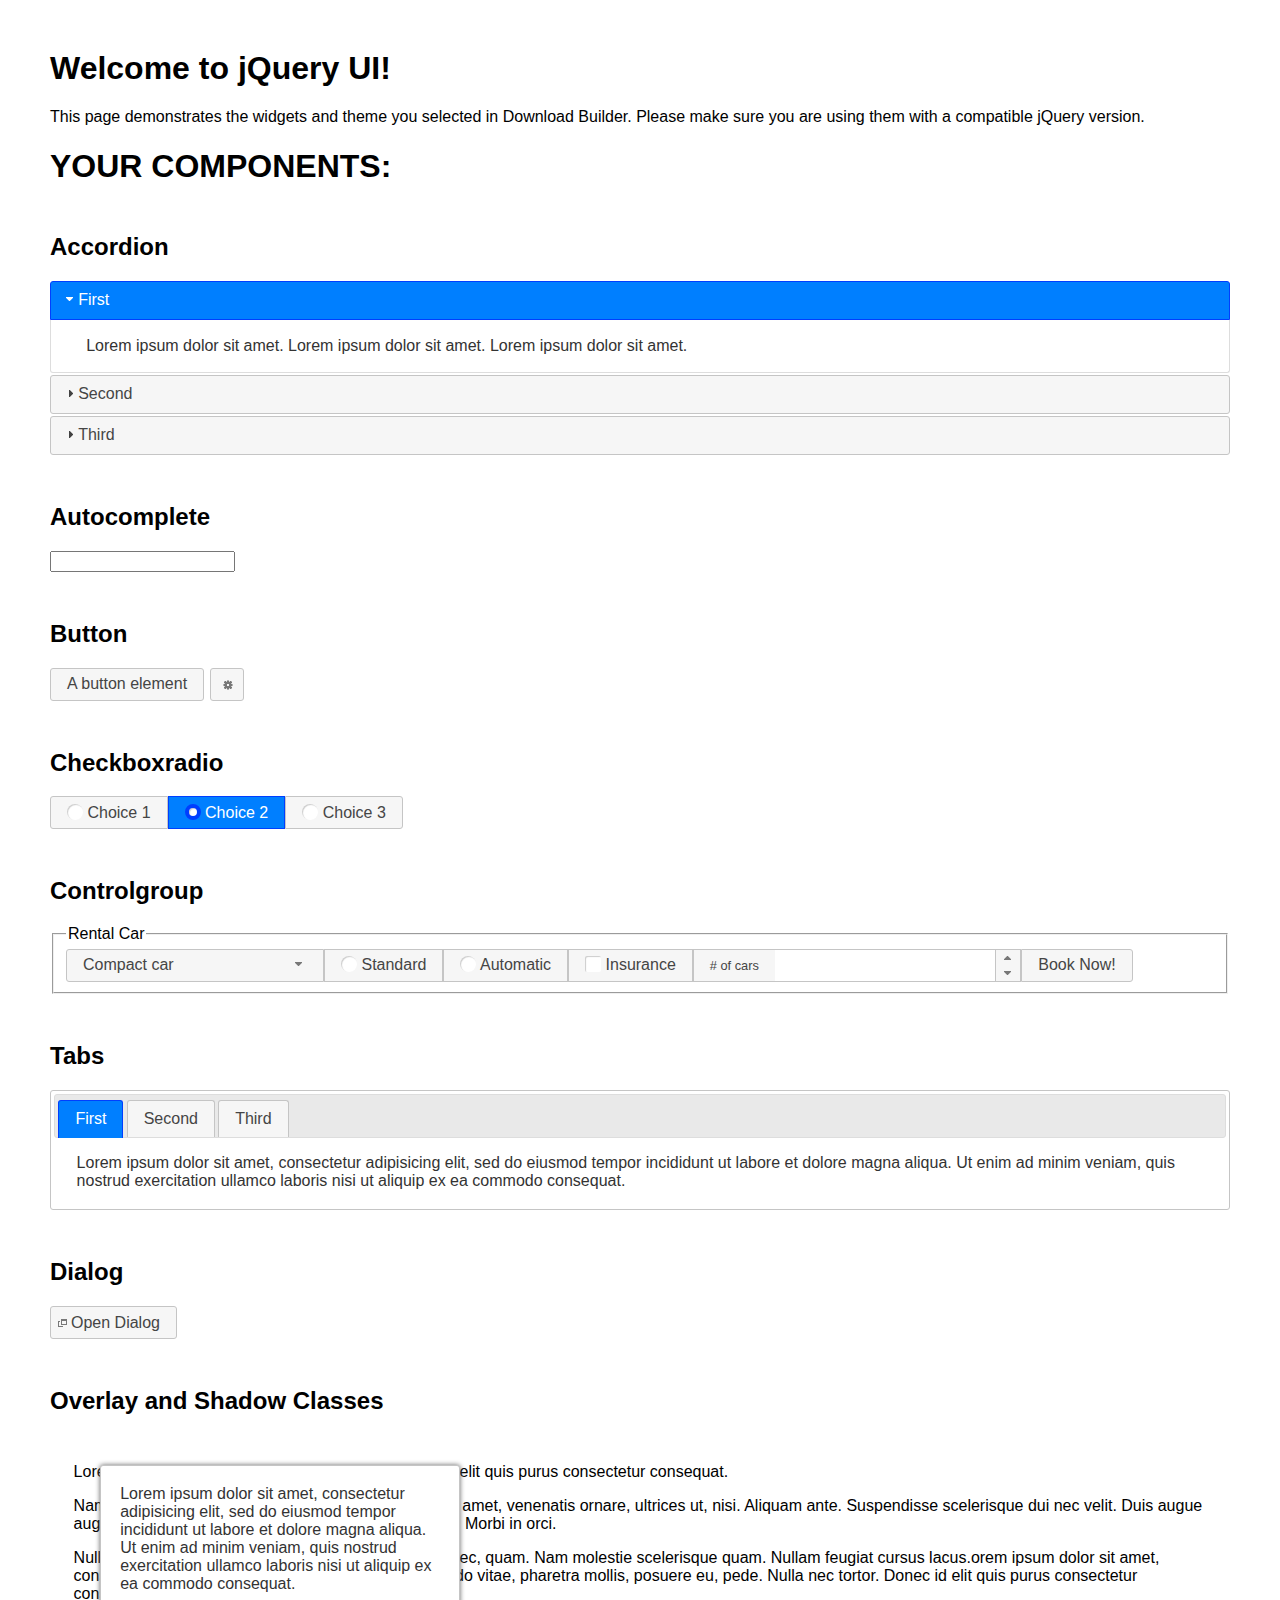
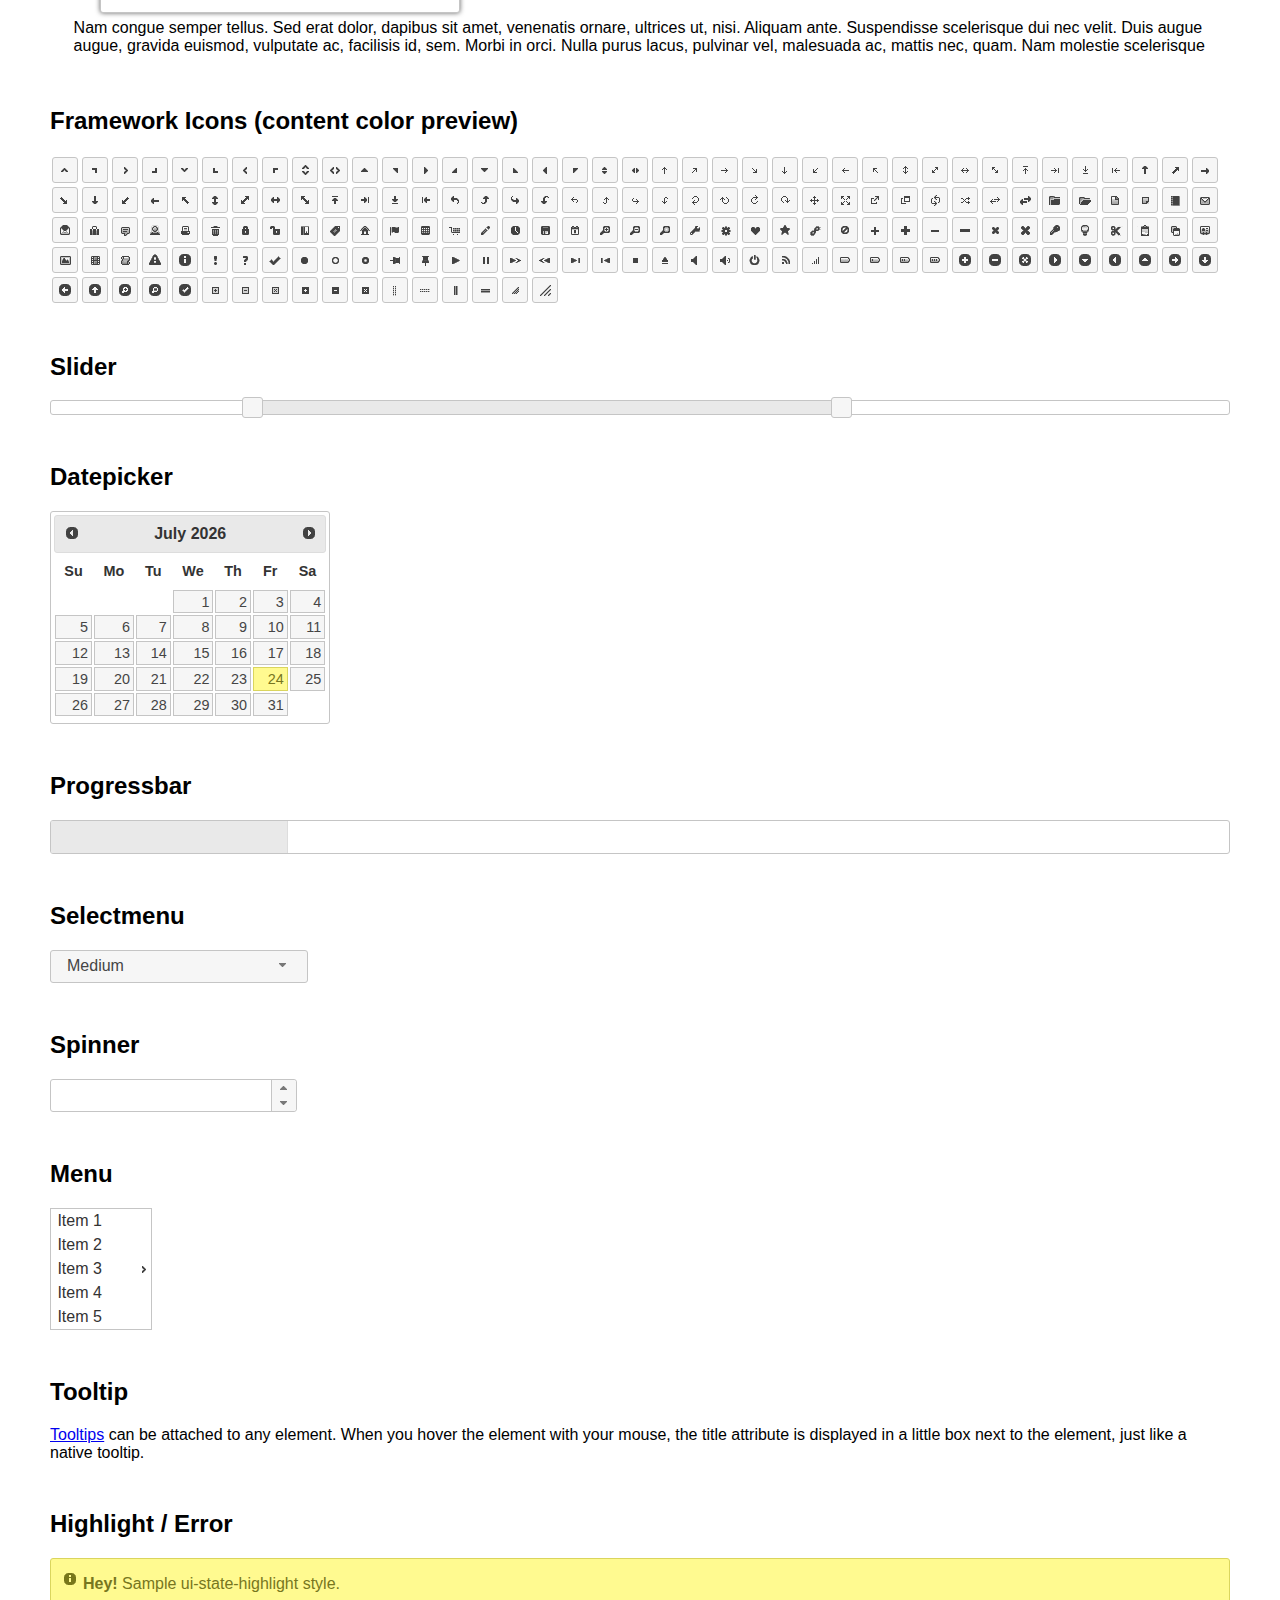
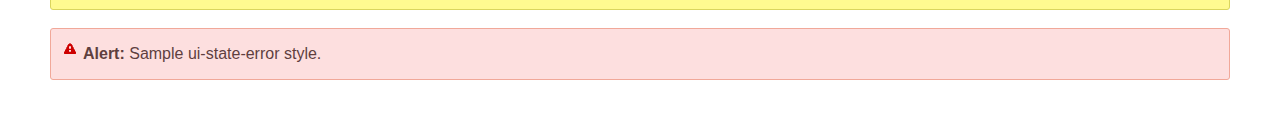
<file: assets/jquery-ui-1.13.2/index.html>
<!doctype html>
<html lang="us">
<head>
	<meta charset="utf-8">
	<title>jQuery UI Example Page</title>
	<link href="jquery-ui.css" rel="stylesheet">
	<style>
	body{
		font-family: "Trebuchet MS", sans-serif;
		margin: 50px;
	}
	.demoHeaders {
		margin-top: 2em;
	}
	#dialog-link {
		padding: .4em 1em .4em 20px;
		text-decoration: none;
		position: relative;
	}
	#dialog-link span.ui-icon {
		margin: 0 5px 0 0;
		position: absolute;
		left: .2em;
		top: 50%;
		margin-top: -8px;
	}
	#icons {
		margin: 0;
		padding: 0;
	}
	#icons li {
		margin: 2px;
		position: relative;
		padding: 4px 0;
		cursor: pointer;
		float: left;
		list-style: none;
	}
	#icons span.ui-icon {
		float: left;
		margin: 0 4px;
	}
	.fakewindowcontain .ui-widget-overlay {
		position: absolute;
	}
	select {
		width: 200px;
	}
	</style>
</head>
<body>

<h1>Welcome to jQuery UI!</h1>

<div class="ui-widget">
	<p>This page demonstrates the widgets and theme you selected in Download Builder. Please make sure you are using them with a compatible jQuery version.</p>
</div>

<h1>YOUR COMPONENTS:</h1>

<!-- Accordion -->
<h2 class="demoHeaders">Accordion</h2>
<div id="accordion">
	<h3>First</h3>
	<div>Lorem ipsum dolor sit amet. Lorem ipsum dolor sit amet. Lorem ipsum dolor sit amet.</div>
	<h3>Second</h3>
	<div>Phasellus mattis tincidunt nibh.</div>
	<h3>Third</h3>
	<div>Nam dui erat, auctor a, dignissim quis.</div>
</div>

<!-- Autocomplete -->
<h2 class="demoHeaders">Autocomplete</h2>
<div>
	<input id="autocomplete" title="type &quot;a&quot;">
</div>

<!-- Button -->
<h2 class="demoHeaders">Button</h2>
<button id="button">A button element</button>
<button id="button-icon">An icon-only button</button>

<!-- Checkboxradio -->
<h2 class="demoHeaders">Checkboxradio</h2>
<form style="margin-top: 1em;">
	<div id="radioset">
		<input type="radio" id="radio1" name="radio"><label for="radio1">Choice 1</label>
		<input type="radio" id="radio2" name="radio" checked="checked"><label for="radio2">Choice 2</label>
		<input type="radio" id="radio3" name="radio"><label for="radio3">Choice 3</label>
	</div>
</form>

<!-- Controlgroup -->
<h2 class="demoHeaders">Controlgroup</h2>
<fieldset>
	<legend>Rental Car</legend>
	<div id="controlgroup">
		<select id="car-type">
			<option>Compact car</option>
			<option>Midsize car</option>
			<option>Full size car</option>
			<option>SUV</option>
			<option>Luxury</option>
			<option>Truck</option>
			<option>Van</option>
		</select>
		<label for="transmission-standard">Standard</label>
		<input type="radio" name="transmission" id="transmission-standard">
		<label for="transmission-automatic">Automatic</label>
		<input type="radio" name="transmission" id="transmission-automatic">
		<label for="insurance">Insurance</label>
		<input type="checkbox" name="insurance" id="insurance">
		<label for="horizontal-spinner" class="ui-controlgroup-label"># of cars</label>
		<input id="horizontal-spinner" class="ui-spinner-input">
		<button>Book Now!</button>
	</div>
</fieldset>

<!-- Tabs -->
<h2 class="demoHeaders">Tabs</h2>
<div id="tabs">
	<ul>
		<li><a href="#tabs-1">First</a></li>
		<li><a href="#tabs-2">Second</a></li>
		<li><a href="#tabs-3">Third</a></li>
	</ul>
	<div id="tabs-1">Lorem ipsum dolor sit amet, consectetur adipisicing elit, sed do eiusmod tempor incididunt ut labore et dolore magna aliqua. Ut enim ad minim veniam, quis nostrud exercitation ullamco laboris nisi ut aliquip ex ea commodo consequat.</div>
	<div id="tabs-2">Phasellus mattis tincidunt nibh. Cras orci urna, blandit id, pretium vel, aliquet ornare, felis. Maecenas scelerisque sem non nisl. Fusce sed lorem in enim dictum bibendum.</div>
	<div id="tabs-3">Nam dui erat, auctor a, dignissim quis, sollicitudin eu, felis. Pellentesque nisi urna, interdum eget, sagittis et, consequat vestibulum, lacus. Mauris porttitor ullamcorper augue.</div>
</div>

<h2 class="demoHeaders">Dialog</h2>
<p>
	<button id="dialog-link" class="ui-button ui-corner-all ui-widget">
		<span class="ui-icon ui-icon-newwin"></span>Open Dialog
	</button>
</p>

<h2 class="demoHeaders">Overlay and Shadow Classes</h2>
<div style="position: relative; width: 96%; height: 200px; padding:1% 2%; overflow:hidden;" class="fakewindowcontain">
	<p>Lorem ipsum dolor sit amet,  Nulla nec tortor. Donec id elit quis purus consectetur consequat. </p><p>Nam congue semper tellus. Sed erat dolor, dapibus sit amet, venenatis ornare, ultrices ut, nisi. Aliquam ante. Suspendisse scelerisque dui nec velit. Duis augue augue, gravida euismod, vulputate ac, facilisis id, sem. Morbi in orci. </p><p>Nulla purus lacus, pulvinar vel, malesuada ac, mattis nec, quam. Nam molestie scelerisque quam. Nullam feugiat cursus lacus.orem ipsum dolor sit amet, consectetur adipiscing elit. Donec libero risus, commodo vitae, pharetra mollis, posuere eu, pede. Nulla nec tortor. Donec id elit quis purus consectetur consequat. </p><p>Nam congue semper tellus. Sed erat dolor, dapibus sit amet, venenatis ornare, ultrices ut, nisi. Aliquam ante. Suspendisse scelerisque dui nec velit. Duis augue augue, gravida euismod, vulputate ac, facilisis id, sem. Morbi in orci. Nulla purus lacus, pulvinar vel, malesuada ac, mattis nec, quam. Nam molestie scelerisque quam. </p><p>Nullam feugiat cursus lacus.orem ipsum dolor sit amet, consectetur adipiscing elit. Donec libero risus, commodo vitae, pharetra mollis, posuere eu, pede. Nulla nec tortor. Donec id elit quis purus consectetur consequat. Nam congue semper tellus. Sed erat dolor, dapibus sit amet, venenatis ornare, ultrices ut, nisi. Aliquam ante. </p><p>Suspendisse scelerisque dui nec velit. Duis augue augue, gravida euismod, vulputate ac, facilisis id, sem. Morbi in orci. Nulla purus lacus, pulvinar vel, malesuada ac, mattis nec, quam. Nam molestie scelerisque quam. Nullam feugiat cursus lacus.orem ipsum dolor sit amet, consectetur adipiscing elit. Donec libero risus, commodo vitae, pharetra mollis, posuere eu, pede. Nulla nec tortor. Donec id elit quis purus consectetur consequat. Nam congue semper tellus. Sed erat dolor, dapibus sit amet, venenatis ornare, ultrices ut, nisi. </p>

	<!-- ui-dialog -->
	<div class="ui-widget-overlay ui-front"></div>
	<div style="position: absolute; width: 320px; left: 50px; top: 30px; padding: 1.2em" class="ui-widget ui-front ui-widget-content ui-corner-all ui-widget-shadow">
		Lorem ipsum dolor sit amet, consectetur adipisicing elit, sed do eiusmod tempor incididunt ut labore et dolore magna aliqua. Ut enim ad minim veniam, quis nostrud exercitation ullamco laboris nisi ut aliquip ex ea commodo consequat.
	</div>

</div>

<!-- ui-dialog -->
<div id="dialog" title="Dialog Title">
	<p>Lorem ipsum dolor sit amet, consectetur adipisicing elit, sed do eiusmod tempor incididunt ut labore et dolore magna aliqua. Ut enim ad minim veniam, quis nostrud exercitation ullamco laboris nisi ut aliquip ex ea commodo consequat.</p>
</div>


<h2 class="demoHeaders">Framework Icons (content color preview)</h2>
<ul id="icons" class="ui-widget ui-helper-clearfix">
	<li class="ui-state-default ui-corner-all" title=".ui-icon-caret-1-n"><span class="ui-icon ui-icon-caret-1-n"></span></li>
	<li class="ui-state-default ui-corner-all" title=".ui-icon-caret-1-ne"><span class="ui-icon ui-icon-caret-1-ne"></span></li>
	<li class="ui-state-default ui-corner-all" title=".ui-icon-caret-1-e"><span class="ui-icon ui-icon-caret-1-e"></span></li>
	<li class="ui-state-default ui-corner-all" title=".ui-icon-caret-1-se"><span class="ui-icon ui-icon-caret-1-se"></span></li>
	<li class="ui-state-default ui-corner-all" title=".ui-icon-caret-1-s"><span class="ui-icon ui-icon-caret-1-s"></span></li>
	<li class="ui-state-default ui-corner-all" title=".ui-icon-caret-1-sw"><span class="ui-icon ui-icon-caret-1-sw"></span></li>
	<li class="ui-state-default ui-corner-all" title=".ui-icon-caret-1-w"><span class="ui-icon ui-icon-caret-1-w"></span></li>
	<li class="ui-state-default ui-corner-all" title=".ui-icon-caret-1-nw"><span class="ui-icon ui-icon-caret-1-nw"></span></li>
	<li class="ui-state-default ui-corner-all" title=".ui-icon-caret-2-n-s"><span class="ui-icon ui-icon-caret-2-n-s"></span></li>
	<li class="ui-state-default ui-corner-all" title=".ui-icon-caret-2-e-w"><span class="ui-icon ui-icon-caret-2-e-w"></span></li>
	<li class="ui-state-default ui-corner-all" title=".ui-icon-triangle-1-n"><span class="ui-icon ui-icon-triangle-1-n"></span></li>
	<li class="ui-state-default ui-corner-all" title=".ui-icon-triangle-1-ne"><span class="ui-icon ui-icon-triangle-1-ne"></span></li>
	<li class="ui-state-default ui-corner-all" title=".ui-icon-triangle-1-e"><span class="ui-icon ui-icon-triangle-1-e"></span></li>
	<li class="ui-state-default ui-corner-all" title=".ui-icon-triangle-1-se"><span class="ui-icon ui-icon-triangle-1-se"></span></li>
	<li class="ui-state-default ui-corner-all" title=".ui-icon-triangle-1-s"><span class="ui-icon ui-icon-triangle-1-s"></span></li>
	<li class="ui-state-default ui-corner-all" title=".ui-icon-triangle-1-sw"><span class="ui-icon ui-icon-triangle-1-sw"></span></li>
	<li class="ui-state-default ui-corner-all" title=".ui-icon-triangle-1-w"><span class="ui-icon ui-icon-triangle-1-w"></span></li>
	<li class="ui-state-default ui-corner-all" title=".ui-icon-triangle-1-nw"><span class="ui-icon ui-icon-triangle-1-nw"></span></li>
	<li class="ui-state-default ui-corner-all" title=".ui-icon-triangle-2-n-s"><span class="ui-icon ui-icon-triangle-2-n-s"></span></li>
	<li class="ui-state-default ui-corner-all" title=".ui-icon-triangle-2-e-w"><span class="ui-icon ui-icon-triangle-2-e-w"></span></li>
	<li class="ui-state-default ui-corner-all" title=".ui-icon-arrow-1-n"><span class="ui-icon ui-icon-arrow-1-n"></span></li>
	<li class="ui-state-default ui-corner-all" title=".ui-icon-arrow-1-ne"><span class="ui-icon ui-icon-arrow-1-ne"></span></li>
	<li class="ui-state-default ui-corner-all" title=".ui-icon-arrow-1-e"><span class="ui-icon ui-icon-arrow-1-e"></span></li>
	<li class="ui-state-default ui-corner-all" title=".ui-icon-arrow-1-se"><span class="ui-icon ui-icon-arrow-1-se"></span></li>
	<li class="ui-state-default ui-corner-all" title=".ui-icon-arrow-1-s"><span class="ui-icon ui-icon-arrow-1-s"></span></li>
	<li class="ui-state-default ui-corner-all" title=".ui-icon-arrow-1-sw"><span class="ui-icon ui-icon-arrow-1-sw"></span></li>
	<li class="ui-state-default ui-corner-all" title=".ui-icon-arrow-1-w"><span class="ui-icon ui-icon-arrow-1-w"></span></li>
	<li class="ui-state-default ui-corner-all" title=".ui-icon-arrow-1-nw"><span class="ui-icon ui-icon-arrow-1-nw"></span></li>
	<li class="ui-state-default ui-corner-all" title=".ui-icon-arrow-2-n-s"><span class="ui-icon ui-icon-arrow-2-n-s"></span></li>
	<li class="ui-state-default ui-corner-all" title=".ui-icon-arrow-2-ne-sw"><span class="ui-icon ui-icon-arrow-2-ne-sw"></span></li>
	<li class="ui-state-default ui-corner-all" title=".ui-icon-arrow-2-e-w"><span class="ui-icon ui-icon-arrow-2-e-w"></span></li>
	<li class="ui-state-default ui-corner-all" title=".ui-icon-arrow-2-se-nw"><span class="ui-icon ui-icon-arrow-2-se-nw"></span></li>
	<li class="ui-state-default ui-corner-all" title=".ui-icon-arrowstop-1-n"><span class="ui-icon ui-icon-arrowstop-1-n"></span></li>
	<li class="ui-state-default ui-corner-all" title=".ui-icon-arrowstop-1-e"><span class="ui-icon ui-icon-arrowstop-1-e"></span></li>
	<li class="ui-state-default ui-corner-all" title=".ui-icon-arrowstop-1-s"><span class="ui-icon ui-icon-arrowstop-1-s"></span></li>
	<li class="ui-state-default ui-corner-all" title=".ui-icon-arrowstop-1-w"><span class="ui-icon ui-icon-arrowstop-1-w"></span></li>
	<li class="ui-state-default ui-corner-all" title=".ui-icon-arrowthick-1-n"><span class="ui-icon ui-icon-arrowthick-1-n"></span></li>
	<li class="ui-state-default ui-corner-all" title=".ui-icon-arrowthick-1-ne"><span class="ui-icon ui-icon-arrowthick-1-ne"></span></li>
	<li class="ui-state-default ui-corner-all" title=".ui-icon-arrowthick-1-e"><span class="ui-icon ui-icon-arrowthick-1-e"></span></li>
	<li class="ui-state-default ui-corner-all" title=".ui-icon-arrowthick-1-se"><span class="ui-icon ui-icon-arrowthick-1-se"></span></li>
	<li class="ui-state-default ui-corner-all" title=".ui-icon-arrowthick-1-s"><span class="ui-icon ui-icon-arrowthick-1-s"></span></li>
	<li class="ui-state-default ui-corner-all" title=".ui-icon-arrowthick-1-sw"><span class="ui-icon ui-icon-arrowthick-1-sw"></span></li>
	<li class="ui-state-default ui-corner-all" title=".ui-icon-arrowthick-1-w"><span class="ui-icon ui-icon-arrowthick-1-w"></span></li>
	<li class="ui-state-default ui-corner-all" title=".ui-icon-arrowthick-1-nw"><span class="ui-icon ui-icon-arrowthick-1-nw"></span></li>
	<li class="ui-state-default ui-corner-all" title=".ui-icon-arrowthick-2-n-s"><span class="ui-icon ui-icon-arrowthick-2-n-s"></span></li>
	<li class="ui-state-default ui-corner-all" title=".ui-icon-arrowthick-2-ne-sw"><span class="ui-icon ui-icon-arrowthick-2-ne-sw"></span></li>
	<li class="ui-state-default ui-corner-all" title=".ui-icon-arrowthick-2-e-w"><span class="ui-icon ui-icon-arrowthick-2-e-w"></span></li>
	<li class="ui-state-default ui-corner-all" title=".ui-icon-arrowthick-2-se-nw"><span class="ui-icon ui-icon-arrowthick-2-se-nw"></span></li>
	<li class="ui-state-default ui-corner-all" title=".ui-icon-arrowthickstop-1-n"><span class="ui-icon ui-icon-arrowthickstop-1-n"></span></li>
	<li class="ui-state-default ui-corner-all" title=".ui-icon-arrowthickstop-1-e"><span class="ui-icon ui-icon-arrowthickstop-1-e"></span></li>
	<li class="ui-state-default ui-corner-all" title=".ui-icon-arrowthickstop-1-s"><span class="ui-icon ui-icon-arrowthickstop-1-s"></span></li>
	<li class="ui-state-default ui-corner-all" title=".ui-icon-arrowthickstop-1-w"><span class="ui-icon ui-icon-arrowthickstop-1-w"></span></li>
	<li class="ui-state-default ui-corner-all" title=".ui-icon-arrowreturnthick-1-w"><span class="ui-icon ui-icon-arrowreturnthick-1-w"></span></li>
	<li class="ui-state-default ui-corner-all" title=".ui-icon-arrowreturnthick-1-n"><span class="ui-icon ui-icon-arrowreturnthick-1-n"></span></li>
	<li class="ui-state-default ui-corner-all" title=".ui-icon-arrowreturnthick-1-e"><span class="ui-icon ui-icon-arrowreturnthick-1-e"></span></li>
	<li class="ui-state-default ui-corner-all" title=".ui-icon-arrowreturnthick-1-s"><span class="ui-icon ui-icon-arrowreturnthick-1-s"></span></li>
	<li class="ui-state-default ui-corner-all" title=".ui-icon-arrowreturn-1-w"><span class="ui-icon ui-icon-arrowreturn-1-w"></span></li>
	<li class="ui-state-default ui-corner-all" title=".ui-icon-arrowreturn-1-n"><span class="ui-icon ui-icon-arrowreturn-1-n"></span></li>
	<li class="ui-state-default ui-corner-all" title=".ui-icon-arrowreturn-1-e"><span class="ui-icon ui-icon-arrowreturn-1-e"></span></li>
	<li class="ui-state-default ui-corner-all" title=".ui-icon-arrowreturn-1-s"><span class="ui-icon ui-icon-arrowreturn-1-s"></span></li>
	<li class="ui-state-default ui-corner-all" title=".ui-icon-arrowrefresh-1-w"><span class="ui-icon ui-icon-arrowrefresh-1-w"></span></li>
	<li class="ui-state-default ui-corner-all" title=".ui-icon-arrowrefresh-1-n"><span class="ui-icon ui-icon-arrowrefresh-1-n"></span></li>
	<li class="ui-state-default ui-corner-all" title=".ui-icon-arrowrefresh-1-e"><span class="ui-icon ui-icon-arrowrefresh-1-e"></span></li>
	<li class="ui-state-default ui-corner-all" title=".ui-icon-arrowrefresh-1-s"><span class="ui-icon ui-icon-arrowrefresh-1-s"></span></li>
	<li class="ui-state-default ui-corner-all" title=".ui-icon-arrow-4"><span class="ui-icon ui-icon-arrow-4"></span></li>
	<li class="ui-state-default ui-corner-all" title=".ui-icon-arrow-4-diag"><span class="ui-icon ui-icon-arrow-4-diag"></span></li>
	<li class="ui-state-default ui-corner-all" title=".ui-icon-extlink"><span class="ui-icon ui-icon-extlink"></span></li>
	<li class="ui-state-default ui-corner-all" title=".ui-icon-newwin"><span class="ui-icon ui-icon-newwin"></span></li>
	<li class="ui-state-default ui-corner-all" title=".ui-icon-refresh"><span class="ui-icon ui-icon-refresh"></span></li>
	<li class="ui-state-default ui-corner-all" title=".ui-icon-shuffle"><span class="ui-icon ui-icon-shuffle"></span></li>
	<li class="ui-state-default ui-corner-all" title=".ui-icon-transfer-e-w"><span class="ui-icon ui-icon-transfer-e-w"></span></li>
	<li class="ui-state-default ui-corner-all" title=".ui-icon-transferthick-e-w"><span class="ui-icon ui-icon-transferthick-e-w"></span></li>
	<li class="ui-state-default ui-corner-all" title=".ui-icon-folder-collapsed"><span class="ui-icon ui-icon-folder-collapsed"></span></li>
	<li class="ui-state-default ui-corner-all" title=".ui-icon-folder-open"><span class="ui-icon ui-icon-folder-open"></span></li>
	<li class="ui-state-default ui-corner-all" title=".ui-icon-document"><span class="ui-icon ui-icon-document"></span></li>
	<li class="ui-state-default ui-corner-all" title=".ui-icon-document-b"><span class="ui-icon ui-icon-document-b"></span></li>
	<li class="ui-state-default ui-corner-all" title=".ui-icon-note"><span class="ui-icon ui-icon-note"></span></li>
	<li class="ui-state-default ui-corner-all" title=".ui-icon-mail-closed"><span class="ui-icon ui-icon-mail-closed"></span></li>
	<li class="ui-state-default ui-corner-all" title=".ui-icon-mail-open"><span class="ui-icon ui-icon-mail-open"></span></li>
	<li class="ui-state-default ui-corner-all" title=".ui-icon-suitcase"><span class="ui-icon ui-icon-suitcase"></span></li>
	<li class="ui-state-default ui-corner-all" title=".ui-icon-comment"><span class="ui-icon ui-icon-comment"></span></li>
	<li class="ui-state-default ui-corner-all" title=".ui-icon-person"><span class="ui-icon ui-icon-person"></span></li>
	<li class="ui-state-default ui-corner-all" title=".ui-icon-print"><span class="ui-icon ui-icon-print"></span></li>
	<li class="ui-state-default ui-corner-all" title=".ui-icon-trash"><span class="ui-icon ui-icon-trash"></span></li>
	<li class="ui-state-default ui-corner-all" title=".ui-icon-locked"><span class="ui-icon ui-icon-locked"></span></li>
	<li class="ui-state-default ui-corner-all" title=".ui-icon-unlocked"><span class="ui-icon ui-icon-unlocked"></span></li>
	<li class="ui-state-default ui-corner-all" title=".ui-icon-bookmark"><span class="ui-icon ui-icon-bookmark"></span></li>
	<li class="ui-state-default ui-corner-all" title=".ui-icon-tag"><span class="ui-icon ui-icon-tag"></span></li>
	<li class="ui-state-default ui-corner-all" title=".ui-icon-home"><span class="ui-icon ui-icon-home"></span></li>
	<li class="ui-state-default ui-corner-all" title=".ui-icon-flag"><span class="ui-icon ui-icon-flag"></span></li>
	<li class="ui-state-default ui-corner-all" title=".ui-icon-calculator"><span class="ui-icon ui-icon-calculator"></span></li>
	<li class="ui-state-default ui-corner-all" title=".ui-icon-cart"><span class="ui-icon ui-icon-cart"></span></li>
	<li class="ui-state-default ui-corner-all" title=".ui-icon-pencil"><span class="ui-icon ui-icon-pencil"></span></li>
	<li class="ui-state-default ui-corner-all" title=".ui-icon-clock"><span class="ui-icon ui-icon-clock"></span></li>
	<li class="ui-state-default ui-corner-all" title=".ui-icon-disk"><span class="ui-icon ui-icon-disk"></span></li>
	<li class="ui-state-default ui-corner-all" title=".ui-icon-calendar"><span class="ui-icon ui-icon-calendar"></span></li>
	<li class="ui-state-default ui-corner-all" title=".ui-icon-zoomin"><span class="ui-icon ui-icon-zoomin"></span></li>
	<li class="ui-state-default ui-corner-all" title=".ui-icon-zoomout"><span class="ui-icon ui-icon-zoomout"></span></li>
	<li class="ui-state-default ui-corner-all" title=".ui-icon-search"><span class="ui-icon ui-icon-search"></span></li>
	<li class="ui-state-default ui-corner-all" title=".ui-icon-wrench"><span class="ui-icon ui-icon-wrench"></span></li>
	<li class="ui-state-default ui-corner-all" title=".ui-icon-gear"><span class="ui-icon ui-icon-gear"></span></li>
	<li class="ui-state-default ui-corner-all" title=".ui-icon-heart"><span class="ui-icon ui-icon-heart"></span></li>
	<li class="ui-state-default ui-corner-all" title=".ui-icon-star"><span class="ui-icon ui-icon-star"></span></li>
	<li class="ui-state-default ui-corner-all" title=".ui-icon-link"><span class="ui-icon ui-icon-link"></span></li>
	<li class="ui-state-default ui-corner-all" title=".ui-icon-cancel"><span class="ui-icon ui-icon-cancel"></span></li>
	<li class="ui-state-default ui-corner-all" title=".ui-icon-plus"><span class="ui-icon ui-icon-plus"></span></li>
	<li class="ui-state-default ui-corner-all" title=".ui-icon-plusthick"><span class="ui-icon ui-icon-plusthick"></span></li>
	<li class="ui-state-default ui-corner-all" title=".ui-icon-minus"><span class="ui-icon ui-icon-minus"></span></li>
	<li class="ui-state-default ui-corner-all" title=".ui-icon-minusthick"><span class="ui-icon ui-icon-minusthick"></span></li>
	<li class="ui-state-default ui-corner-all" title=".ui-icon-close"><span class="ui-icon ui-icon-close"></span></li>
	<li class="ui-state-default ui-corner-all" title=".ui-icon-closethick"><span class="ui-icon ui-icon-closethick"></span></li>
	<li class="ui-state-default ui-corner-all" title=".ui-icon-key"><span class="ui-icon ui-icon-key"></span></li>
	<li class="ui-state-default ui-corner-all" title=".ui-icon-lightbulb"><span class="ui-icon ui-icon-lightbulb"></span></li>
	<li class="ui-state-default ui-corner-all" title=".ui-icon-scissors"><span class="ui-icon ui-icon-scissors"></span></li>
	<li class="ui-state-default ui-corner-all" title=".ui-icon-clipboard"><span class="ui-icon ui-icon-clipboard"></span></li>
	<li class="ui-state-default ui-corner-all" title=".ui-icon-copy"><span class="ui-icon ui-icon-copy"></span></li>
	<li class="ui-state-default ui-corner-all" title=".ui-icon-contact"><span class="ui-icon ui-icon-contact"></span></li>
	<li class="ui-state-default ui-corner-all" title=".ui-icon-image"><span class="ui-icon ui-icon-image"></span></li>
	<li class="ui-state-default ui-corner-all" title=".ui-icon-video"><span class="ui-icon ui-icon-video"></span></li>
	<li class="ui-state-default ui-corner-all" title=".ui-icon-script"><span class="ui-icon ui-icon-script"></span></li>
	<li class="ui-state-default ui-corner-all" title=".ui-icon-alert"><span class="ui-icon ui-icon-alert"></span></li>
	<li class="ui-state-default ui-corner-all" title=".ui-icon-info"><span class="ui-icon ui-icon-info"></span></li>
	<li class="ui-state-default ui-corner-all" title=".ui-icon-notice"><span class="ui-icon ui-icon-notice"></span></li>
	<li class="ui-state-default ui-corner-all" title=".ui-icon-help"><span class="ui-icon ui-icon-help"></span></li>
	<li class="ui-state-default ui-corner-all" title=".ui-icon-check"><span class="ui-icon ui-icon-check"></span></li>
	<li class="ui-state-default ui-corner-all" title=".ui-icon-bullet"><span class="ui-icon ui-icon-bullet"></span></li>
	<li class="ui-state-default ui-corner-all" title=".ui-icon-radio-off"><span class="ui-icon ui-icon-radio-off"></span></li>
	<li class="ui-state-default ui-corner-all" title=".ui-icon-radio-on"><span class="ui-icon ui-icon-radio-on"></span></li>
	<li class="ui-state-default ui-corner-all" title=".ui-icon-pin-w"><span class="ui-icon ui-icon-pin-w"></span></li>
	<li class="ui-state-default ui-corner-all" title=".ui-icon-pin-s"><span class="ui-icon ui-icon-pin-s"></span></li>
	<li class="ui-state-default ui-corner-all" title=".ui-icon-play"><span class="ui-icon ui-icon-play"></span></li>
	<li class="ui-state-default ui-corner-all" title=".ui-icon-pause"><span class="ui-icon ui-icon-pause"></span></li>
	<li class="ui-state-default ui-corner-all" title=".ui-icon-seek-next"><span class="ui-icon ui-icon-seek-next"></span></li>
	<li class="ui-state-default ui-corner-all" title=".ui-icon-seek-prev"><span class="ui-icon ui-icon-seek-prev"></span></li>
	<li class="ui-state-default ui-corner-all" title=".ui-icon-seek-end"><span class="ui-icon ui-icon-seek-end"></span></li>
	<li class="ui-state-default ui-corner-all" title=".ui-icon-seek-first"><span class="ui-icon ui-icon-seek-first"></span></li>
	<li class="ui-state-default ui-corner-all" title=".ui-icon-stop"><span class="ui-icon ui-icon-stop"></span></li>
	<li class="ui-state-default ui-corner-all" title=".ui-icon-eject"><span class="ui-icon ui-icon-eject"></span></li>
	<li class="ui-state-default ui-corner-all" title=".ui-icon-volume-off"><span class="ui-icon ui-icon-volume-off"></span></li>
	<li class="ui-state-default ui-corner-all" title=".ui-icon-volume-on"><span class="ui-icon ui-icon-volume-on"></span></li>
	<li class="ui-state-default ui-corner-all" title=".ui-icon-power"><span class="ui-icon ui-icon-power"></span></li>
	<li class="ui-state-default ui-corner-all" title=".ui-icon-signal-diag"><span class="ui-icon ui-icon-signal-diag"></span></li>
	<li class="ui-state-default ui-corner-all" title=".ui-icon-signal"><span class="ui-icon ui-icon-signal"></span></li>
	<li class="ui-state-default ui-corner-all" title=".ui-icon-battery-0"><span class="ui-icon ui-icon-battery-0"></span></li>
	<li class="ui-state-default ui-corner-all" title=".ui-icon-battery-1"><span class="ui-icon ui-icon-battery-1"></span></li>
	<li class="ui-state-default ui-corner-all" title=".ui-icon-battery-2"><span class="ui-icon ui-icon-battery-2"></span></li>
	<li class="ui-state-default ui-corner-all" title=".ui-icon-battery-3"><span class="ui-icon ui-icon-battery-3"></span></li>
	<li class="ui-state-default ui-corner-all" title=".ui-icon-circle-plus"><span class="ui-icon ui-icon-circle-plus"></span></li>
	<li class="ui-state-default ui-corner-all" title=".ui-icon-circle-minus"><span class="ui-icon ui-icon-circle-minus"></span></li>
	<li class="ui-state-default ui-corner-all" title=".ui-icon-circle-close"><span class="ui-icon ui-icon-circle-close"></span></li>
	<li class="ui-state-default ui-corner-all" title=".ui-icon-circle-triangle-e"><span class="ui-icon ui-icon-circle-triangle-e"></span></li>
	<li class="ui-state-default ui-corner-all" title=".ui-icon-circle-triangle-s"><span class="ui-icon ui-icon-circle-triangle-s"></span></li>
	<li class="ui-state-default ui-corner-all" title=".ui-icon-circle-triangle-w"><span class="ui-icon ui-icon-circle-triangle-w"></span></li>
	<li class="ui-state-default ui-corner-all" title=".ui-icon-circle-triangle-n"><span class="ui-icon ui-icon-circle-triangle-n"></span></li>
	<li class="ui-state-default ui-corner-all" title=".ui-icon-circle-arrow-e"><span class="ui-icon ui-icon-circle-arrow-e"></span></li>
	<li class="ui-state-default ui-corner-all" title=".ui-icon-circle-arrow-s"><span class="ui-icon ui-icon-circle-arrow-s"></span></li>
	<li class="ui-state-default ui-corner-all" title=".ui-icon-circle-arrow-w"><span class="ui-icon ui-icon-circle-arrow-w"></span></li>
	<li class="ui-state-default ui-corner-all" title=".ui-icon-circle-arrow-n"><span class="ui-icon ui-icon-circle-arrow-n"></span></li>
	<li class="ui-state-default ui-corner-all" title=".ui-icon-circle-zoomin"><span class="ui-icon ui-icon-circle-zoomin"></span></li>
	<li class="ui-state-default ui-corner-all" title=".ui-icon-circle-zoomout"><span class="ui-icon ui-icon-circle-zoomout"></span></li>
	<li class="ui-state-default ui-corner-all" title=".ui-icon-circle-check"><span class="ui-icon ui-icon-circle-check"></span></li>
	<li class="ui-state-default ui-corner-all" title=".ui-icon-circlesmall-plus"><span class="ui-icon ui-icon-circlesmall-plus"></span></li>
	<li class="ui-state-default ui-corner-all" title=".ui-icon-circlesmall-minus"><span class="ui-icon ui-icon-circlesmall-minus"></span></li>
	<li class="ui-state-default ui-corner-all" title=".ui-icon-circlesmall-close"><span class="ui-icon ui-icon-circlesmall-close"></span></li>
	<li class="ui-state-default ui-corner-all" title=".ui-icon-squaresmall-plus"><span class="ui-icon ui-icon-squaresmall-plus"></span></li>
	<li class="ui-state-default ui-corner-all" title=".ui-icon-squaresmall-minus"><span class="ui-icon ui-icon-squaresmall-minus"></span></li>
	<li class="ui-state-default ui-corner-all" title=".ui-icon-squaresmall-close"><span class="ui-icon ui-icon-squaresmall-close"></span></li>
	<li class="ui-state-default ui-corner-all" title=".ui-icon-grip-dotted-vertical"><span class="ui-icon ui-icon-grip-dotted-vertical"></span></li>
	<li class="ui-state-default ui-corner-all" title=".ui-icon-grip-dotted-horizontal"><span class="ui-icon ui-icon-grip-dotted-horizontal"></span></li>
	<li class="ui-state-default ui-corner-all" title=".ui-icon-grip-solid-vertical"><span class="ui-icon ui-icon-grip-solid-vertical"></span></li>
	<li class="ui-state-default ui-corner-all" title=".ui-icon-grip-solid-horizontal"><span class="ui-icon ui-icon-grip-solid-horizontal"></span></li>
	<li class="ui-state-default ui-corner-all" title=".ui-icon-gripsmall-diagonal-se"><span class="ui-icon ui-icon-gripsmall-diagonal-se"></span></li>
	<li class="ui-state-default ui-corner-all" title=".ui-icon-grip-diagonal-se"><span class="ui-icon ui-icon-grip-diagonal-se"></span></li>
</ul>

<!-- Slider -->
<h2 class="demoHeaders">Slider</h2>
<div id="slider"></div>

<!-- Datepicker -->
<h2 class="demoHeaders">Datepicker</h2>
<div id="datepicker"></div>

<!-- Progressbar -->
<h2 class="demoHeaders">Progressbar</h2>
<div id="progressbar"></div>

<!-- Progressbar -->
<h2 class="demoHeaders">Selectmenu</h2>
<select id="selectmenu">
	<option>Slower</option>
	<option>Slow</option>
	<option selected="selected">Medium</option>
	<option>Fast</option>
	<option>Faster</option>
</select>

<!-- Spinner -->
<h2 class="demoHeaders">Spinner</h2>
<input id="spinner">

<!-- Menu -->
<h2 class="demoHeaders">Menu</h2>
<ul style="width:100px;" id="menu">
	<li><div>Item 1</div></li>
	<li><div>Item 2</div></li>
	<li><div>Item 3</div>
		<ul>
			<li><div>Item 3-1</div></li>
			<li><div>Item 3-2</div></li>
			<li><div>Item 3-3</div></li>
			<li><div>Item 3-4</div></li>
			<li><div>Item 3-5</div></li>
		</ul>
	</li>
	<li><div>Item 4</div></li>
	<li><div>Item 5</div></li>
</ul>

<!-- Tooltip -->
<h2 class="demoHeaders">Tooltip</h2>
<p id="tooltip">
	<a href="#" title="That&apos;s what this widget is">Tooltips</a> can be attached to any element. When you hover
the element with your mouse, the title attribute is displayed in a little box next to the element, just like a native tooltip.
</p>

<!-- Highlight / Error -->
<h2 class="demoHeaders">Highlight / Error</h2>
<div class="ui-widget">
	<div class="ui-state-highlight ui-corner-all" style="margin-top: 20px; padding: 0 .7em;">
		<p><span class="ui-icon ui-icon-info" style="float: left; margin-right: .3em;"></span>
		<strong>Hey!</strong> Sample ui-state-highlight style.</p>
	</div>
</div>
<br>
<div class="ui-widget">
	<div class="ui-state-error ui-corner-all" style="padding: 0 .7em;">
		<p><span class="ui-icon ui-icon-alert" style="float: left; margin-right: .3em;"></span>
		<strong>Alert:</strong> Sample ui-state-error style.</p>
	</div>
</div>

<script src="external/jquery/jquery.js"></script>
<script src="jquery-ui.js"></script>
<script>
$( "#accordion" ).accordion();

var availableTags = [
	"ActionScript",
	"AppleScript",
	"Asp",
	"BASIC",
	"C",
	"C++",
	"Clojure",
	"COBOL",
	"ColdFusion",
	"Erlang",
	"Fortran",
	"Groovy",
	"Haskell",
	"Java",
	"JavaScript",
	"Lisp",
	"Perl",
	"PHP",
	"Python",
	"Ruby",
	"Scala",
	"Scheme"
];
$( "#autocomplete" ).autocomplete({
	source: availableTags
});

$( "#button" ).button();
$( "#button-icon" ).button({
	icon: "ui-icon-gear",
	showLabel: false
});

$( "#radioset" ).buttonset();

$( "#controlgroup" ).controlgroup();

$( "#tabs" ).tabs();

$( "#dialog" ).dialog({
	autoOpen: false,
	width: 400,
	buttons: [
		{
			text: "Ok",
			click: function() {
				$( this ).dialog( "close" );
			}
		},
		{
			text: "Cancel",
			click: function() {
				$( this ).dialog( "close" );
			}
		}
	]
});

// Link to open the dialog
$( "#dialog-link" ).click(function( event ) {
	$( "#dialog" ).dialog( "open" );
	event.preventDefault();
});

$( "#datepicker" ).datepicker({
	inline: true
});

$( "#slider" ).slider({
	range: true,
	values: [ 17, 67 ]
});

$( "#progressbar" ).progressbar({
	value: 20
});

$( "#spinner" ).spinner();

$( "#menu" ).menu();

$( "#tooltip" ).tooltip();

$( "#selectmenu" ).selectmenu();

// Hover states on the static widgets
$( "#dialog-link, #icons li" ).hover(
	function() {
		$( this ).addClass( "ui-state-hover" );
	},
	function() {
		$( this ).removeClass( "ui-state-hover" );
	}
);
</script>
</body>
</html>
</file>
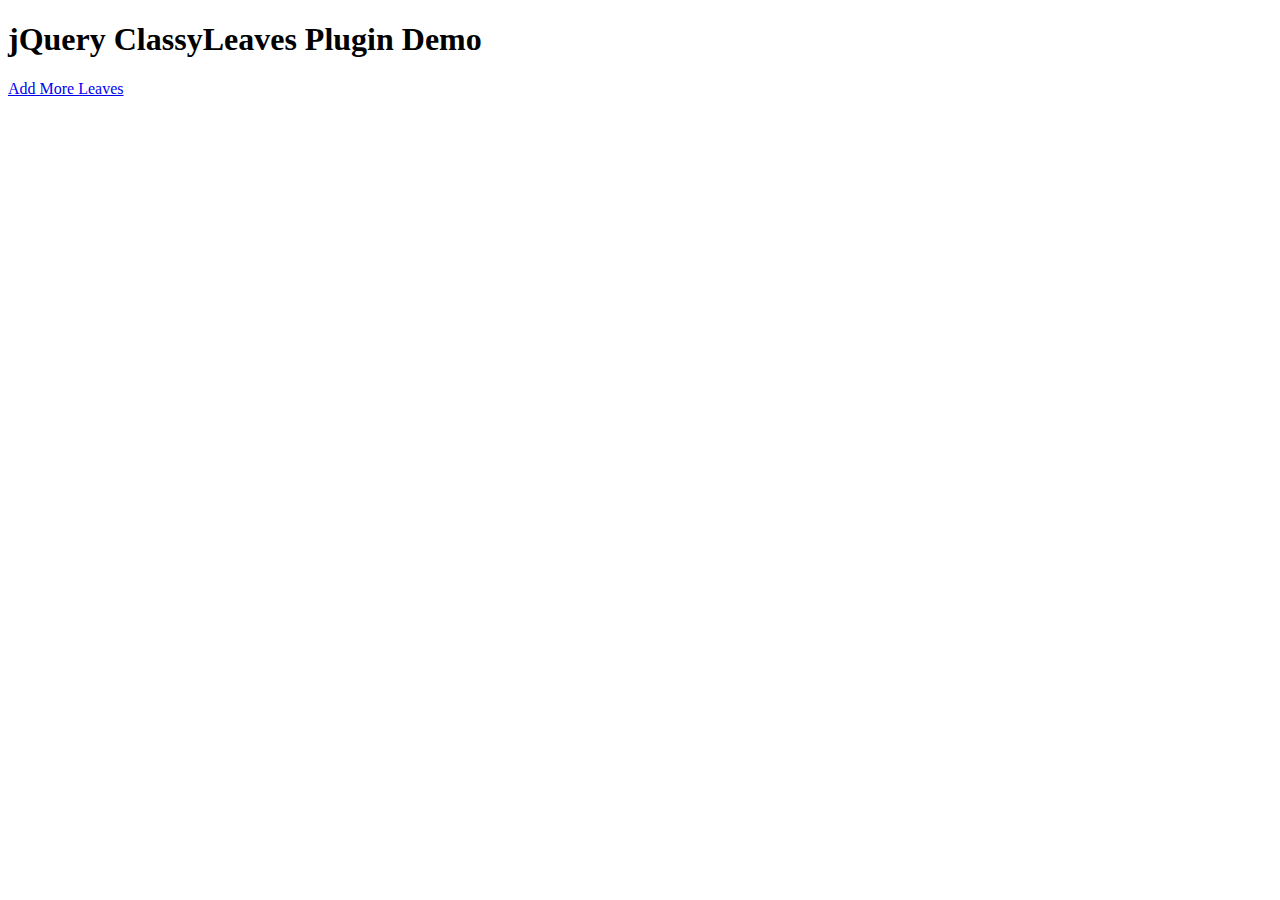
<file: assets/leaves/index.html>
<!DOCTYPE html>
<html>
<head>
<meta http-equiv="content-type" content="text/html; charset=UTF-8">
<meta charset="utf-8">
<title>jQuery ClassyLeaves Plugin Demo</title>
<script src="http://ajax.googleapis.com/ajax/libs/jquery/2.1.0/jquery.min.js"></script>
<script src="js/jquery.rotate.js"></script>
<script src="js/jquery.classyleaves.min.js"></script>
<link rel="stylesheet" href="css/jquery.classyleaves.min.css" />
</head>
<body>
<h1>jQuery ClassyLeaves Plugin Demo</h1>
<div class="jquery-script-ads"><script type="text/javascript"><!--
google_ad_client = "ca-pub-2783044520727903";
/* jQuery_demo */
google_ad_slot = "2780937993";
google_ad_width = 728;
google_ad_height = 90;
//-->
</script>
<script type="text/javascript"
src="http://pagead2.googlesyndication.com/pagead/show_ads.js">
</script></div>
<a href="#" class="addLeaf">Add More Leaves</a> 
 <script>
                                        $(document).ready(function() {
                                            var tree = new ClassyLeaves({
                                                leaves: 30,
                                                maxY: -10,
                                                multiplyOnClick: true,
                                                multiply: 2,
                                                infinite: true,
                                                speed: 4000
                                            });
                                            $('body').on('click', '.addLeaf', function() {
                                                console.log('8');
                                                tree.add(8);
                                                return false;
                                            });
                                        });
                                    </script>
                                    <script type="text/javascript">

  var _gaq = _gaq || [];
  _gaq.push(['_setAccount', 'UA-36251023-1']);
  _gaq.push(['_setDomainName', 'jqueryscript.net']);
  _gaq.push(['_trackPageview']);

  (function() {
    var ga = document.createElement('script'); ga.type = 'text/javascript'; ga.async = true;
    ga.src = ('https:' == document.location.protocol ? 'https://ssl' : 'http://www') + '.google-analytics.com/ga.js';
    var s = document.getElementsByTagName('script')[0]; s.parentNode.insertBefore(ga, s);
  })();

</script>


</body>
</html>
</file>
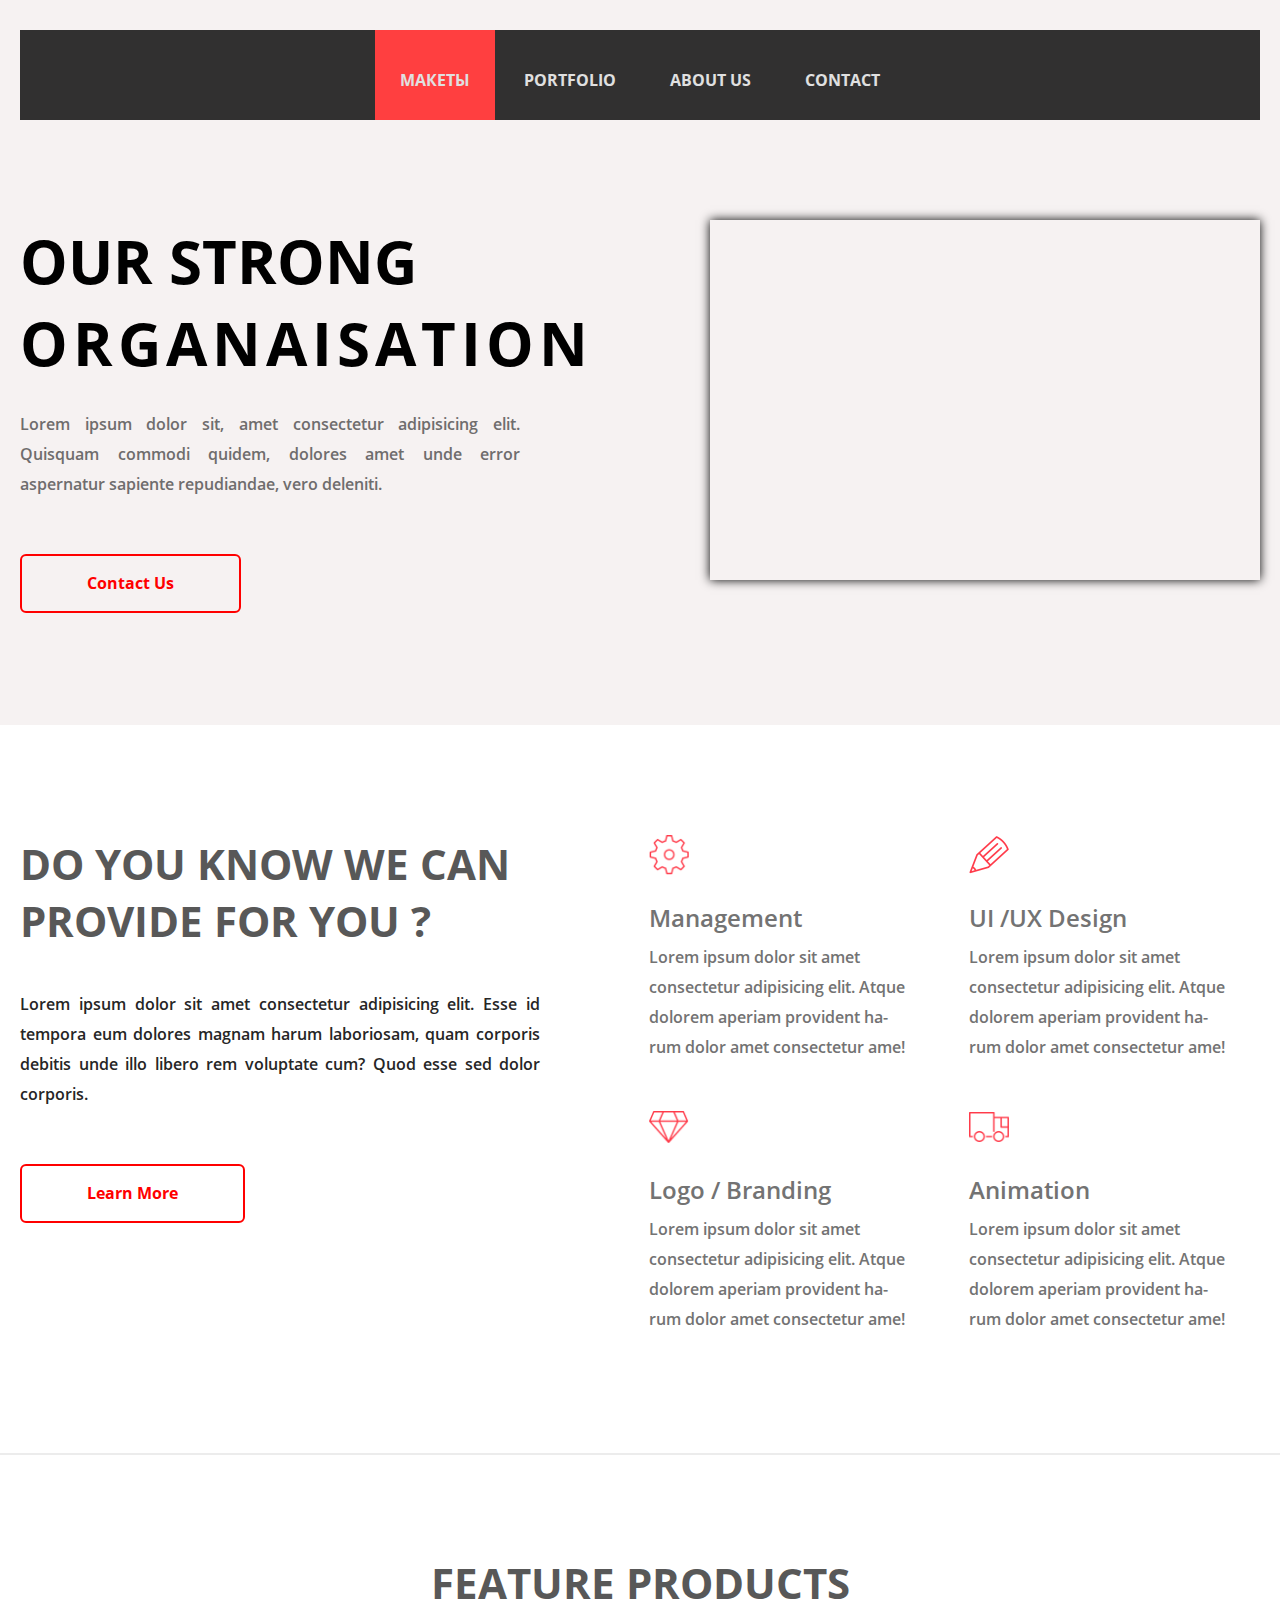
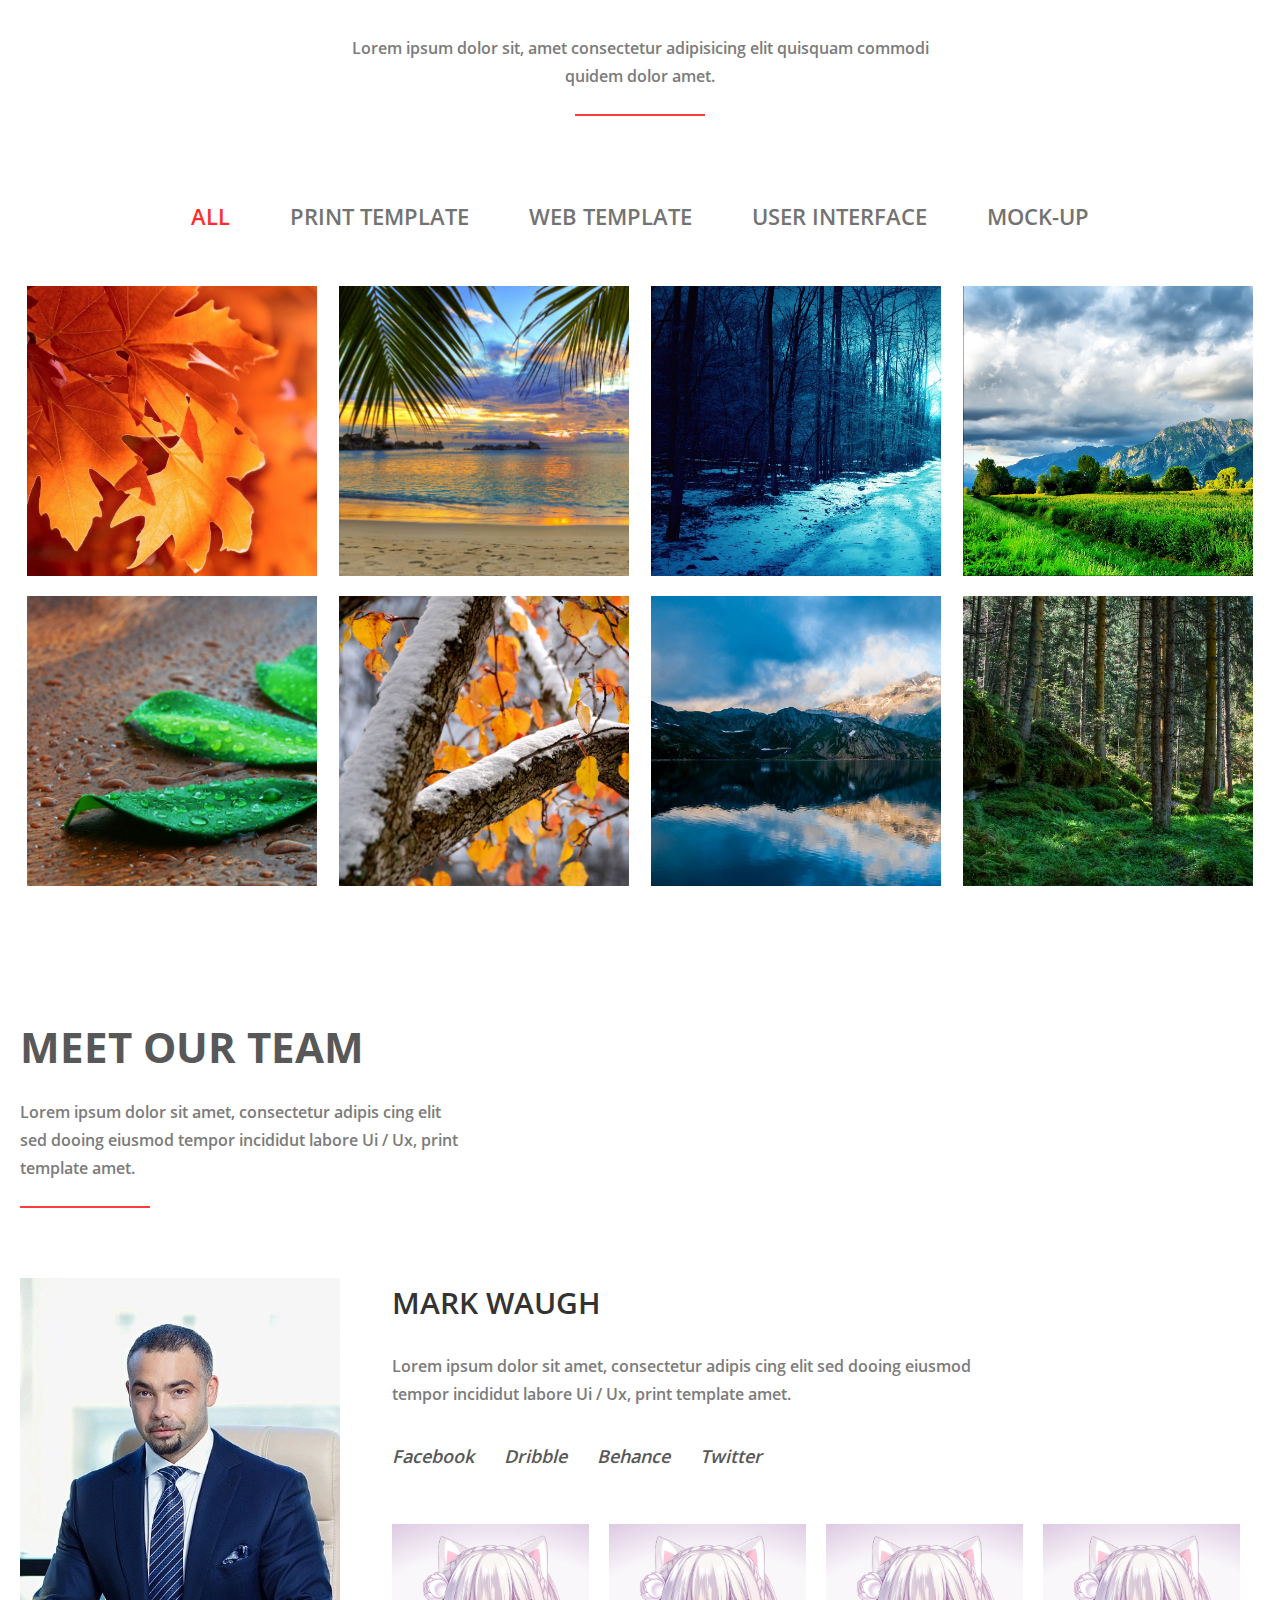
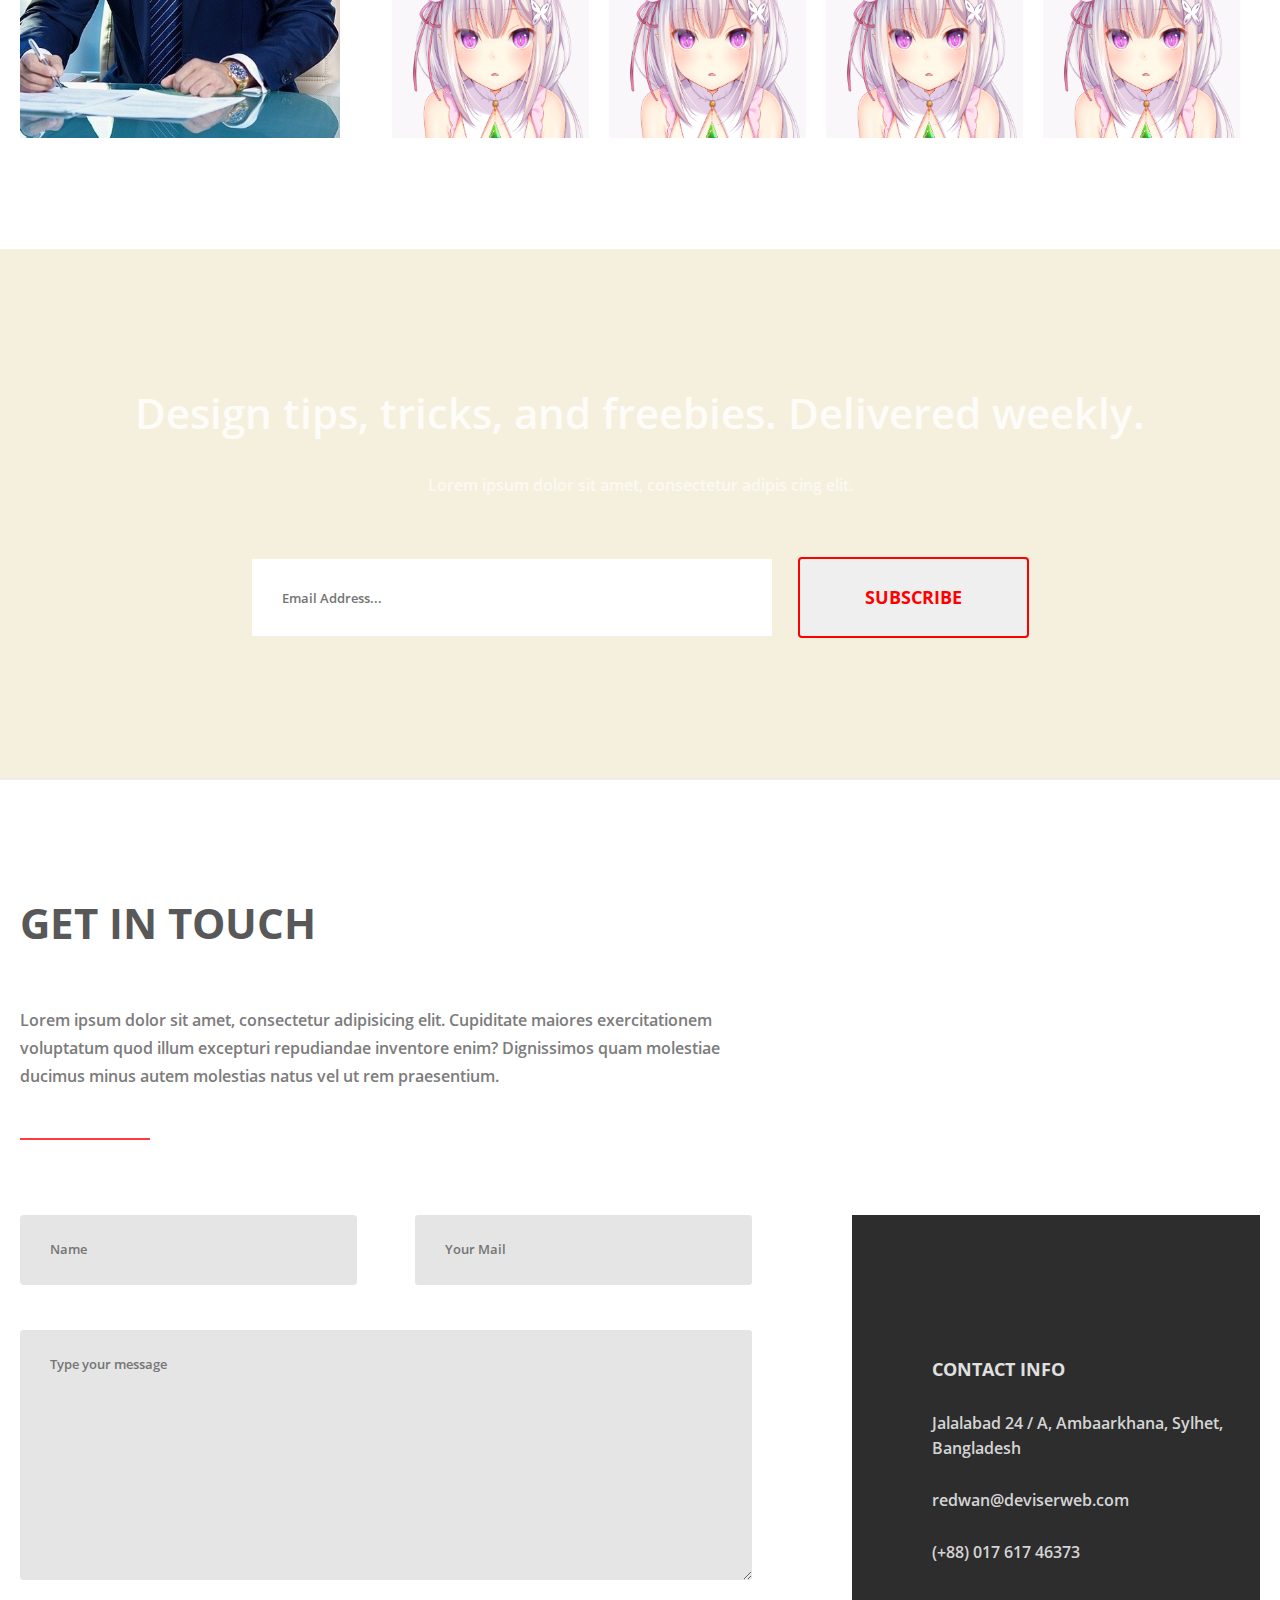
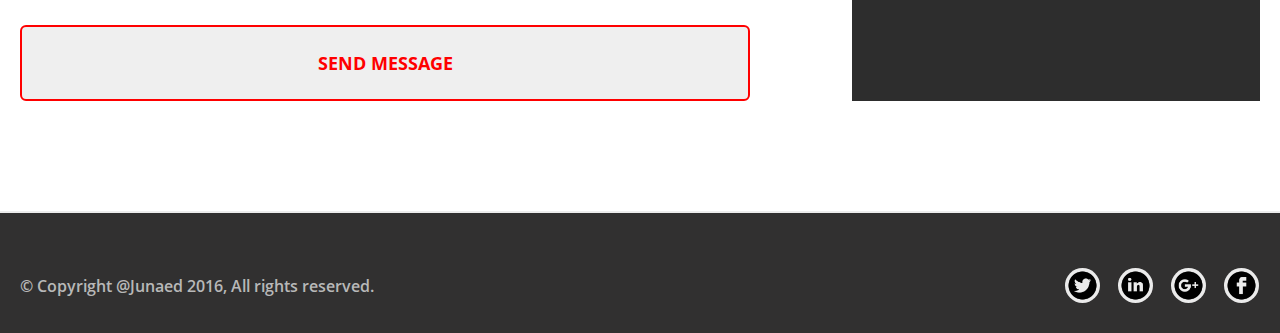
<file: Layouts/Layout 1/index.html>
<!DOCTYPE html>
<html lang="en">
<head>
    <meta charset="UTF-8">
    <meta http-equiv="X-UA-Compatible" content="IE=edge">
    <meta name="viewport" content="width=device-width, initial-scale=1.0">
    <title>Maket</title>
    <link rel="stylesheet" href="fots/open-sans/open_sans.css">
    <link rel="stylesheet" href="style.css">
</head>
<body>
    <form action="#" method="GET">
    <header>
        <div class="container">
            <nav>
                <a href="../Main/index.html" class="active">Макеты</a>
                <a href="#">Portfolio</a>
                <a href="#">About us</a>
                <a href="#">Contact</a>
            </nav>
            <div class="present">
                <div class="head">
                    <h1>Our strong</h1><h1 id="text">organaisation</h1>
                    <div class="description">
                        Lorem ipsum dolor sit, amet consectetur adipisicing elit. Quisquam commodi quidem, dolores amet 
                        unde error aspernatur sapiente repudiandae, vero deleniti.
                    </div>
                    <a href="#" class="button">Contact Us</a>
                </div>
                <div class="video">
                    <iframe class="video-content" src="https://www.youtube.com/embed/82GKpcV7h_U" frameborder="0" 
                    allow="accelerometer; autoplay; clipboard-write; encrypted-media; gyroscope; picture-in-picture" 
                    allowfullscreen></iframe>
                </div>
                <div class="last-line"></div>
            </div>
        </div>
    </header>
    <section class="services">
        <div class="container">
            <div class="present">
            <div class="part-left">
               <h2>Do you know we can provide for you ?</h2>
               <div class="description">
                   Lorem ipsum dolor sit amet consectetur adipisicing elit. Esse id tempora eum dolores magnam harum 
                   laboriosam, quam corporis debitis unde illo libero rem voluptate cum? Quod esse sed dolor corporis.
               </div>
               <a href="#" class="button">Learn More</a>
            </div>

            <div class="part-right">
                <div class="manag">
                    <div class="logo1"></div>
                        <div class="name1">
                            Management
                        </div>
                    <div class="info1">
                        Lorem ipsum dolor sit amet consectetur adipisicing elit. 
                        Atque dolorem aperiam provident ha-<br>
                        rum dolor amet consectetur ame!
                    </div>
                </div>

                <div class="design">
                    <div class="logo2"></div>
                        <div class="name2">
                            UI /UX Design
                        </div>
                    <div class="info2">
                        Lorem ipsum dolor sit amet consectetur adipisicing elit. 
                        Atque dolorem aperiam provident ha-<br>
                        rum dolor amet consectetur ame!
                    </div>
                </div>

                <div class="brand">
                    <div class="logo3"></div>
                        <div class="name3">
                            Logo / Branding
                        </div>
                    <div class="info3">
                        Lorem ipsum dolor sit amet consectetur adipisicing elit. 
                        Atque dolorem aperiam provident ha-<br>
                        rum dolor amet consectetur ame!
                    </div>
                </div>
                    
                <div class="anim">
                    <div class="logo4"></div>
                        <div class="name4">
                            Animation
                        </div>
                    <div class="info4">
                        Lorem ipsum dolor sit amet consectetur adipisicing elit. 
                        Atque dolorem aperiam provident ha-<br>
                        rum dolor amet consectetur ame!
                    </div>
                </div>
                <div class="last-line"></div>
            </div>
            </div>
        </div>
    </section>
    <section class="products">
        <div class="container">
            <div class="head">
                <h2>Feature products</h2>
                <div class="description">
                    Lorem ipsum dolor sit, amet consectetur adipisicing elit quisquam commodi quidem dolor amet.
                </div>
                <div class="border">
                </div>
            </div>
            <div class="links">
                <a href="#" class="first">All</a>
                <a href="#">Print Template</a>
                <a href="#">Web Template</a>
                <a href="#">User Interface</a>
                <a href="#">Mock-up</a>
            </div>

            <div class="galery"> 
                <div class="pic1"></div><div class="pic2"></div><div class="pic3"></div><div class="pic4"></div><div class="pic5"></div><div class="pic6"></div><div class="pic7"></div><div class="pic8"></div>
            </div>
            <div class="team">
                <h2>Meet our team</h2>
                <div class="team-description">
                    Lorem ipsum dolor sit amet, consectetur adipis cing elit sed dooing eiusmod tempor 
                    incididut labore Ui / Ux, print template amet.
                </div>
                <div class="team-border">
                </div>
            </div>

            <div class="staff">
                <div class="staff-left">
                    <div class="photo"></div>
                </div>

                <div class="staff-right">
                    <div class="name">
                        <h3>Mark Waugh</h3>
                    </div>
                    <div class="staff-description">
                        Lorem ipsum dolor sit amet, consectetur adipis cing elit sed dooing eiusmod tempor 
                        incididut labore Ui / Ux, print template amet.
                    </div>
                    <div class="staff-links">
                        <a href="#" class="space">Facebook</a>
                        <a href="#" class="space">Dribble</a>
                        <a href="#" class="space">Behance</a>
                        <a href="#">Twitter</a>
                    </div>
                    <div class="staff-photo">
                        <div class="uno"><div class="pht1"></div><div class="pht11">Lisa</div></div>
                        <div class="uno1"><div class="pht2"></div><div class="pht22">Anne</div></div>
                        <div class="uno2"><div class="pht3"></div><div class="pht33">Zoe</div></div>
                        <div class="uno3"><div class="pht4"></div><div class="pht44">Miho</div></div>
                    </div>
                </div>
            </div>
        </div>
    </section>
    <section class="mail">
        <div class="container">
            <div class="mail-name">
                <h2>Design tips, tricks, and freebies. Delivered weekly.</h2>
            </div>
            <div class="mail-description">
                Lorem ipsum dolor sit amet, consectetur adipis cing elit.
            </div>
            <div class="mail-contact">
                <div class="address">
                    <p><input type="email" placeholder="Email Address..." pattern="[a-z] +@"></p>
                </div>
                <div class="mail-button">
                    <input type="submit" value="Subscribe" class="button">
                </div>
            </div>
        </div>
    </section>
    <section class="order">
        <div class="container">
            <div class="team">
                <h2>Get in touch</h2>
                <div class="team-description">
                    Lorem ipsum dolor sit amet, consectetur adipisicing elit. 
                    Cupiditate maiores exercitationem voluptatum quod illum excepturi 
                    repudiandae inventore enim? Dignissimos quam molestiae ducimus minus 
                    autem molestias natus vel ut rem praesentium.
                </div>
                <div class="team-border">
            </div>
            <div class="inform">
                <div class="left-colum">
                    <div class="nominal">
                        <p><input name="name" type="text" placeholder="Name"></p>
                    </div>
                    <div class="email">
                        <p><input type="email" placeholder="Your Mail" pattern="[a-z] +@"></p>
                    </div>
                    <div class="message">
                        <textarea name="comment" placeholder="Type your message"></textarea>
                    </div>
                    <div class="inform-button">
                        <input type="submit" value="Send message" class="button">
                    </div>
                </div>
                <div class="right-colum">
                    <h3>Contact info</h3>
                    <p class="first1">Jalalabad 24 / A, Ambaarkhana, Sylhet,<br>Bangladesh</p>
                    <p class="second">redwan@deviserweb.com</p>
                    <p class="third">(+88) 017 617 46373</p>
                </div>
            </div>
        </div>
    </section>
    <footer>
        <div class="container-first">
            <div class="container-second">
                <p id="copy">&copy; Copyright @Junaed 2016, All rights reserved.</p>
                <div class="social">
                    <a href="#" class="twit"></a><a href="#" class="in"></a><a href="#" class="google"></a><a href="#" class="face"></a>
                </div>
            </div>
        </div>
    </footer>
</form>
</body>
</html>
</file>
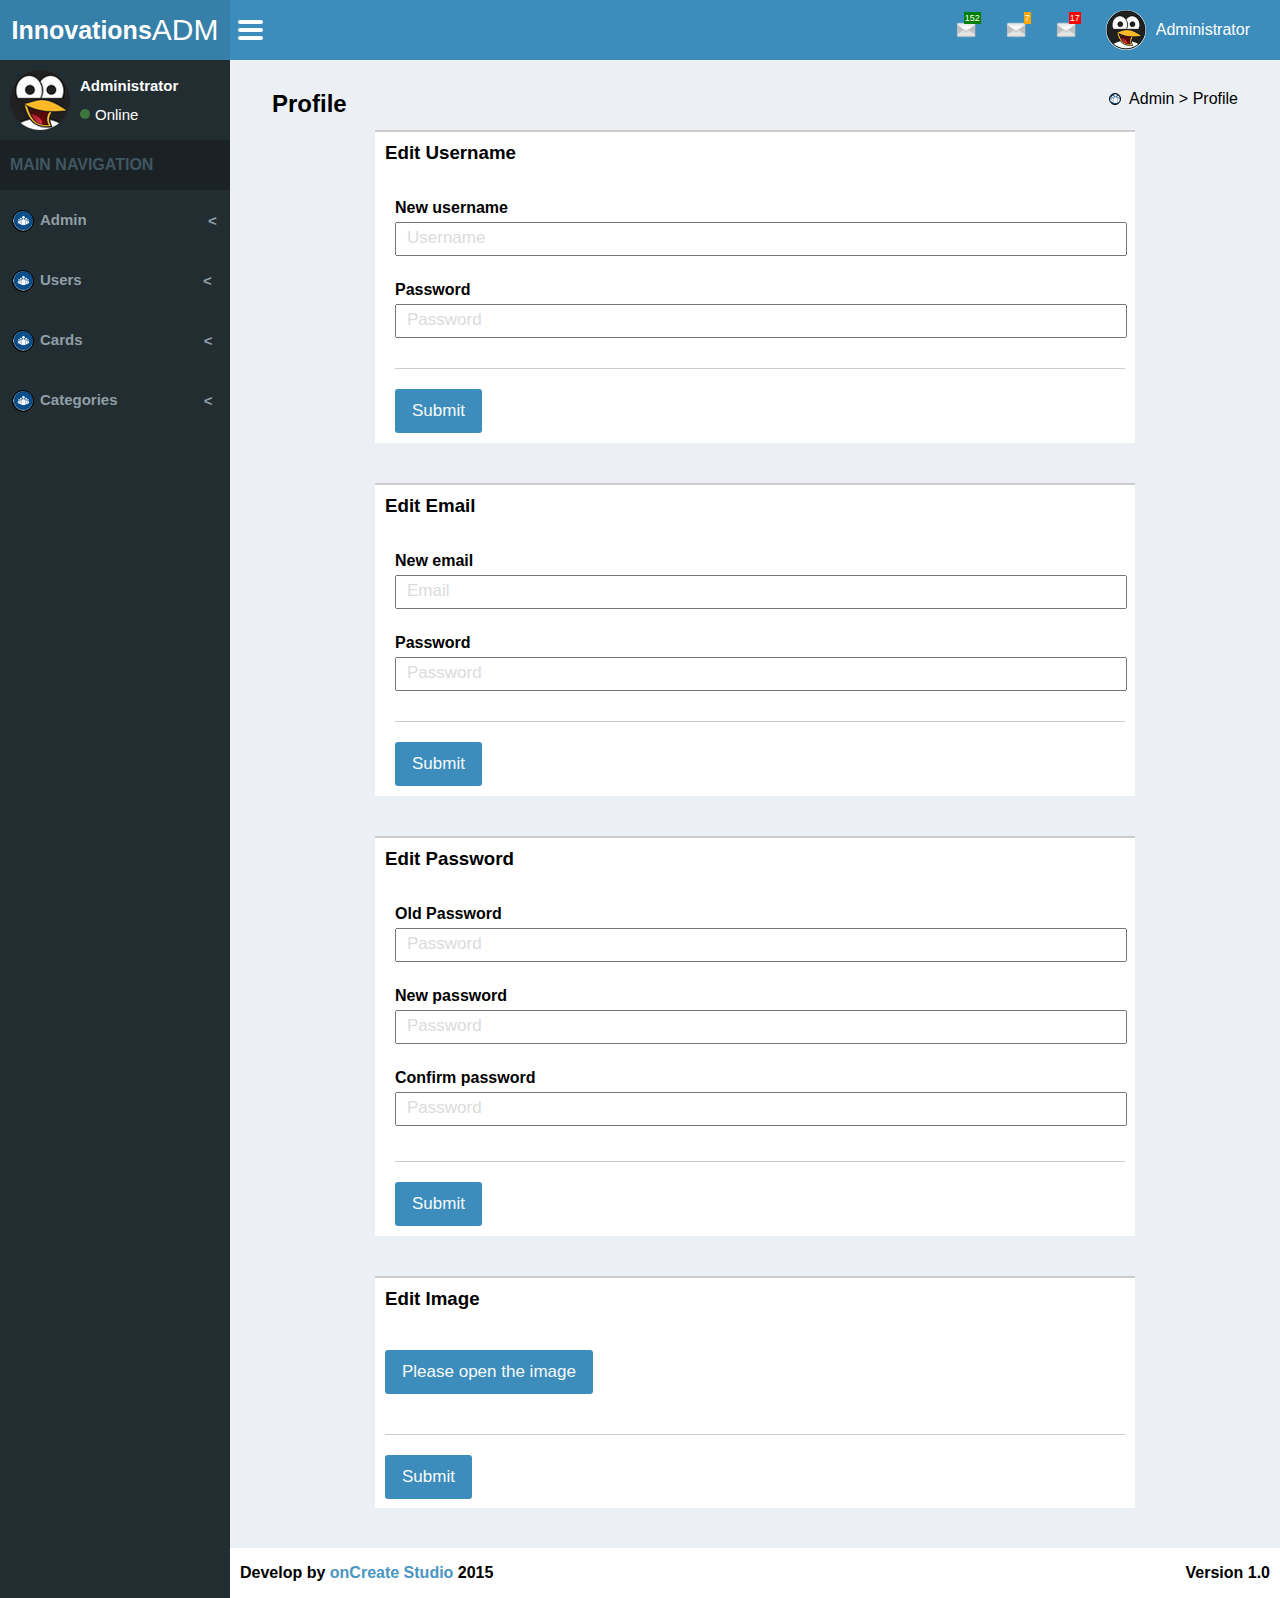
<file: Layouts/Layout 10/index.html>
<!DOCTYPE html>
<html lang="en">
<head>
    <meta charset="UTF-8">
    <meta http-equiv="X-UA-Compatible" content="IE=edge">
    <meta name="viewport" content="width=device-width, initial-scale=1.0">
    <title>Макет</title>
    <link rel="stylesheet" href="style.css">
</head>
<body>
    <div class="container">
        <header>
            <div class="left">
                <p>Innovations</p>
                <p>adm</p>
            </div>
            <div class="right">
                <div class="burger"></div>
                <div class="logo"><a href="#"></a></div>
                <div class="logo"><a href="#"></a></div>
                <div class="logo"><a href="#"></a></div>
                <div class="admin">
                    <div class="photo"></div>
                    <p>Administrator</p>
                </div>
            </div>
        </header>
        <main>
            <aside>
                <div class="box">
                    <div class="photo"></div>
                    <div class="text">
                        <h4>Administrator</h4>
                        <p>Online</p>
                    </div>
                </div>
                <div class="box">
                    <p>Main navigation</p>
                </div>
                <div class="box">
                    <p>Admin</p>
                </div>
                <div class="box">
                    <p>Users</p>
                </div>
                <div class="box">
                    <p>Cards</p>
                </div>
                <div class="box">
                    <p>Categories</p>
                </div>
            </aside>
            <section>
                <h2>Profile</h2>
                <p>Admin > Profile</p>
                <div class="kub1">
                    <h3>Edit Username</h3>
                    <form action="#" method="POST">
                        <p>New username</p>
                        <input type="text" name="name" placeholder="Username">
                        <p>Password</p>
                        <input type="password" name="password" placeholder="Password">
                        <div class="line"></div>
                        <input type="submit" value="Submit" class="button">
                    </form>
                </div>
                <div class="kub2">
                    <h3>Edit Email</h3>
                    <form action="#" method="POST">
                        <p>New email</p>
                        <input type="email" name="email" placeholder="Email">
                        <p>Password</p>
                        <input type="password" name="password" placeholder="Password">
                        <div class="line"></div>
                        <input type="submit" value="Submit" class="button">
                    </form>
                </div>
                <div class="kub3">
                    <h3>Edit Password</h3>
                    <form action="#" method="POST">
                        <p>Old Password</p>
                        <input type="password" name="password" placeholder="Password">
                        <p>New password</p>
                        <input type="password" name="password" placeholder="Password">
                        <p>Confirm password</p>
                        <input type="password" name="password" placeholder="Password">
                        <div class="line"></div>
                        <input type="submit" value="Submit" class="button">
                    </form>
                </div>
                <div class="kub4">
                    <h3>Edit Image</h3>
                    <form action="#" method="POST">
                        <input type="file" name="file" accept="pdf" id="file"><label for="file">Please open the image</label>
                        <div class="line"></div>
                        <input type="submit" value="Submit" class="button">
                    </form>
                </div>
            </section>
        </main>
        <footer>
            <div class="f-left"></div>
            <div class="f-right">
                <p>Develop by <b>onCreate Studio</b> 2015</p>
                <p>Version 1.0</p>
            </div>
        </footer>
    </div>
</body>
</html>
</file>
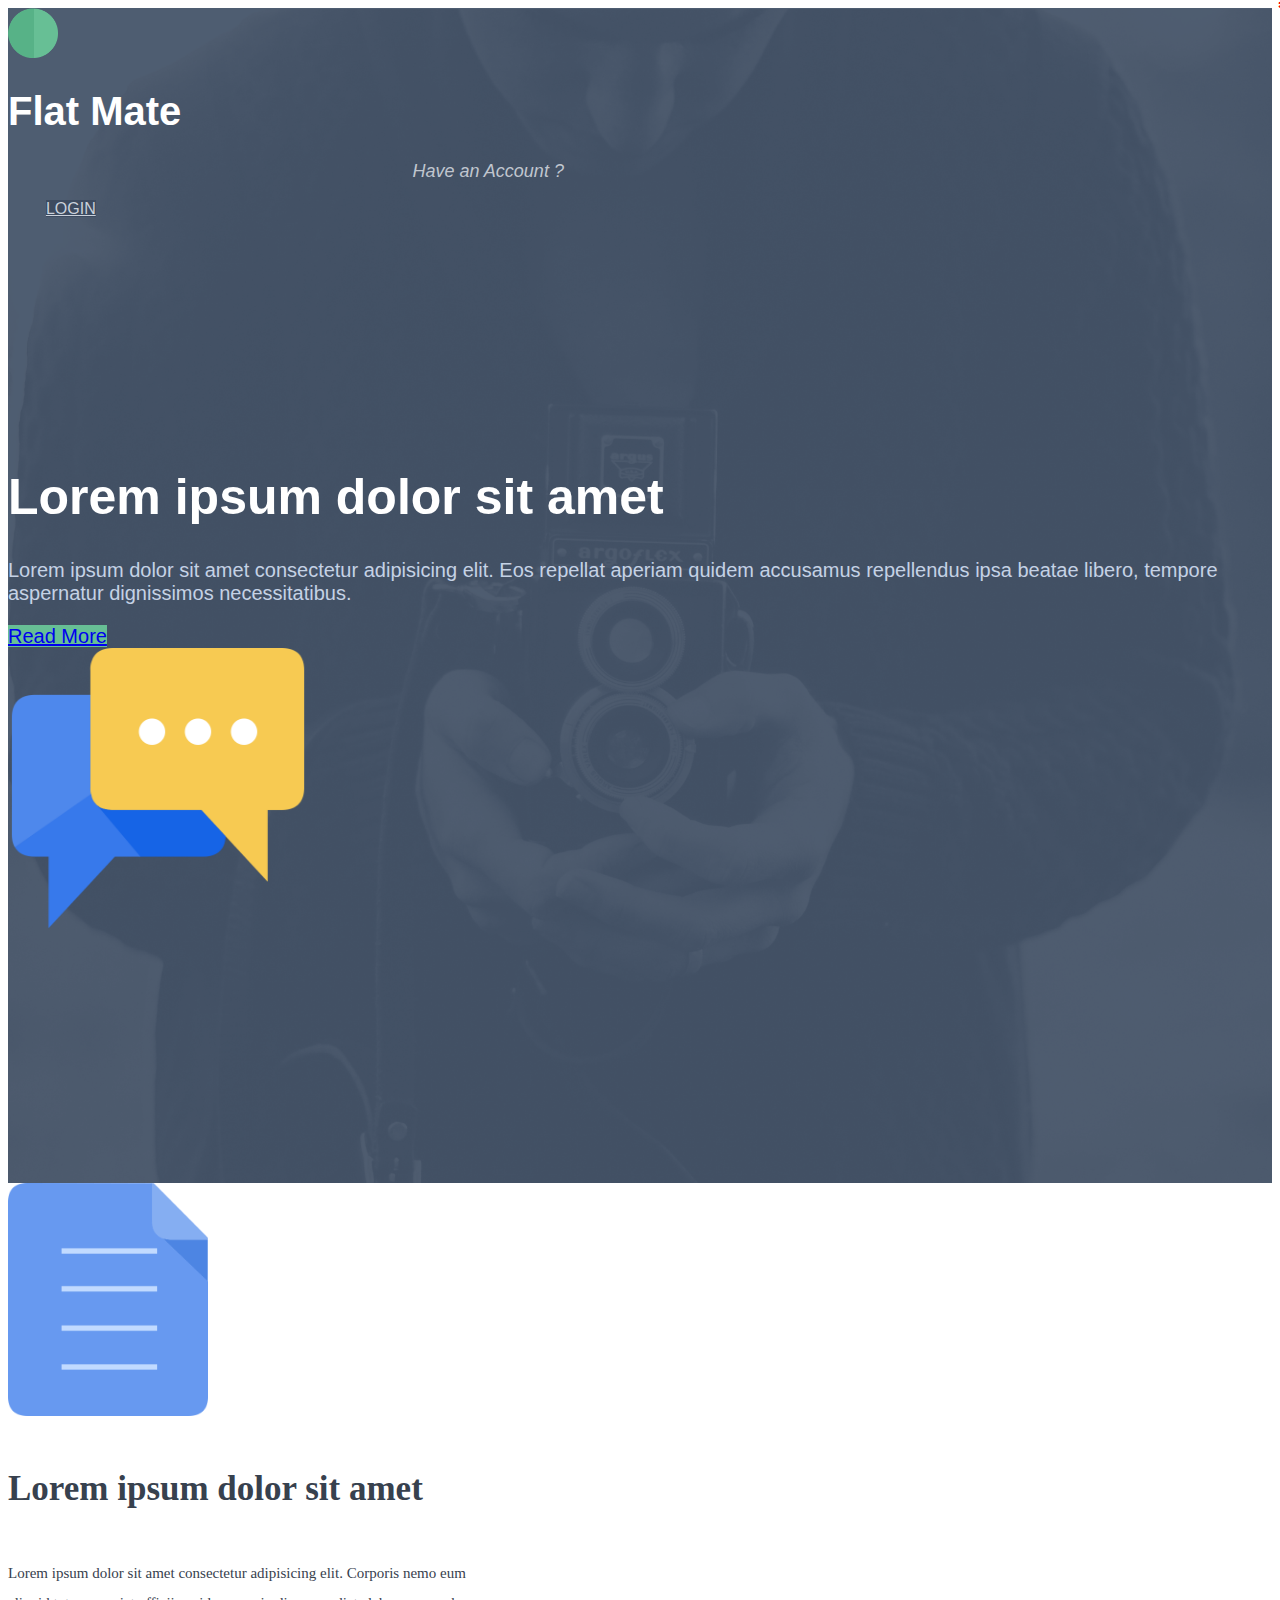
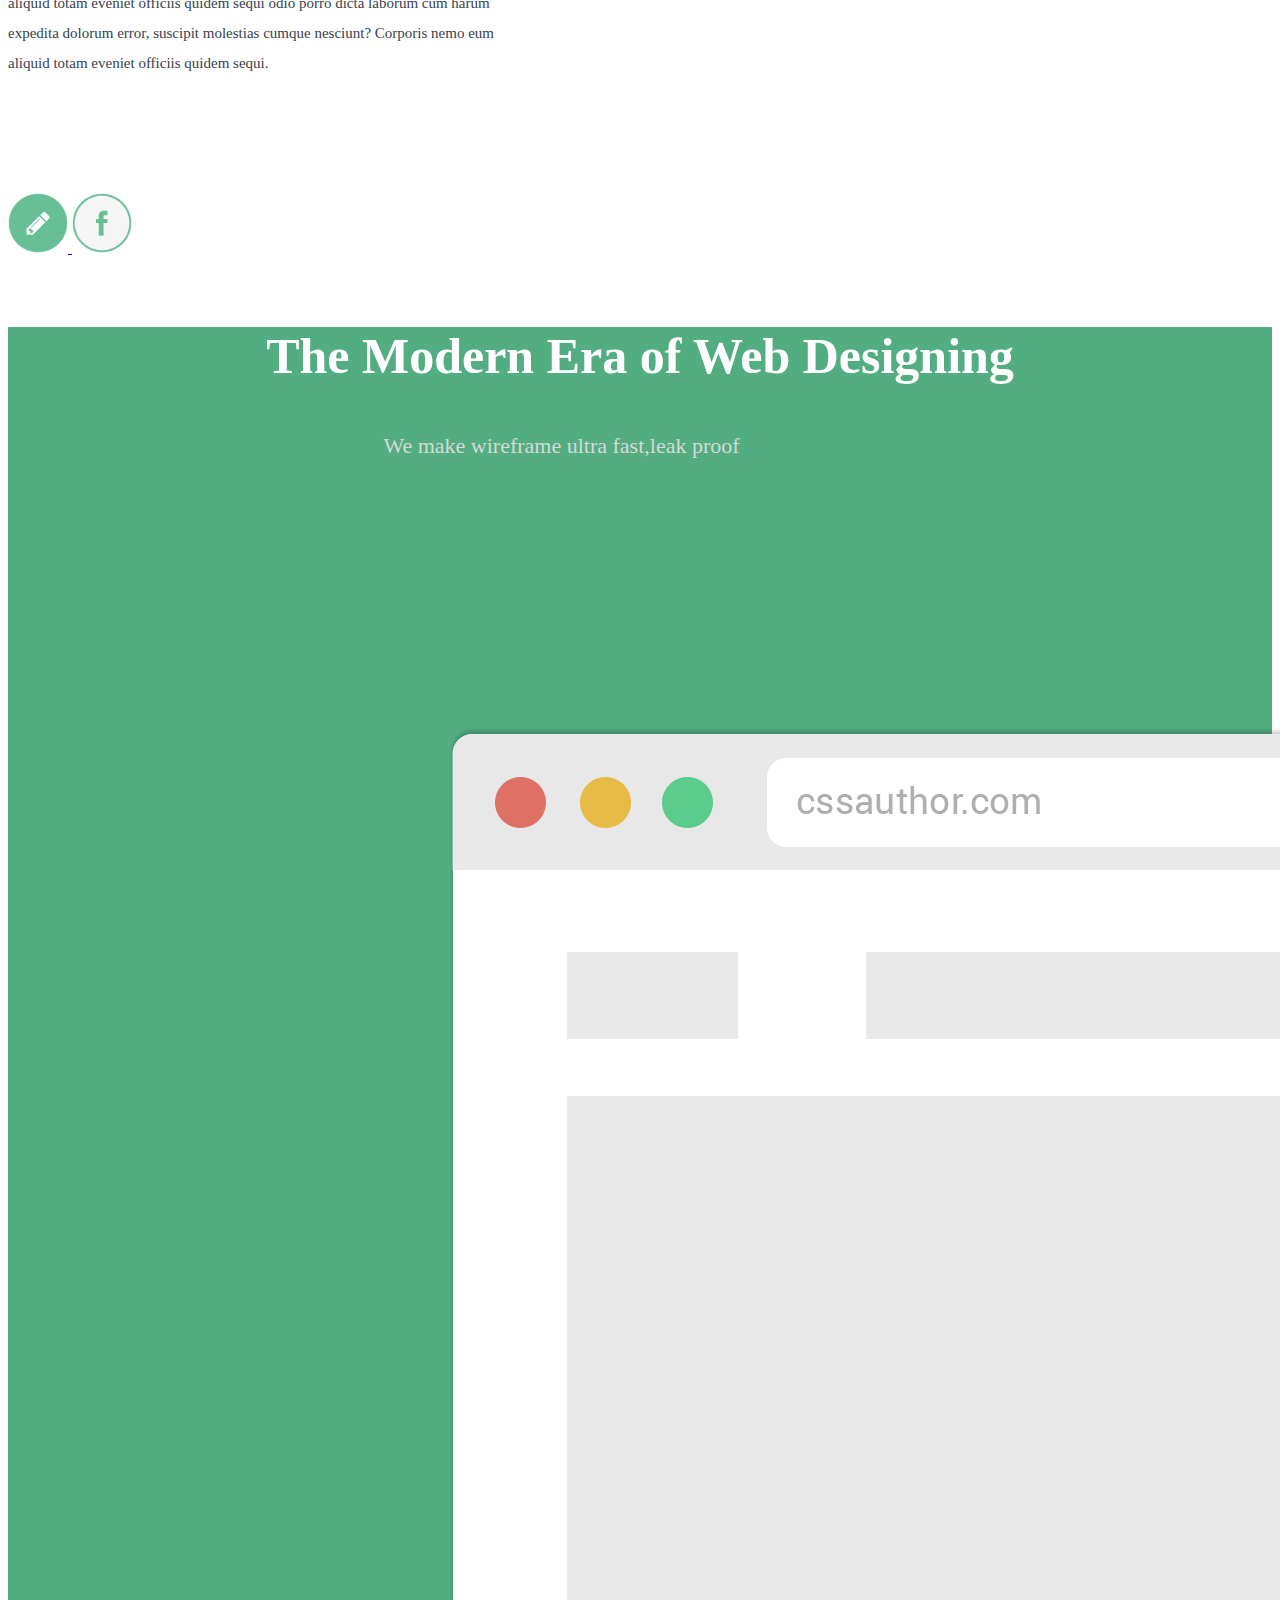
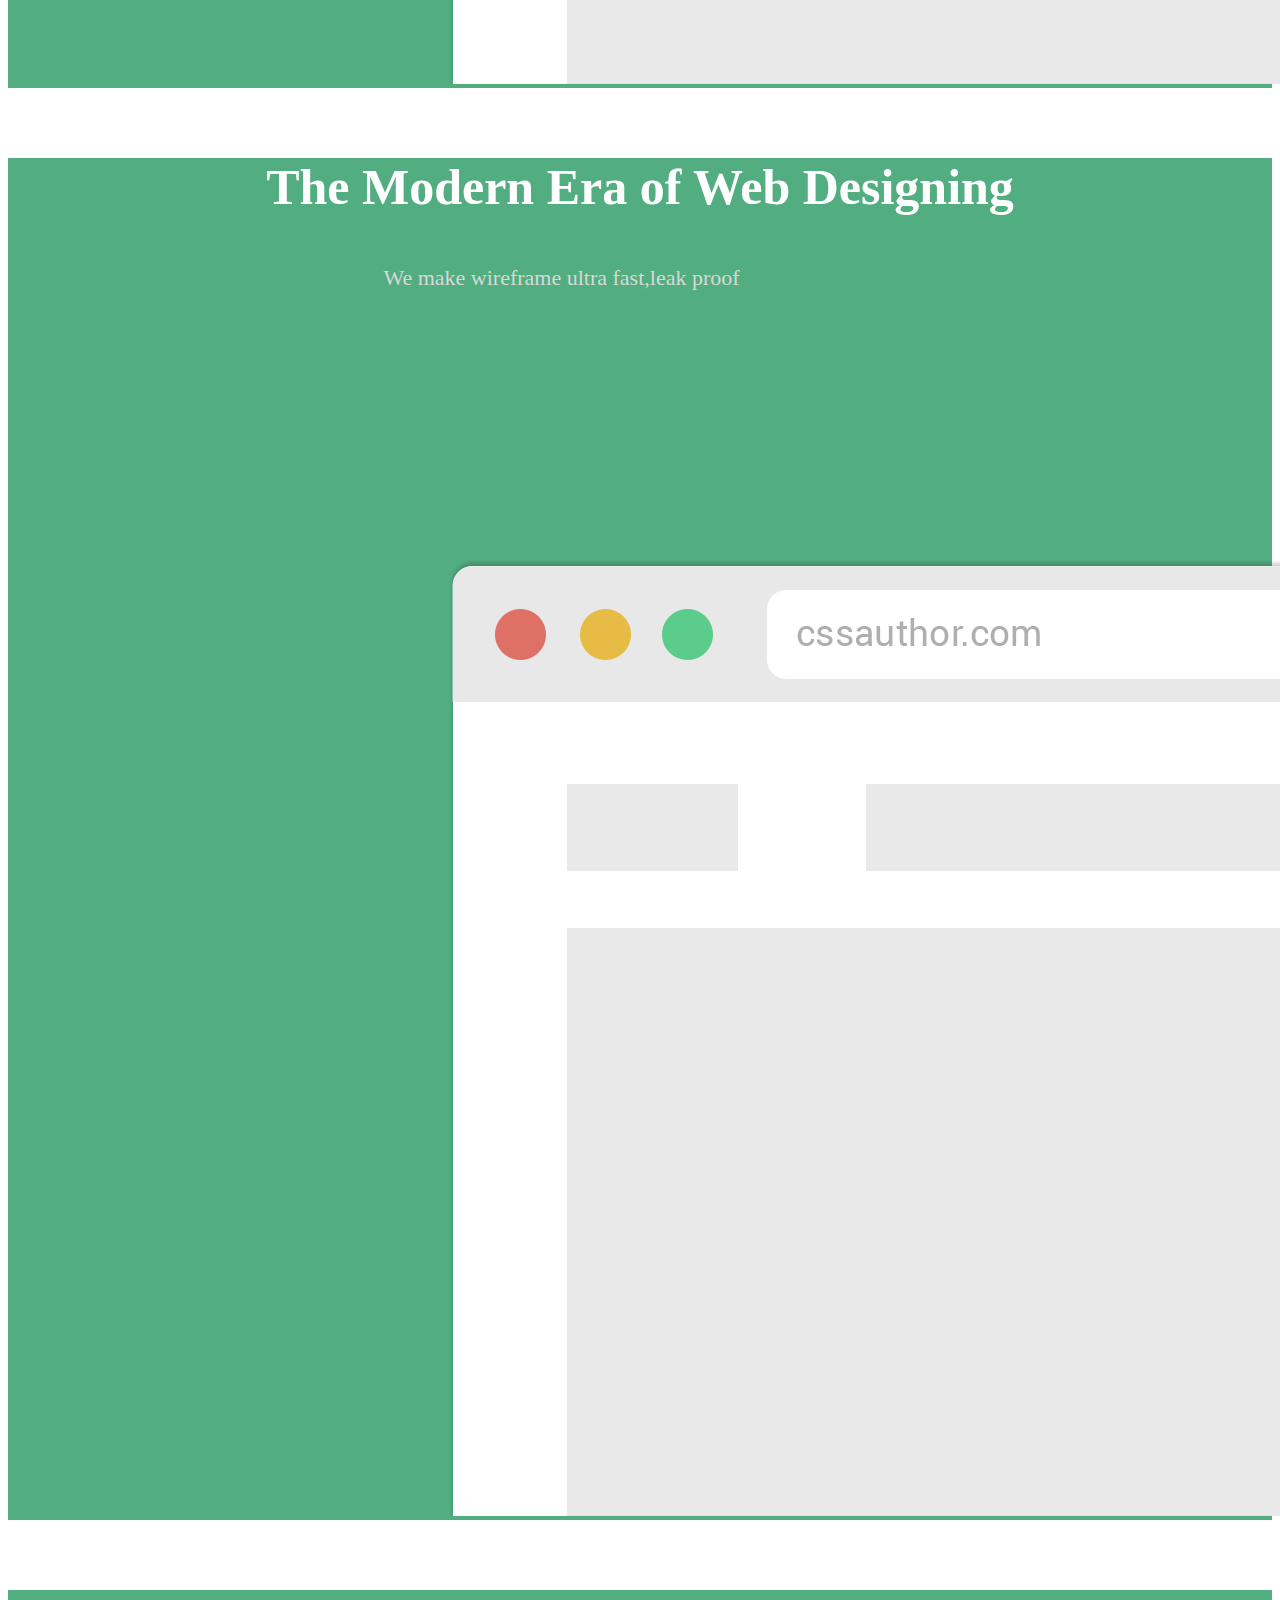
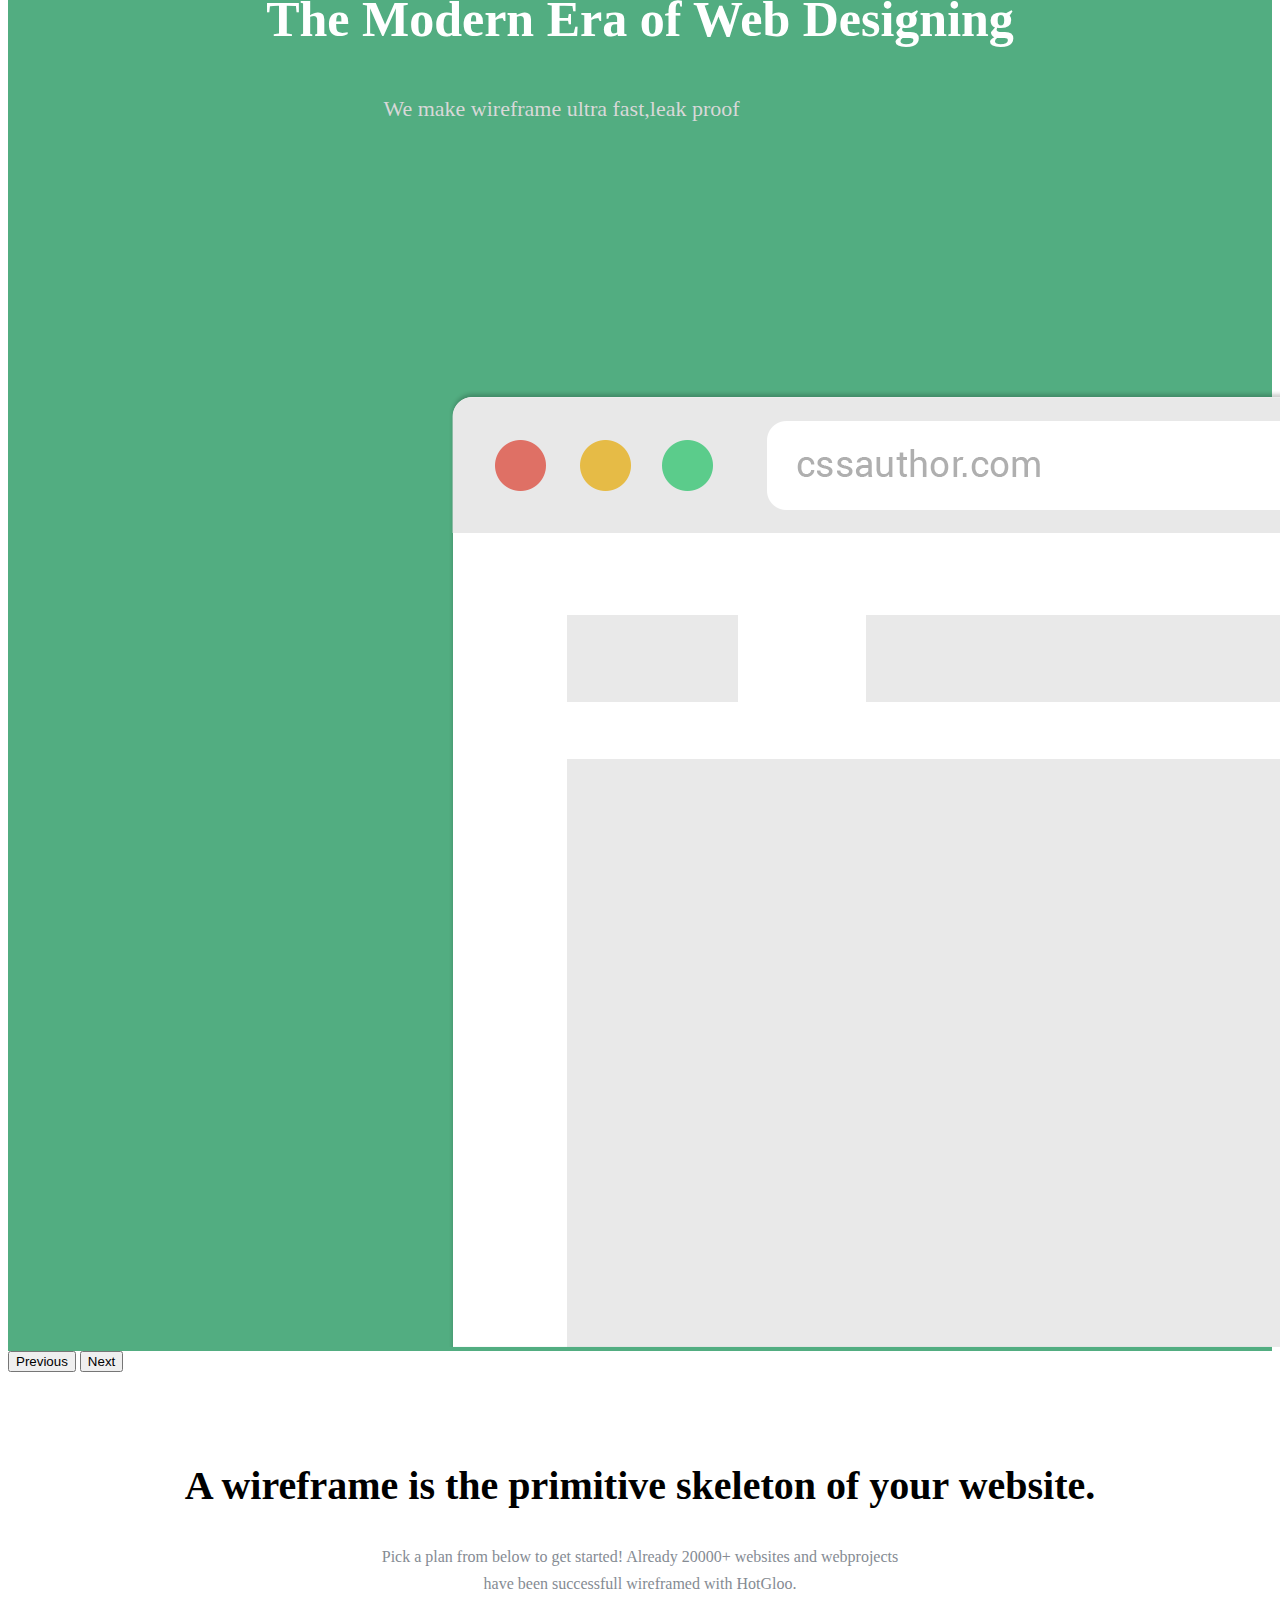
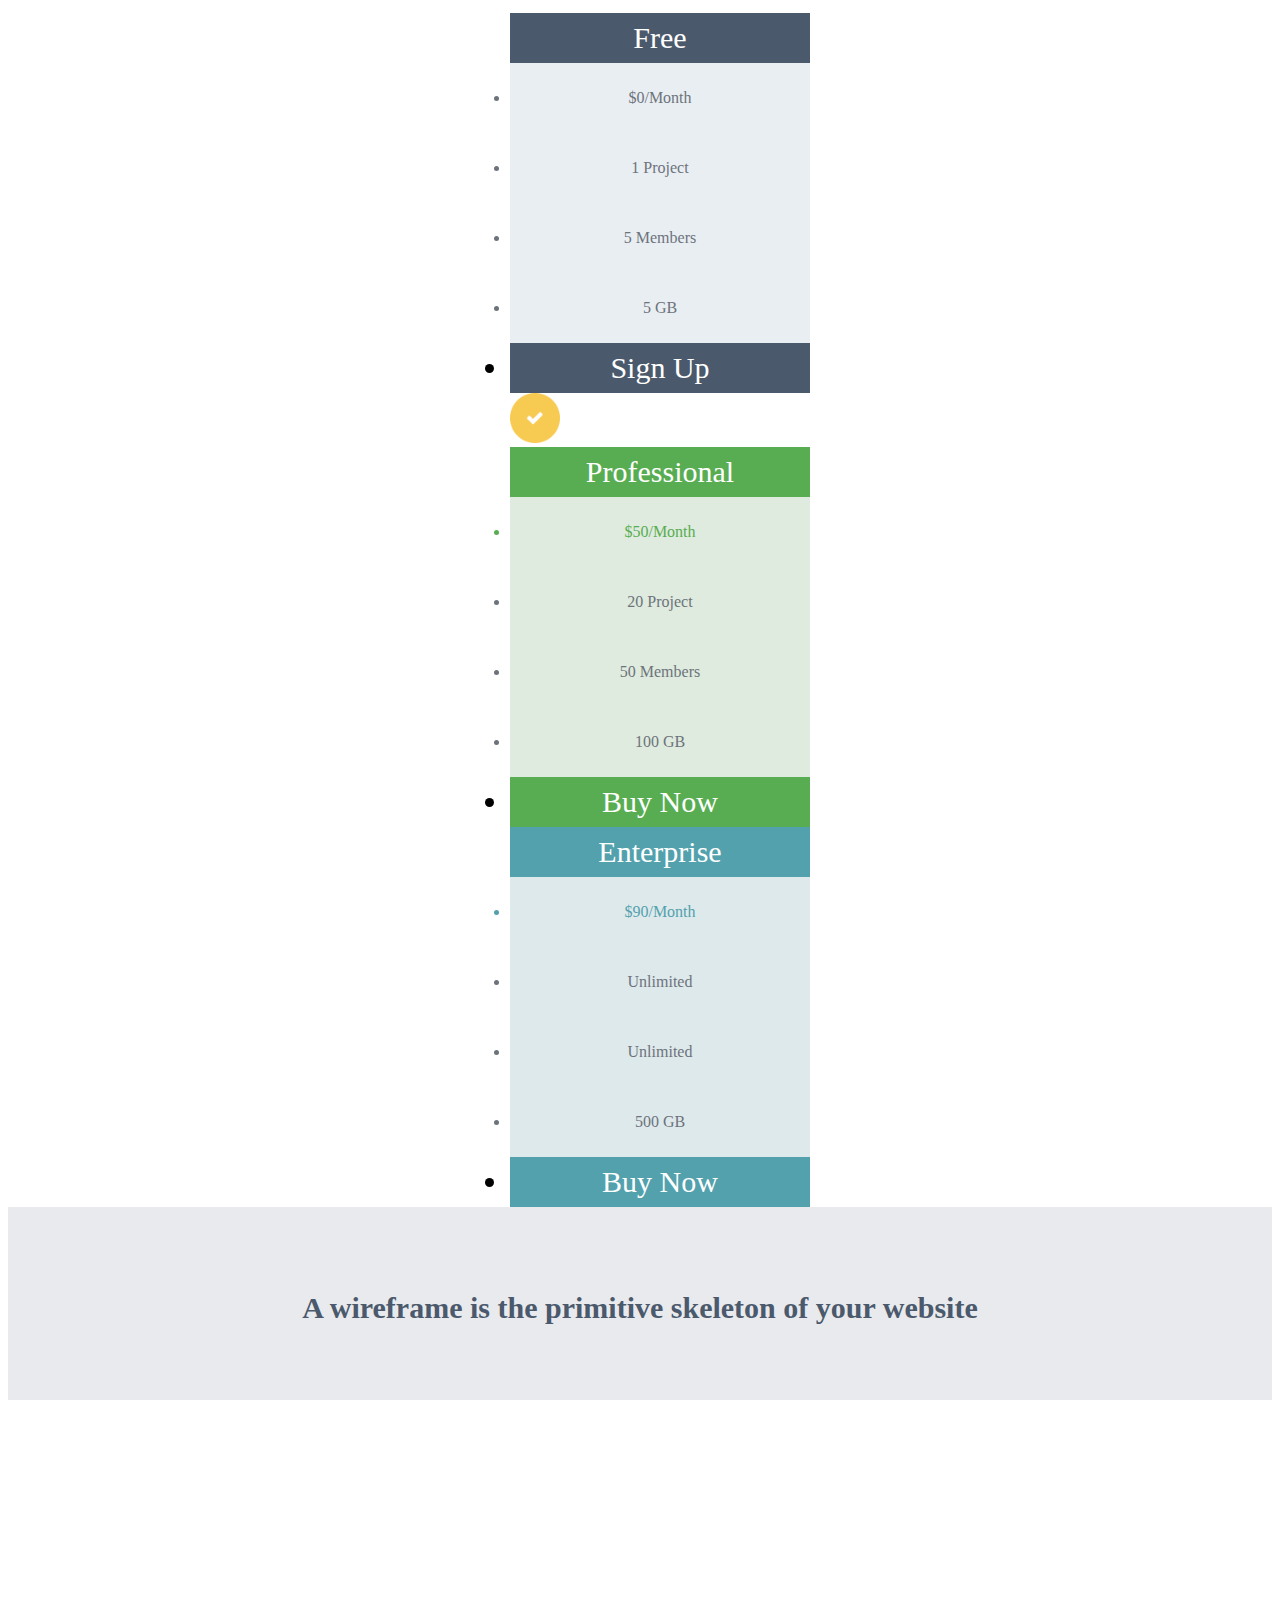
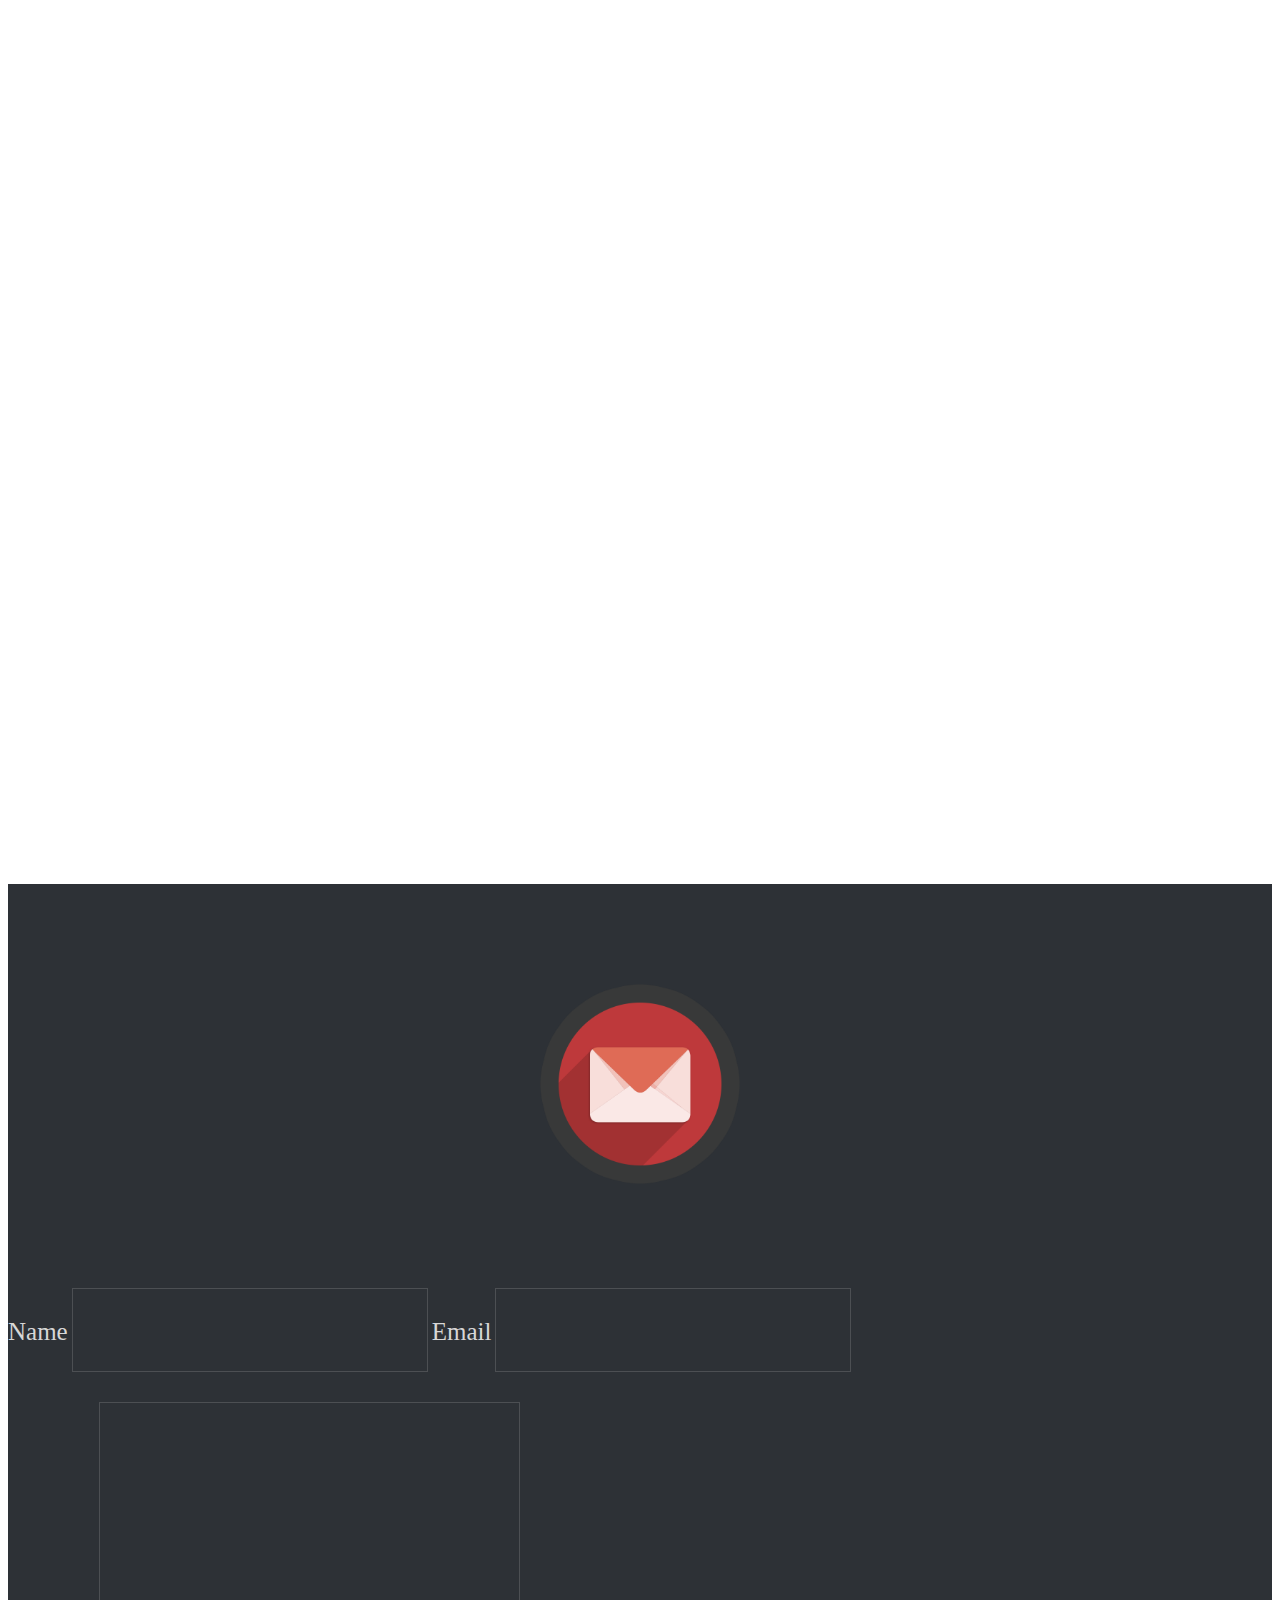
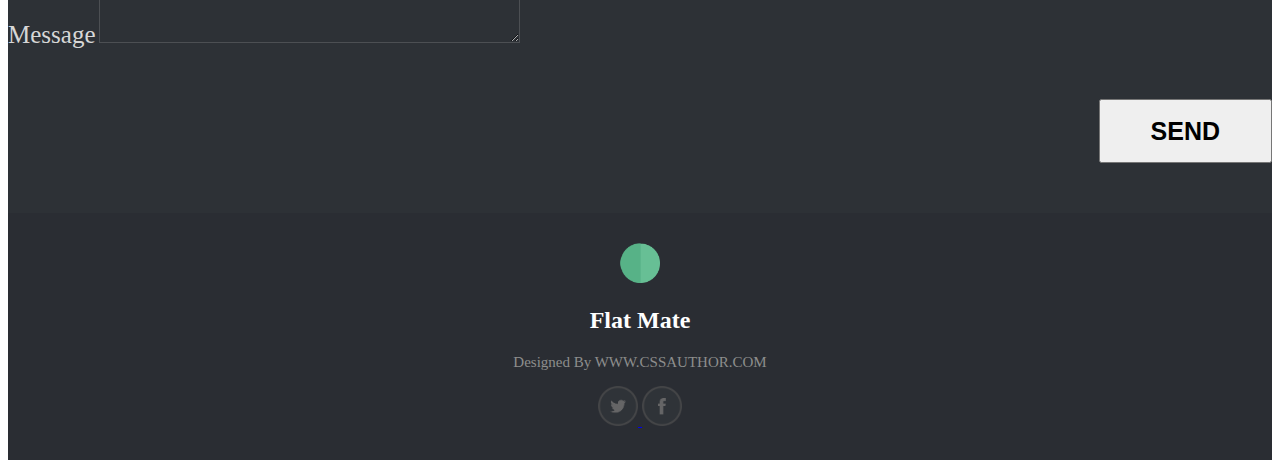
<file: Layouts/Layout 11/index.html>
<!doctype html>
<html lang="en">
  <head>
    <meta charset="utf-8">
    <meta name="viewport" content="width=device-width, initial-scale=1">

    <link href="https://cdn.jsdelivr.net/npm/bootstrap@5.0.0-beta3/dist/css/bootstrap.min.css" rel="stylesheet" integrity="sha384-eOJMYsd53ii+scO/bJGFsiCZc+5NDVN2yr8+0RDqr0Ql0h+rP48ckxlpbzKgwra6" crossorigin="anonymous">
    <title>Макет 10</title>
    <link rel="stylesheet" href="style.css">
  </head>
    <body>

        <header>
            <div class="container pt-5">
                <nav>
                <div class="row">
                    <div class="col-lg-6">
                        <img src="./round.png" class="mh-200 align-middle me-3 ms-3" style="width: 50px" alt="...">
                        <h1 id="first" class="d-inline align-middle">Flat Mate</h1>
                    </div>
                    <div class="col-lg-6">
                        <p class="d-inline align-middle">Have an Account ?</p>
                        <a href="#" class="btn btn-secondary align-middle">Login</a>
                    </div>
                </div>
                </nav>
                <div class="row">
                    <div class="col-lg-6">
                        <h1 class="pb-4" id="second">Lorem ipsum dolor sit amet</h1>
                        <p class="pb-4">Lorem ipsum dolor sit amet consectetur adipisicing elit. Eos repellat aperiam quidem accusamus repellendus ipsa beatae libero, tempore aspernatur dignissimos necessitatibus.</p>
                        <a href="#" class="btn btn-success button1">Read More</a>
                    </div>
                        <div class="col-lg-6">
                            <img src="./mess.png" class="rounded mx-auto d-block" class="mh-300" style="width: 300px" alt="...">
                        </div>
                    </div>
                </div>
            </div>
        </header>

        <section>
            <div class="container pt-5">
                <div class="row pt-5">
                    <div class="col-lg-3">
                        <img src="./doc.png" class="rounded mx-auto d-block" class="mh-200" style="width: 200px" alt="...">
                    </div>
                    <div class="col-lg-6">
                        <h2 class="ms-4">Lorem ipsum dolor sit amet</h2>
                        <p class="ms-4">Lorem ipsum dolor sit amet consectetur adipisicing elit. Corporis nemo eum aliquid totam eveniet officiis quidem sequi odio porro dicta laborum cum harum expedita dolorum error, suscipit molestias cumque nesciunt? Corporis nemo eum aliquid totam eveniet officiis quidem sequi.</p>
                    </div>
                    <div class="col-lg-3 position-relative">
                        <a href="#" class="position-absolute">
                            <img src="./pen.png" class="mh-60 position-absolute" style="width: 60px" alt="...">
                        </a>
                        <a href="#" class="position-absolute">
                            <img src="./fb.png" class="mh-60 rounded-circle position-absolute" style="width: 60px" alt="...">
                        </a>
                    </div>
                </div>
            </div>
        </section>

        <div class="carus">
            <div id="carouselExampleControls" class="carousel slide" data-bs-ride="carousel">
                <div class="carousel-inner">
                    
                    <div class="carousel-item active">
                        <h2>The Modern Era of Web Designing</h2>
                        <p>We make wireframe ultra fast,leak proof</p>
                        <img src="./browser.png" class="d-block w-100" alt="...">
                    </div>

                    <div class="carousel-item">
                        <h2>The Modern Era of Web Designing</h2>
                        <p>We make wireframe ultra fast,leak proof</p>
                        <img src="./browser.png" class="d-block w-100" alt="...">
                    </div>

                    <div class="carousel-item">
                        <h2>The Modern Era of Web Designing</h2>
                        <p>We make wireframe ultra fast,leak proof</p>
                        <img src="./browser.png" class="d-block w-100" alt="...">
                    </div>
                </div>

                <button class="carousel-control-prev" type="button" data-bs-target="#carouselExampleControls" data-bs-slide="prev">
                  <span class="carousel-control-prev-icon" aria-hidden="true"></span>
                  <span class="visually-hidden">Previous</span>
                </button>
                <button class="carousel-control-next" type="button" data-bs-target="#carouselExampleControls" data-bs-slide="next">
                  <span class="carousel-control-next-icon" aria-hidden="true"></span>
                  <span class="visually-hidden">Next</span>
                </button>
            </div>
        </div>

        <div class="price">
            <h2 class="pb-2">A wireframe is the primitive skeleton of your website.</h2>
            <p class="pb-5">Pick a plan from below to get started! Already 20000+ websites and webprojects<br>have been successfull wireframed with HotGloo.</p>
            <div class="container pb-5">
                <div class="row">
                    <div class="col-lg-4 col-md-6">
                        <ul class="list-group mh-300 pb-5" style="width: 300px">
                        <li class="list-group-item grey" aria-current="true">Free</li>
                        <li class="list-group fs-4 fw-bold first-bg bg-1">$0/Month</li>
                        <li class="list-group fs-5 first-bg bg-all">1 Project</li>
                        <li class="list-group fs-5 first-bg bg-all">5 Members</li>
                        <li class="list-group fs-5 first-bg bg-all">5 GB</li>
                        <li class="btn button-1 mt-5" style="width: 300px"><a href="#">Sign Up</a></li>
                        </ul>
                    </div>

                    <div class="col-lg-4 col-md-6">
                        <ul class="list-group mh-300 pb-5 position-relative" style="width: 300px">
                        <img src="./ok.png" class="d-block position-absolute" style="width: 50px" alt="...">
                        <li class="list-group-item green" aria-current="true">Professional</li>
                        <li class="list-group fs-4 fw-bold second-bg bg-2">$50/Month</li>
                        <li class="list-group fs-5 second-bg bg-all">20 Project</li>
                        <li class="list-group fs-5 second-bg bg-all">50 Members</li>
                        <li class="list-group fs-5 second-bg bg-all">100 GB</li>
                        <li class="btn button-2 mt-5" style="width: 300px"><a href="#">Buy Now</a></li>
                        </ul>
                    </div>

                    <div class="col-lg-4 col-md-12">
                        <ul class="list-group mh-300 pb-5" style="width: 300px">
                        <li class="list-group-item blue" aria-current="true">Enterprise</li>
                        <li class="list-group fs-4 fw-bold third-bg bg-3">$90/Month</li>
                        <li class="list-group fs-5 third-bg bg-all">Unlimited</li>
                        <li class="list-group fs-5 third-bg bg-all">Unlimited</li>
                        <li class="list-group fs-5 third-bg bg-all">500 GB</li>
                        <li class="btn button-3 mt-5" style="width: 300px"><a href="#">Buy Now</a></li>
                        </ul>
                    </div>
                </div>
            </div>
        </div>

        <div class="info">
            <h2>A wireframe is the primitive skeleton of your website</h2>
        </div>

        <div class="video">
            <div class="container-fluid">
                <iframe width="100%" height="1080px" src="https://www.youtube.com/embed/82GKpcV7h_U" title="YouTube video player" frameborder="0" allow="accelerometer; autoplay; clipboard-write; encrypted-media; gyroscope; picture-in-picture" allowfullscreen></iframe>
            </div>
        </div>

        <div class="icon">
            <img src="./mail.png" class="mh-200" style="width: 200px" alt="...">
        </div>

        <form action="#" method="GET"></form>
            <div class="forms">
                <div class="container">
                    <div class="row">
                        <div class="col-lg-2 mb-3"></div>
                        <div class="col-lg-4 mb-3">
                            <label for="Input" class="form-label position-relative">Name</label>
                            <input type="text" class="form-control" id="Input">

                            <label for="Email" class="form-label position-relative">Email</label>
                            <input type="email" class="form-control" id="Email">
                        </div>

                        <div class="col-lg-4 mb-3">
                            <label for="Textarea" class="position-relative">Message</label>
                            <textarea type="comment" class="form-control mt-2" id="Textarea"></textarea>
                        </div>
                        <div class="col-lg-2 mb-3"></div>
                    </div>
                    <div class="row">
                        <div class="col-lg-2 mb-3"></div>
                        <div class="col-lg-4 mb-3"></div>
                        <div class="col-lg-4 mb-3 new">
                            <button type="submit" class="btn btn-danger button-4">SEND</button>
                        </div>
                        <div class="col-lg-2 mb-3"></div>
                    </div>
                </div>
            </div>
        </form>

        <footer>
            <div class="container">
                <div class="row">
                    <div class="col-lg-5 col-md-12 last">
                        <img src="./round2.png" class="mh-40 rounded-circle me-3" style="width: 40px" alt="...">
                        <h2 class="border-end d-inline align-middle pe-3 my-new">Flat Mate</h2>
                        <p class="d-inline align-middle ps-3 my-new1">Designed By WWW.CSSAUTHOR.COM</p>
                    </div>

                    <div class="col-lg-2 col-md-0"></div>

                    <div class="col-lg-5 col-md-12 position-relative">
                        <a href="#" class="position-absolute left">
                            <img src="./twit.png" class="mh-40 rounded-circle position-absolute" style="width: 40px" alt="...">
                        </a>
                            
                        <a href="#" class="position-absolute right">
                            <img src="./face.png" class="mh-40 rounded-circle position-absolute" style="width: 40px" alt="...">
                        </a>
                    </div>
                </div>
            </div>
        </footer>
    <script src="https://cdn.jsdelivr.net/npm/bootstrap@5.0.0-beta3/dist/js/bootstrap.bundle.min.js" integrity="sha384-JEW9xMcG8R+pH31jmWH6WWP0WintQrMb4s7ZOdauHnUtxwoG2vI5DkLtS3qm9Ekf" crossorigin="anonymous"></script>

    <!-- Option 2: Separate Popper and Bootstrap JS -->
    <!--
    <script src="https://cdn.jsdelivr.net/npm/@popperjs/core@2.9.1/dist/umd/popper.min.js" integrity="sha384-SR1sx49pcuLnqZUnnPwx6FCym0wLsk5JZuNx2bPPENzswTNFaQU1RDvt3wT4gWFG" crossorigin="anonymous"></script>
    <script src="https://cdn.jsdelivr.net/npm/bootstrap@5.0.0-beta3/dist/js/bootstrap.min.js" integrity="sha384-j0CNLUeiqtyaRmlzUHCPZ+Gy5fQu0dQ6eZ/xAww941Ai1SxSY+0EQqNXNE6DZiVc" crossorigin="anonymous"></script>
    -->
  </body>
</html>
</file>
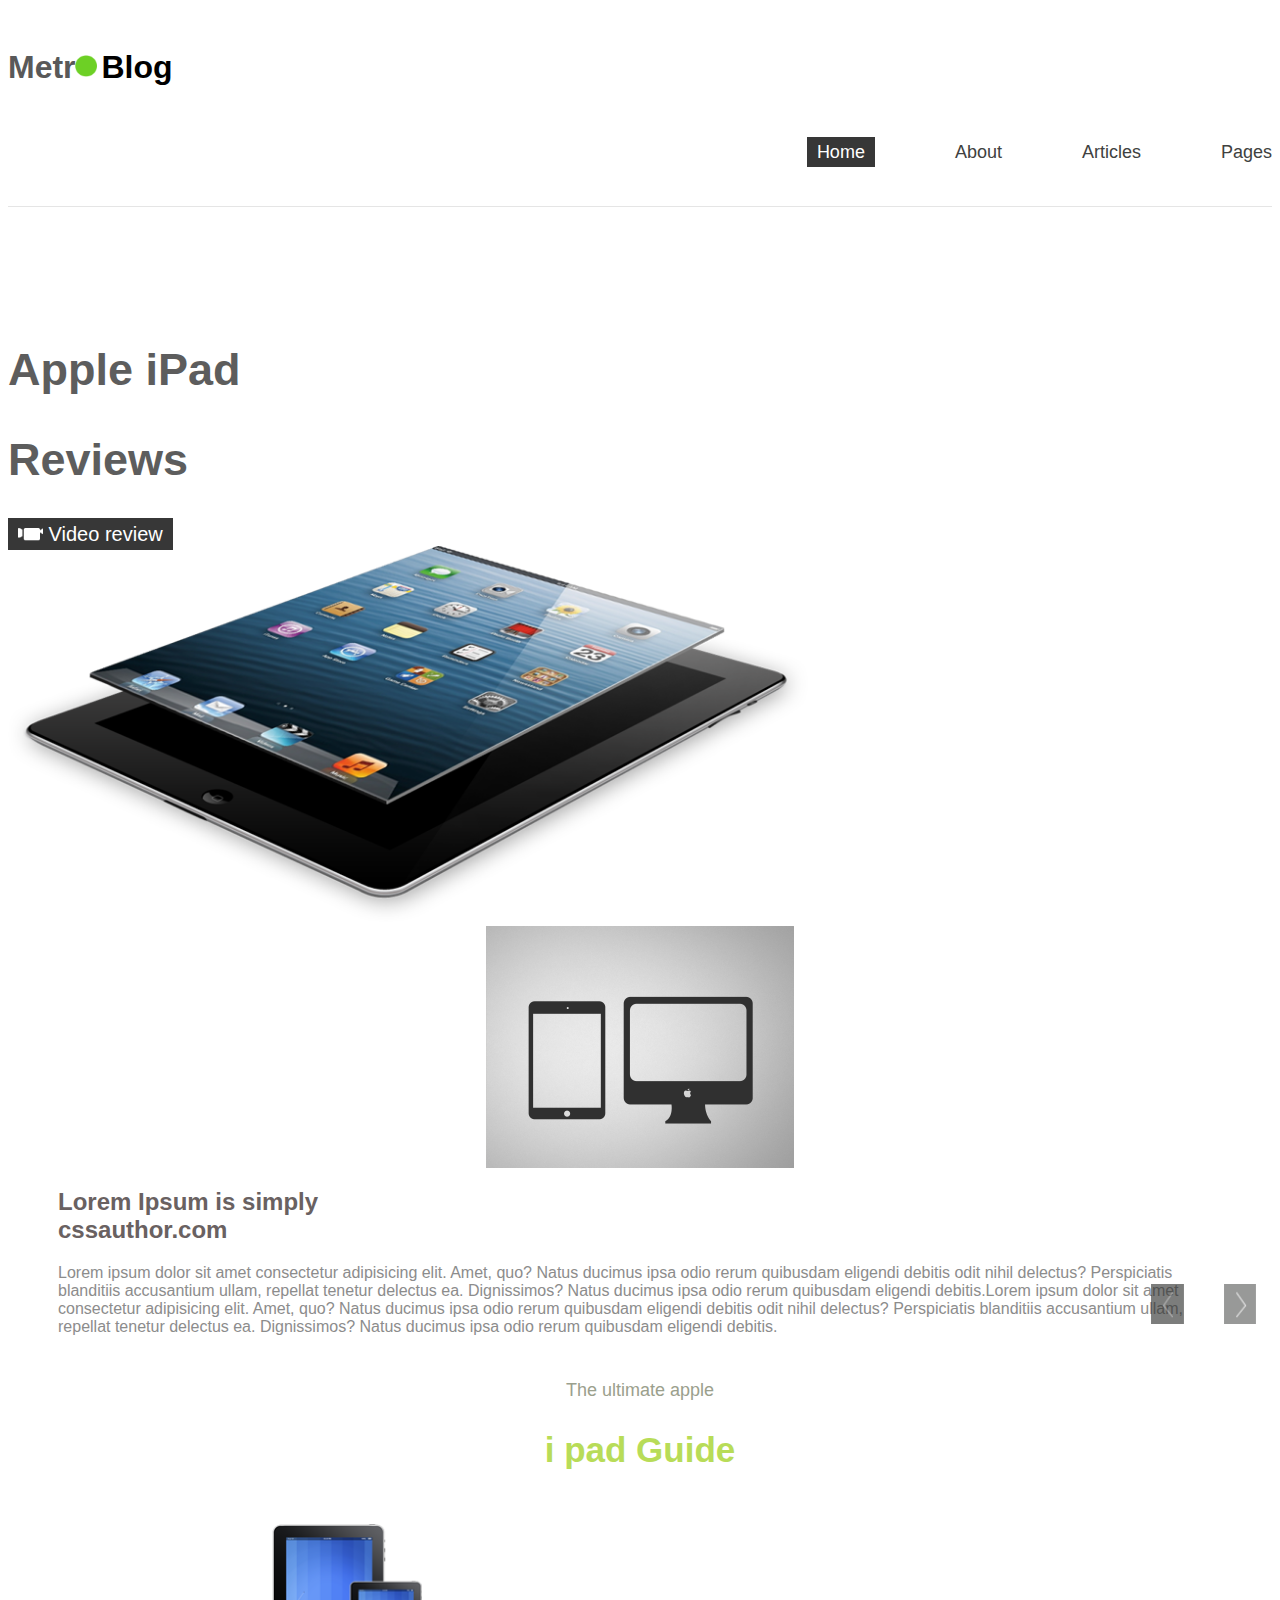
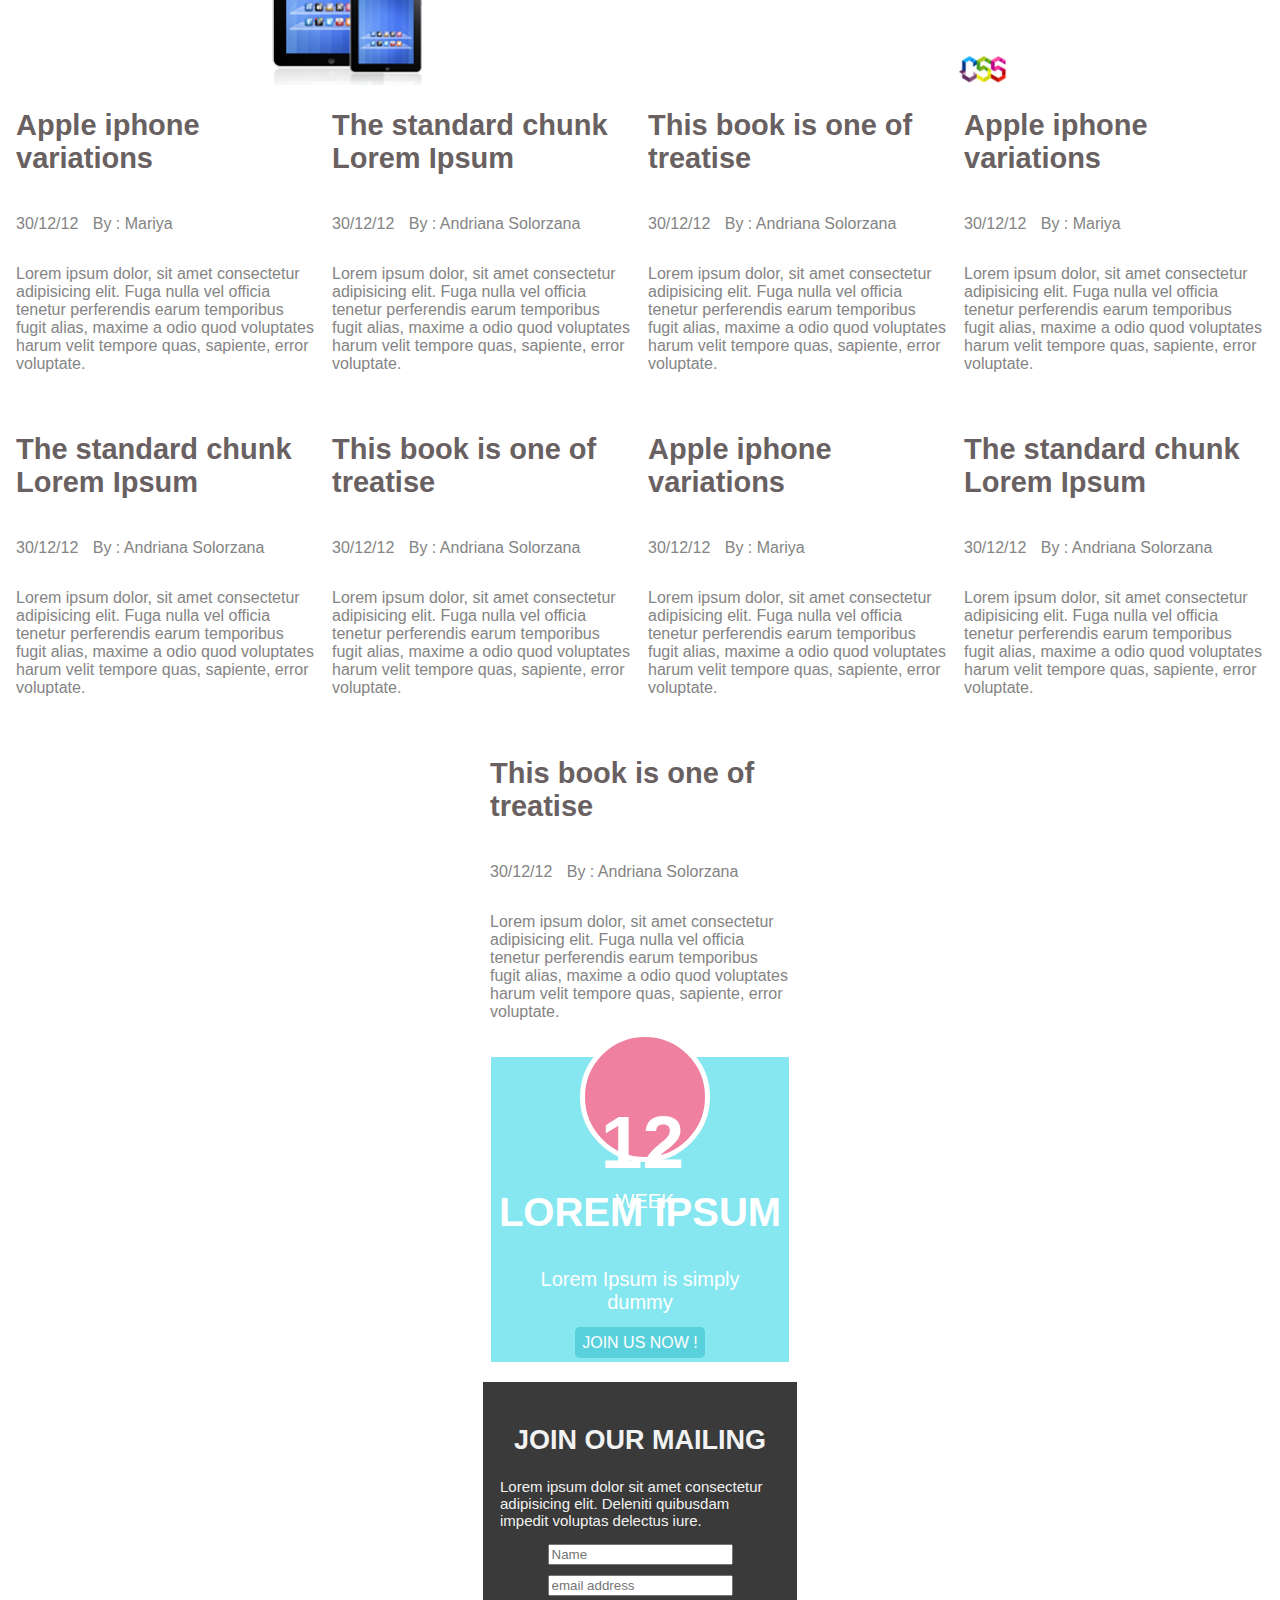
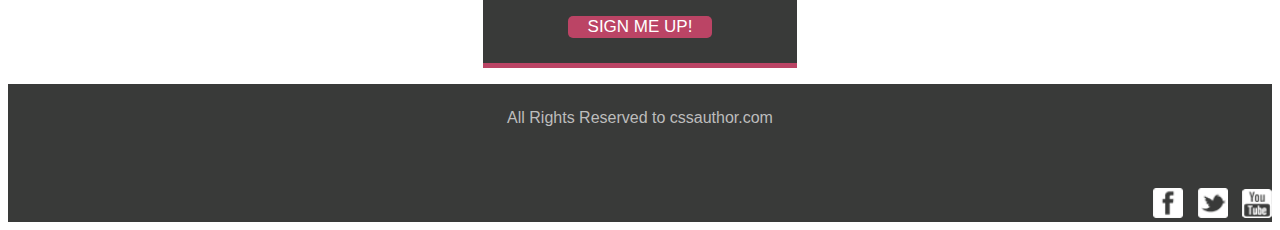
<file: Layouts/Layout 12/index.html>
<!doctype html>
<html lang="en">

<head>
    <meta charset="utf-8">
    <meta name="viewport" content="width=device-width, initial-scale=1">

    <link href="https://cdn.jsdelivr.net/npm/bootstrap@5.0.0-beta3/dist/css/bootstrap.min.css" rel="stylesheet"
        integrity="sha384-eOJMYsd53ii+scO/bJGFsiCZc+5NDVN2yr8+0RDqr0Ql0h+rP48ckxlpbzKgwra6" crossorigin="anonymous">
    <link rel="stylesheet" href="./css/style.css">
    <title>Example</title>
</head>

<body>
    <header>
        <div class="container">
            <div class="row">
                <div class="col-lg-6">
                    <h1>Metr</h1>
                    <span><img src="./ball.png" class="mh-25 align-middle me-1" style="width: 22px" alt="..."></span>
                    <h1>Blog</h1>
                </div>
                <div class="col-lg-6">
                    <ul>
                        <li><a href="#" class="first">Home</a></li>
                        <li><a href="#">About</a></li>
                        <li><a href="#">Articles</a></li>
                        <li><a href="#">Pages</a></li>
                    </ul>
                </div>
            </div>
        </div>
    </header>
    <main>
        <div class="container">
            <div class="row">
                <div class="col-lg-6 d-flex flex-column justify-content-center">
                    <div class="text ms-5">
                        <h2>Apple iPad</h2>
                        <h2>Reviews</h2>
                        <a href="#"><span><img src="./cam.png" class="mh-25 " style="width: 25px" alt="..."></span>
                            Video review</a>
                    </div>
                </div>
                <div class="col-lg-6 d-flex justify-content-center">
                    <img src="./ipad.png" class="mw-800" style="max-width: 800px" alt="...">
                </div>
            </div>
        </div>
    </main>
    <div class="info">
        <div class="container my-5 ">
            <div class="row">
                <div class="col-lg-3">
                    <img src="./gad.png" class="img-fluid" alt="...">
                </div>
                <div class="col-lg-6 text-info">
                    <div class="ph-l">
                        <a href="#"><img src="./left.png" class="mh-32 " style="width: 33px" alt="..."></a>
                    </div>
                    <div class="ph-r">
                        <a href="#"><img src="./right.png" class="mh-32 " style="width: 32px" alt="..."></a>
                    </div>
                    <h2>Lorem Ipsum is simply <br> cssauthor.com</h2>
                    <p>Lorem ipsum dolor sit amet consectetur adipisicing elit. Amet, quo? Natus ducimus ipsa odio rerum
                        quibusdam eligendi debitis odit nihil delectus? Perspiciatis blanditiis accusantium ullam,
                        repellat tenetur delectus ea. Dignissimos?
                        Natus ducimus ipsa odio rerum quibusdam eligendi debitis.Lorem ipsum dolor sit amet consectetur
                        adipisicing elit. Amet, quo? Natus ducimus ipsa odio rerum quibusdam eligendi debitis odit nihil
                        delectus? Perspiciatis blanditiis
                        accusantium ullam, repellat tenetur delectus ea. Dignissimos? Natus ducimus ipsa odio rerum
                        quibusdam eligendi debitis.</p>
                </div>
                <div class="col-lg-3">
                    <div class="container sizing">
                        <div class="row border">
                            <div class="col-lg-12">
                                <p>The ultimate apple</p>
                                <h2>i pad Guide</h2>
                            </div>
                            <div class="col-lg-12 ">
                                <img src="./tablets.png" class="mh-100 " style="width: 150px" alt="...">
                                <img src="./css.png" class="mh-100 mb-3" style="width: 50px" alt="...">
                            </div>
                        </div>
                    </div>
                </div>
            </div>
        </div>
    </div>
    <div class="galary">
        <div class="container">
            <div class="row">
                <div class="col-lg-9">
                    <div class="box">
                        <h2>Apple iphone variations</h2>
                        <p id="time">30/12/12</p>
                        <p id="by">By : Mariya</p>
                        <p>Lorem ipsum dolor, sit amet consectetur adipisicing elit. Fuga nulla vel officia tenetur
                            perferendis earum temporibus fugit alias, maxime a odio quod voluptates harum velit tempore
                            quas, sapiente, error voluptate.</p>
                    </div>

                    <div class="box">
                        <h2>The standard chunk Lorem Ipsum</h2>
                        <p id="time">30/12/12</p>
                        <p id="by">By : Andriana Solorzana</p>
                        <p>Lorem ipsum dolor, sit amet consectetur adipisicing elit. Fuga nulla vel officia tenetur
                            perferendis earum temporibus fugit alias, maxime a odio quod voluptates harum velit tempore
                            quas, sapiente, error voluptate.</p>
                    </div>

                    <div class="box">
                        <h2>This book is one of treatise</h2>
                        <p id="time">30/12/12</p>
                        <p id="by">By : Andriana Solorzana</p>
                        <p>Lorem ipsum dolor, sit amet consectetur adipisicing elit. Fuga nulla vel officia tenetur
                            perferendis earum temporibus fugit alias, maxime a odio quod voluptates harum velit tempore
                            quas, sapiente, error voluptate.</p>
                    </div>

                    <div class="box">
                        <h2>Apple iphone variations</h2>
                        <p id="time">30/12/12</p>
                        <p id="by">By : Mariya</p>
                        <p>Lorem ipsum dolor, sit amet consectetur adipisicing elit. Fuga nulla vel officia tenetur
                            perferendis earum temporibus fugit alias, maxime a odio quod voluptates harum velit tempore
                            quas, sapiente, error voluptate.</p>
                    </div>

                    <div class="box">
                        <h2>The standard chunk Lorem Ipsum</h2>
                        <p id="time">30/12/12</p>
                        <p id="by">By : Andriana Solorzana</p>
                        <p>Lorem ipsum dolor, sit amet consectetur adipisicing elit. Fuga nulla vel officia tenetur
                            perferendis earum temporibus fugit alias, maxime a odio quod voluptates harum velit tempore
                            quas, sapiente, error voluptate.</p>
                    </div>

                    <div class="box">
                        <h2>This book is one of treatise</h2>
                        <p id="time">30/12/12</p>
                        <p id="by">By : Andriana Solorzana</p>
                        <p>Lorem ipsum dolor, sit amet consectetur adipisicing elit. Fuga nulla vel officia tenetur
                            perferendis earum temporibus fugit alias, maxime a odio quod voluptates harum velit tempore
                            quas, sapiente, error voluptate.</p>
                    </div>

                    <div class="box">
                        <h2>Apple iphone variations</h2>
                        <p id="time">30/12/12</p>
                        <p id="by">By : Mariya</p>
                        <p>Lorem ipsum dolor, sit amet consectetur adipisicing elit. Fuga nulla vel officia tenetur
                            perferendis earum temporibus fugit alias, maxime a odio quod voluptates harum velit tempore
                            quas, sapiente, error voluptate.</p>
                    </div>
                    <div class="box">
                        <h2>The standard chunk Lorem Ipsum</h2>
                        <p id="time">30/12/12</p>
                        <p id="by">By : Andriana Solorzana</p>
                        <p>Lorem ipsum dolor, sit amet consectetur adipisicing elit. Fuga nulla vel officia tenetur
                            perferendis earum temporibus fugit alias, maxime a odio quod voluptates harum velit tempore
                            quas, sapiente, error voluptate.</p>
                    </div>
                    <div class="box">
                        <h2>This book is one of treatise</h2>
                        <p id="time">30/12/12</p>
                        <p id="by">By : Andriana Solorzana</p>
                        <p>Lorem ipsum dolor, sit amet consectetur adipisicing elit. Fuga nulla vel officia tenetur
                            perferendis earum temporibus fugit alias, maxime a odio quod voluptates harum velit tempore
                            quas, sapiente, error voluptate.</p>
                    </div>
                </div>
                <div class="col-lg-3">
                    <div class="high">
                        <div class="round">
                            <h2>12</h2>
                            <p>WEEK</p>
                        </div>
                        <h2>Lorem Ipsum</h2>
                        <p>Lorem Ipsum is simply <br> dummy</p>
                        <a href="#">Join us now !</a>
                    </div>

                    <div class="low">
                        <h2>Join our mailing</h2>
                        <p>Lorem ipsum dolor sit amet consectetur adipisicing elit. Deleniti quibusdam impedit voluptas
                            delectus iure.</p>
                        <form action="#" method="POST">
                            <input type="text" name="name" placeholder="Name">
                            <input type="email" name="email" placeholder="email address">
                            <input type="submit" value="SIGN ME UP!">
                        </form>
                    </div>
                </div>
            </div>
        </div>

        <footer>
            <div class="container">
                <div class="row">
                    <div class="col-lg-4"></div>
                    <div class="col-lg-4">
                        <p>All Rights Reserved to cssauthor.com</p>
                    </div>
                    <div class="col-lg-4">

                        <a href="#"><img src="./fb.png" class="mh-30 " style="width: 30px" alt="..."></a>

                        <a href="#"><img src="./twit.png" class="mh-30 " style="width: 30px" alt="..."></a>

                        <a href="#"><img src="./tube.png" class="mh-30 " style="width: 30px" alt="..."></a>

                    </div>
                </div>
            </div>
        </footer>

    </div>



    <script src="https://cdn.jsdelivr.net/npm/bootstrap@5.0.0-beta3/dist/js/bootstrap.bundle.min.js"
        integrity="sha384-JEW9xMcG8R+pH31jmWH6WWP0WintQrMb4s7ZOdauHnUtxwoG2vI5DkLtS3qm9Ekf"
        crossorigin="anonymous"></script>

    <!-- Option 2: Separate Popper and Bootstrap JS -->
    <!--
    <script src="https://cdn.jsdelivr.net/npm/@popperjs/core@2.9.1/dist/umd/popper.min.js" integrity="sha384-SR1sx49pcuLnqZUnnPwx6FCym0wLsk5JZuNx2bPPENzswTNFaQU1RDvt3wT4gWFG" crossorigin="anonymous"></script>
    <script src="https://cdn.jsdelivr.net/npm/bootstrap@5.0.0-beta3/dist/js/bootstrap.min.js" integrity="sha384-j0CNLUeiqtyaRmlzUHCPZ+Gy5fQu0dQ6eZ/xAww941Ai1SxSY+0EQqNXNE6DZiVc" crossorigin="anonymous"></script>
    -->
</body>

</html>
</file>
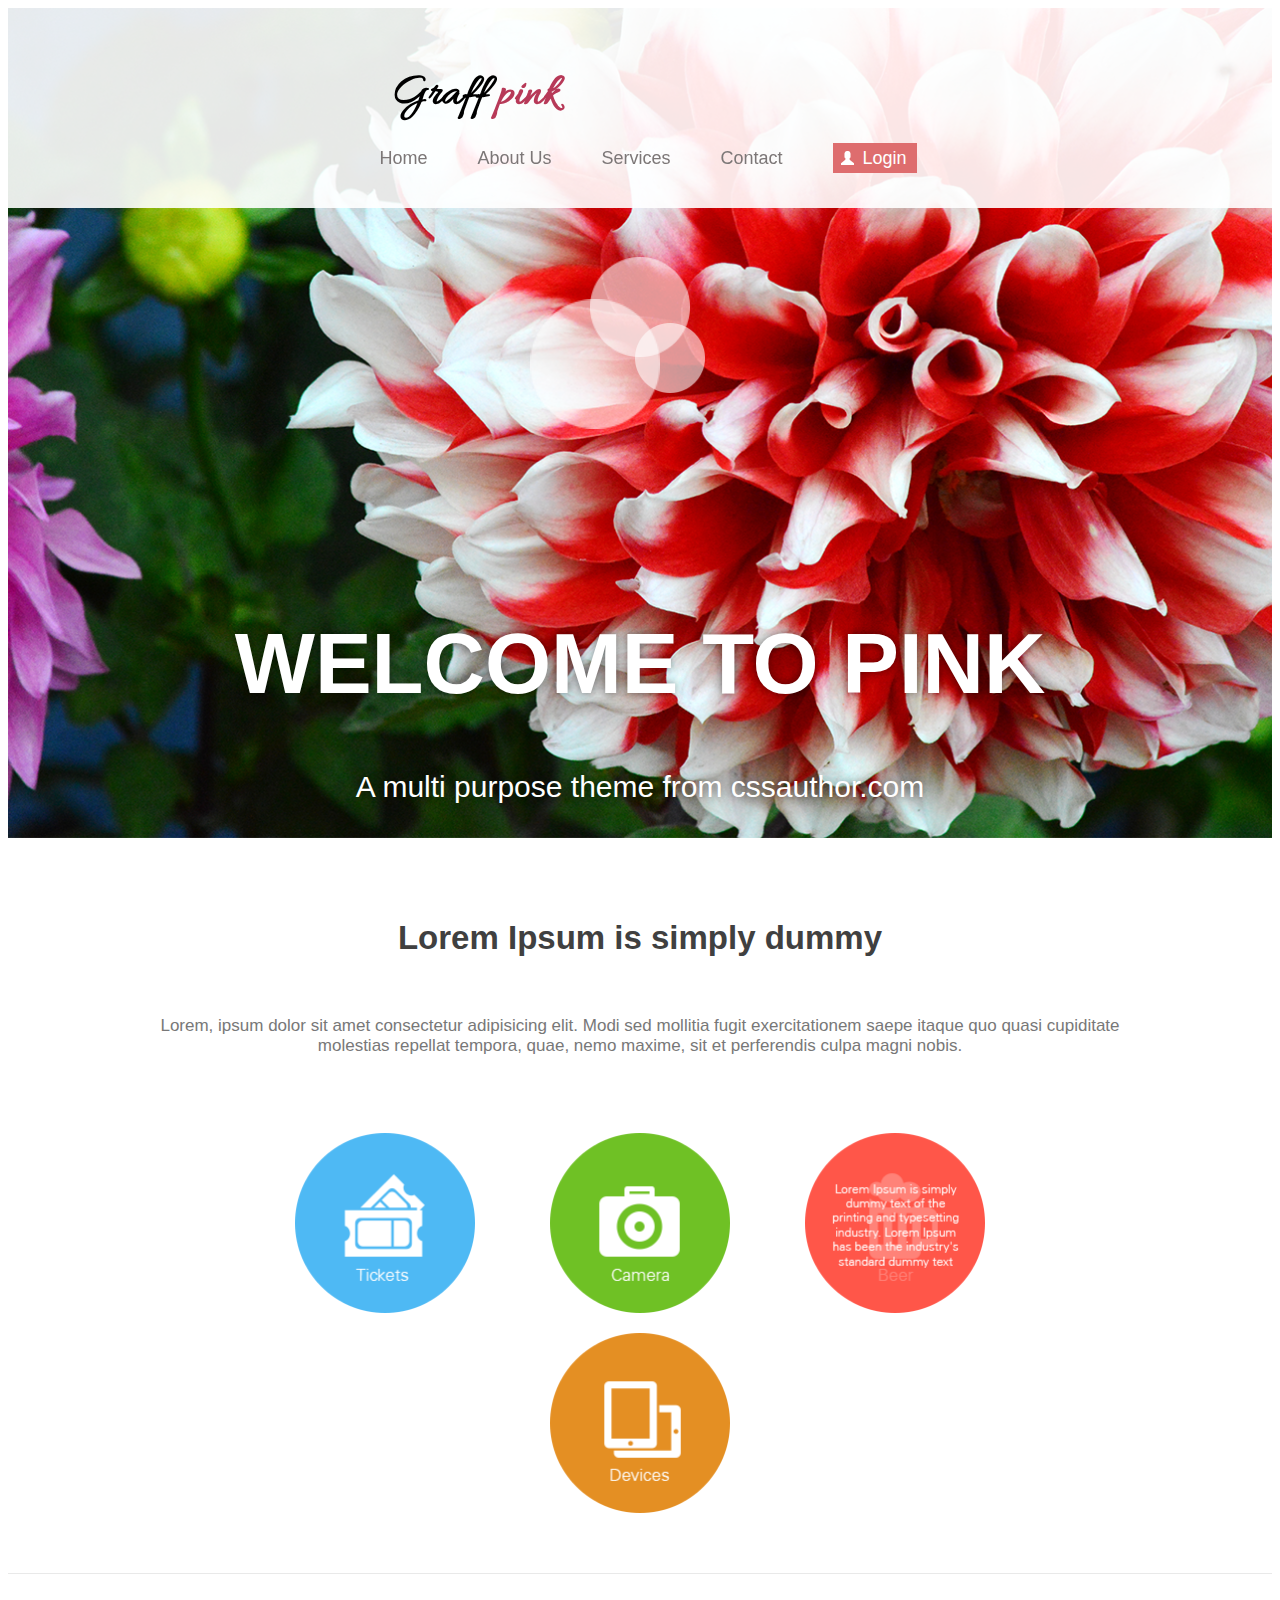
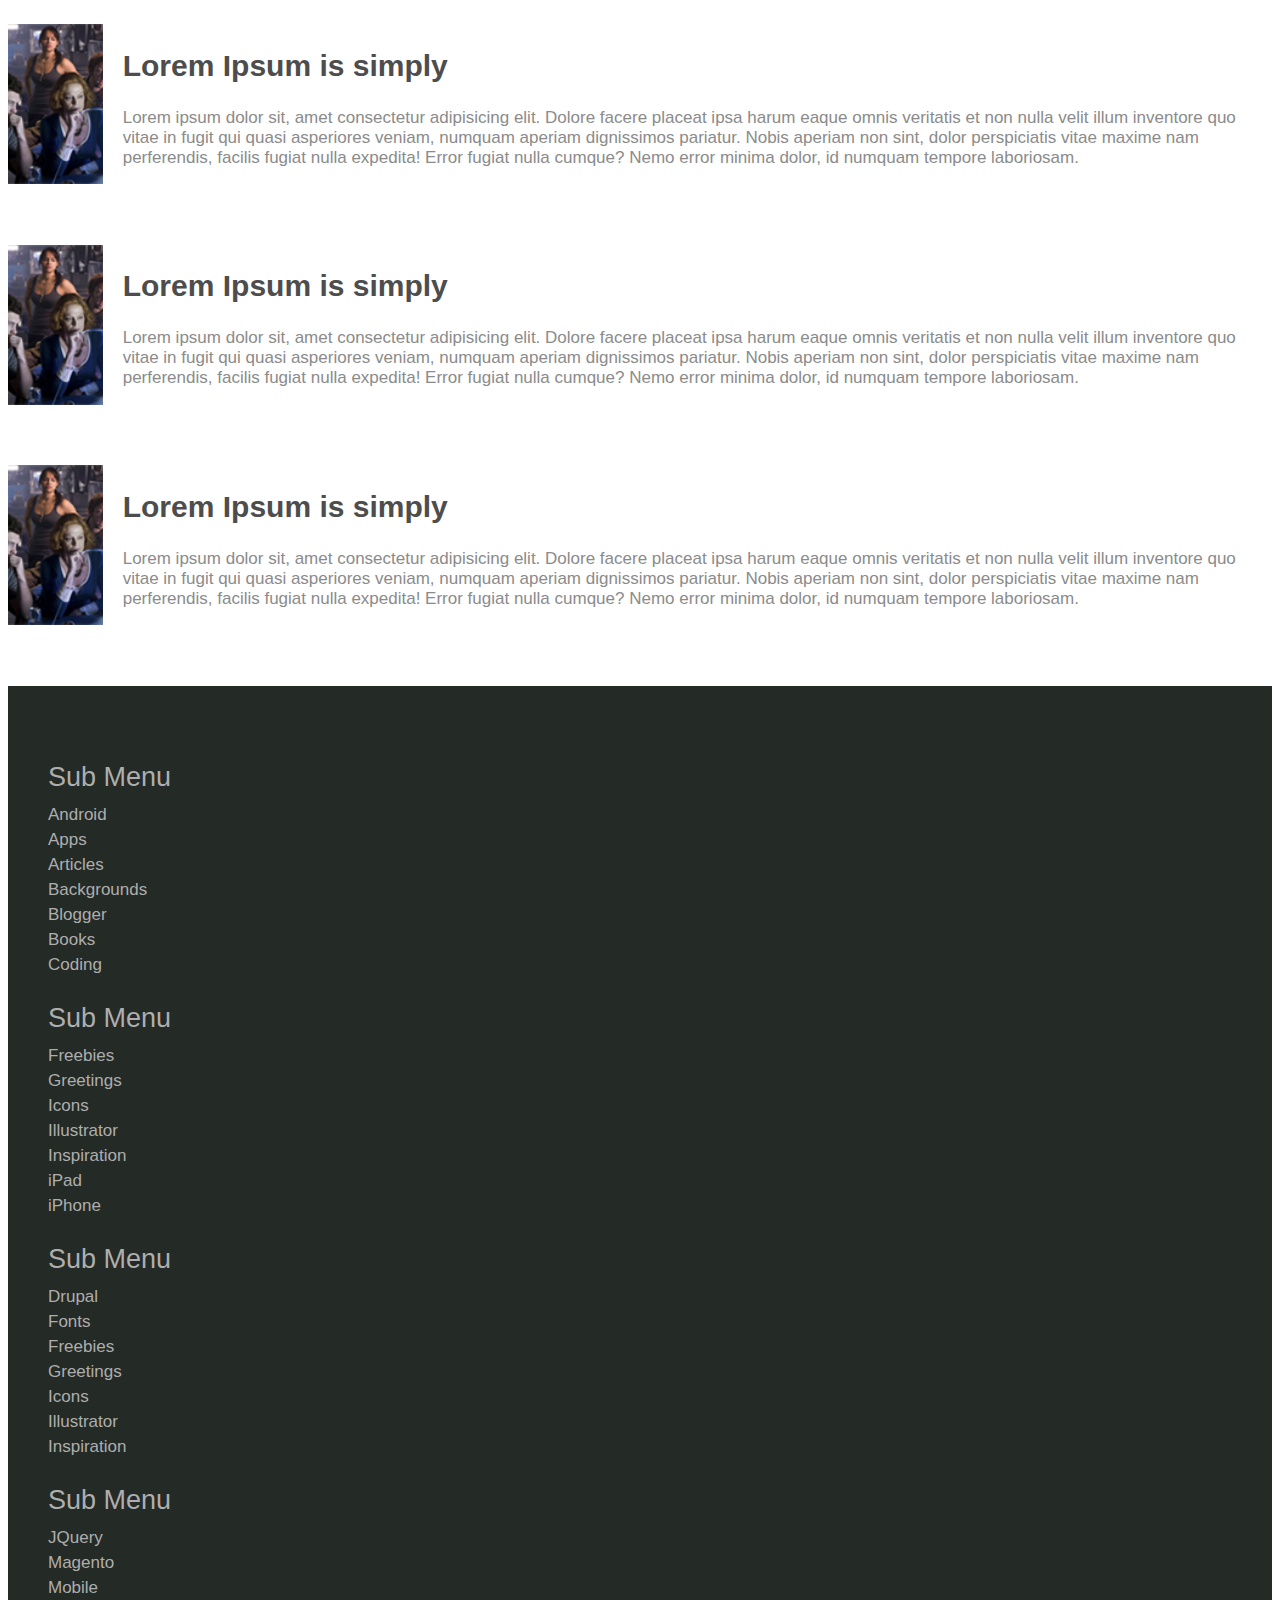
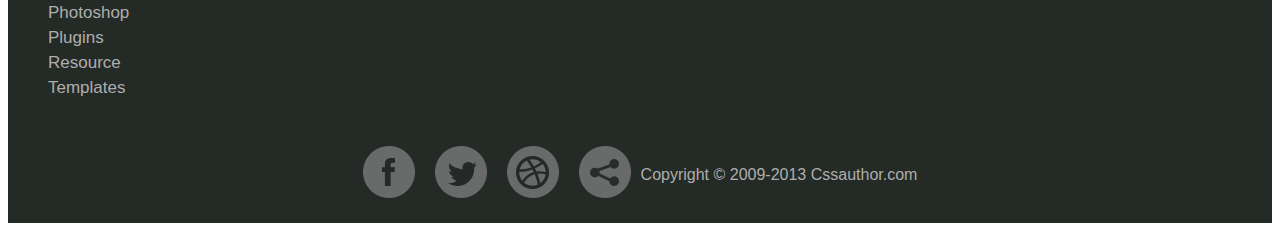
<file: Layouts/Layout 13/index.html>
<!doctype html>
<html lang="en">

<head>
   <meta charset="utf-8">
   <meta name="viewport" content="width=device-width, initial-scale=1">

   <link href="https://cdn.jsdelivr.net/npm/bootstrap@5.0.0-beta3/dist/css/bootstrap.min.css" rel="stylesheet"
      integrity="sha384-eOJMYsd53ii+scO/bJGFsiCZc+5NDVN2yr8+0RDqr0Ql0h+rP48ckxlpbzKgwra6" crossorigin="anonymous">

   <title>Maket</title>
   <link rel="stylesheet" href="./styles/styles.min.css">
</head>

<body>
   <header>
      <nav>
         <div class="container-fluid">
            <div class="row">
               <div class="col-lg-6">
                  <h2>Graff</h2>
                  <h2>pink</h2>
               </div>
               <div class="col-lg-6">
                  <a href="#">Home</a>
                  <a href="#">About Us</a>
                  <a href="#">Services</a>
                  <a href="#">Contact</a>
                  <a href="#"><span></span>Login</a>
               </div>
            </div>
         </div>
      </nav>
      <div class="pik-small"></div>
      <div class="pik-bigger"></div>
      <div class="pik-large"></div>
      <div class="text">
         <h1>Welcome to pink</h1>
         <p>A multi purpose theme from cssauthor.com</p>
      </div>
   </header>

   <main>
      <h2>Lorem Ipsum is simply dummy</h2>
      <p>Lorem, ipsum dolor sit amet consectetur adipisicing elit. Modi sed mollitia fugit exercitationem saepe itaque
         quo quasi cupiditate molestias repellat tempora, quae, nemo maxime, sit et perferendis culpa magni nobis.</p>

      <div class="galary">
         <div class="ticket"><a href="#"></a></div>
         <div class="camera"><a href="#"></a></div>
         <div class="beer"><a href="#"></a></div>
         <div class="device"><a href="#"></a></div>
      </div>
   </main>

   <div class="inform">
      <div class="container">
         <div class="row">
            <div class="col-lg-4"></div>
            <div class="col-lg-8">
               <h2>Lorem Ipsum is simply</h2>
               <p>Lorem ipsum dolor sit, amet consectetur adipisicing elit. Dolore facere placeat ipsa harum eaque omnis
                  veritatis et non nulla velit illum inventore quo vitae in fugit qui quasi asperiores veniam, numquam
                  aperiam dignissimos pariatur. Nobis aperiam non sint, dolor perspiciatis vitae maxime nam perferendis,
                  facilis fugiat nulla expedita! Error fugiat nulla cumque? Nemo error minima dolor, id numquam tempore
                  laboriosam.</p>
            </div>
         </div>
      </div>
      <div class="container">
         <div class="row">
            <div class="col-lg-4"></div>
            <div class="col-lg-8">
               <h2>Lorem Ipsum is simply</h2>
               <p>Lorem ipsum dolor sit, amet consectetur adipisicing elit. Dolore facere placeat ipsa harum eaque omnis
                  veritatis et non nulla velit illum inventore quo vitae in fugit qui quasi asperiores veniam, numquam
                  aperiam dignissimos pariatur. Nobis aperiam non sint, dolor perspiciatis vitae maxime nam perferendis,
                  facilis fugiat nulla expedita! Error fugiat nulla cumque? Nemo error minima dolor, id numquam tempore
                  laboriosam.</p>
            </div>
         </div>
      </div>
      <div class="container">
         <div class="row">
            <div class="col-lg-4"></div>
            <div class="col-lg-8">
               <h2>Lorem Ipsum is simply</h2>
               <p>Lorem ipsum dolor sit, amet consectetur adipisicing elit. Dolore facere placeat ipsa harum eaque omnis
                  veritatis et non nulla velit illum inventore quo vitae in fugit qui quasi asperiores veniam, numquam
                  aperiam dignissimos pariatur. Nobis aperiam non sint, dolor perspiciatis vitae maxime nam perferendis,
                  facilis fugiat nulla expedita! Error fugiat nulla cumque? Nemo error minima dolor, id numquam tempore
                  laboriosam.</p>
            </div>
         </div>
      </div>
   </div>

   <footer>
      <div class="container">
         <div class="row">
            <div class="col-lg-2">
               <ul>
                  <a href="#">
                     <li id="one">Sub Menu</li>
                  </a>
                  <a href="#">
                     <li>Android</li>
                  </a>
                  <a href="#">
                     <li>Apps</li>
                  </a>
                  <a href="#">
                     <li>Articles</li>
                  </a>
                  <a href="#">
                     <li>Backgrounds</li>
                  </a>
                  <a href="#">
                     <li>Blogger</li>
                  </a>
                  <a href="#">
                     <li>Books</li>
                  </a>
                  <a href="#">
                     <li>Coding</li>
                  </a>
               </ul>
            </div>

            <div class="col-lg-2">
               <ul>
                  <a href="#">
                     <li id="one">Sub Menu</li>
                  </a>
                  <a href="#">
                     <li>Freebies</li>
                  </a>
                  <a href="#">
                     <li>Greetings</li>
                  </a>
                  <a href="#">
                     <li>Icons</li>
                  </a>
                  <a href="#">
                     <li>Illustrator</li>
                  </a>
                  <a href="#">
                     <li>Inspiration</li>
                  </a>
                  <a href="#">
                     <li>iPad</li>
                  </a>
                  <a href="#">
                     <li>iPhone</li>
                  </a>
               </ul>
            </div>

            <div class="col-lg-2">
               <ul>
                  <a href="#">
                     <li id="one">Sub Menu</li>
                  </a>
                  <a href="#">
                     <li>Drupal</li>
                  </a>
                  <a href="#">
                     <li>Fonts</li>
                  </a>
                  <a href="#">
                     <li>Freebies</li>
                  </a>
                  <a href="#">
                     <li>Greetings</li>
                  </a>
                  <a href="#">
                     <li>Icons</li>
                  </a>
                  <a href="#">
                     <li>Illustrator</li>
                  </a>
                  <a href="#">
                     <li>Inspiration</li>
                  </a>
               </ul>
            </div>

            <div class="col-lg-2">
               <ul>
                  <a href="#">
                     <li id="one">Sub Menu</li>
                  </a>
                  <a href="#">
                     <li>JQuery</li>
                  </a>
                  <a href="#">
                     <li>Magento</li>
                  </a>
                  <a href="#">
                     <li>Mobile</li>
                  </a>
                  <a href="#">
                     <li>Photoshop</li>
                  </a>
                  <a href="#">
                     <li>Plugins</li>
                  </a>
                  <a href="#">
                     <li>Resource</li>
                  </a>
                  <a href="#">
                     <li>Templates</li>
                  </a>
               </ul>
            </div>

            <div class="col-lg-4">
               <div class="face"><a href="#"></a></div>
               <div class="twit"><a href="#"></a></div>
               <div class="planet"><a href="#"></a></div>
               <div class="share"><a href="#"></a></div>
               <p>Copyright &copy; 2009-2013 Cssauthor.com</p>
            </div>
         </div>
      </div>
   </footer>




























   <script src="https://cdn.jsdelivr.net/npm/bootstrap@5.0.0-beta3/dist/js/bootstrap.bundle.min.js"
      integrity="sha384-JEW9xMcG8R+pH31jmWH6WWP0WintQrMb4s7ZOdauHnUtxwoG2vI5DkLtS3qm9Ekf"
      crossorigin="anonymous"></script>

   <!-- Option 2: Separate Popper and Bootstrap JS -->
   <!--
    <script src="https://cdn.jsdelivr.net/npm/@popperjs/core@2.9.1/dist/umd/popper.min.js" integrity="sha384-SR1sx49pcuLnqZUnnPwx6FCym0wLsk5JZuNx2bPPENzswTNFaQU1RDvt3wT4gWFG" crossorigin="anonymous"></script>
    <script src="https://cdn.jsdelivr.net/npm/bootstrap@5.0.0-beta3/dist/js/bootstrap.min.js" integrity="sha384-j0CNLUeiqtyaRmlzUHCPZ+Gy5fQu0dQ6eZ/xAww941Ai1SxSY+0EQqNXNE6DZiVc" crossorigin="anonymous"></script>
    -->
</body>

</html>
</file>
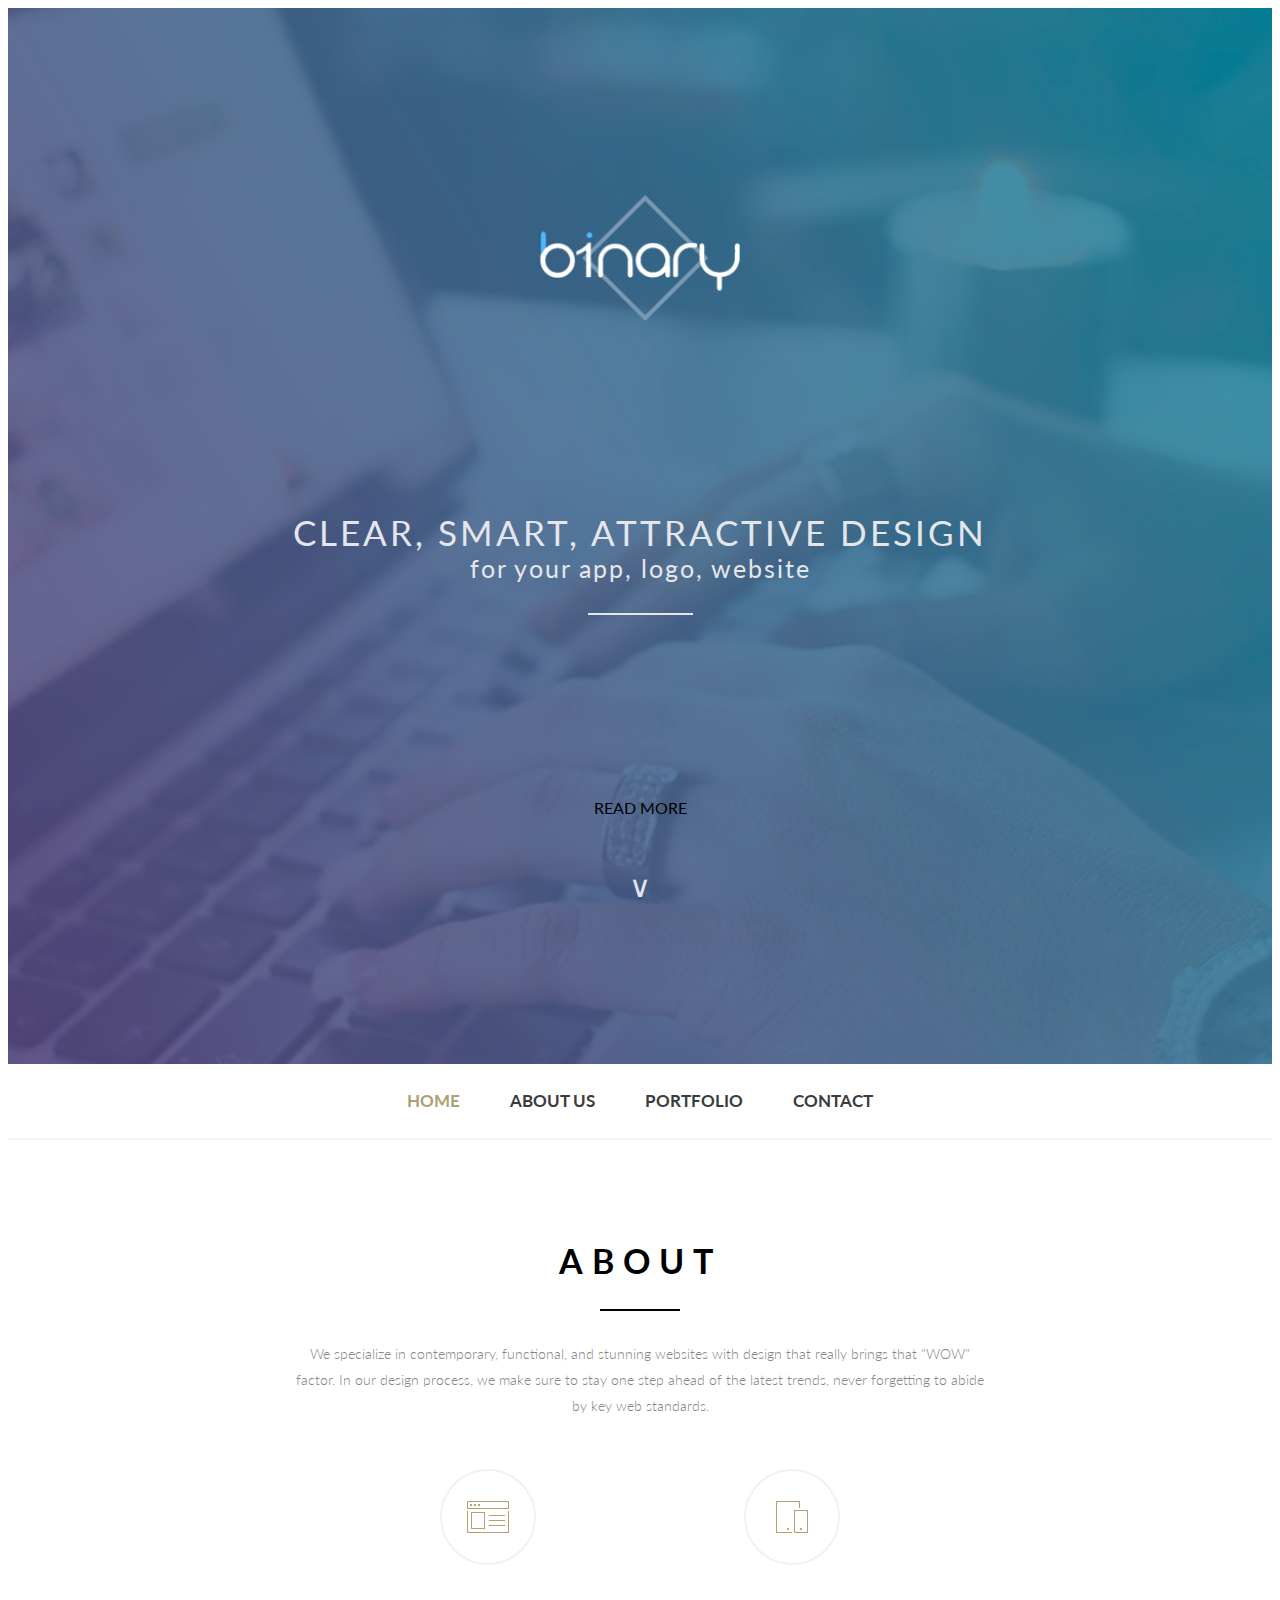
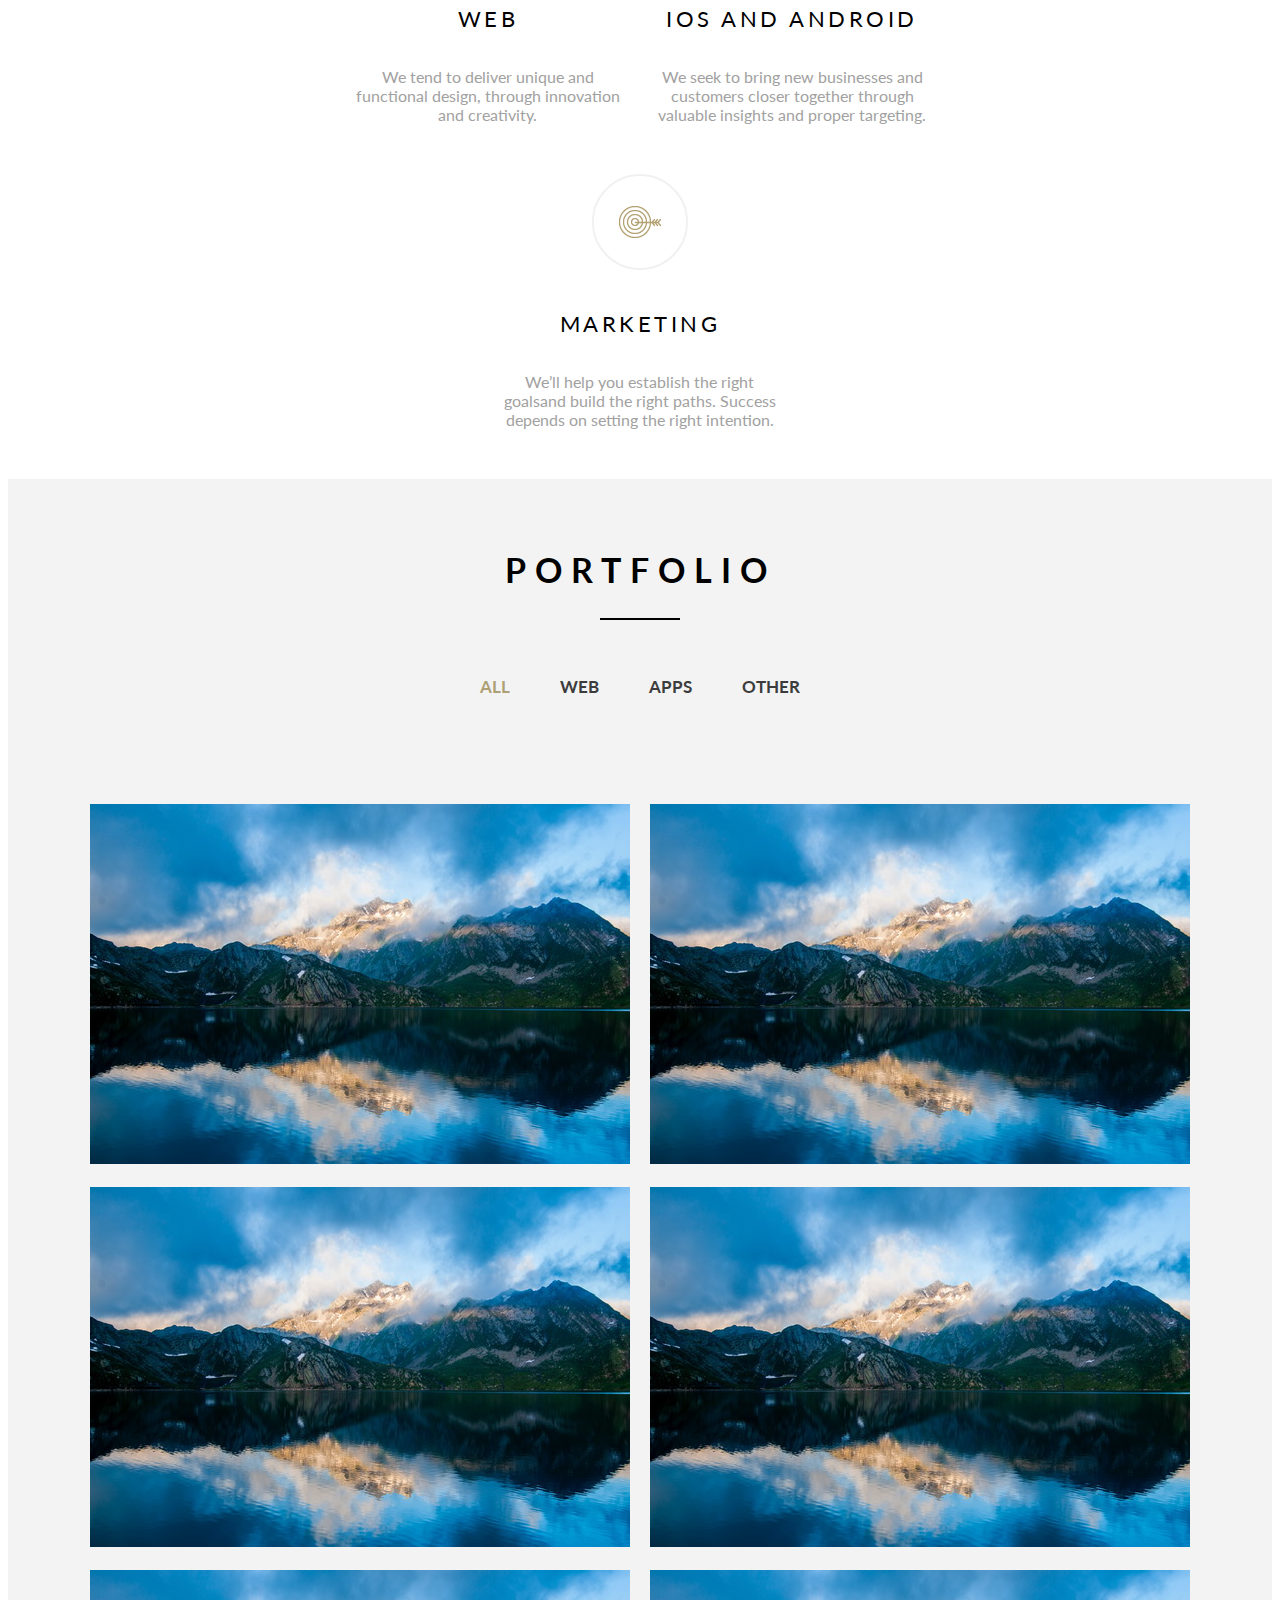
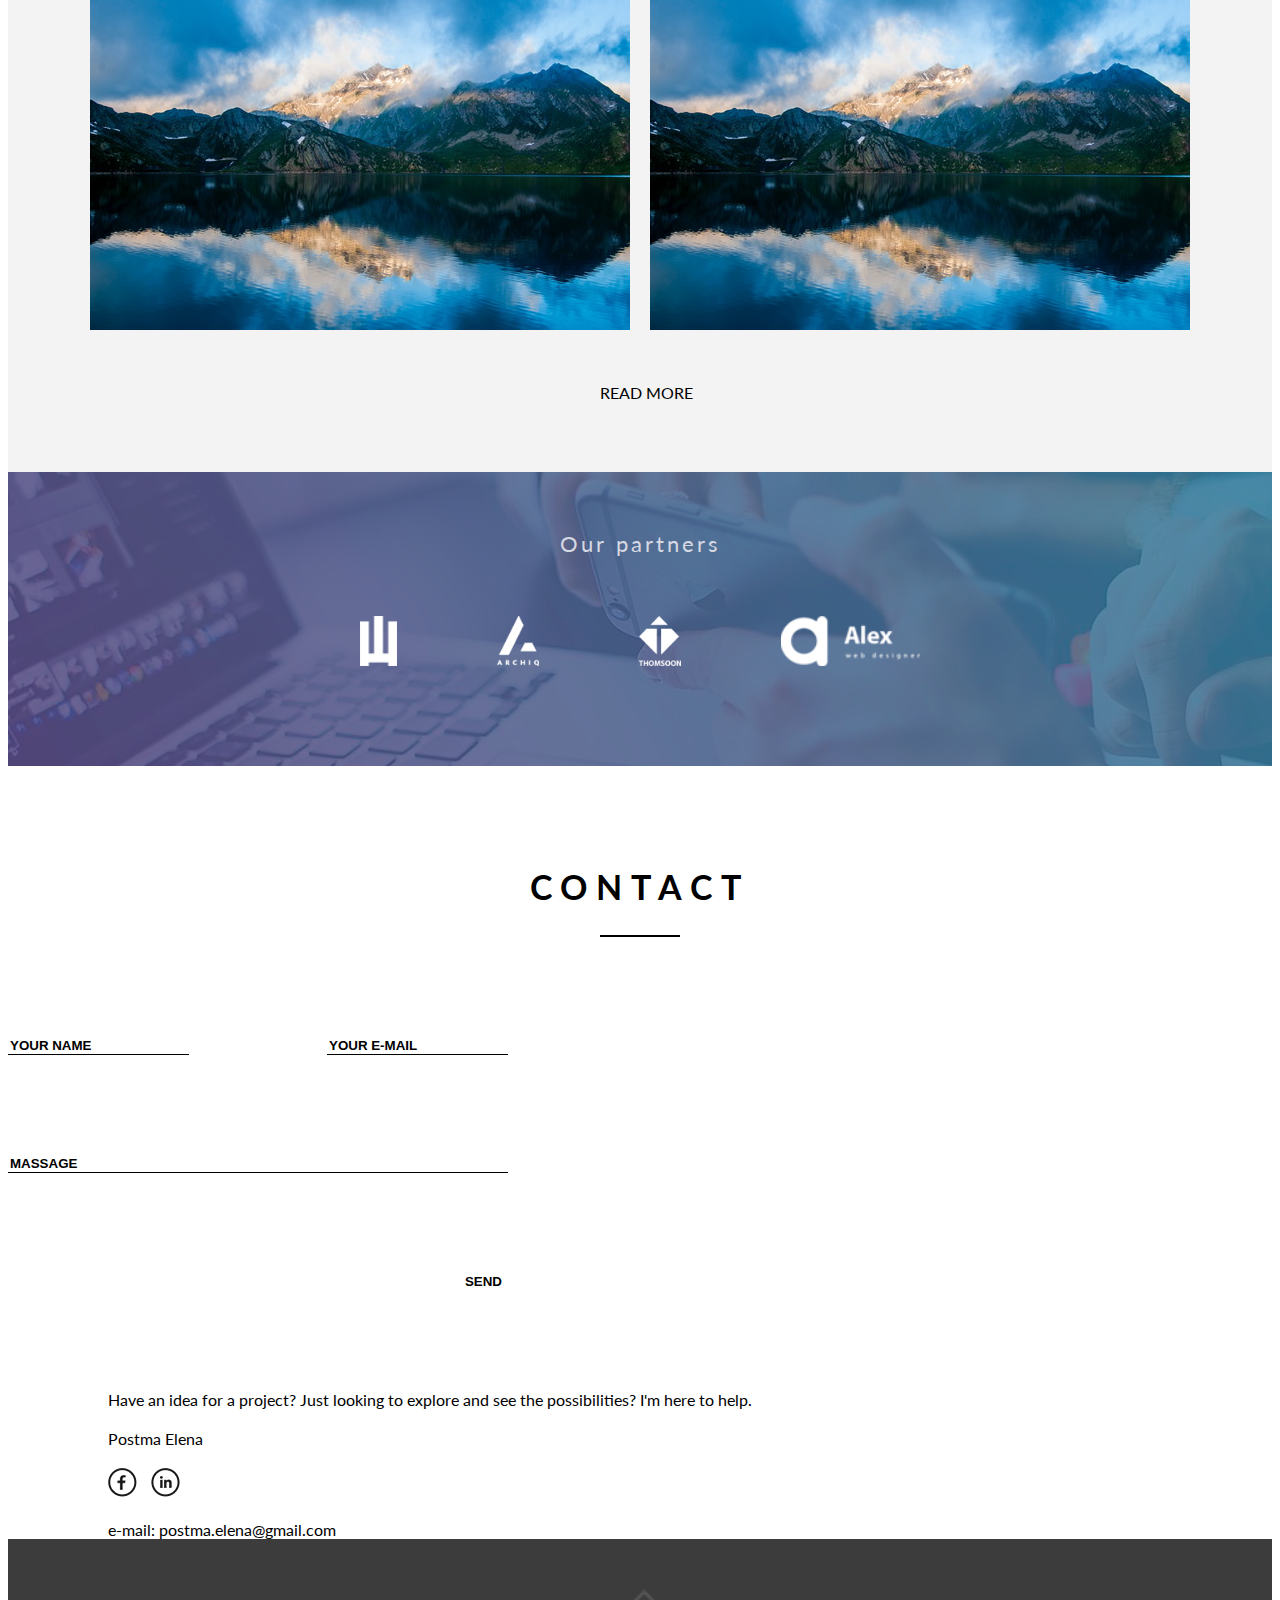
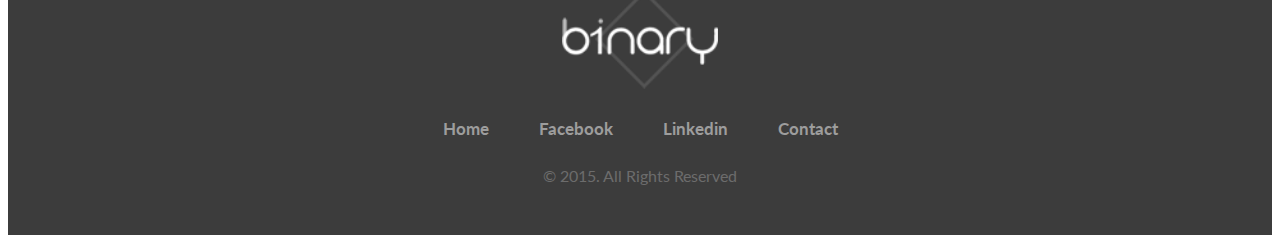
<file: Layouts/Layout 14/index.html>
<!DOCTYPE html>
<html lang="en">

<head>
   <meta charset="UTF-8">
   <meta http-equiv="X-UA-Compatible" content="IE=edge">
   <meta name="viewport" content="width=device-width, initial-scale=1.0">
   <title>Maket</title>
   <link rel="stylesheet" href="./styles/styles.min.css">
   <link href="https://cdn.jsdelivr.net/npm/bootstrap@5.0.0-beta3/dist/css/bootstrap.min.css" rel="stylesheet"
      integrity="sha384-eOJMYsd53ii+scO/bJGFsiCZc+5NDVN2yr8+0RDqr0Ql0h+rP48ckxlpbzKgwra6" crossorigin="anonymous">
</head>

<body>
   <header class="header">
      <div class="header__logo"></div>
      <div class="header__title">
         Clear, Smart, Attractive design
      </div>
      <div class="header__description">
         for your app, logo, website
      </div>
      <div class="line header__line"></div><br>
      <div class="header__button btn btn-outline-light">READ MORE</div>
      <a class="header__icon" href="#">&#8744;</a>
   </header>

   <nav class="menu menu_border">
      <a href="" class="menu__item menu__item_active spacing">HOME</a>
      <a href="" class="menu__item spacing">ABOUT US</a>
      <a href="" class="menu__item spacing">PORTFOLIO</a>
      <a href="" class="menu__item">CONTACT</a>
   </nav>

   <div class="about">
      <div class="about__body">
         <div class="about__header"></div>
         <div class="about__title title">ABOUT</div>
         <div class="about__text">We specialize in contemporary, functional, and stunning websites with design that
            really brings that "WOW" factor. In our design process, we make sure to stay one step ahead of the latest
            trends, never forgetting to abide by key web standards.</div>
         <div class="about__row">
            <div class="about__column">
               <div class="item-about">
                  <div class="item-about__icon">
                     <img src="./images/web.png" alt="">
                  </div>
                  <div class="item-about__title">WEB</div>
                  <div class="item-about__text">We tend to deliver unique and functional design, through innovation and
                     creativity.</div>
               </div>
            </div>

            <div class="about__column">
               <div class="item-about">
                  <div class="item-about__icon">
                     <img src="./images/ios.png" alt="">
                  </div>
                  <div class="item-about__title">iOS AND ANDROID</div>
                  <div class="item-about__text">We seek to bring new businesses and customers closer together through
                     valuable insights and proper targeting.</div>
               </div>
            </div>


            <div class="about__column">
               <div class="item-about">
                  <div class="item-about__icon">
                     <img src="./images/mark.png" alt="">
                  </div>
                  <div class="item-about__title">MARKETING</div>
                  <div class="item-about__text">We’ll help you establish the right goalsand build the right paths.
                     Success depends on setting the right intention.</div>
               </div>
            </div>
         </div>
      </div>
   </div>

   <div class="portfolio">
      <div class="portfolio__inner">
         <div class="title">PORTFOLIO</div>
         <div class="menu menu_color-spacing">
            <a href="" class="menu__item menu__item_active spacing">ALL</a>
            <a href="" class="menu__item spacing">WEB</a>
            <a href="" class="menu__item spacing">APPS</a>
            <a href="" class="menu__item">OTHER</a>
         </div>
         <div class="galary">
            <div class="galary__inner">
               <div class="galary__picture">
                  <div class="galary__item">
                     <img src=".//images/ptr.jpg" alt="">
                  </div>
                  <div class="galary__item">
                     <img src=".//images/ptr.jpg" alt="">
                  </div>
                  <div class="galary__item">
                     <img src=".//images/ptr.jpg" alt="">
                  </div>
                  <div class="galary__item">
                     <img src=".//images/ptr.jpg" alt="">
                  </div>
                  <div class="galary__item">
                     <img src=".//images/ptr.jpg" alt="">
                  </div>
                  <div class="galary__item">
                     <img src=".//images/ptr.jpg" alt="">
                  </div>
               </div>
            </div>
         </div>
         <div class="galary__button btn btn-outline-dark">READ MORE</div>
      </div>
   </div>

   <div class="partner">
      <div class="partner__title">Our partners</div>
      <div class="partner__logo">
         <img class="partner__item" src=".//images/shen.png" alt="">
         <img class="partner__item" src=".//images/Archiq.png" alt="">
         <img class="partner__item" src="./images/Thom.png" alt="">
         <img class="partner__item" src=".//images/alex.png" alt="">
      </div>
   </div>


   <div class="contact">
      <div class="title">CONTACT</div>
      <div class="container">
         <div class="row">
            <div class="col-lg-2"></div>
            <div class="col-lg-4">
               <form class="contact__search-form" action="#" method="POST">
                  <input class="contact__search-form_name" name="name" type="text" placeholder="YOUR NAME">
                  <input class="contact__search-form_mail" type="email" name="email" placeholder="YOUR E-MAIL">
                  <input class="contact__search-form_message" type="text" name="message" placeholder="MASSAGE">
                  <input class="contact__search-form_submit" type="submit" value="SEND">
               </form>
            </div>
            <div class="col-lg-4">
               <div class="contact__description">Have an idea for a project? Just looking to explore and see the
                  possibilities? I'm here to help.</div>
               <div class="contact__name">Postma Elena</div>
               <a class="contact__link" href="#"><img class="contact__social_face" src=".//images/Facebook.png"
                     alt=""></a>
               <a class="contact__link" href="#"><img class="contact__social_in" src=".//images/Linn.png" alt=""></a>
               <div class="contact__e-mail">e-mail: postma.elena@gmail.com</div>
            </div>
            <div class="col-lg-2"></div>
         </div>
      </div>
   </div>

   <footer class="footer">
      <div class="footer__logo"></div>
      <div class="menu footer__menu">
         <a href="" class="menu__item spacing color">Home</a>
         <a href="" class="menu__item spacing color">Facebook</a>
         <a href="" class="menu__item spacing color">Linkedin</a>
         <a href="" class="menu__item color">Contact</a>
      </div>
      <div class="footer__rights">
         &copy; 2015. All Rights Reserved
      </div>
   </footer>
</body>

</html>
</file>
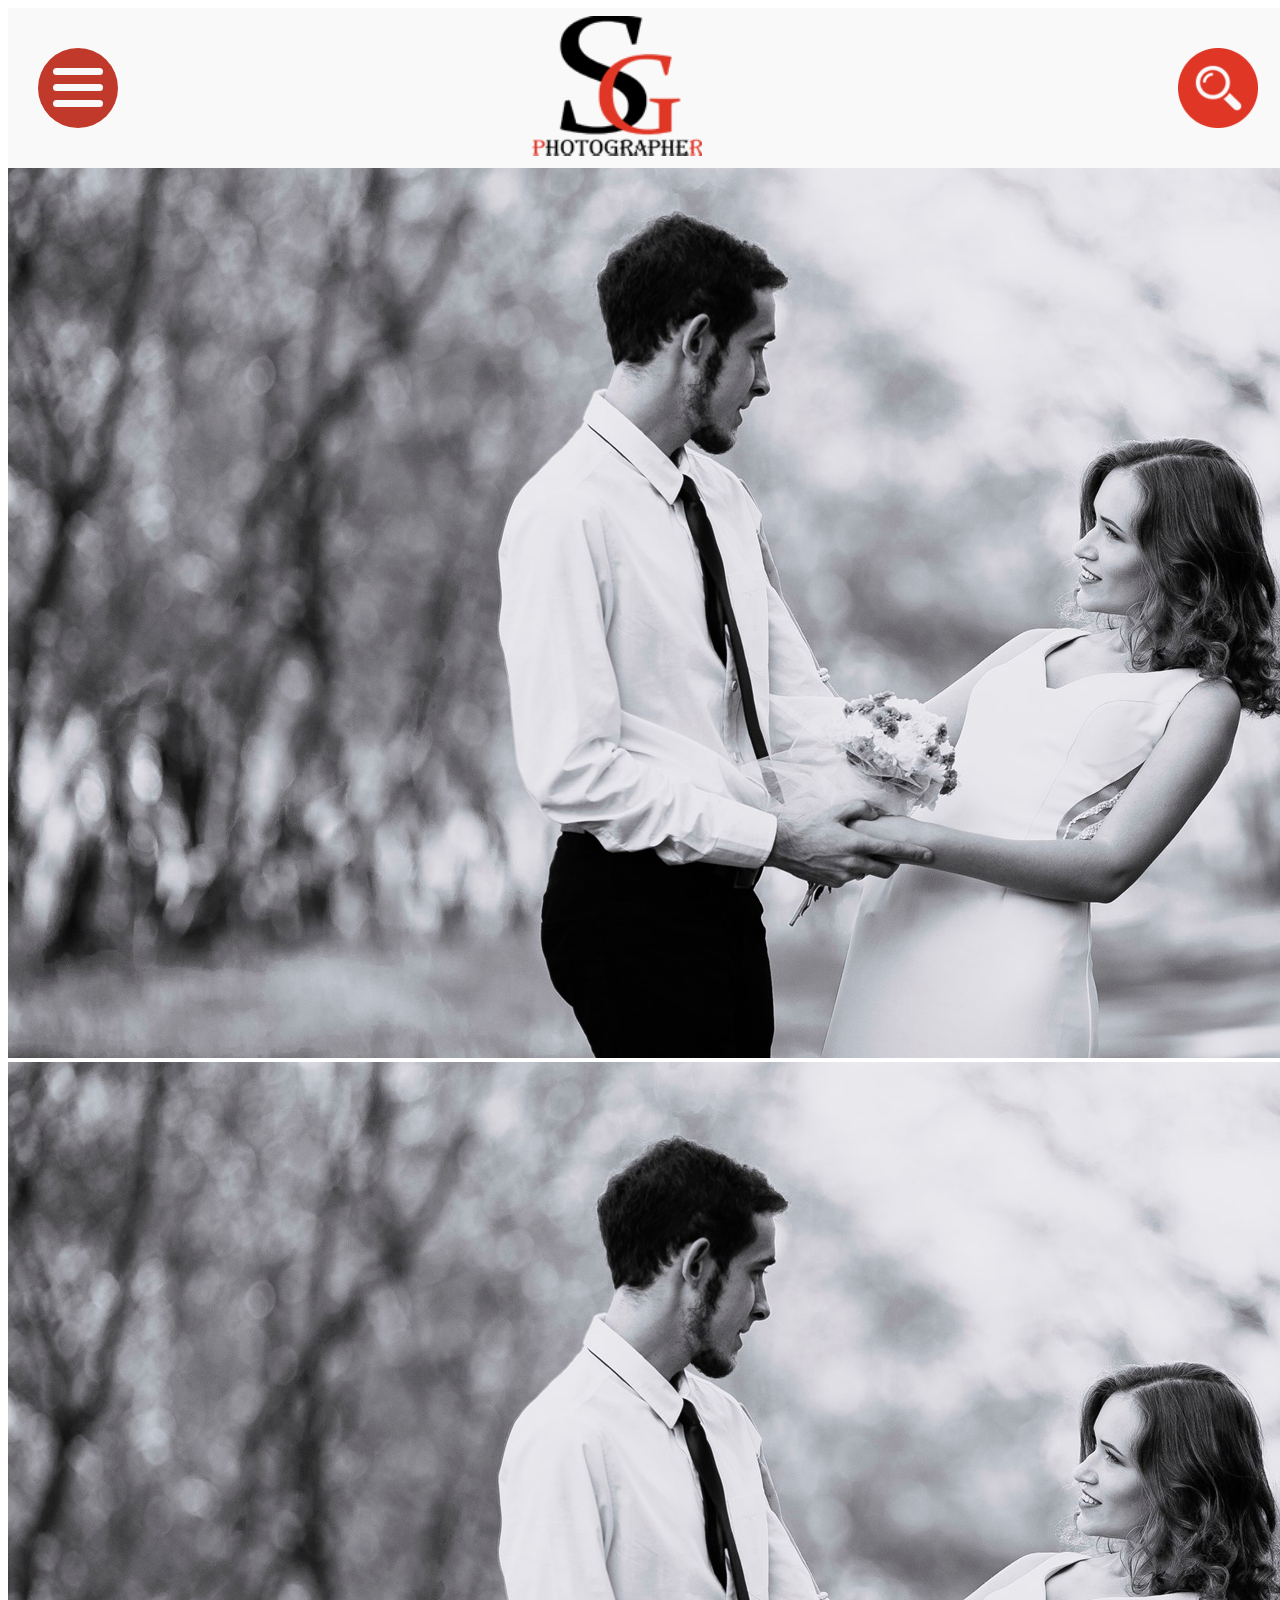
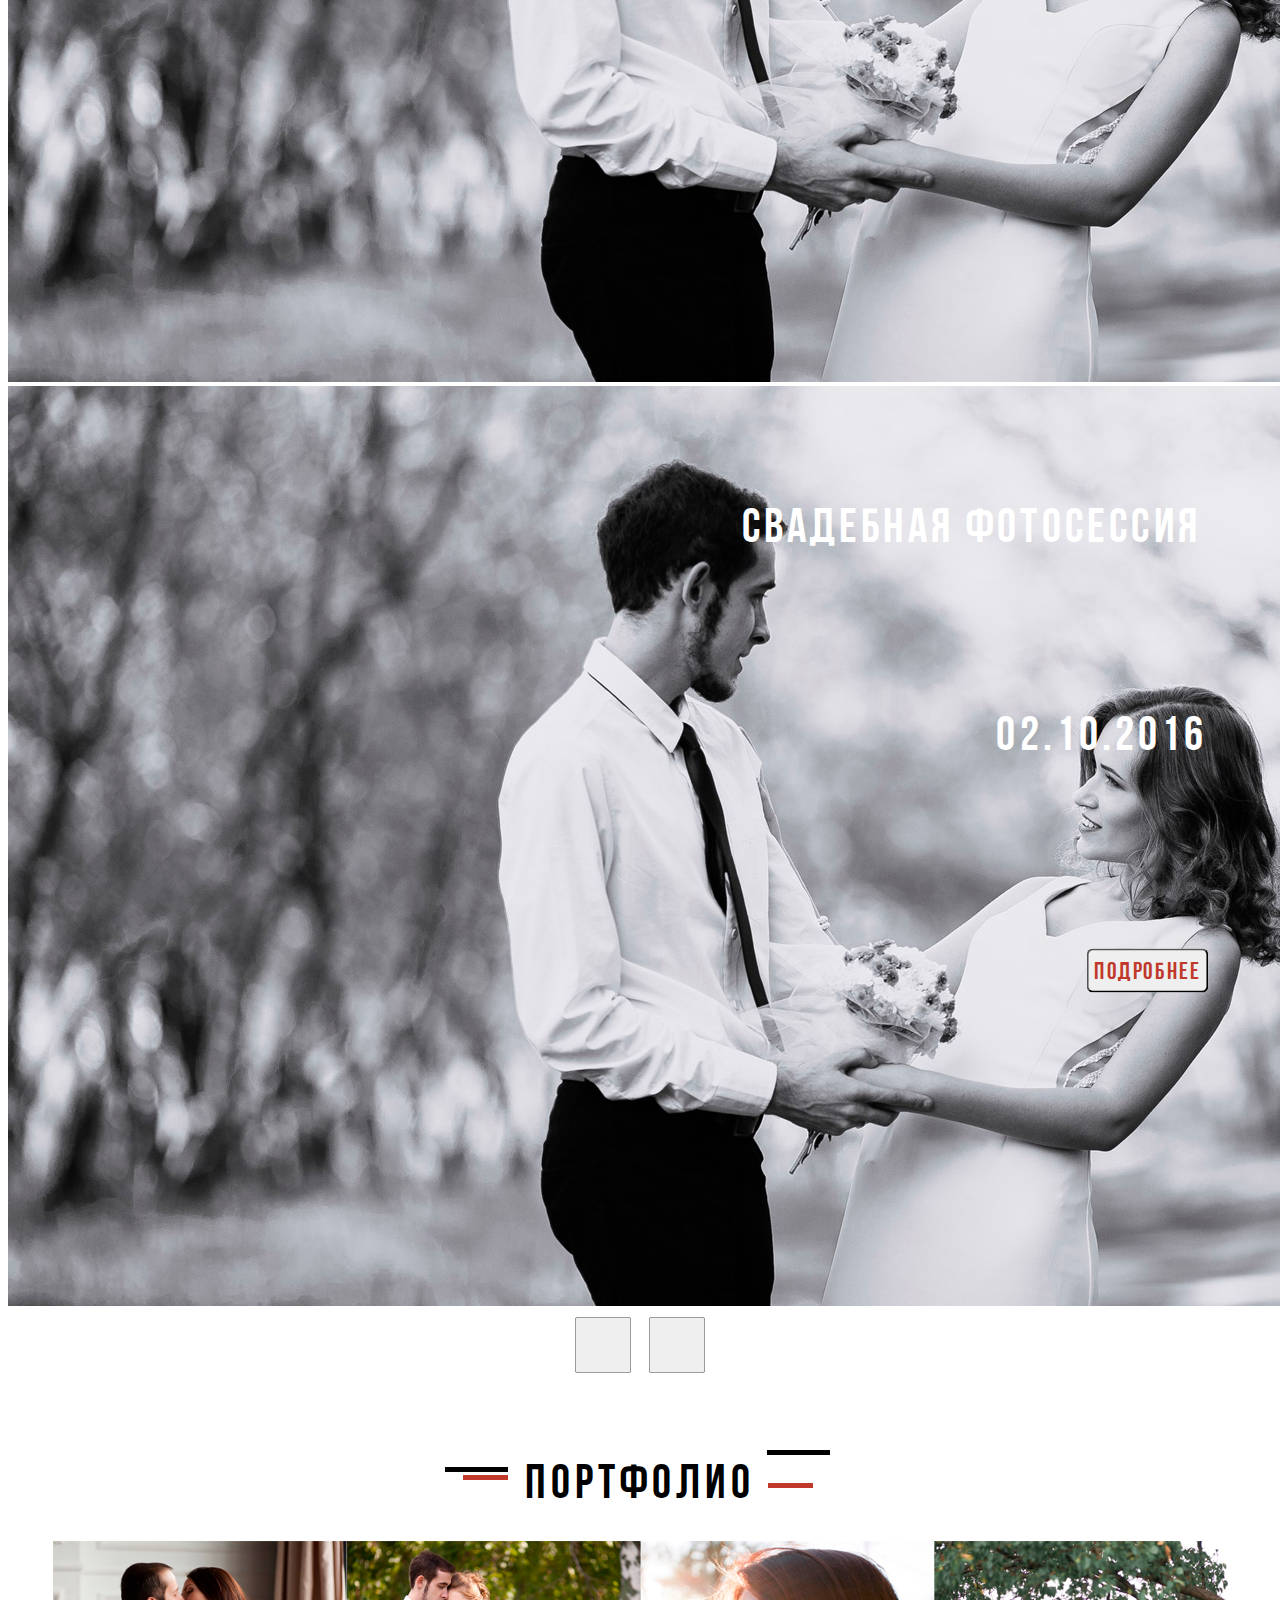
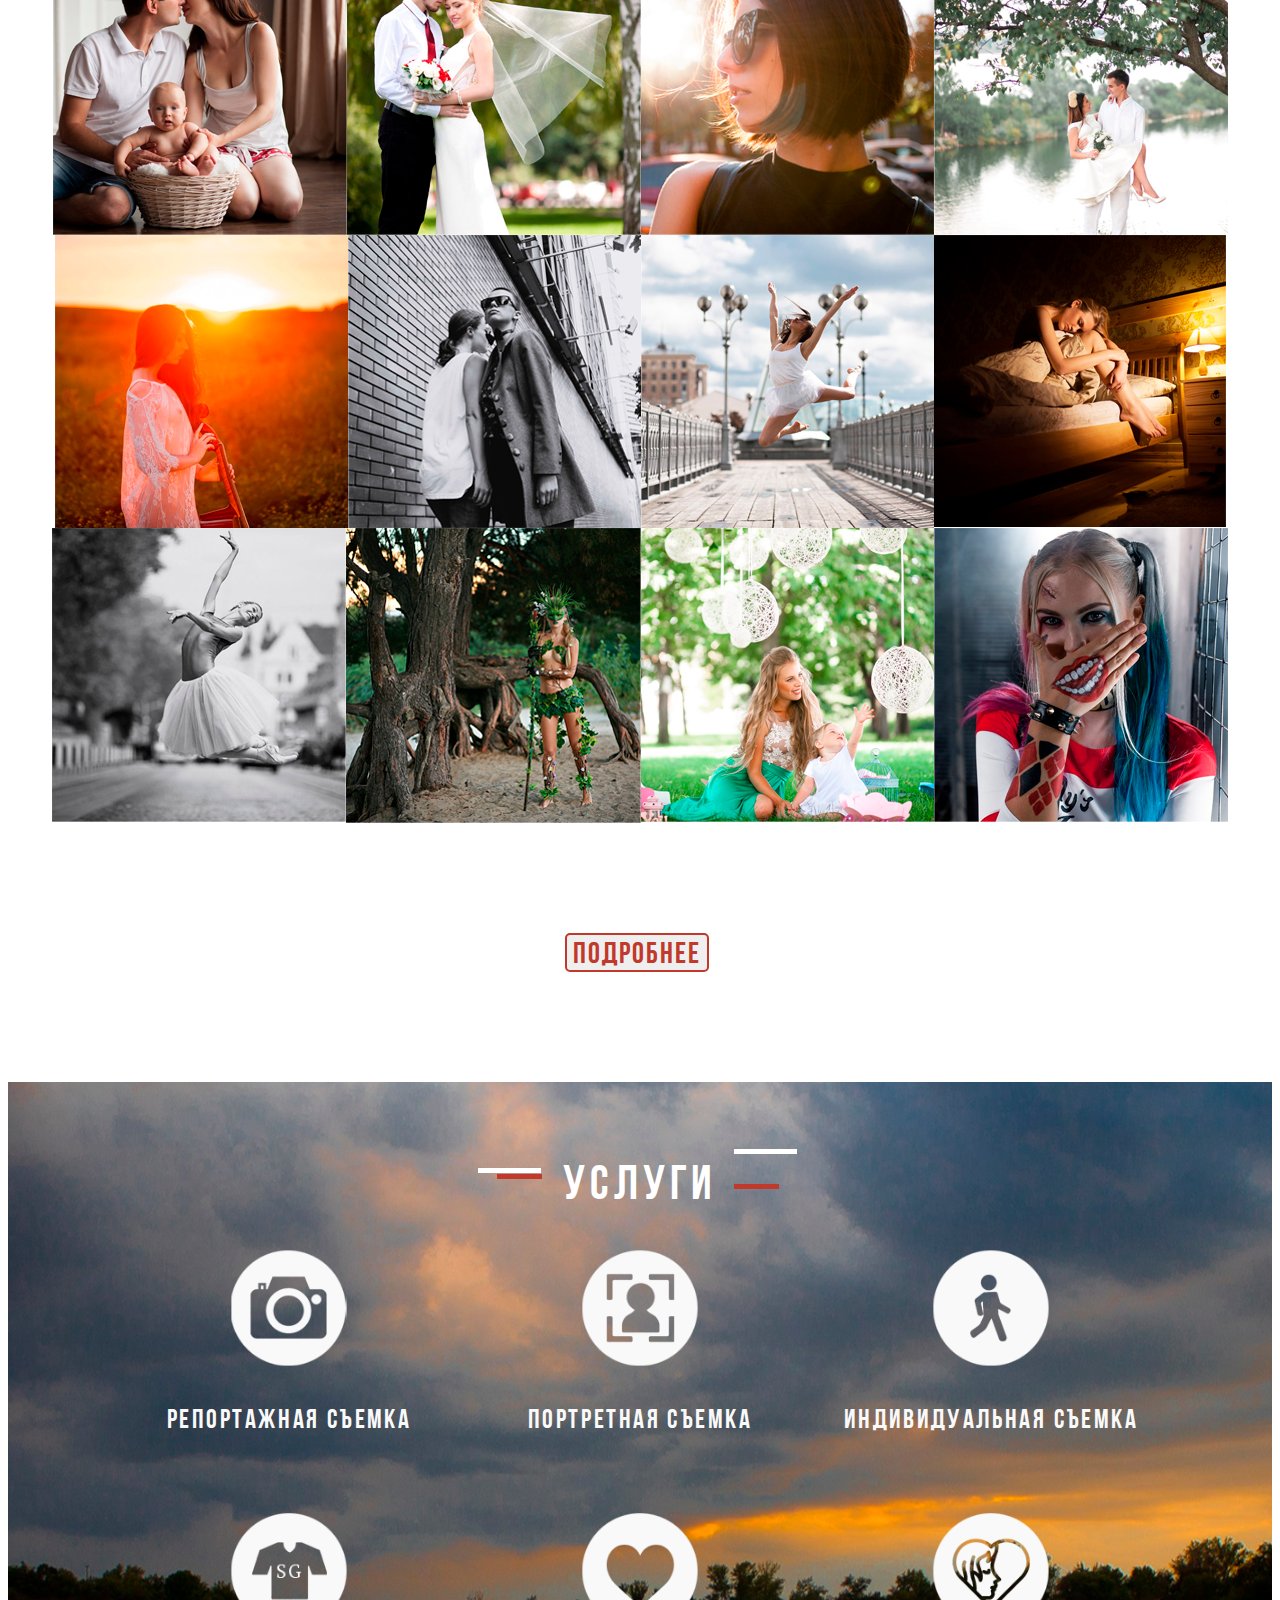
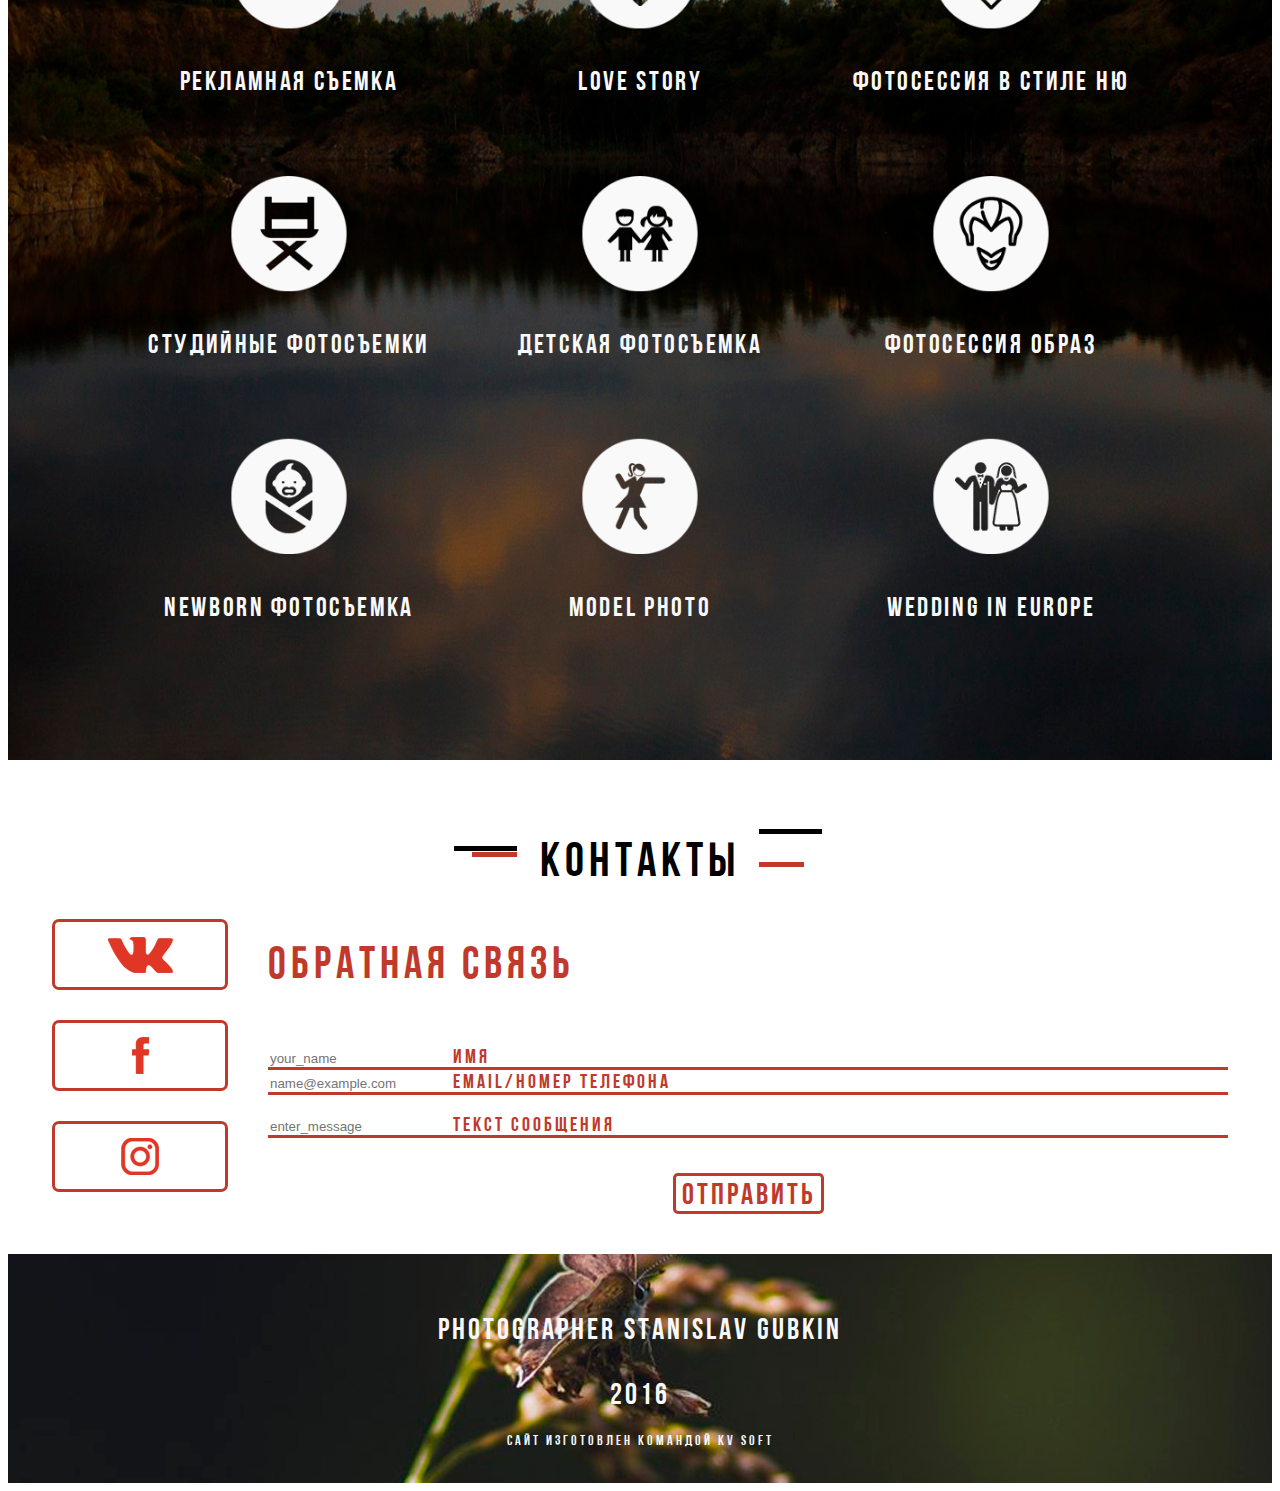
<file: Layouts/Layout 15/index.html>
<!doctype html>
<html lang="en">

<head>
   <meta charset="utf-8">
   <meta name="viewport" content="width=device-width, initial-scale=1">

   <link href="https://cdn.jsdelivr.net/npm/bootstrap@5.0.0-beta3/dist/css/bootstrap.min.css" rel="stylesheet"
      integrity="sha384-eOJMYsd53ii+scO/bJGFsiCZc+5NDVN2yr8+0RDqr0Ql0h+rP48ckxlpbzKgwra6" crossorigin="anonymous">

   <link rel="stylesheet" href="./fonts/bebas-neue/bebas-neue.css">

   <link rel="stylesheet" href=".//styles/styles.min.css">

   <title>Maket</title>

</head>

<body>
   <header>
      <div class="header-container">
         <div class="logo">
            <img class="photo" src=".//images/Logo.png" alt="">
         </div>
         <nav>
            <ul>
               <li><a href="#">Обо мне</a></li>
               <li><a href="#">Портфолио</a></li>
               <li><a href="#">Услуги</a></li>
               <li><a href="#">Контакты</a></li>
            </ul>
         </nav>
         <div class="burger active">
            <div class="line"></div>
            <ul>
               <li><a href="#">Обо мне</a></li>
               <li><a href="#">Портфолио</a></li>
               <li><a href="#">Услуги</a></li>
               <li><a href="#">Контакты</a></li>
            </ul>
         </div>
         <div class="social">
            <div class="search">
               <a href="#"></a>
            </div>
            <div class="vk">
               <a href="#"></a>
            </div>
            <div class="facebook">
               <a href="#"></a>
            </div>
            <div class="instagram">
               <a href="#"></a>
            </div>
         </div>
      </div>
   </header>

   <main>
      <div id="carouselExampleControls" class="carousel slide" data-bs-ride="carousel">
         <div class="carousel-inner">
            <div class="carousel-item active">
               <img src="./images/main-fon.png" class="d-block w-100" alt="...">
            </div>
            <div class="carousel-item">
               <img src="./images/main-fon.png" class="d-block w-100" alt="...">
            </div>
            <div class="carousel-item">
               <img src="./images/main-fon.png" class="d-block w-100" alt="...">
            </div>
         </div>

         <button class="carousel-control-prev position-l" type="button" data-bs-target="#carouselExampleControls"
            data-bs-slide="prev">
            <span class="left"></span>
         </button>

         <button class="carousel-control-next position-r" type="button" data-bs-target="#carouselExampleControls"
            data-bs-slide="next">
            <span class="right"></span>
         </button>

         <h2>Свадебная фотосессия</h2>
         <h2 class="two">02.10.2016</h2>
         <button type="button" class="btn btn-light my-bottom">подробнее</button>
      </div>
   </main>

   <div class="portfolio">
      <div class="text">
         <h2>Портфолио</h2>
      </div>
   </div>

   <div class="galary">
      <div class="photo">
         <img src=".//images/1.png" alt="">
         <div class="title">
            <h2>Детская съемка</h2>
            <h2>16.09.2016</h2>
            <button type="button" class="btn btn-outline-light space">Подробнее</button>
         </div>
      </div>

      <div class="photo">
         <img src=".//images/2.png" alt="">
         <div class="title">
            <h2>Детская съемка</h2>
            <h2>16.09.2016</h2>
            <button type="button" class="btn btn-outline-light space">Подробнее</button>
         </div>
      </div>

      <div class="photo">
         <img src=".//images/3.png" alt="">
         <div class="title">
            <h2>Детская съемка</h2>
            <h2>16.09.2016</h2>
            <button type="button" class="btn btn-outline-light space">Подробнее</button>
         </div>
      </div>

      <div class="photo">
         <img src=".//images/4.png" alt="">
         <div class="title">
            <h2>Детская съемка</h2>
            <h2>16.09.2016</h2>
            <button type="button" class="btn btn-outline-light space">Подробнее</button>
         </div>
      </div>

      <div class="photo">
         <img src=".//images/5.png" alt="">
         <div class="title">
            <h2>Детская съемка</h2>
            <h2>16.09.2016</h2>
            <button type="button" class="btn btn-outline-light space">Подробнее</button>
         </div>
      </div>

      <div class="photo">
         <img src=".//images/6.png" alt="">
         <div class="title">
            <h2>Детская съемка</h2>
            <h2>16.09.2016</h2>
            <button type="button" class="btn btn-outline-light space">Подробнее</button>
         </div>
      </div>

      <div class="photo">
         <img src=".//images/7.png" alt="">
         <div class="title">
            <h2>Детская съемка</h2>
            <h2>16.09.2016</h2>
            <button type="button" class="btn btn-outline-light space">Подробнее</button>
         </div>
      </div>

      <div class="photo">
         <img src=".//images/8.png" alt="">
         <div class="title">
            <h2>Детская съемка</h2>
            <h2>16.09.2016</h2>
            <button type="button" class="btn btn-outline-light space">Подробнее</button>
         </div>
      </div>

      <div class="photo">
         <img src=".//images/9.png" alt="">
         <div class="title">
            <h2>Детская съемка</h2>
            <h2>16.09.2016</h2>
            <button type="button" class="btn btn-outline-light space">Подробнее</button>
         </div>
      </div>

      <div class="photo">
         <img src=".//images/10.png" alt="">
         <div class="title">
            <h2>Детская съемка</h2>
            <h2>16.09.2016</h2>
            <button type="button" class="btn btn-outline-light space">Подробнее</button>
         </div>
      </div>

      <div class="photo">
         <img src=".//images/11.png" alt="">
         <div class="title">
            <h2>Детская съемка</h2>
            <h2>16.09.2016</h2>
            <button type="button" class="btn btn-outline-light space">Подробнее</button>
         </div>
      </div>

      <div class="photo">
         <img src=".//images/12.png" alt="">
         <div class="title">
            <h2>Детская съемка</h2>
            <h2>16.09.2016</h2>
            <button type="button" class="btn btn-outline-light space">Подробнее</button>
         </div>
      </div>
   </div>

   <button type="button" class="btn btn-outline-danger my-bottton-2">Подробнее</button>

   <div class="services">
      <div class="portfolio new">
         <div class="text">
            <h2>Услуги</h2>
         </div>
         <div class="services-items">
            <div class="title">
               <img src="./images/rep.png" alt="">
               <h3>Репортажная съемка</h3>
            </div>

            <div class="title">
               <img src="./images/port.png" alt="">
               <h3>Портретная съемка</h3>
            </div>

            <div class="title">
               <img src="./images/ind.png" alt="">
               <h3>Индивидуальная съемка</h3>
            </div>

            <div class="title">
               <img src="./images/rekl.png" alt="">
               <h3>Рекламная съемка</h3>
            </div>

            <div class="title">
               <img src="./images/love.png" alt="">
               <h3>Love story</h3>
            </div>

            <div class="title">
               <img src="./images/nu.png" alt="">
               <h3>Фотосессия в стиле ню</h3>
            </div>

            <div class="title">
               <img src="./images/stud.png" alt="">
               <h3>Студийные фотосъемки</h3>
            </div>

            <div class="title">
               <img src="./images/detsk.png" alt="">
               <h3>Детская фотосъемка</h3>
            </div>

            <div class="title">
               <img src="./images/obr.png" alt="">
               <h3>Фотосессия образ</h3>
            </div>

            <div class="title">
               <img src="./images/newborn.png" alt="">
               <h3>Newborn фотосъемка</h3>
            </div>

            <div class="title">
               <img src="./images/model.png" alt="">
               <h3>Model photo</h3>
            </div>

            <div class="title">
               <img src="./images/wedd.png" alt="">
               <h3>Wedding in europe</h3>
            </div>
         </div>
      </div>
   </div>

   <div class="contacts">
      <div class="portfolio new-2">
         <div class="text">
            <h2>Контакты</h2>
         </div>
      </div>

      <div class="forms">

         <div class="social-button">
            <div class="vk-button"><a href="#"></a></div>
            <div class="facebook-button"><a href="#"></a></div>
            <div class="instagram-button"><a href="#"></a></div>
         </div>

         <form action="#" method="POST">
            <div class="name">
               <h2>Обратная связь</h2>
            </div>

            <div class="container">
               <div class="row">
                  <div class="col-lg-4">
                     <div class="form-floating my-form mb-3">
                        <input type="text" class="form-control" id="name" placeholder="your_name">
                        <label for="name">ИМЯ</label>
                     </div>
                  </div>
                  <div class="col-lg-8">
                     <div class="form-floating my-form mb-3">
                        <input type="email" class="form-control" id="mail" placeholder="name@example.com">
                        <label for="mail">EMAIL/НОМЕР ТЕЛЕФОНА</label>
                     </div>
                  </div>
                  <div class="col-lg-12">
                     <div class="form-floating my-form">
                        <input type="text" class="form-control" id="message" placeholder="enter_message">
                        <label for="message">ТЕКСТ СООБЩЕНИЯ</label>
                     </div>
                  </div>
               </div>
            </div>

            <div class="confirm">
               <input type="submit" value="ОТПРАВИТЬ">
            </div>
         </form>
      </div>
   </div>

   <footer>
      <h2 class="photographer">Photographer Stanislav Gubkin</h2> <br>
      <h2 class="year">2016</h2><br>
      <h3 class="company">Сайт изготовлен командой KV SOFT</h3>
   </footer>












   <script src="https://cdn.jsdelivr.net/npm/bootstrap@5.0.0-beta3/dist/js/bootstrap.bundle.min.js"
      integrity="sha384-JEW9xMcG8R+pH31jmWH6WWP0WintQrMb4s7ZOdauHnUtxwoG2vI5DkLtS3qm9Ekf"
      crossorigin="anonymous"></script>

   <!-- Option 2: Separate Popper and Bootstrap JS -->
   <!--
    <script src="https://cdn.jsdelivr.net/npm/@popperjs/core@2.9.1/dist/umd/popper.min.js" integrity="sha384-SR1sx49pcuLnqZUnnPwx6FCym0wLsk5JZuNx2bPPENzswTNFaQU1RDvt3wT4gWFG" crossorigin="anonymous"></script>
    <script src="https://cdn.jsdelivr.net/npm/bootstrap@5.0.0-beta3/dist/js/bootstrap.min.js" integrity="sha384-j0CNLUeiqtyaRmlzUHCPZ+Gy5fQu0dQ6eZ/xAww941Ai1SxSY+0EQqNXNE6DZiVc" crossorigin="anonymous"></script>
    -->
</body>

</html>
</file>
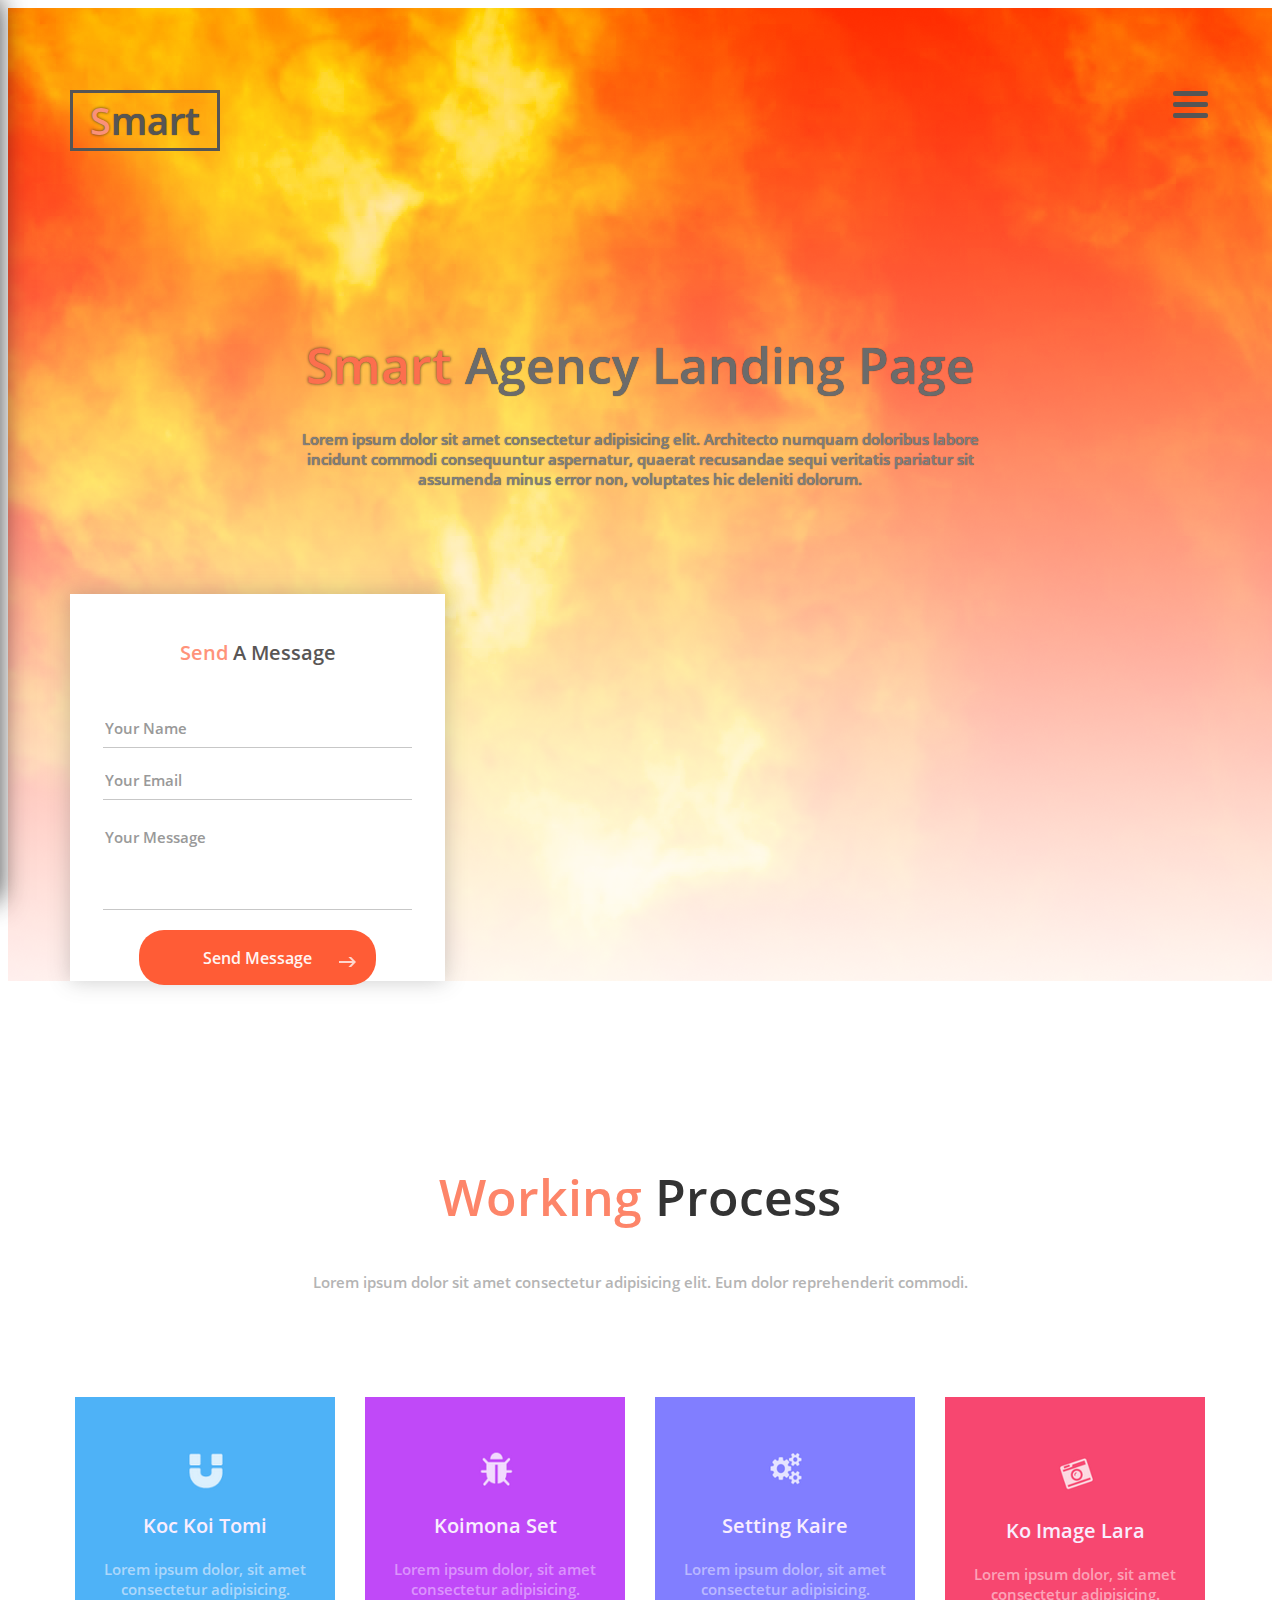
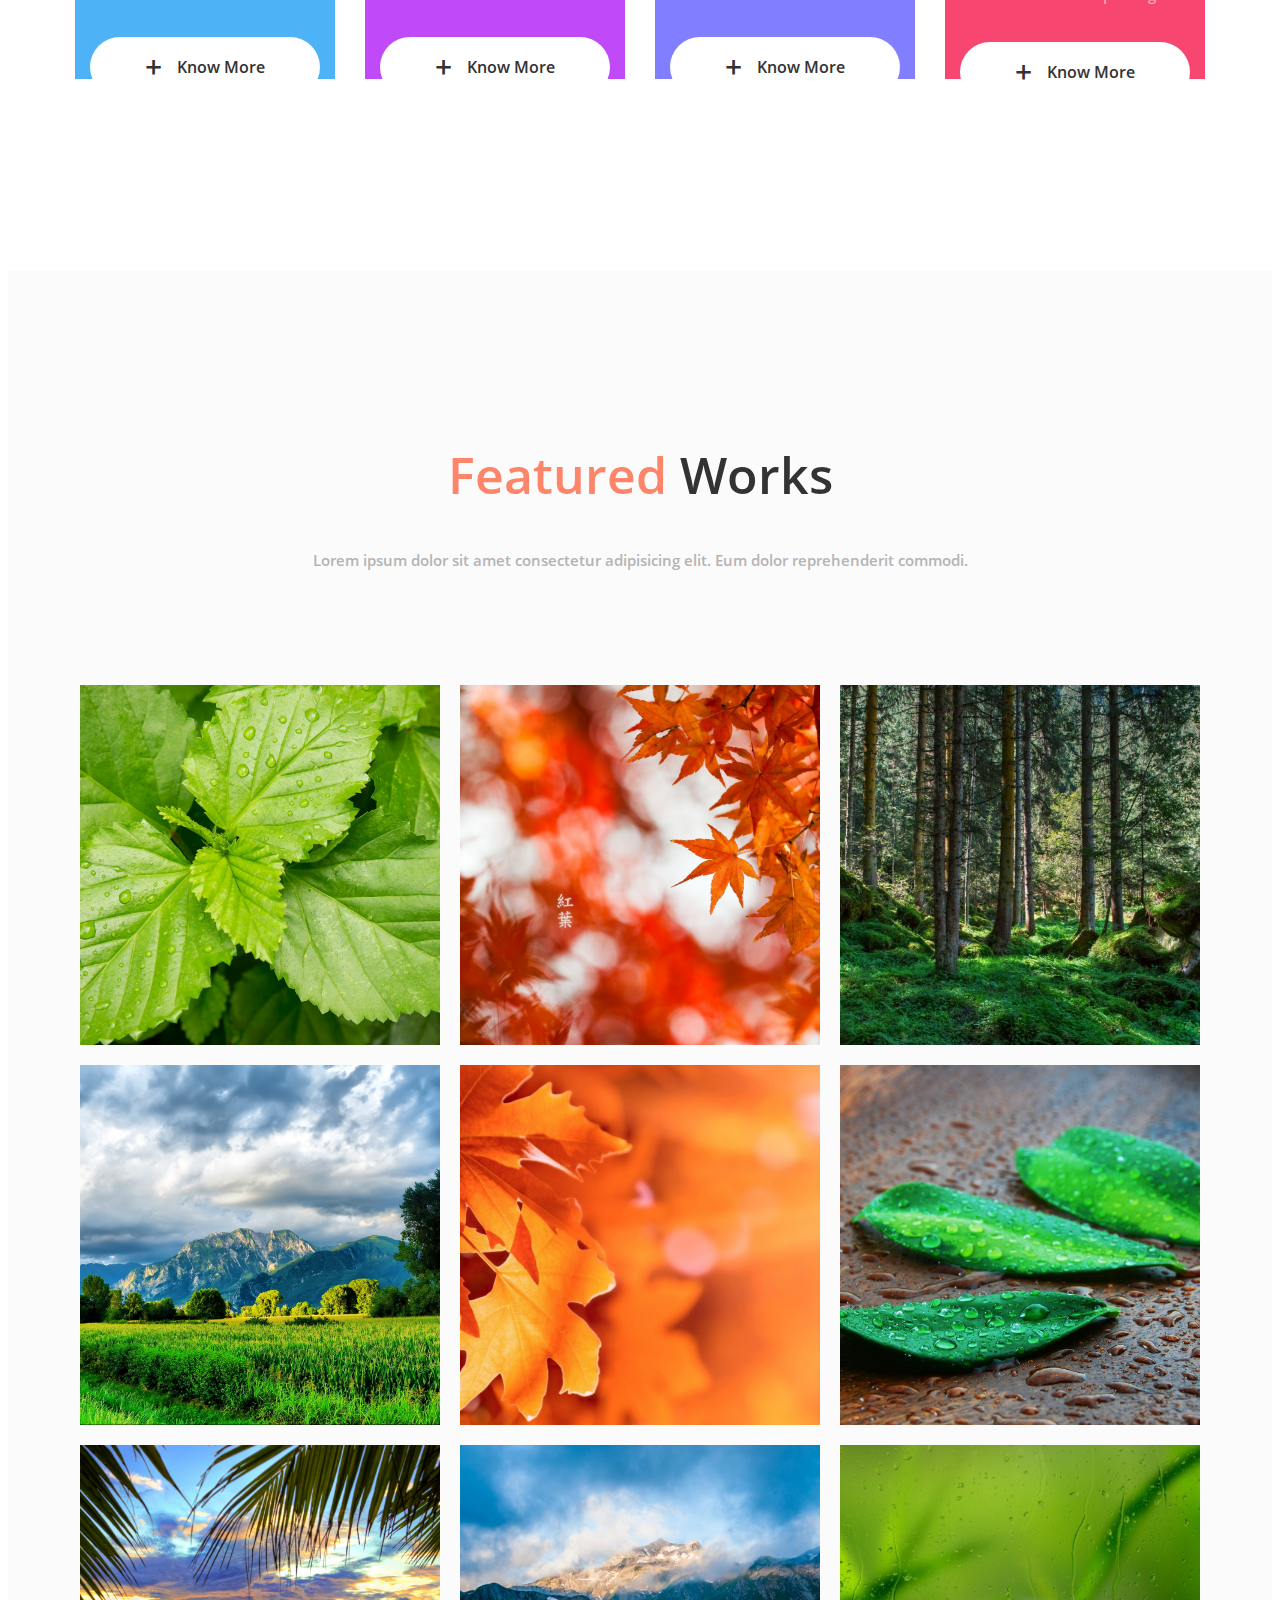
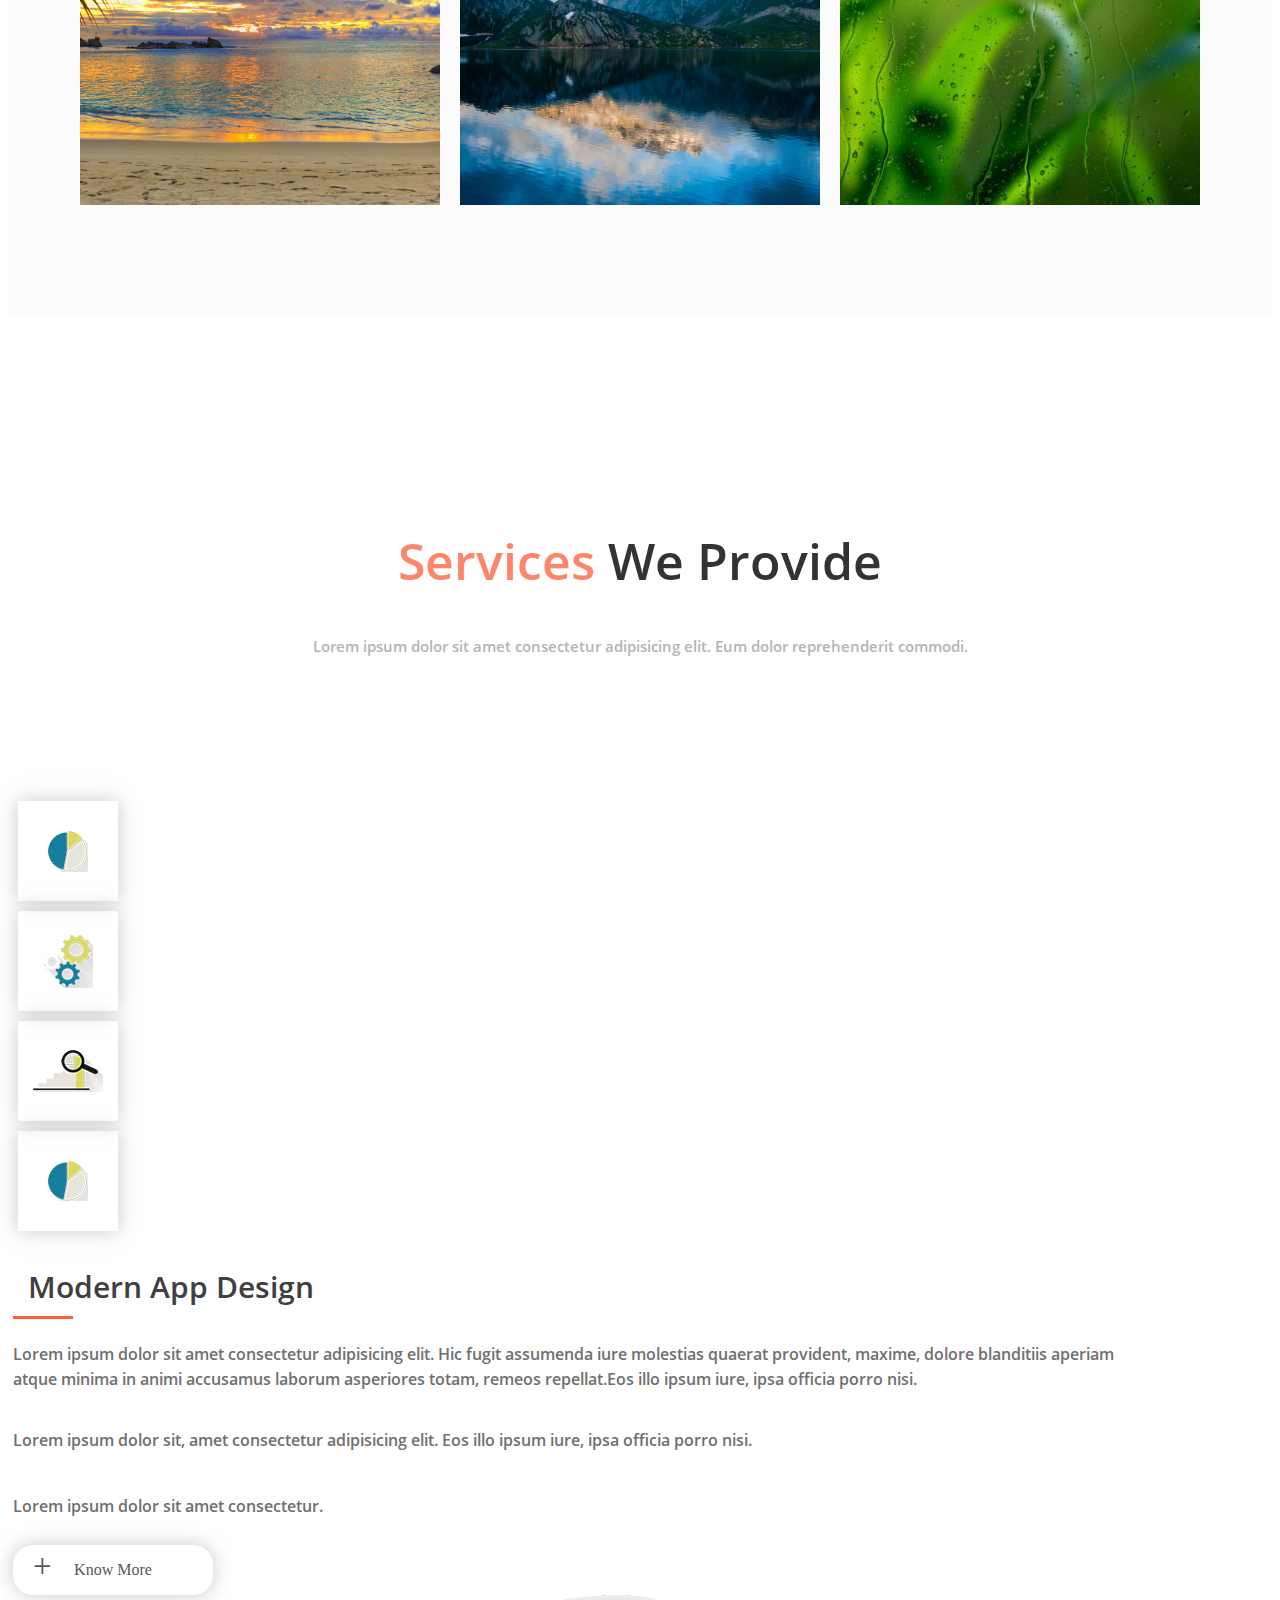
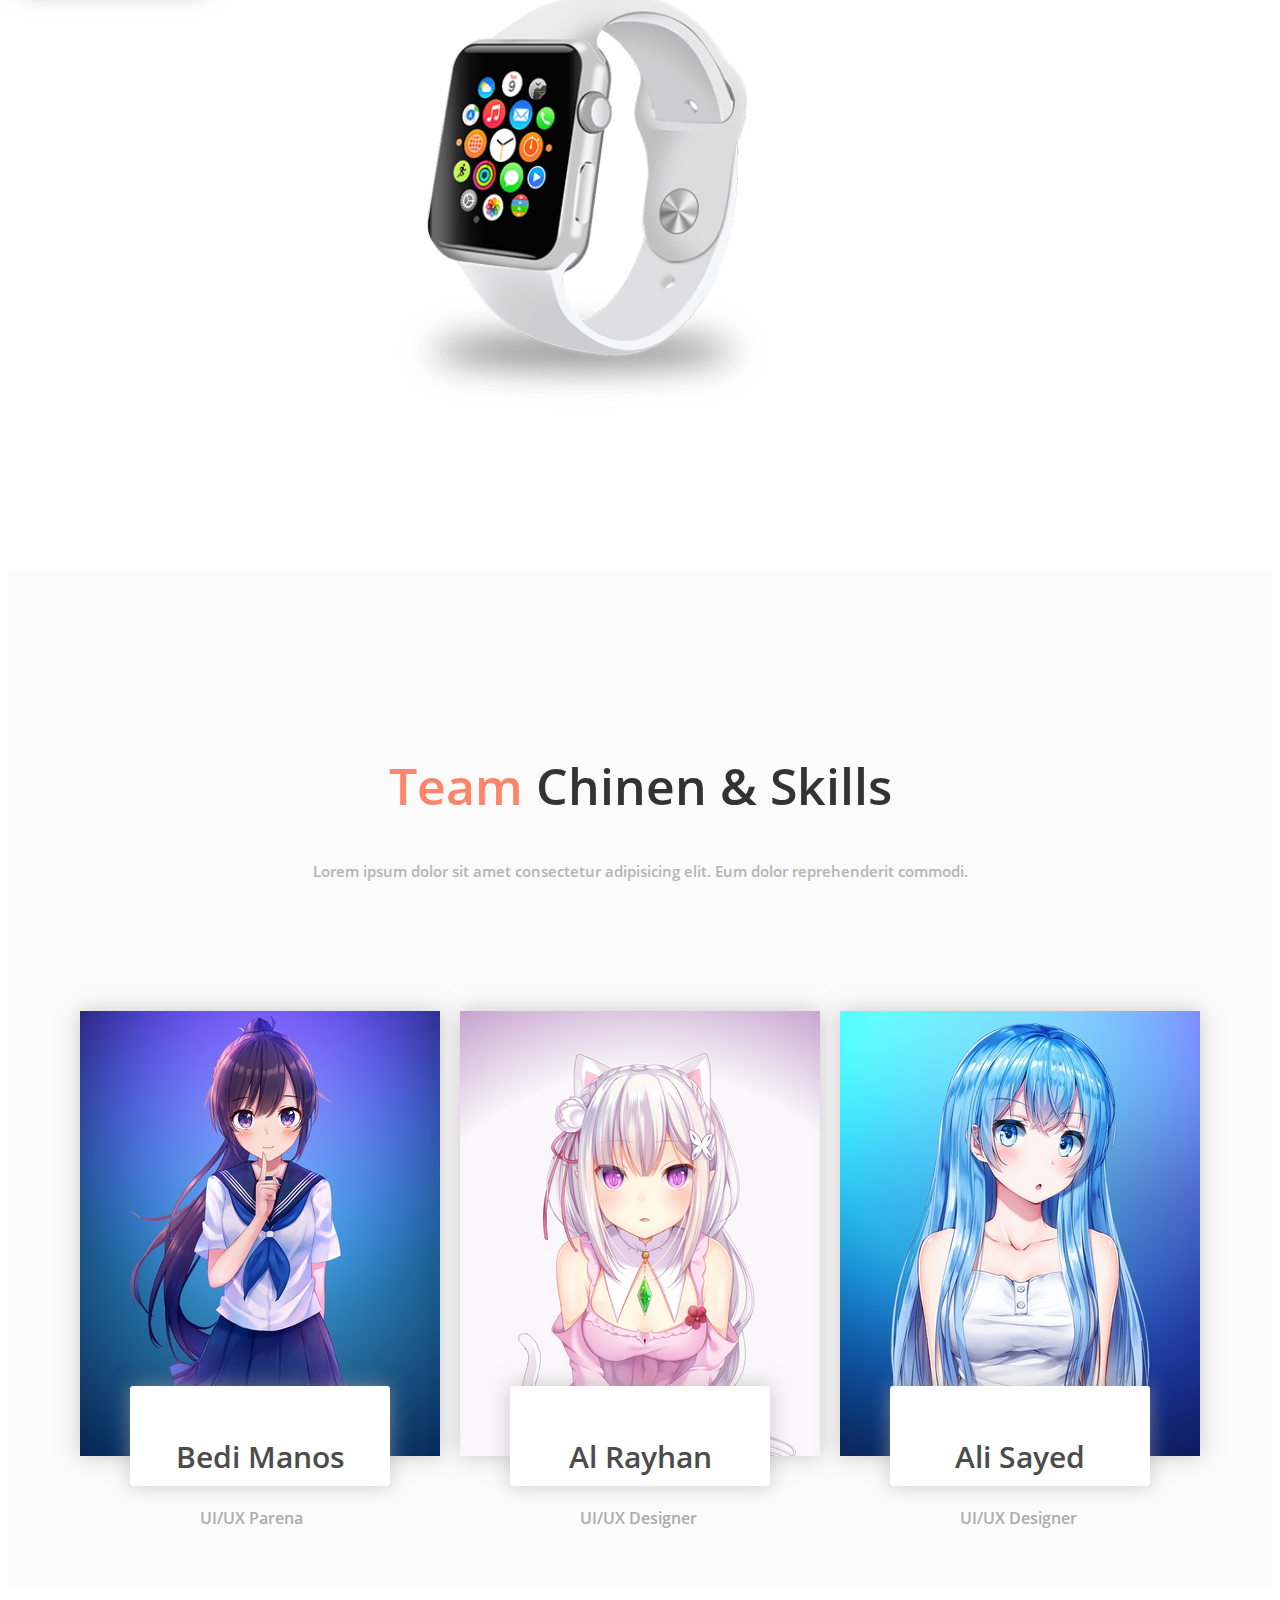
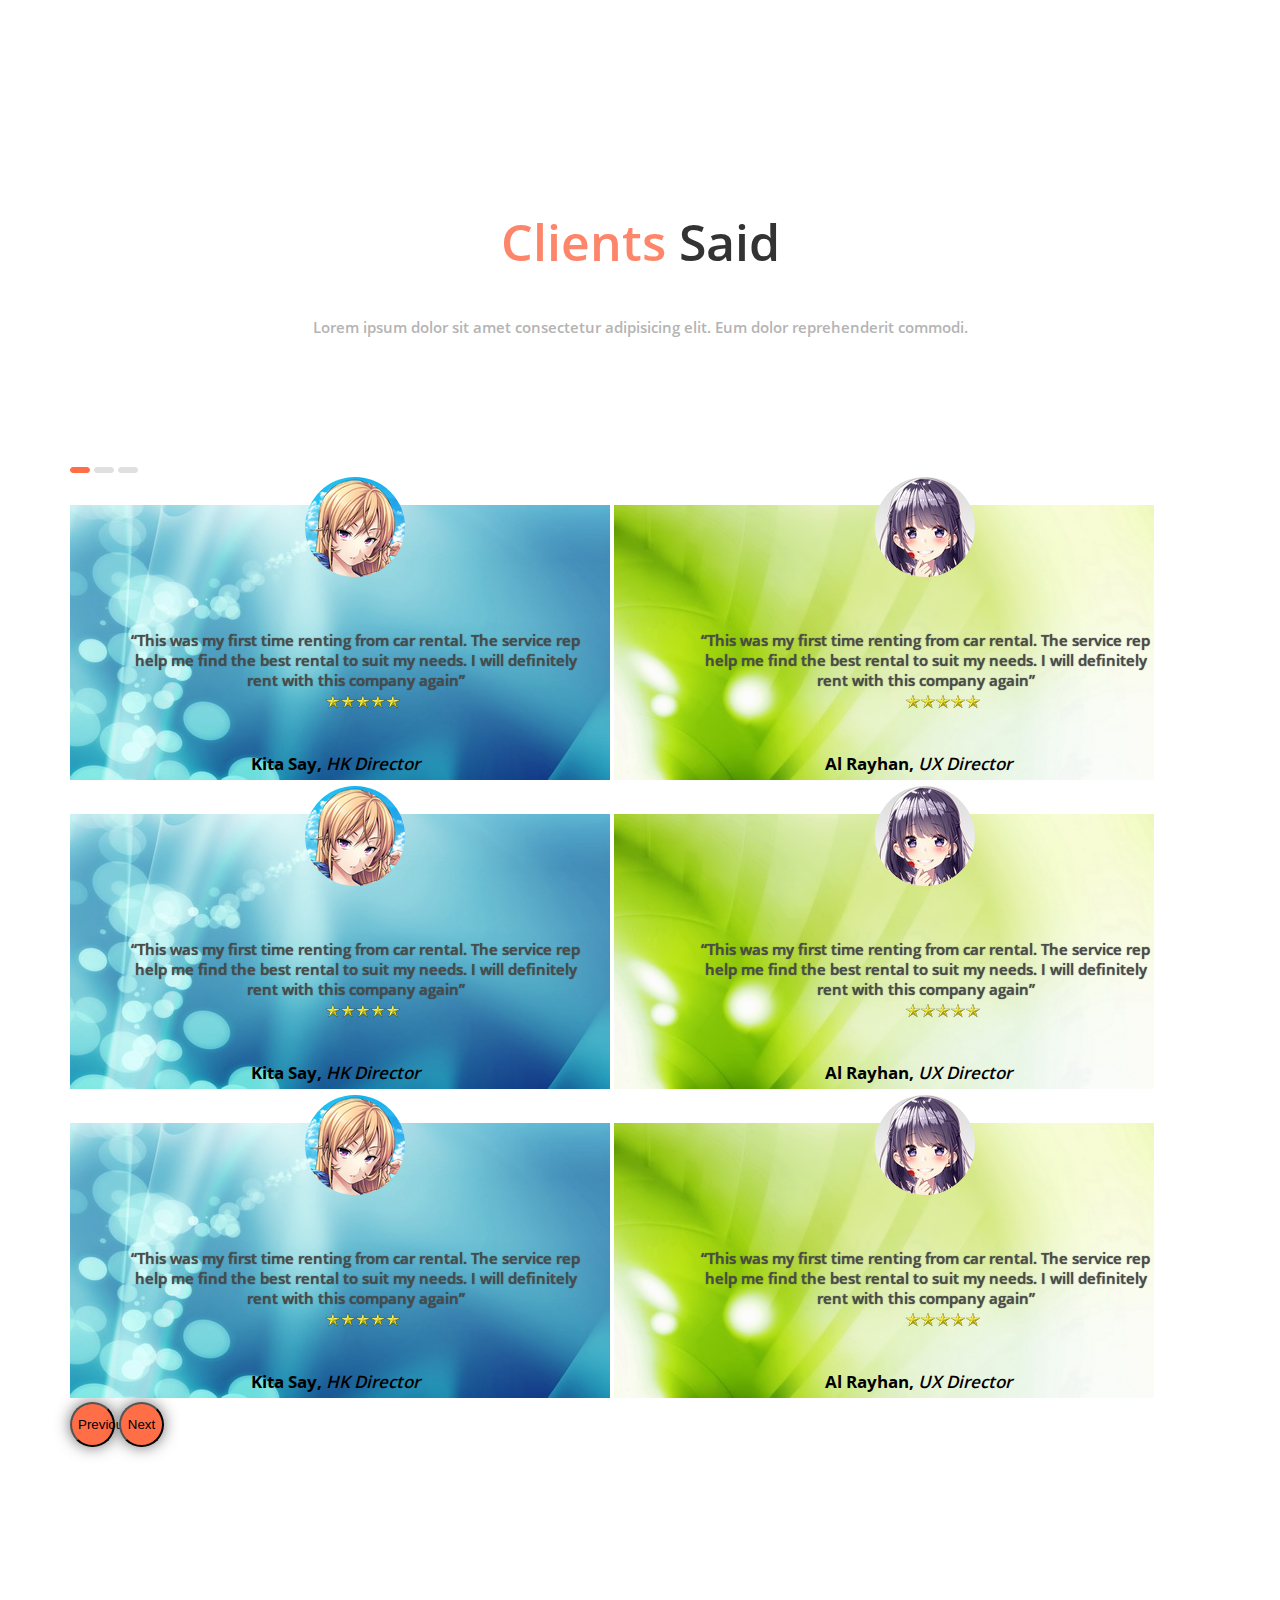
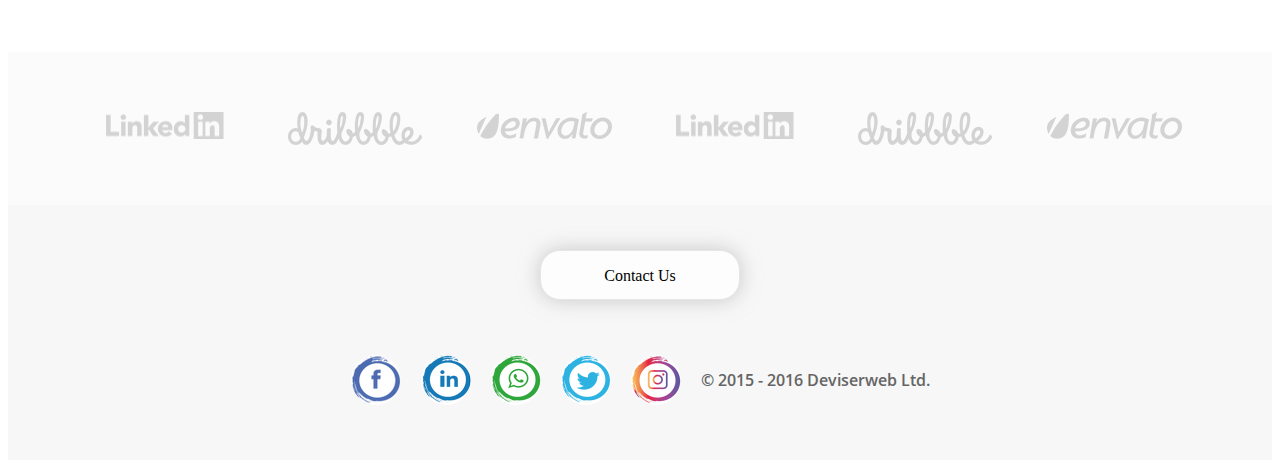
<file: Layouts/Layout 16/index.html>
<!doctype html>
<html lang="en">

<head>
  <meta charset="utf-8">
  <meta name="viewport" content="width=device-width, initial-scale=1">

  <link href="https://cdn.jsdelivr.net/npm/bootstrap@5.0.1/dist/css/bootstrap.min.css" rel="stylesheet"
    integrity="sha384-+0n0xVW2eSR5OomGNYDnhzAbDsOXxcvSN1TPprVMTNDbiYZCxYbOOl7+AMvyTG2x" crossorigin="anonymous">
  <title>Second Layout</title>
  <link rel="stylesheet" href="./styles/style.min.css">
  <link rel="stylesheet" href="./fonts/open-sans/open-sans.css">
</head>

<body>
  <div class="section-one">
    <header>
      <div class="container">
        <div class="row">
          <div class="col-lg-12">
            <div class="logo">Smart</div>
            <div class="button">
              <div class="line1"></div>
              <div class="line2"></div>
              <div class="line3"></div>
            </div>
            <nav>
              <a href="#">Main</a><a href="#">Gallery</a><a href="#">Contacts</a><a href="#">About Us</a>
            </nav>
          </div>
        </div>
      </div>
      <h2><span>Smart</span> Agency Landing Page</h2>
      <p>Lorem ipsum dolor sit amet consectetur adipisicing elit. Architecto numquam doloribus labore incidunt commodi
        consequuntur aspernatur, quaerat recusandae sequi veritatis pariatur sit assumenda minus error non, voluptates
        hic deleniti dolorum.</p>
      <div class="main-contacts">
        <div class="contacts">
          <h3><span>Send</span> A Message</h3>
          <form action="#" method="POST">
            <input type="text" name="name" placeholder="Your Name">
            <input type="email" name="email" placeholder="Your Email">
            <textarea name="message" placeholder="Your Message"></textarea>
            <input type="submit" value="Send Message">
            <div class="course"></div>
          </form>
        </div>
      </div>
    </header>
  </div>

  <div class="section-two">
    <div class="title">
      <h2><span>Working</span> Process</h2>
      <p>Lorem ipsum dolor sit amet consectetur adipisicing elit. Eum dolor reprehenderit commodi.</p>
    </div>
    <div class="services">
      <div class="tomi">
        <div class="logo-one"></div>
        <h3>Koc Koi Tomi</h3>
        <p>Lorem ipsum dolor, sit amet consectetur adipisicing.</p>
        <div class="inform-button">
          <p>Know More</p>
          <a href="#"></a>
        </div>
      </div>

      <div class="set">
        <div class="logo-two"></div>
        <h3>Koimona Set</h3>
        <p>Lorem ipsum dolor, sit amet consectetur adipisicing.</p>
        <div class="inform-button">
          <p>Know More</p>
          <a href="#"></a>
        </div>
      </div>

      <div class="kaire">
        <div class="logo-three"></div>
        <h3>Setting Kaire</h3>
        <p>Lorem ipsum dolor, sit amet consectetur adipisicing.</p>
        <div class="inform-button">
          <p>Know More</p>
          <a href="#"></a>
        </div>
      </div>

      <div class="lara">
        <div class="logo-four"></div>
        <h3>Ko Image Lara</h3>
        <p>Lorem ipsum dolor, sit amet consectetur adipisicing.</p>
        <div class="inform-button">
          <p>Know More</p>
          <a href="#"></a>
        </div>
      </div>
    </div>
  </div>

  <div class="section-three">
    <div class="title">
      <h2><span>Featured</span> Works</h2>
      <p>Lorem ipsum dolor sit amet consectetur adipisicing elit. Eum dolor reprehenderit commodi.</p>
    </div>
    <div class="gallery">
      <div class="one"></div>
      <div class="two"></div>
      <div class="three"></div>
      <div class="four"></div>
      <div class="five"></div>
      <div class="six"></div>
      <div class="seven"></div>
      <div class="eight"></div>
      <div class="nine"></div>
    </div>
  </div>

  <div class="section-four">
    <div class="title">
      <h2><span>Services</span> We Provide</h2>
      <p>Lorem ipsum dolor sit amet consectetur adipisicing elit. Eum dolor reprehenderit commodi.</p>
    </div>
    <div class="container">
      <div class="row">
        <div class="col-lg-2">
          <div class="diagram-one">
            <a href="#"></a>
          </div>
          <div class="options">
            <a href="#"></a>
          </div>
          <div class="step">
            <a href="#"></a>
          </div>
          <div class="diagram-two">
            <a href="#"></a>
          </div>
        </div>
        <div class="col-lg-6">
          <h3>Modern App Design</h3>
          <p>Lorem ipsum dolor sit amet consectetur adipisicing elit. Hic fugit assumenda iure molestias quaerat
            provident, maxime, dolore blanditiis aperiam atque minima in animi accusamus laborum asperiores totam,
            remeos repellat.Eos illo ipsum iure, ipsa officia porro nisi.</p>

          <p>Lorem ipsum dolor sit, amet consectetur adipisicing elit. Eos illo ipsum iure, ipsa officia porro nisi.</p>

          <p>Lorem ipsum dolor sit amet consectetur.</p>

          <div class="service-button">Know More
            <a href="#"></a>
          </div>
        </div>
        <div class="col-lg-4"></div>
      </div>
    </div>
  </div>

  <div class="section-five">
    <div class="title">
      <h2><span>Team</span> Chinen & Skills</h2>
      <p>Lorem ipsum dolor sit amet consectetur adipisicing elit. Eum dolor reprehenderit commodi.</p>
    </div>
    <div class="personal">
      <div class="bedi">
        <div class="bedi-name">
          <h3>Bedi Manos</h3>
          <p>UI/UX Parena</p>
        </div>
        <div class="bedi-info">
          <p>UI/UX Design</p>
          <div class="level-one"></div>
          <p>English</p>
          <div class="level-two"></div>
          <p>Communication</p>
          <div class="level-three"></div>
          <h3>Bedi Manos</h3>
          <p class="p-info">UI/UX Parena</p>
          <div class="social">
            <div class="twit1">
              <a href="#"></a>
            </div>
            <div class="face">
              <a href="#"></a>
            </div>
            <div class="twit2">
              <a href="#"></a>
            </div>
          </div>
        </div>
      </div>

      <div class="rayhan">
        <div class="rayhan-name">
          <h3>Al Rayhan</h3>
          <p>UI/UX Designer</p>
        </div>
        <div class="rayhan-info">
          <p>UI/UX Design</p>
          <div class="level-one"></div>
          <p>English</p>
          <div class="level-two"></div>
          <p>Communication</p>
          <div class="level-three"></div>
          <h3>Al Rayhan</h3>
          <p class="p-info">UI/UX Designer</p>
          <div class="social">
            <div class="twit1">
              <a href="#"></a>
            </div>
            <div class="face">
              <a href="#"></a>
            </div>
            <div class="twit2">
              <a href="#"></a>
            </div>
          </div>
        </div>
      </div>

      <div class="ali">
        <div class="ali-name">
          <h3>Ali Sayed</h3>
          <p>UI/UX Designer</p>
        </div>
        <div class="ali-info">
          <p>UI/UX Design</p>
          <div class="level-one"></div>
          <p>English</p>
          <div class="level-two"></div>
          <p>Communication</p>
          <div class="level-three"></div>
          <h3>Ali Sayed</h3>
          <p class="p-info">UI/UX Designer</p>
          <div class="social">
            <div class="twit1">
              <a href="#"></a>
            </div>
            <div class="face">
              <a href="#"></a>
            </div>
            <div class="twit2">
              <a href="#"></a>
            </div>
          </div>
        </div>
      </div>
    </div>
  </div>

  <div class="section-six">
    <div class="title">
      <h2><span>Clients</span> Said</h2>
      <p>Lorem ipsum dolor sit amet consectetur adipisicing elit. Eum dolor reprehenderit commodi.</p>
    </div>
    <div id="carouselExampleCaptions" class="carousel slide" data-bs-ride="carousel">

      <div class="carousel-indicators">
        <button type="button" data-bs-target="#carouselExampleCaptions" data-bs-slide-to="0" class="size active"
          aria-current="true" aria-label="Slide 1"></button>

        <button type="button" data-bs-target="#carouselExampleCaptions" data-bs-slide-to="1" aria-label="Slide 2"
          class="size"></button>

        <button type="button" data-bs-target="#carouselExampleCaptions" data-bs-slide-to="2" aria-label="Slide 3"
          class="size"></button>
      </div>

      <div class="carousel-inner">

        <div class="carousel-item active text-center uno">
          <img src="./images/uno.jpg" class="w-540 m-2 my-position2" alt="...">
          <img src="./images/dos.jpg" class="w-540 my-position m-2" alt="...">
          <div class="carousel-caption d-none d-md-block"></div>
          <div class="kitt"></div>
          <div class="all"></div>
          <p class="one-p">“This was my first time renting from car rental. The service rep help me find the best rental
            to suit my needs. I will definitely rent with this company again”</p>

          <p class="two-p">“This was my first time renting from car rental. The service rep help me find the best rental
            to suit my needs. I will definitely rent with this company again”</p>

          <div class="stars-left">
            <img src="./images/star.png" class="w-15 m-1" alt="...">
            <img src="./images/star.png" class="w-15 m-1" alt="...">
            <img src="./images/star.png" class="w-15 m-1" alt="...">
            <img src="./images/star.png" class="w-15 m-1" alt="...">
            <img src="./images/star.png" class="w-15 m-1" alt="...">
          </div>
          <div class="stars-right">
            <img src="./images/star.png" class="w-15 m-1" alt="...">
            <img src="./images/star.png" class="w-15 m-1" alt="...">
            <img src="./images/star.png" class="w-15 m-1" alt="...">
            <img src="./images/star.png" class="w-15 m-1" alt="...">
            <img src="./images/star.png" class="w-15 m-1" alt="...">
          </div>
          <p class="author1">Kita Say, <span>HK Director</span></p>
          <p class="author2">Al Rayhan, <span>UX Director</span></p>
        </div>

        <div class="carousel-item text-center dos">
          <img src="./images/uno.jpg" class="w-540 m-2 my-position2" alt="...">
          <img src="./images/dos.jpg" class="w-540 m-2 my-position" alt="...">
          <div class="carousel-caption d-none d-md-block">
          </div>
          <div class="kitt"></div>
          <div class="all"></div>
          <p class="one-p">“This was my first time renting from car rental. The service rep help me find the best rental
            to suit my needs. I will definitely rent with this company again”</p>

          <p class="two-p">“This was my first time renting from car rental. The service rep help me find the best rental
            to suit my needs. I will definitely rent with this company again”</p>

          <div class="stars-left">
            <img src="./images/star.png" class="w-15 m-1" alt="...">
            <img src="./images/star.png" class="w-15 m-1" alt="...">
            <img src="./images/star.png" class="w-15 m-1" alt="...">
            <img src="./images/star.png" class="w-15 m-1" alt="...">
            <img src="./images/star.png" class="w-15 m-1" alt="...">
          </div>
          <div class="stars-right">
            <img src="./images/star.png" class="w-15 m-1" alt="...">
            <img src="./images/star.png" class="w-15 m-1" alt="...">
            <img src="./images/star.png" class="w-15 m-1" alt="...">
            <img src="./images/star.png" class="w-15 m-1" alt="...">
            <img src="./images/star.png" class="w-15 m-1" alt="...">
          </div>
          <p class="author1">Kita Say, <span>HK Director</span></p>
          <p class="author2">Al Rayhan, <span>UX Director</span></p>
        </div>

        <div class="carousel-item text-center tres">
          <img src="./images/uno.jpg" class="w-540 m-2 my-position2" alt="...">
          <img src="./images/dos.jpg" class="w-540 m-2 my-position" alt="...">
          <div class="carousel-caption d-none d-md-block">
          </div>
          <div class="kitt"></div>
          <div class="all"></div>
          <p class="one-p">“This was my first time renting from car rental. The service rep help me find the best rental
            to suit my needs. I will definitely rent with this company again”</p>

          <p class="two-p">“This was my first time renting from car rental. The service rep help me find the best rental
            to suit my needs. I will definitely rent with this company again”</p>

          <div class="stars-left">
            <img src="./images/star.png" class="w-15 m-1" alt="...">
            <img src="./images/star.png" class="w-15 m-1" alt="...">
            <img src="./images/star.png" class="w-15 m-1" alt="...">
            <img src="./images/star.png" class="w-15 m-1" alt="...">
            <img src="./images/star.png" class="w-15 m-1" alt="...">
          </div>
          <div class="stars-right">
            <img src="./images/star.png" class="w-15 m-1" alt="...">
            <img src="./images/star.png" class="w-15 m-1" alt="...">
            <img src="./images/star.png" class="w-15 m-1" alt="...">
            <img src="./images/star.png" class="w-15 m-1" alt="...">
            <img src="./images/star.png" class="w-15 m-1" alt="...">
          </div>
          <p class="author1">Kita Say, <span>HK Director</span></p>
          <p class="author2">Al Rayhan, <span>UX Director</span></p>
        </div>
      </div>

      <button class="carousel-control-prev" type="button" data-bs-target="#carouselExampleCaptions"
        data-bs-slide="prev">
        <span class="carousel-control-prev-icon" aria-hidden="true"></span>
        <span class="visually-hidden">Previous</span>
      </button>

      <button class="carousel-control-next" type="button" data-bs-target="#carouselExampleCaptions"
        data-bs-slide="next">
        <span class="carousel-control-next-icon" aria-hidden="true"></span>
        <span class="visually-hidden">Next</span>
      </button>

    </div>
  </div>

  <div class="section-seven">
    <div class="links">
      <div class="link">
        <a href="#"></a>
      </div>
      <div class="drib">
        <a href="#"></a>
      </div>
      <div class="env">
        <a href="#"></a>
      </div>
      <div class="link">
        <a href="#"></a>
      </div>
      <div class="drib">
        <a href="#"></a>
      </div>
      <div class="env">
        <a href="#"></a>
      </div>
    </div>
  </div>

  <footer>
    <div class="service-button">Contact Us
      <a href="#"></a>
    </div>

    <div class="social-contacts">
      <div class="face1">
        <a href="#"></a>
      </div>
      <div class="link1">
        <a href="#"></a>
      </div>
      <div class="wats1">
        <a href="#"></a>
      </div>
      <div class="twit1">
        <a href="#"></a>
      </div>
      <div class="inst1">
        <a href="#"></a>
      </div>
      <p>&copy; 2015 - 2016 Deviserweb Ltd.</p>
    </div>
  </footer>

  <script src="https://cdn.jsdelivr.net/npm/bootstrap@5.0.1/dist/js/bootstrap.bundle.min.js"
    integrity="sha384-gtEjrD/SeCtmISkJkNUaaKMoLD0//ElJ19smozuHV6z3Iehds+3Ulb9Bn9Plx0x4"
    crossorigin="anonymous"></script>

  <!-- Option 2: Separate Popper and Bootstrap JS -->
  <!--
    <script src="https://cdn.jsdelivr.net/npm/@popperjs/core@2.9.2/dist/umd/popper.min.js" integrity="sha384-IQsoLXl5PILFhosVNubq5LC7Qb9DXgDA9i+tQ8Zj3iwWAwPtgFTxbJ8NT4GN1R8p" crossorigin="anonymous"></script>
    <script src="https://cdn.jsdelivr.net/npm/bootstrap@5.0.1/dist/js/bootstrap.min.js" integrity="sha384-Atwg2Pkwv9vp0ygtn1JAojH0nYbwNJLPhwyoVbhoPwBhjQPR5VtM2+xf0Uwh9KtT" crossorigin="anonymous"></script>
    -->
</body>

</html>
</file>
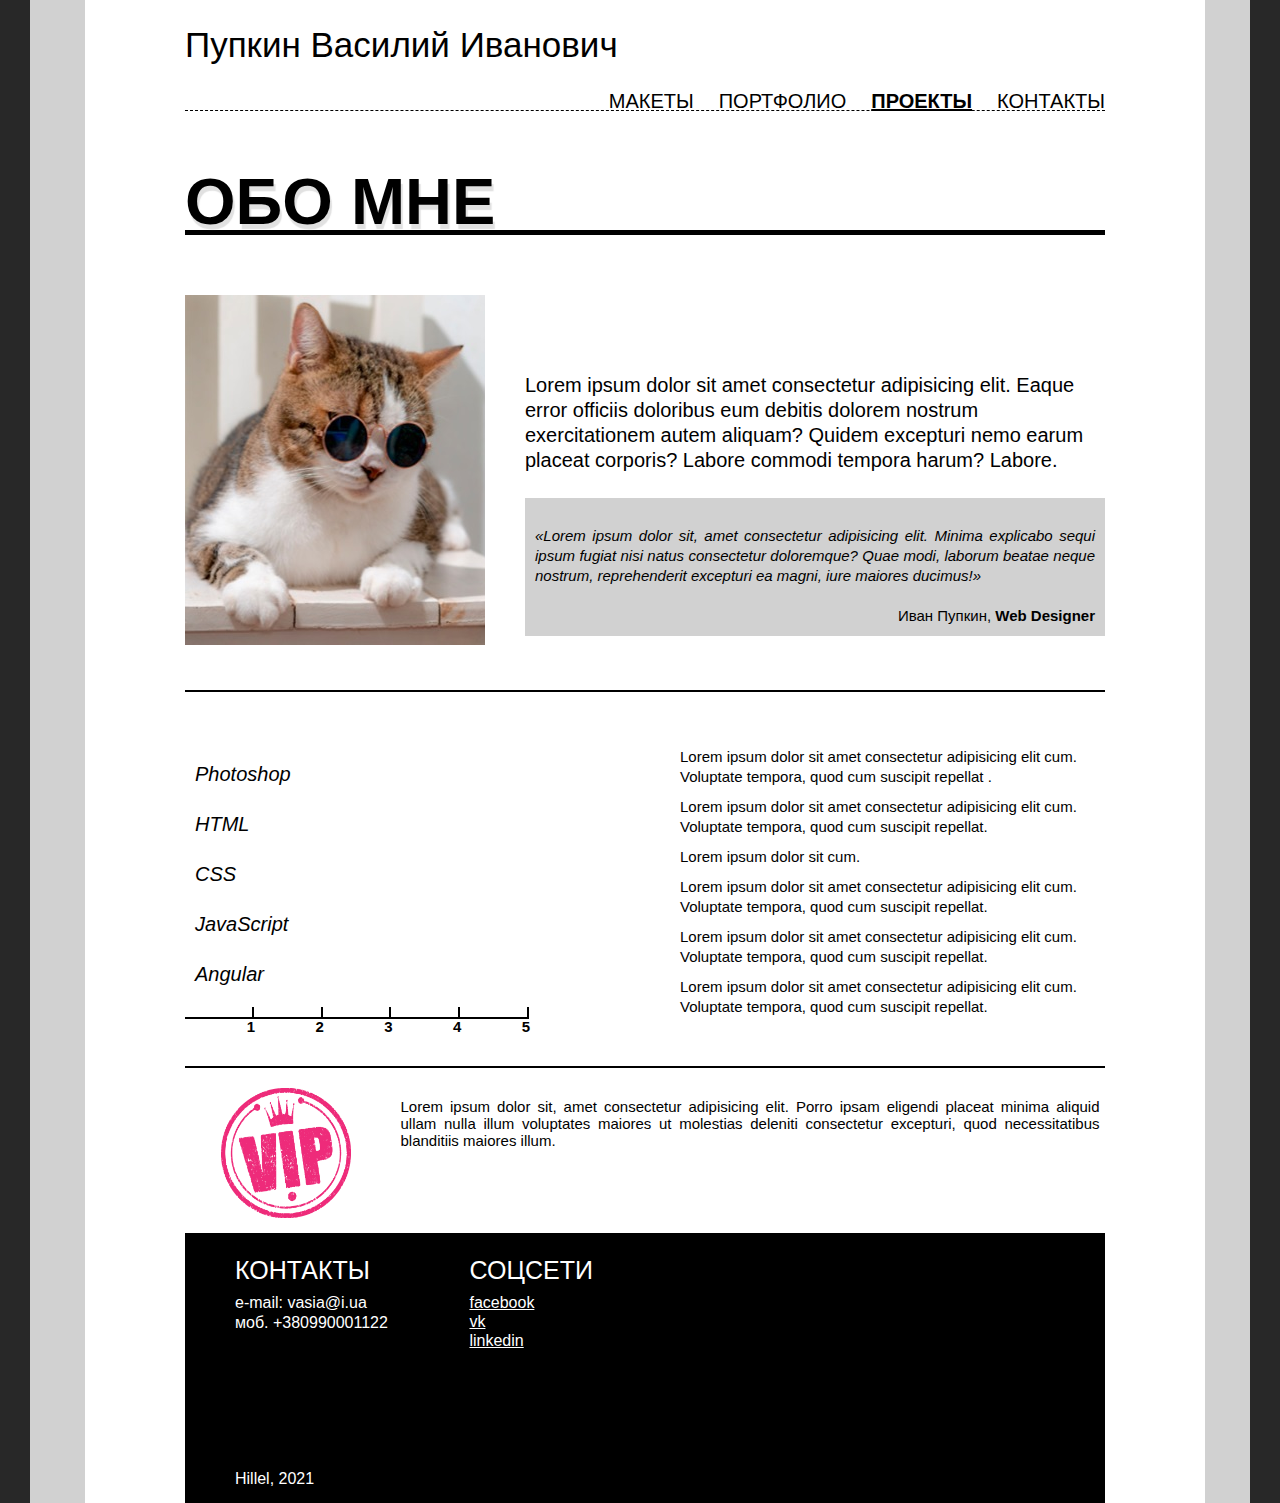
<file: Layouts/Layout 2/index.html>
<!DOCTYPE html>
<html lang="en">
<head>
    <meta charset="UTF-8">
    <meta http-equiv="X-UA-Compatible" content="IE=edge">
    <meta name="viewport" content="width=device-width, initial-scale=1.0">
    <title>Maket 2</title>
    <link rel="stylesheet" href="style.css">
</head>
<body>
    <div class="body-container">
        <div class="container">
            <header>
                <div class="name">
                    <p>Пупкин Василий Иванович</p>
                </div>
                <div class="nav">
                    <a href="../Main/index.html" id="first">Макеты</a><a href="#" id="second">Портфолио</a><a href="#" id="my">Проекты</a><a href="#" id="third">Контакты</a>
                    <div class="my-line"></div>
                </div>
            </header>
            <div class="personal">
                <div class="my-info">
                    <h1>Обо мне</h1>
                </div>
                <div class="left-info">
                    <div class="photo"></div>
                </div>

                <div class="right-info">
                   <div class="name">
                       <p>
                           Пара слов про меня
                       </p>
                   </div> 
                   <div class="desciption">
                       <p>
                           Lorem ipsum dolor sit amet consectetur adipisicing elit. 
                           Eaque error officiis doloribus eum debitis dolorem nostrum 
                           exercitationem autem aliquam? Quidem excepturi nemo earum 
                           placeat corporis? Labore commodi tempora harum? Labore.
                       </p>
                   </div>
                   <div class="citation">
                       <p>
                        &#171Lorem ipsum dolor sit, amet consectetur adipisicing elit. Minima 
                           explicabo sequi ipsum fugiat nisi natus consectetur doloremque? 
                           Quae modi, laborum beatae neque nostrum, reprehenderit excepturi 
                           ea magni, iure maiores ducimus!&#187
                       </p>
                       <p id="author">Иван Пупкин, <b>Web Designer</b></p>
                   </div>
                </div>
            </div>
            <div class="skills">
                <div class="skills-left">
                    <div class="my-skills">
                        <p>Мои навыки</p>
                        </div>
                        <div class="programs">
                            <div class="pht">
                                <p>Photoshop</p>
                            </div>
                            <div class="html">
                                <p>HTML</p>
                            </div>
                            <div class="css">
                                <p>CSS</p>
                            </div>
                            <div class="js">
                                <p>JavaScript</p>
                            </div>
                            <div class="angl">
                                <p>Angular</p>
                            </div>
                            <div class="line">
                                <p>12345678</p>
                                <p>12345678</p>
                                <p>12345678</p>
                                <p>12345678</p>
                                <p>12345678</p>
                            </div>
                            <div class="number">
                                <p>1234567i<b>1</b></p>
                                <p>1234567<b>2</b></p>
                                <p>1234567<b>3</b></p>
                                <p>1234567<b>4</b></p>
                                <p>1234567<b>5</b></p>
                            </div>
                        </div>
                    </div>
                <div class="skills-right">
                    <div class="my-doings">
                        <p>Что я делаю</p>
                    </div>
                  
                    <div class="list">
                        <div class="round"></div>
                        <p id="one">Lorem ipsum dolor sit amet consectetur adipisicing elit cum. 
                            Voluptate tempora, quod cum suscipit repellat .
                        </p>
                    </div>
                    <div class="list">
                        <div class="round"></div>
                        <p id="one">Lorem ipsum dolor sit amet consectetur adipisicing elit cum. 
                            Voluptate tempora, quod cum suscipit repellat.
                        </p>
                    </div>
                    <div class="list">
                        <div class="round"></div>
                        <p id="one">Lorem ipsum dolor sit cum.
                        </p>
                    </div>
                    <div class="list">
                        <div class="round"></div>
                        <p id="one">Lorem ipsum dolor sit amet consectetur adipisicing elit cum. 
                            Voluptate tempora, quod cum suscipit repellat.
                        </p>
                    </div>
                    <div class="list">
                        <div class="round"></div>
                        <p id="one">Lorem ipsum dolor sit amet consectetur adipisicing elit cum. 
                            Voluptate tempora, quod cum suscipit repellat.
                        </p>
                    </div>
                    <div class="list">
                        <div class="round"></div>
                        <p id="one">Lorem ipsum dolor sit amet consectetur adipisicing elit cum. 
                            Voluptate tempora, quod cum suscipit repellat.
                        </p>
                    </div>
                </div>
            </div>
            <div class="middle">
                <div class="logo"></div>
                <div class="text">
                    <p>Lorem ipsum dolor sit, amet consectetur adipisicing elit. Porro ipsam eligendi 
                        placeat minima aliquid ullam nulla illum voluptates maiores ut molestias deleniti 
                        consectetur excepturi, quod necessitatibus blanditiis maiores illum.
                    </p>
                </div>
            </div>
            <footer>
                <div class="f-left">
                    <div class="contacts">
                        <h2>Контакты</h2>
                        <p id="mail">e-mail: vasia@i.ua</p>
                        <p id="tell">моб. +380990001122</p>
                    </div>
                    <div class="social">
                        <h2>Соцсети</h2>
                        <a href="#">facebook</a><a href="#">vk</a><a href="#">linkedin</a>
                    </div>
                    <div class="school">
                        Hillel, 2021
                    </div>
                </div>
                <div class="f-right">
                    <div class="grad">
                        <p>Lorem<br>ipsum</p>
                    </div>
                </div>
            </footer>
        </div>
    </div>
</body>
</html>
</file>
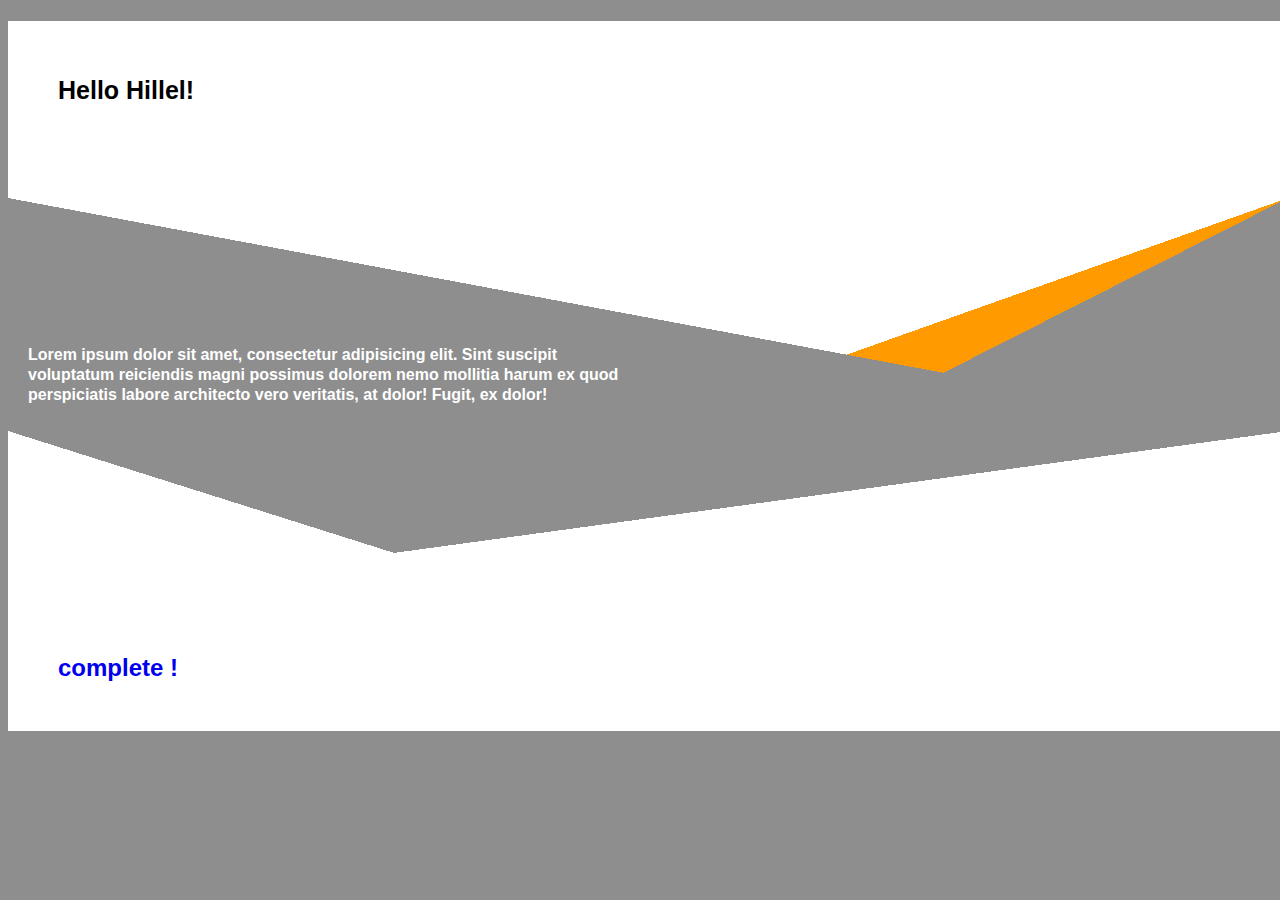
<file: Layouts/Layout 3/index.html>
<!DOCTYPE html>
<html lang="en">
<head>
    <meta charset="UTF-8">
    <meta http-equiv="X-UA-Compatible" content="IE=edge">
    <meta name="viewport" content="width=device-width, initial-scale=1.0">
    <title>Gradient</title>
    <link rel="stylesheet" href="style.css">
</head>
<body>
    <div class="container">
        <div class="gradient">
            <div class="head">
                <h2>Hello Hillel!</h2>
            </div>
            <div class="description">
                <p>
                    Lorem ipsum dolor sit amet, consectetur adipisicing elit. Sint suscipit voluptatum 
                    reiciendis magni possimus dolorem nemo mollitia harum ex quod perspiciatis labore 
                    architecto vero veritatis, at dolor! Fugit, ex dolor!
                </p>
            </div>
            <div class="footer">
                <h3><a href="../Main/index.html">complete !</a></h3>
            </div>
        </div>
    </div>
</body>
</html>
</file>
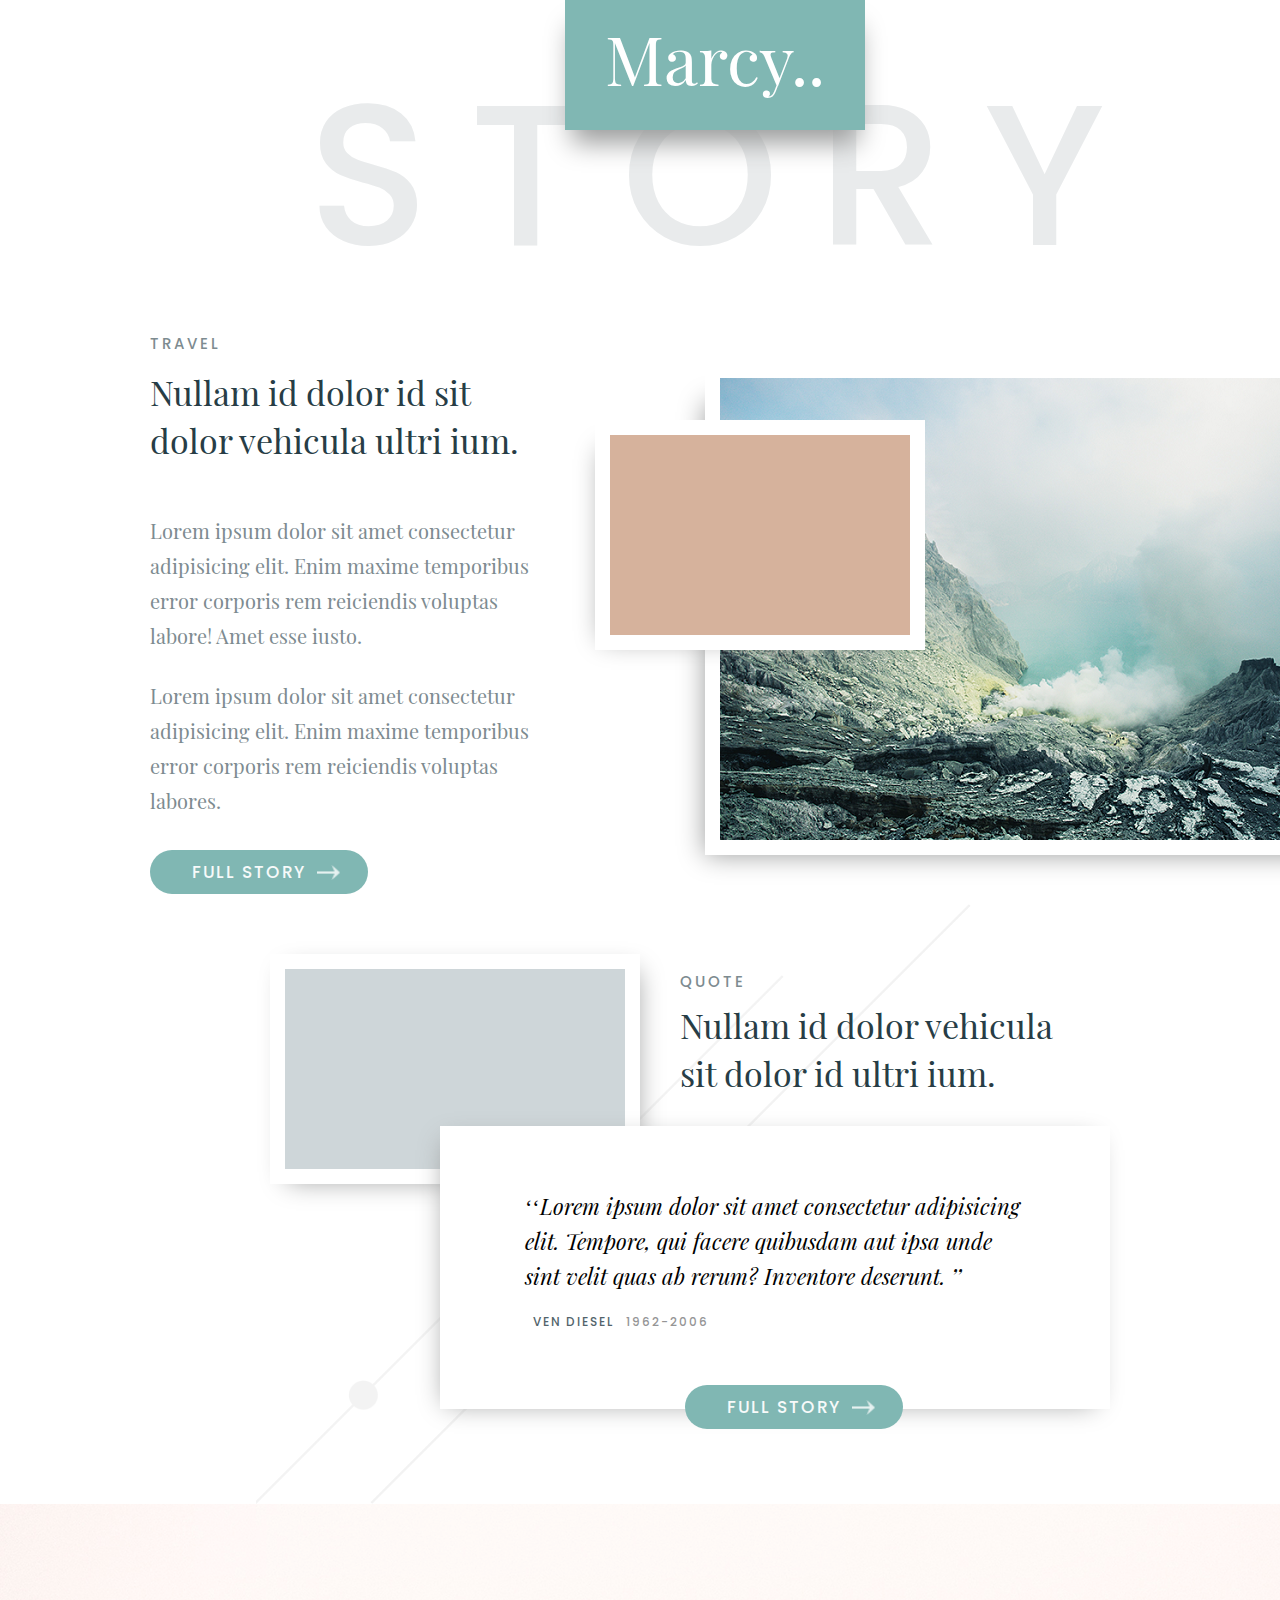
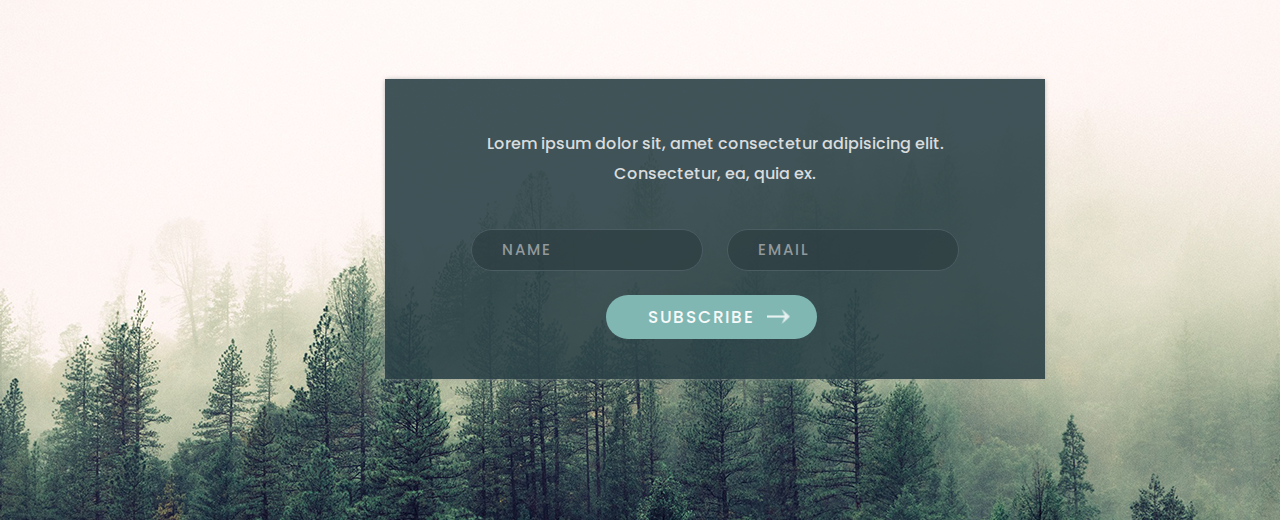
<file: Layouts/Layout 4/index.html>
<!DOCTYPE html>
<html lang="en">
<head>
    <meta charset="UTF-8">
    <meta http-equiv="X-UA-Compatible" content="IE=edge">
    <meta name="viewport" content="width=device-width, initial-scale=1.0">
    <title>Maket</title>
    <link rel="stylesheet" href="./fonts/playfair-display/playfair-displar.css">
    <link rel="stylesheet" href=".//fonts/poppins/poppins.css">
    <link rel="stylesheet" href="style.css">
</head>
<body>
    <div class="container">
        <header>
            <div class="upper">
                <h2>Marcy..</h2>
            </div>
            <h1>
                Story
            </h1>
        </header>
        <section class="travel">
            <p>travel</p>
            <div class="left">
                <h3>Nullam id dolor id
                    sit dolor vehicula ultri ium.
                </h3>
                <p class="first">Lorem ipsum dolor sit amet consectetur 
                    adipisicing elit. Enim maxime temporibus 
                    error corporis rem reiciendis voluptas 
                    labore! Amet esse iusto.
                </p>
                <p class="second">Lorem ipsum dolor sit amet consectetur 
                    adipisicing elit. Enim maxime temporibus 
                    error corporis rem reiciendis voluptas 
                    labores.
                </p>
                <a href="#" class="button">Full story
                    <span></span>
                </a>
            </div>
            <div class="middle"></div>
            <div class="right">
                <div class="photo"></div>
            </div>
        </section>
        <section class="quote">
            <div class="full">
                <div class="inform1"></div>
                <div class="inform2">
                    <p>quote</p>
                    <h3>Nullam id dolor vehicula
                        sit dolor id ultri ium.
                    </h3>
                </div>
                <div class="inform3">
                    <p>Lorem ipsum dolor sit amet consectetur 
                        adipisicing elit. Tempore, qui facere 
                        quibusdam aut ipsa unde sint velit quas 
                        ab rerum? Inventore deserunt.
                    </p>
                    <div class="under">
                        <h5 id="diesel">ven diesel</h5>
                        <h5 id="age">1962-2006</h5>
                    </div>
                    <a href="#" class="button">Full story
                        <span></span>
                    </a>
                </div>
            </div>
            <div class="line-one">
                <div class="round"></div>
            </div>
            <div class="line-two"></div>
        </section>
        <footer>
            <div class="foot-image">
                <div class="image"></div>
                <div class="contacts">
                    <p>Lorem ipsum dolor sit, amet consectetur 
                        adipisicing elit. Consectetur, ea, quia 
                        ex.
                    </p>
                    <div class="send">
                        <form action="https://formspree.io/f/mknkzjek" method="POST">
                            <div class="forms">
                                <input type="text" name="name" placeholder="NAME">
                                <input type="email" name="email" placeholder="EMAIL">
                                <input type="submit" value="Subscribe" class="button">
                                <div class="arrow"></div>
                            </div>
                        </form>
                    </div>
                </div>
            </div>
        </footer>
    </div>
</body>
</html>
</file>
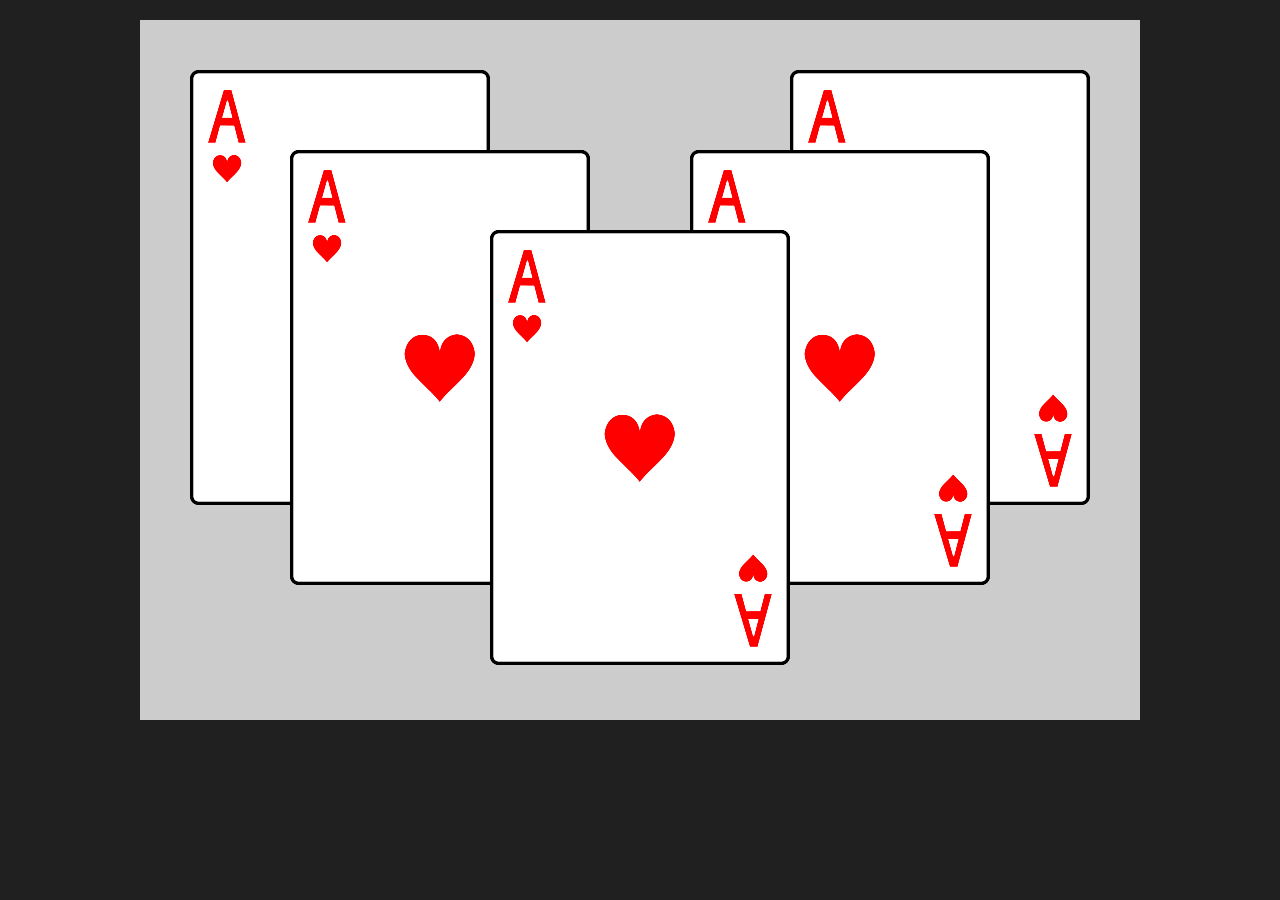
<file: Layouts/Layout 5/index.html>
<!DOCTYPE html>
<html lang="en">
<head>
    <meta charset="UTF-8">
    <meta http-equiv="X-UA-Compatible" content="IE=edge">
    <meta name="viewport" content="width=device-width, initial-scale=1.0">
    <title>Maket</title>
    <link rel="stylesheet" href="style.css">
</head>
<body>
    <div class="container">
        <div class="map" id="one"></div>
        <div class="map" id="two"></div>
        <div class="map" id="three"></div>
        <div class="map" id="four"></div>
        <div class="map" id="five"></div>
    </div>
</body>
</html>
</file>
<file: Layouts/Layout 1/fots/open-sans/open_sans.css>
@font-face{
    font-family: "OpenSans";
    font-weight: bold;
    src: url("OpenSans-Bold.ttf");
}

@font-face{
    font-family: "OpenSans";
    font-weight: bolder;
    src: url("OpenSans-ExtraBold.ttf");
}

@font-face{
    font-family: "OpenSans";
    font-weight: normal;
    src: url("OpenSans-Regular.ttf");
}

@font-face{
    font-family: "OpenSans";
    font-weight: lighter;
    src: url("OpenSans-SemiBold.ttf");
}
</file>
<file: Layouts/Layout 1/style.css>
*{
    margin: 0;
    padding: 0;
    font-family: "OpenSans";
}

/* Header */
.container{
    width: 1280px;
    padding: 30px 20px;
    margin: 0 auto;
    box-sizing: border-box;
}

header{
    background-color: #f6f2f2;
}

header nav{
    height: 90px;
    background-color: #313030;
    text-align: center;
}

header nav a{
    display: inline-block;
    color: #e0e0e0;
    line-height: 80px;
    padding: 10px 25px 0 25px;
    text-decoration: none;
    text-transform: uppercase;
    font-weight: bold;
    transition-duration: 1s;
}

header nav a.active{
    background-color: #ff3f40;
}

nav a:hover{
    transform: scale(1.5);
}

.present{
    text-align: justify;
    padding-bottom: 60px;
}

.present .head{
    width: 500px;
    display: inline-block;
    padding-top: 100px;
    vertical-align: top;
}

.present .head h1{
    font-size: 60px;
    text-transform: uppercase;
    font-weight: bolder;
}

#text{
    letter-spacing: 5px;
}

.present .head .description{
    color: #6f6d6d;
    font-size: 16px;
    line-height: 30px;
    padding-top: 25px;
    font-weight: normal;
    padding-bottom: 55px;
}

.present .video{
    display: inline-block;
    vertical-align: top;
    padding-top: 100px;
}

.present .video .video-content{
    width: 550px;
    height: 360px;
    box-shadow: 0 0 10px 0px black;
}

/* Section - services */
section{
    background-color: white;
}

section .container{
    padding-top: 110px;
    padding-bottom: 0;
    border-bottom: 2px solid #ececec;
}

section .present{
    padding-bottom: 0;
}

/* part-left */
.part-left{
    display: inline-block;
    width: 520px;
    vertical-align: top; 
    padding-bottom: 230px;
}

.part-left h2{
    font-weight: bold;
    font-size: 42px;
    color: #585858;
    text-align: left;
    text-transform: uppercase;
}

.present .part-left .description{
    color: #262626;
    font-size: 16px;
    line-height: 30px;
    padding-top: 40px;
    font-weight: normal;
    padding-bottom: 55px;
}

/* part-right */
.part-right{
    display: inline-block;
    width: 610px;
    vertical-align: top;
    margin-left: 105px;
}

.manag:hover{
    transform: scaleX(1.05);
    transform: translate(-10px, -10px);
    box-shadow: 0 0 25px rgba(44, 44, 44, 0.7);
    transition-duration: 1s;
}

.design:hover{
    transform: scale(1.05);
    transform: translate(10px, -10px);
    box-shadow: 0 0 25px rgba(44, 44, 44, 0.7);
    transition-duration: 1s;
}

.brand:hover{
    transform: scale(1.05);
    transform: translate(-10px, 10px);
    box-shadow: 0 0 25px rgba(44, 44, 44, 0.7);
    transition-duration: 1s;
}

.anim:hover{
    transform: scale(1.05);
    transform: translate(10px, 10px);
    box-shadow: 0 0 25px rgba(44, 44, 44, 0.7);
    transition-duration: 1s;
}

.part-right .manag{
    display: inline-block;
    width: 290px;
    padding-bottom: 45px;
    margin-right: 5px;
    transition-duration: 1s;
}
.logo1{
    width: 40px;
    height: 40px;
    background-image: url("Settings.png");
    background-color: white;
    background-position: center;
    background-repeat: no-repeat;
    background-size: contain;
}
.part-right .manag .name1{
    font-size: 24px;
    font-weight: lighter;
    line-height: 42px;
    padding-top: 22px;
    color: #737373;
    padding-bottom: 3px;
}
.info1{
    color: #737373;
    font-weight: normal;
    line-height: 30px;
    text-align: left;
}
/*--------------------------------------------*/

.part-right .design{
    display: inline-block;
    width: 290px;
    padding-bottom: 45px;
    transition-duration: 1s;
}
.logo2{
    width: 40px;
    height: 40px;
    background-image: url("Pencil.png");
    background-color: white;
    background-position: center;
    background-repeat: no-repeat;
    background-size: contain;
}
.part-right .design .name2{
    font-size: 24px;
    font-weight: lighter;
    line-height: 42px;
    padding-top: 22px;
    color: #737373;
    padding-bottom: 3px;
}
.info2{
    color: #737373;
    font-weight: normal;
    line-height: 30px;
    text-align: left;
}
/*--------------------------------------------*/

.part-right .brand{
    display: inline-block;
    width: 290px;
    margin-right: 5px;
    transition-duration: 1s;
}
.logo3{
    width: 40px;
    height: 40px;
    background-image: url("Diamond.png");
    background-color: white;
    background-position: center;
    background-repeat: no-repeat;
    background-size: contain;
}
.part-right .brand .name3{
    font-size: 24px;
    font-weight: lighter;
    line-height: 42px;
    padding-top: 22px;
    color: #737373;
    padding-bottom: 3px;
}
.info3{
    color: #737373;
    font-weight: normal;
    line-height: 30px;
    text-align: left;
}
/*--------------------------------------------*/

.part-right .anim{
    display: inline-block;
    width: 290px;
    transition-duration: 1s;
}
.logo4{
    width: 40px;
    height: 40px;
    background-image: url("Truck 2.png");
    background-color: white;
    background-position: center;
    background-repeat: no-repeat;
    background-size: contain;
}
.part-right .anim .name4{
    font-size: 24px;
    font-weight: lighter;
    line-height: 42px;
    padding-top: 22px;
    color: #737373;
    padding-bottom: 3px;
}
.info4{
    color: #737373;
    font-weight: normal;
    line-height: 30px;
    text-align: left;
}

/* Section - products */
.products .container{
    padding-top: 0;
    border-bottom: 1px solid transparent;

}

.products h2{
    text-align: center;
    line-height: 66px;
    color: #585858;
    font-size: 42px;
    font-weight: bold;
    text-transform: uppercase;
    padding-top: 95px;
}

.products .description{
    text-align: center;
    line-height: 28px;
    display: inline-block;
    margin-left: 327px;
    margin-right: 327px;
    color: #7c7c7c;
    font-size: 16px;
    font-weight: normal;
    padding-top: 18px;
}

.border{
    width: 130px;
    border-bottom: 2px solid #ff3b3b;
    margin: 0 auto;
    padding-top: 24px;
}

.links{
    text-align: center;
    padding-top: 85px;
    font-size: 0;
}


/* Section - products - link */
.links a{
    display: inline-block;
    text-decoration: none;
    color: #737373;
    font-size: 22px;
    font-weight: lighter;
    text-transform: uppercase;
    margin: 0 30px;
    transition-duration: 1s;
}

.links a:hover{
    transform: scale(1.3);
    text-shadow: 0 0 5px rgba(66, 66, 66, 0.7);
}


.links .first{
    color: #ff2d2d;
    animation-name: link;
    animation-duration: 2s;
    animation-iteration-count: infinite;
    animation-direction: alternate;
    animation-timing-function: linear;
}
.links .first:hover{
    transform: scale(1.3);
    text-shadow: 0 0 5px rgba(66, 66, 66, 0.7);
}

/* Section - products - galary */
.galery{
    padding: 55px 7px 0 7px;
    font-size: 0;
}

.pic1:hover{
    transform: scale(1.2);
    box-shadow: 0 0 25px rgba(44, 44, 44, 0.8);
    transition-duration: 1s;
}
.pic2:hover{
    transform: scale(1.2);
    box-shadow: 0 0 25px rgba(44, 44, 44, 0.8);
    transition-duration: 1s;
}
.pic3:hover{
    transform: scale(1.2);
    box-shadow: 0 0 25px rgba(44, 44, 44, 0.8);
    transition-duration: 1s;
}

.pic4:hover{
    transform: scale(1.2);
    box-shadow: 0 0 25px rgba(44, 44, 44, 0.8);
    transition-duration: 1s;
}

.pic5:hover{
    transform: scale(1.2);
    box-shadow: 0 0 25px rgba(44, 44, 44, 0.8);
    transition-duration: 1s;
}

.pic6:hover{
    transform: scale(1.2);
    box-shadow: 0 0 25px rgba(44, 44, 44, 0.8);
    transition-duration: 1s;
}

.pic7:hover{
    transform: scale(1.2);
    box-shadow: 0 0 25px rgba(44, 44, 44, 0.8);
    transition-duration: 1s;
}

.pic8:hover{
    transform: scale(1.2);
    box-shadow: 0 0 25px rgba(44, 44, 44, 0.8);
    transition-duration: 1s;
}

.galery .pic1{
    background-image: url("img1.jpg");
    background-repeat: no-repeat;
    background-size: cover;
    display: inline-block;
    width: 290px;
    height: 290px;
    margin-right: 22px;
    margin-bottom: 20px;
    transition-duration: 1s;

}
.galery .pic2{
    background-image: url("img2.jpg");
    background-repeat: no-repeat;
    background-size: cover;
    display: inline-block;
    width: 290px;
    height: 290px;
    margin-right: 22px;
    margin-bottom: 20px;
    transition-duration: 1s;
    
}
.galery .pic3{
    background-image: url("img3.jpg");
    background-repeat: no-repeat;
    background-size: cover;
    display: inline-block;
    width: 290px;
    height: 290px;
    margin-right: 22px;
    margin-bottom: 20px;
    transition-duration: 1s;
}
.galery .pic4{
    background-image: url("img4.jpg");
    background-repeat: no-repeat;
    background-size: cover;
    display: inline-block;
    width: 290px;
    height: 290px;
    margin-bottom: 20px;
    transition-duration: 1s;
    
}
.galery .pic5{
    background-image: url("img5.jpg");
    background-repeat: no-repeat;
    background-size: cover;
    display: inline-block;
    width: 290px;
    height: 290px;
    margin-right: 22px;
    transition-duration: 1s;
    
}
.galery .pic6{
    background-image: url("img6.jpg");
    background-repeat: no-repeat;
    background-size: cover;
    display: inline-block;
    width: 290px;
    height: 290px;
    margin-right: 22px;
    transition-duration: 1s;
    
}
.galery .pic7{
    background-image: url("img7.jpg");
    background-repeat: no-repeat;
    background-size: cover;
    display: inline-block;
    width: 290px;
    height: 290px;
    margin-right: 22px;
    transition-duration: 1s;
    
}
.galery .pic8{
    background-image: url("img8.jpg");
    background-repeat: no-repeat;
    background-size: cover;
    display: inline-block;
    width: 290px;
    height: 290px;
    transition-duration: 1s;
}

/* Section - products - teem */
.team h2{
    text-align: left;
    line-height: 66px;
    color: #585858;
    font-size: 42px;
    font-weight: bold;
    text-transform: uppercase;
    padding-top: 128px;
}

.team-description{
    display: inline-block;
    margin-right: 790px;
    text-align: left;
    line-height: 28px;
    color: #7c7c7c;
    font-size: 16px;
    font-weight: normal;
    padding-top: 18px;
}

.team-border{
    width: 130px;
    border-bottom: 2px solid #ff3b3b;
    padding-top: 24px;
    animation-name: team_desc;
    animation-duration: 3s;
    animation-iteration-count: infinite;
    animation-timing-function: ease-in;
    animation-direction: alternate;
}


@keyframes team_desc{
    from{
        width: 10px;
    }
    to{
        width: 130px;
    }
}

/* Section - products - staff */
.staff{
    margin: 70px 0 0 0;
    font-size: 0;
}

/* Staff-left */
.staff-left{
    display: inline-block;
    vertical-align: top;
    margin-right: 52px;
}

.staff-left .photo{
    width: 320px;
    height: 460px;
    background-image: url("main.jpg");
    background-position: center;
    background-repeat: no-repeat;
    background-size: cover;
    transition-duration: 1s;
}
.staff-left .photo:hover{
    transform: scale(1.3);
    box-shadow: 0 0 25px rgba(66, 66, 66, 0.7);

}


/* Staff-right */
.staff-right{
    display: inline-block;
    vertical-align: top;
}

.staff-right h3{
    color: #333333;
    font-weight: lighter;
    font-size: 30px;
    line-height: 50px;
    text-transform: uppercase;
}

.staff-description{
    text-align: left;
    line-height: 28px;
    color: #7c7c7c;
    font-size: 16px;
    font-weight: normal;
    padding-top: 24px;
    display: inline-block;
    width: 630px;
}

.staff-links{
    text-align: left;
    padding-top: 35px;
}

.staff-links a{
    display: inline-block;
    text-decoration: none;
    color: #585858;
    font-weight: normal;
    font-style: italic;
    font-size: 18px;
    line-height: 26px;
}

.staff-links .space{
    margin-right: 30px;
}


.staff-photo{
    padding-top: 55px;
    perspective: 700px;
}

.uno{
    transition-duration: 1s;
    position: relative;
    display: inline-block;
    animation-name: my2;
    animation-duration: 5s;
    animation-iteration-count: infinite;
    animation-direction: alternate;
    animation-timing-function: linear;
}
@keyframes my2{
    from{
        transform: rotateY(0deg);
    }
    to{
        transform: rotateY(180deg);
    }

}
.pht1{
    display: inline-block;
    width: 197px;
    height: 214px;
    margin-right: 20px;
    background-image: url("anim2.png");
    background-position: center;
    background-repeat: no-repeat;
    background-size: cover;
    position: relative;
    z-index: 1;
    animation-name: my3;
    animation-duration: 5s;
    animation-iteration-count: infinite;
    animation-direction: alternate;
    animation-timing-function: linear;
}
@keyframes my3{
    from{
    }
    to{
        opacity: 0;
        z-index: 0;
    }
}
.pht11{
    text-align: center;
    display: inline-block;
    width: 197px;
    height: 214px;
    line-height: 214px;
    font-size: 50px;
    position: absolute;
    left: 50%;
    margin-left: -120.5px;
    animation-name: my4;
    animation-duration: 5s;
    animation-iteration-count: infinite;
    animation-direction: alternate;
    animation-timing-function: linear;
    padding-right: 20px;
}
@keyframes my4{
    0%{
        color: transparent;
    }
    60%{
        color: transparent;
    }
    100%{
        background-color: transparent;
        color: fuchsia;
        z-index: 1;
        transform: rotateY(180deg);
        text-shadow: 0 0 5px rgba(37, 37, 37, 0.7);
    }
}

/*-----------------------------------------*/

.uno1{
    transition-duration: 1s;
    position: relative;
    display: inline-block;
    animation-name: my2;
    animation-duration: 5s;
    animation-iteration-count: infinite;
    animation-direction: alternate;
    animation-timing-function: linear;
}
@keyframes my2{
    from{
        transform: rotateY(0deg);
    }
    to{
        transform: rotateY(180deg);
    }
}
.pht2{
    display: inline-block;
    width: 197px;
    height: 214px;
    margin-right: 20px;
    background-image: url("anim2.png");
    background-position: center;
    background-repeat: no-repeat;
    background-size: cover;
    position: relative;
    z-index: 1;
    animation-name: my3;
    animation-duration: 5s;
    animation-iteration-count: infinite;
    animation-direction: alternate;
    animation-timing-function: linear;
}
@keyframes my3{
    from{
    }
    to{
        opacity: 0;
        z-index: 0;
    }
}
.pht22{
    text-align: center;
    display: inline-block;
    width: 197px;
    height: 214px;
    line-height: 214px;
    font-size: 50px;
    position: absolute;
    left: 50%;
    margin-left: -120.5px;
    animation-name: my4;
    animation-duration: 5s;
    animation-iteration-count: infinite;
    animation-direction: alternate;
    animation-timing-function: linear;
}
@keyframes my4{
    0%{
        color: transparent;
    }
    60%{
        color: transparent;
    }
    100%{
        background-color: transparent;
        color: fuchsia;
        z-index: 1;
        transform: rotateY(180deg);
    }
}

/*-----------------------------------------*/

.uno2{
    transition-duration: 1s;
    position: relative;
    display: inline-block;
    animation-name: my2;
    animation-duration: 5s;
    animation-iteration-count: infinite;
    animation-direction: alternate;
    animation-timing-function: linear;
}
@keyframes my2{
    from{
        transform: rotateY(0deg);
    }
    to{
        transform: rotateY(180deg);
    }
}
.pht3{
    display: inline-block;
    width: 197px;
    height: 214px;
    margin-right: 20px;
    background-image: url("anim2.png");
    background-position: center;
    background-repeat: no-repeat;
    background-size: cover;
    position: relative;
    z-index: 1;
    animation-name: my3;
    animation-duration: 5s;
    animation-iteration-count: infinite;
    animation-direction: alternate;
    animation-timing-function: linear;
}
@keyframes my3{
    from{
    }
    to{
        opacity: 0;
        z-index: 0;
    }
}
.pht33{
    text-align: center;
    display: inline-block;
    width: 197px;
    height: 214px;
    line-height: 214px;
    font-size: 50px;
    position: absolute;
    left: 50%;
    margin-left: -120.5px;
    animation-name: my4;
    animation-duration: 5s;
    animation-iteration-count: infinite;
    animation-direction: alternate;
    animation-timing-function: linear;
}
@keyframes my4{
    0%{
        color: transparent;
    }
    60%{
        color: transparent;
    }
    100%{
        background-color: transparent;
        color: fuchsia;
        z-index: 1;
        transform: rotateY(180deg);
    }
}

/*-----------------------------------------*/

.uno3{
    transition-duration: 1s;
    position: relative;
    display: inline-block;
    animation-name: my2;
    animation-duration: 5s;
    animation-iteration-count: infinite;
    animation-direction: alternate;
    animation-timing-function: linear;
}
@keyframes my2{
    from{
        transform: rotateY(0deg);
    }
    to{
        transform: rotateY(180deg);
    }
}
.pht4{
    display: inline-block;
    width: 197px;
    height: 214px;
    margin-right: 20px;
    background-image: url("anim2.png");
    background-position: center;
    background-repeat: no-repeat;
    background-size: cover;
    position: relative;
    z-index: 1;
    animation-name: my3;
    animation-duration: 5s;
    animation-iteration-count: infinite;
    animation-direction: alternate;
    animation-timing-function: linear;
}
@keyframes my3{
    from{
    }
    to{
        opacity: 0;
        z-index: 0;
    }
}
.pht44{
    text-align: center;
    display: inline-block;
    width: 197px;
    height: 214px;
    line-height: 214px;
    font-size: 50px;
    position: absolute;
    left: 50%;
    margin-left: -120.5px;
    animation-name: my4;
    animation-duration: 5s;
    animation-iteration-count: infinite;
    animation-direction: alternate;
    animation-timing-function: linear;
}
@keyframes my4{
    0%{
        color: transparent;
    }
    60%{
        color: transparent;
    }
    100%{
        background-color: transparent;
        color: fuchsia;
        z-index: 1;
        transform: rotateY(180deg);
    }
}

/* Section - mail */
.mail .container{
    width: 100%;
    margin-top: 110px;
    box-sizing: border-box;
    background-color: #f5f0dd;
    padding: 0;
}

.mail-name{
    text-align: center;
    width: 1100px;
    margin: 0 auto;
    padding: 0;
}

.mail-name h2{
    color: #fdfcf8;
    font-weight: normal;
    font-size: 42px;
    line-height: 60px;
    padding-top: 134px;
}

.mail-description{
    text-align: center;
    color: #fbf9f1;
    font-weight: normal;
    font-size: 16px;
    line-height: 30px;
    padding-top: 27px;
    width: 490px;
    margin: 0 auto;
}

.mail-contact{
    text-align: center;
    padding-bottom: 140px;
    padding-top: 57px;
    margin: 0 auto;
}

.address{
    display: inline-block;
}

.address p{
    text-align: left;
    color: #6b6b6b;
    font-weight: normal;
    display: inline-block;
    vertical-align: middle;
    border-radius: 4px;
    background-color: #ffffff;
    margin-right: 22px;
    border: none;
}

.address input[type='email']{
    width: 490px;
    padding-bottom: 29px;
    display: inline-block;
    border: none;
    outline: none;
}

input[placeholder='Email Address...']{
    padding-left: 30px;
    padding-top: 30px;
}

.mail-button{
    display: inline-block;
    vertical-align: middle;
}

.mail-button .button{
    line-height: 77px;
    font-weight: bold;
    text-transform: uppercase;
    font-size: 18px;
    border-radius: 4px;
    outline: none;
}

/* Section - order */
.order h2{
    padding: 0 0 32px 0;
}

.order .team-description{
    width: 732px;
    padding-bottom: 48px;
}

.order .team-border{
    padding-top: 0;
}


/* Section - order - inform*/
.inform{
    margin-top: 75px;
    font-size: 0;
    padding-bottom: 110px;
}

/* Left-colum */
.left-colum{
    display: inline-block;
    vertical-align: top;
    width: 732px;
    font-size: 0;
    margin-right: 100px;
}

.nominal{
    width: 337px;
    height: 70px;
    display: inline-block;
    border-radius: 4px;
    margin-right: 58px;
    vertical-align: middle;
}

.nominal p{
    text-align: left;
    color: #525252;
    font-weight: normal;
    display: inline-block;
}

input[name='name']{
    width: 307px;
    padding-bottom: 27px;
    display: inline-block;
    border: none;
    background-color: #e5e5e5;
    border-radius: 4px;
    color: #6b6b6b;
    outline: none;
}

input[placeholder='Name']{
    padding-left: 30px;
    padding-top: 25px;
}

.email{
    width: 337px;
    height: 70px;
    display: inline-block;
    border-radius: 4px;
    background-color: #e5e5e5;
    vertical-align: middle;
}

.email p{
    text-align: left;
    color: #6b6b6b;
    font-weight: normal;
}

.email input[type='email']{
    width: 307px;
    padding-bottom: 27px;
    display: inline-block;
    border: none;
    background-color: #e5e5e5;
    border-radius: 4px;
    color: #6b6b6b;
    outline: none;
}

input[placeholder='Your Mail']{
    padding-left: 30px;
    padding-top: 25px;
}


.message{
    width: 732px;
    height: 250px;
    display: inline-block;
    border-radius: 4px;
    background-color: #e5e5e5;
    margin-top: 45px;
    margin-bottom: 45px;
}

.message p{
    text-align: left;
    color: #6b6b6b;
    font-weight: normal;
    font-size: 16px;
    line-height: 70px;
    padding-left: 36px;
}

textarea[name='comment']{
    width: 702px;
    height: 198px;
    padding-bottom: 27px;
    display: inline-block;
    border: none;
    background-color: #e5e5e5;
    border-radius: 4px;
    color: #6b6b6b;
    outline: none;
}

textarea[placeholder='Type your message']{
    padding-left: 30px;
    padding-top: 25px;
}

.inform-button .button{
    width: 730px;
    padding: 0;
    font-weight: bold;
    font-size: 18px;
    line-height: 72px;
    text-transform: uppercase;
    text-align: center;
    outline: none;
}

/* Right-colum */
.right-colum{
    background-color: #2d2d2d;
    display: inline-block;
    vertical-align: top;
    width: 408px;
    height: 486px;

}

.right-colum h3{
    font-weight: bold;
    font-size: 18px;
    color: #e0e0e0;
    line-height: 30px;
    text-transform: uppercase;
    padding-top: 139px;
    padding-left: 80px;

}

.first1 {
    color: #d5d5d5;
    font-weight: normal;
    font-size: 16px;
    line-height: 25px;
    padding-left: 80px;
    padding-top: 27px;
}

.second {
    color: #d5d5d5;
    font-weight: normal;
    font-size: 16px;
    line-height: 25px;
    padding-left: 80px;
    padding-top: 27px;
}

.third {
    color: #d5d5d5;
    font-weight: normal;
    font-size: 16px;
    line-height: 25px;
    padding-left: 80px;
    padding-top: 27px;
}


/* Footer */
footer .container-first{
    width: 100%;
    padding: 0;
    margin: 0 auto;
    box-sizing: border-box;
    background-color: #313030;
}

footer .container-second{
    width: 1280px;
    padding: 30px 20px;
    margin: 0 auto;
    box-sizing: border-box;
    padding-top: 55px;
}

#copy{
    color: #b8b8b8;
    font-weight: normal;
    font-size: 16px;
    line-height: 20px;
    width: 360px;
    display: inline-block;
    vertical-align: middle;
    margin-right: 681px;


}

.social{
    display: inline-block;
    vertical-align: middle;
    font-size: 0;


}

.twit{
    width: 35px;
    height: 35px;
    display: inline-block;
    background-image: url("tw.png");
    background-position: center;
    background-size: cover;
    background-repeat: no-repeat;
    margin-right: 18px;
    background-color: #ebebeb;
    border-radius: 50%;

}

.in{
    width: 35px;
    height: 35px;
    display: inline-block;
    background-image: url("in.png");
    background-position: center;
    background-size: contain;
    background-repeat: no-repeat;
    margin-right: 18px;
    background-color: #ebebeb;
    border-radius: 50%;
}

.google{
    width: 35px;
    height: 35px;
    display: inline-block;
    background-image: url("go.png");
    background-position: center;
    background-size: contain;
    background-repeat: no-repeat;
    margin-right: 18px;
    background-color: #ebebeb;
    border-radius: 50%;
}

.face{
    width: 35px;
    height: 35px;
    display: inline-block;
    background-image: url("fa.png");
    background-position: center;
    background-size: contain;
    background-repeat: no-repeat;
    background-color: #ebebeb;
    border-radius: 50%;
}






/* common */

.button{
    line-height: 55px;
    padding: 0 65px;
    border: 2px solid #ff0000;
    display: inline-block;
    color: #ff0000;
    text-decoration: none;
    border-radius: 6px;
    font-weight: bold;

}



.button:hover{
    background-color: #ff0000;
    color: white;
    box-shadow: 0 0 15px rgba(44, 44, 44, 0.7);
    animation-name: lborder;
    animation-duration: 3s;
    animation-iteration-count: infinite;
    animation-play-state: running;
    animation-timing-function: linear;
    animation-direction: alternate;
}

@keyframes lborder{
    from{
        background-color: rgb(253, 221, 226);
        color: #ff0000;
    }
    to{
        background-color: red;
        color: white;
    }
}

.last-line{
    display: inline-block;
    width: 100%;
}
</file>
<file: Layouts/Layout 10/style.css>
*{
    padding: 0;
    margin: 0;
    font-family: Arial, Helvetica, sans-serif;
}

/*-------------------------- HEADER --------------------------*/
header{
    display: flex;
    flex-wrap: nowrap;
}

header .left{
    display: flex;
    flex-wrap: nowrap;
    flex-direction: row;
    justify-content: center;
    background-color: #367fa9;
    flex-shrink: 0;
    align-items: center;
    flex-basis: 230px;
}

header .left>p:nth-child(1){
    display: inline-block;
    color: white;
    font-size: 25px;
    font-weight: bold;
}

header .left>p:nth-child(2){
    display: inline-block;
    color: white;
    font-size: 30px;
    font-weight: lighter;
    text-transform: uppercase;
}

header .right{
    display: flex;
    flex-wrap: nowrap;
    flex-direction: row;
    justify-content: flex-end;
    align-items: center;
    width: 100vw;
    background-color: #3c8dbc;
    position: relative;
}

header .right .burger{
    position: absolute;
    left: 0.5%;
}

.burger{
    width: 30px;
    height: 25px;
}

.burger::before, .burger::after{
    content: '';
    display: block;
    width: 25px;
    height: 4px;
    background-color: white;
    margin: 2px 2.5px;
    border-radius: 5px;
    transform-origin: left;
    transition: all 1s;
}

.burger::before{
    box-shadow: 0 8px 0 white;
    margin-bottom: 12px;
}

.burger:hover::before{
    box-shadow: none;
    transform: translate(3px) rotate(40deg);
}

.burger:hover::after{
    transform: translate(3px) rotate(-40deg);
}

header .right a{
    position: absolute;
    left: 0;
    right: 0;
    top: 0;
    bottom: 0;
}

header .right .logo{
    width: 20px;
    height: 20px;
    background-image: url("icon.png");
    background-position: center;
    background-repeat: no-repeat;
    background-size: cover;
    margin-right: 30px;
    position: relative;
}

header .right .logo:nth-child(2):after{
    content: '152';
    padding: 1px;
    font-size: 9px;
    text-align: center;
    background-color: green;
    color: white;
    position: absolute;
    right: -5px;
    top: -8px;
}
header .right .logo:nth-child(3):after{
    content: '7';
    padding: 1px;
    font-size: 9px;
    text-align: center;
    background-color: orange;
    color: white;
    position: absolute;
    right: -5px;
    top: -8px;
}
header .right .logo:nth-child(4):after{
    content: '17';
    padding: 1px;
    font-size: 9px;
    text-align: center;
    background-color: red;
    color: white;
    position: absolute;
    right: -5px;
    top: -8px;
}

header .right .admin{
    margin-right: 30px;
    display: flex;
    flex-wrap: nowrap;
    flex-direction: row;
    align-items: center;
}

header .right .admin .photo{
    width: 40px;
    height: 40px;
    margin-top: 10px;
    margin-bottom: 10px;
    background-image: url("adm.png");
    background-position: center;
    background-repeat: no-repeat;
    background-size: cover;
    border-radius: 50%;
    display: inline-block;
    vertical-align: middle;
    margin-right: 10px;
}

header .right .admin>p{
    color: white;
    display: inline-block;
    vertical-align: middle;
}


/*-------------------------- MAIN --------------------------*/
main{
    display: flex;
    flex-flow: row nowrap;
}

/*-------------------------- ASIDE --------------------------*/
aside{
    display: flex;
    flex-wrap: wrap;
    flex-direction: column;
    background-color: #222d32;
    flex-basis: 230px;
    flex-shrink: 0;
}

aside .box{
    display: flex;
}

aside .box>.photo{
    width: 60px;
    height: 60px;
    background-image: url("adm.png");
    background-position: center;
    background-repeat: no-repeat;
    background-size: auto;
    border-radius: 50%;
    margin: 10px 10px;
}

aside .box .text{
    display: flex;
    flex-direction: column;
    justify-content: center;
}

aside .box .text>h4{
    text-align: center;
    color: white;
    font-size: 15px;
    margin-bottom: 12px;
}

aside .box .text>p{
    text-align: left;
    margin-left: 15px;
    color: white;
    font-size: 15px;
    position: relative;
}

aside .box .text>p::before{
    content: '';
    width: 10px;
    height: 10px;
    background-color: #3c763d;
    border-radius: 50%;
    position: absolute;
    left: -15px;
    top: 3px;
}

aside .box:nth-child(2){
    background-color: #1a2226;
    width: 100%;
}

aside .box:nth-child(2)>p{
    color: #405660;
    text-transform: uppercase;
    font-weight: bold;
    line-height: 50px;
    padding-left: 10px;
}

aside .box:nth-child(3), .box:nth-child(4), .box:nth-child(5), .box:nth-child(6) {
    background-color: #222d32;
    width: 100%;
}

aside .box:nth-child(3)>p{
    color: #909fa5;
    font-weight: bold;
    line-height: 60px;
    font-size: 15px;
    padding-left: 40px;
    position: relative;
}
aside .box:nth-child(3)>p::before, aside .box:nth-child(4)>p::before, aside .box:nth-child(5)>p::before, aside .box:nth-child(6)>p::before{
    content: '';
    background-image: url("cards.png");
    width: 20px;
    height: 20px;
    background-position: center;
    background-repeat: no-repeat;
    background-size: auto;
    position: absolute;
    border-radius: 50%;
    border: 1px solid black;
    top: 20px;
    left: 12px;
}
aside .box:nth-child(3)>p::after, aside .box:nth-child(4)>p::after, aside .box:nth-child(5)>p::after{
    content: '\003C';
    position: absolute;
    top: 1px;
    right: -130px;
}
aside .box:nth-child(6)>p::after{
    content: '\003C';
    position: absolute;
    top: 1px;
    right: -95px;
}

aside .box:nth-child(4)>p{
    color: #909fa5;
    font-weight: bold;
    line-height: 60px;
    font-size: 15px;
    padding-left: 40px;
    position: relative;
}

aside .box:nth-child(5)>p{
    color: #909fa5;
    font-weight: bold;
    line-height: 60px;
    font-size: 15px;
    padding-left: 40px;
    position: relative;
}

aside .box:nth-child(6)>p{
    color: #909fa5;
    font-weight: bold;
    line-height: 60px;
    font-size: 15px;
    padding-left: 40px;
    position: relative;
}

/*-------------------------- SECTION --------------------------*/
section{
    display: flex;
    flex-flow: row wrap;
    width: 100vw;
    justify-content: center;
    padding-top: 50px;
    background-color: #ecf0f5;
    padding-bottom: 20px;
    position: relative;
}

section>h2{
    position: absolute;
    left: 4%;
    top: 2%;
}

section>p{
    position: absolute;
    right: 4%;
    top: 2%;
}

section>p::after{
    content: '';
    background-image: url("cards.png");
    width: 10px;
    height: 10px;
    background-position: center;
    background-repeat: no-repeat;
    background-size: auto;
    position: absolute;
    border-radius: 50%;
    border: 1px solid black;
    top: 3px;
    left: -20px;
}

.kub1, .kub2, .kub3, .kub4{
    min-width: 750px;
    margin: 20px;
    border-top: 2px solid #ccc;
    background-color: white;
}

.kub4{
    max-height: 230px;
    min-width: 760px;
}

.kub1, .kub2, .kub3, .kub4 h3{
    padding-left: 10px;
    padding-top: 10px;
}

form{
    margin-top: 30px;
    margin-left: 10px;
    margin-right: 10px;
}

form .line{
    width: 100%;
    border-bottom: 1px solid #ccc;
    margin-top: 30px;
    margin-bottom: 10px;
}

form p{
    font-weight: bold;
    padding: 5px 0;
}

input::placeholder{
    color: #dbdbdb;
    font-size: 17px;
}

input[type='text']{
    width: calc(100% - 12px);
    line-height: 30px;
    outline: none;
    padding-left: 10px;
    margin-bottom: 20px;
}

input[type='password']{
    width: calc(100% - 12px);
    line-height: 30px;
    outline: none;
    padding-left: 10px;
}

input[type='email']{
    width: calc(100% - 12px);
    line-height: 30px;
    outline: none;
    padding-left: 10px;
    margin-bottom: 20px;
}

.kub3 input[type='password']{
    margin-bottom: 20px;
}

.kub3 .line{
    margin-top: 15px;
}

.kub4 input[type='file']{
    display: none;
}
input[type='file']+label{
    background-color: #3c8dbc;
    line-height: 40px;
    font-size: 17px;
    padding: 0 15px 0 15px;
    margin: 10px 0 10px 0;
    border: 2px solid transparent;
    display: inline-block;
    color: #f7fafa;
    border-radius: 3px;
}
 
/*-------------------------- FOOTER --------------------------*/
footer{
    display: flex;
    flex-flow: row nowrap;
}

.f-left{
    display: flex;
    flex-wrap: wrap;
    flex-direction: column;
    background-color: #222d32;
    flex-basis: 230px;
    flex-shrink: 0;
}


.f-right{
    display: flex;
    flex-flow: row wrap;
    width: 100vw;
    justify-content: center;
    background-color: #ffffff;
    justify-content: space-between;
}


.f-right p{
    font-weight: bold;
    line-height: 50px;
}

.f-right p:nth-child(1){
    margin-left: 10px;
}
.f-right p:nth-child(2){
    margin-right: 10px;
}

.f-right b{
    color: #4a95c1;
    font-weight: bold;
}



/*------------------------------BUTTON-------------------------------*/
.button{
    background-color: #3c8dbc;
    line-height: 40px;
    font-size: 17px;
    padding: 0 15px 0 15px;
    margin: 10px 0 10px 0;
    border: 2px solid transparent;
    display: inline-block;
    color: #f7fafa;
    border-radius: 3px;
}

.button:hover{
    background-color: #1d79af;
    color: #f7fafa;
}





/*------------------------------MEDIA-------------------------------*/
@media screen and (max-width: 960px){
    /*Header*/
    header .left{
        flex-basis: 150px;
        justify-content: flex-start;
        padding-left: 5px;
    }
    header .left>p:nth-child(1){
        font-size: 17px;
        align-self: center;
    }
    header .left>p:nth-child(2){
        font-size: 20px;
        align-self: center;
        padding-bottom: 3px;
    }
    header .right .admin .photo{
        margin-right: 5px;
    }
    header .right .admin{
        margin-right: 10px;
    }
    header .right .admin>p{
        color: white;
        display: inline-block;
        vertical-align: middle;
    }
    header .right .logo{
        margin-right: 15px;
    }
    /*Aside*/
    aside{
        flex-basis: 155px;
    }
    aside .box>.photo{
        width: 35px;
        height: 35px;
        background-size: cover;
        margin: 15px 0 15px 7px;
    }
    aside .box .text>h4{
        font-size: 13px;
        margin-bottom: 3px;
        margin-left: 10px;
    }
    aside .box .text>p{
        margin-left: 25px;
        font-size: 13px;
    }
    aside .box .text>p::before{
        content: '';
        width: 7px;
        height: 7px;
        left: -13px;
    }
    aside .box:nth-child(2)>p{
        font-size: 13px;
        line-height: 35px;
        padding-left: 10px;
    }
    aside .box:nth-child(3)>p{
        line-height: 60px;
        font-size: 13px;
        padding-left: 40px;
    }
    aside .box:nth-child(3)>p::before, aside .box:nth-child(4)>p::before, aside .box:nth-child(5)>p::before, aside .box:nth-child(6)>p::before{
        content: '';
        width: 15px;
        height: 15px;
    }
    aside .box:nth-child(3)>p::after, aside .box:nth-child(4)>p::after, aside .box:nth-child(5)>p::after{
        right: -60px;
    }
    aside .box:nth-child(6)>p::after{
        content: '\003C';
        right: -29px;
    }
    aside .box:nth-child(4)>p{
        font-size: 13px;
    }
    aside .box:nth-child(5)>p{
        font-size: 13px;
    }
    aside .box:nth-child(6)>p{
        font-size: 13px;
    }
    /*Section*/
    section>h2{
        left: 4.5%;
        top: 1%;
    }
    section>p{
        left: 4.5%;
        padding-left: 25px;
        top: 4%;
        line-height: 40px;
        font-size: 15px;
        background-color: #d2d6de;
    }
    section>p::after{
        content: '';
        top: 14px;
        left: 7px;
    }
    .kub1{
        margin-top: 60px;
    }

    .kub1, .kub2, .kub3, .kub4{
        min-width: 380px;
    } 
    .kub4{
        min-width: 390px;
    }
    form{
        margin-top: 10px;
        margin-left: 5px;
        margin-right: 5px;
    } 
    input[type='text']{
        max-width: calc(100% - 20px);
    }
    input[type='password']{
        max-width: calc(100% - 20px);
    }
    input[type='email']{
        max-width: calc(100% - 20px);
    }
    /*Footer*/
    .f-left{
        flex-basis: 155px;
    }
}


@media screen and (max-width: 600px){
    /*Header*/
    header .left{
        display: none;
    }
    /*Aside*/
    aside{
        display: none;
    }
    /*Footer*/
    .f-left{
        display: none;
    }
}

@media screen and (max-width: 450px){
    /*Header*/
    header .right{
        flex-basis: 445px;
        flex-shrink: 0;
    }
    /*Section*/
    section{
        flex-basis: 445px;
        flex-shrink: 0;
    }
    /*Footer*/
    .f-right{
        flex-basis: 445px;
        flex-shrink: 0;
    }
}
</file>
<file: Layouts/Layout 11/style.css>
/*-----------------HEADER-----------------*/
header{
    width: 100%;
    height: 100%;
    background: url("./fon1.png") center center no-repeat;
    background-size: cover;
    font-family: Arial, Helvetica, sans-serif;
}

/*----------------CONTAINER----------------*/
header .container{
    padding-bottom: 250px;
}

#second{
    color: white;
    font-size: 50px;
}
.container .row .col-lg-6:nth-child(1)>p{
    color: #c5d2e5;
    font-size: 20px;
}

.button1{
    background-color: #67bf95;
    width: 180px;
    font-size: 20px;
}

/*-----------------NAV-----------------*/
.container nav{
    margin-bottom: 250px;
}

#first{
    color: white;
    font-size: 40px;
}

nav .row .col-lg-6 p{
    color: #c0c6cf;
    font-size: 18px;
    font-style: italic;
    margin-left: 32%;
}

nav .row .col-lg-6 a{
    text-transform: uppercase;
    line-height: 18px;
    border: none;
    color: #cad1db;
    margin-left: 3%;
}

.btn-secondary{
    background-color: #3d4b60;
}

.btn-secondary:hover{
    background-color: #294061;
}

/*----------------SECTION-ONE----------------*/
section .one{
    width: 100%;
    height: 100%;
    background-color: white;
    font-family: 'Times New Roman';
}

section h2{
    color: #37414e;
    font-size: 35px;
    line-height: 80px;
}

section p{
    color: #37414e;
    font-size: 15px;
    max-width: 500px;
    line-height: 30px;
    padding-bottom: 100px;
}

section a:nth-child(1){
    top: 15%;
}

section a:nth-child(2){
    top: 45%;
}

/*----------------CARUSEL----------------*/
img[src="./browser.png"]{
    margin-top: -150px;
}

.carousel-item{
    background-color: #52ad81;
}

.carus .carousel-item h2{
    color: white;
    font-size: 50px;
    text-align: center;
    margin-top: 70px;
}

.carus .carousel-item p{
    color: rgb(216, 216, 216);
    font-size: 22px;
    margin-left: 29.7%;
    line-height: 40px;
}

/*----------------PRICE----------------*/
.price{
    padding-top: 30px;
}

.price h2{
    font-size: 40px;
    text-align: center;
    margin-top: 60px;
}

.price p{
    color: #858b93;
    font-size: 16px;
    line-height: 27px;
    text-align: center;
}

.price ul li{
    text-align: center;
}

.bg-all{
    color: #6d737b;
}

.grey{
    background-color: #4b596c;
    color: white;
    font-size: 30px;
    line-height: 50px;
}
.first-bg{
    background-color: #e9eef3;
    line-height: 70px;
}
.bg-1{
    color: #6d737b;
}

.green{
    background-color: #58ad52;
    color: white;
    font-size: 30px;
    line-height: 50px;
}
.second-bg{
    background-color: #deebde;
    line-height: 70px;
}
.bg-2{
    color: #58ad52;
}

.blue{
    background-color: #52a1ad;
    color: white;
    font-size: 30px;
    line-height: 50px;

}
.third-bg{
    background-color: #dee9ec;
    line-height: 70px;
}
.bg-3{
    color: #52a1ad;
}

img[src="./ok.png"]{
    top: -25px;
    right: -20px;
    z-index: 1;
}

.button-1{
    background-color: #4b596c;
    font-size: 30px;
    line-height: 50px;
}
.button-1:hover{
    background-color: #5c6e86;
}

.button-2{
    background-color: #58ad52;
    font-size: 30px;
    line-height: 50px;
}
.button-2:hover{
    background-color: #6ec468;
}

.button-3{
    background-color: #52a1ad;
    font-size: 30px;
    line-height: 50px;
}
.button-3:hover{
    background-color: #5caebb;
}

.price ul{
    margin: 0 auto;
}

.price ul a{
    text-decoration: none;
    color: white;
}

/*----------------INFO----------------*/
.info{
    background-color: #e9eaed;
    padding-top: 50px;
    padding-bottom: 50px;
}

.info h2{
    color: #4b596c;
    font-size: 30px;
    text-align: center;
    padding-top: 10px;
}

/*----------------ICON----------------*/
.icon{
    background-color: #2d3136;
    text-align: center;
    padding-top: 100px;
    padding-bottom: 100px;
}

/*----------------FORMS----------------*/
.forms{
    background-color: #2d3136;
    padding-bottom: 50px;
}

.forms label{
    color: #d7d7d7;
    font-size: 25px;
}

.forms label:nth-child(1)::after{
    content: '*';
    color: red;
    position: absolute;
    top: -5px;
    right: -10px;
}

.forms label:nth-child(3)::after{
    content: '*';
    color: red;
    position: absolute;
    top: -5px;
    right: -15px;
}

.forms label[for="Textarea"]::after{
    content: '*';
    color: red;
    position: absolute;
    top: -5px;
    right: -10px;
    z-index: 5;
}


input[type="text"]{
    width: 350px;
    height: 80px;
    background-color: #2d3136 !important;
    border: 1px solid #4c4f53;
    font-size: 30px;
    color: #d7d7d7;
    box-shadow: none !important;
    margin-bottom: 30px;

}


input[type="email"]{
    max-width: 350px;
    height: 80px;
    background-color: #2d3136 !important;
    border: 1px solid #4c4f53;
    font-size: 30px;
    color: #d7d7d7;
    box-shadow: none !important;
}

input{
    color: #d7d7d7 !important;
}
input:focus{
    border: 1px solid red !important;
}

textarea[type="comment"]{
    width: 415px;
    height: 235px;
    background-color: #2d3136 !important;
    border: 1px solid #4c4f53;
    font-size: 30px;
    color: #d7d7d7;
    box-shadow: none !important;
} 
textarea{
    color: #d7d7d7 !important;
}
textarea:focus{
    border: 1px solid red !important;
}

.button-4{
    font-weight: bold;
    padding: 0 50px;
    line-height: 60px;
    font-size: 25px;
}

.new{
    text-align: right;
    margin-top: 50px;
}

/*----------------FOOTER----------------*/
footer{
    background-color: #2a2d33;
    padding-top: 30px;
    padding-bottom: 30px;
}

footer .row .col-lg-5:nth-child(3){
    text-align: center;
}

.my-new{
    color: white;
}

.my-new1{
    color: #8d8d8d;
    font-size: 15px;
}

footer .last{
    text-align: center;
}

.left{
    left: 270px;
}

.right{
    left: 350px;
}





@media screen and (max-width: 992px){
    .container{
        padding-bottom: 100px;
    }
    .container nav{
        margin-bottom: 100px;
    }
    nav .row .col-lg-6 p{
        margin-left: 4%;
    }
    img[src="./mess.png"]{
        margin-top: 150px;
    }
    section a:nth-child(1){
        top: 15%;
        left: 50%;
    }
    section a:nth-child(2){
        top: 15%;
        left: 35%;
    }
    section h2{
        line-height: 60px;
        font-size: 30px;
    }
    img[src="./doc.png"]{
        margin-bottom: 20px;
    }
    img[src="./browser.png"]{
        margin-top: -60px;
    }
    .carus .carousel-item h2{
        font-size: 25px;
        text-align: center;
        margin-top: 10px;
    }
    .carus .carousel-item p{
        color: rgb(216, 216, 216);
        font-size: 15px;
        margin-left: 10%;
        line-height: 25px;
    }
    .forms{
        padding-bottom: 10px;
    }

    .new{
        text-align: left;
        margin-top: 5px;
    }
    footer{
        padding-top: 30px;
        padding-bottom: 0;
    }

    .last{
        padding-bottom: 50px;
    }

    .left{
        left: 170px;
    }
    
    .right{
        left: 250px;
    }
}
</file>
<file: Layouts/Layout 12/css/style.css>
* {
  font-family: Arial, Helvetica, sans-serif;
}

/*---------------- VARIABLES ----------------*/
/*---------------- HEADER ----------------*/
header {
  border-bottom: 1px solid #e5e5e5;
  padding: 20px 0 20px 0;
}
header .container .row h1 {
  display: inline-block;
  vertical-align: middle;
}
header .container .row h1:nth-child(1) {
  color: #595959;
}
header .container .row h1:nth-child(2) {
  color: #313131;
}
header .container .row span {
  display: inline-block;
  vertical-align: middle;
  margin-left: -5px;
}
header .container .row ul {
  display: flex;
  flex-direction: row;
  flex-wrap: wrap;
  justify-content: flex-end;
  padding-top: 10px;
}
header .container .row ul li {
  list-style: none;
}
header .container .row ul li:nth-child(2), header .container .row ul li:nth-child(3), header .container .row ul li:nth-child(4) {
  margin-left: 80px;
}
header .container .row ul li a {
  text-decoration: none;
  color: #404140;
  font-size: 18px;
  line-height: 36px;
}
header .container .row ul li a.first {
  background-color: #373737;
  color: #ffffff;
  padding: 5px 10px;
}
header .container .row ul li a:hover {
  color: #6dd025;
}

/*---------------- MAIN ----------------*/
main {
  padding-top: 100px;
}
main .container .row .col-lg-6:nth-child(1) .text h2 {
  color: #5d5d5d;
  font-size: 45px;
}
main .container .row .col-lg-6:nth-child(1) .text a {
  text-decoration: none;
  background-color: #373737;
  color: #ffffff;
  font-size: 20px;
  padding: 5px 10px;
}
main .container .row .col-lg-6:nth-child(1) .text a:hover {
  color: #6dd025;
}

/*---------------- INFO ----------------*/
.info .container .row .col-lg-3:nth-child(1) {
  display: flex;
  flex-direction: row;
  flex-wrap: nowrap;
  justify-content: center;
  align-items: center;
}
.info .container .row .col-lg-6 {
  padding: 0 50px;
  position: relative;
}
.info .container .row .col-lg-6 .ph-l {
  position: absolute;
  right: 7%;
  bottom: 5%;
  transition-duration: 500ms;
}
.info .container .row .col-lg-6 .ph-l:hover {
  transform: scale(1.2);
}
.info .container .row .col-lg-6 .ph-r {
  position: absolute;
  right: 1.3%;
  bottom: 5%;
  transition-duration: 500ms;
}
.info .container .row .col-lg-6 .ph-r:hover {
  transform: scale(1.2);
}
.info .container .row .col-lg-6 h2 {
  color: #696161;
}
.info .container .row .col-lg-6 p {
  color: #8c8c8c;
}
.info .container .row .col-lg-3:nth-child(3) {
  padding-top: 10px;
}
.info .container .row .col-lg-3:nth-child(3) p {
  margin-bottom: 0;
  text-align: center;
  color: #9ba08d;
  font-size: 18px;
}
.info .container .row .col-lg-3:nth-child(3) h2 {
  text-align: center;
  color: #b8dc58;
  font-size: 35px;
  font-weight: bold;
}
.info .container .row .col-lg-3:nth-child(3) .col-lg-12:nth-child(2) {
  display: flex;
  flex-direction: row;
  flex-wrap: nowrap;
  justify-content: space-around;
  align-items: flex-end;
  padding-top: 25px;
}
.info .container .row .col-lg-3:nth-child(3) .col-lg-12:nth-child(2) img[src="./css.png"] {
  padding-left: 10px;
}

/*---------------- GALARY ----------------*/
.galary .col-lg-9 {
  display: flex;
  flex-direction: row;
  flex-wrap: wrap;
  justify-content: space-around;
}
.galary .col-lg-9 .box {
  max-width: 300px;
  margin-bottom: 20px;
}
.galary .col-lg-9 .box h2 {
  color: #696161;
  font-size: 29px;
}
.galary .col-lg-9 .box #time {
  display: inline-block;
  margin-right: 10px;
}
.galary .col-lg-9 .box #by {
  display: inline-block;
}
.galary .col-lg-9 .box p {
  color: #848484;
}
.galary .col-lg-3 {
  display: flex;
  flex-direction: column;
  align-items: center;
}
.galary .col-lg-3 .low {
  max-width: 300px;
  background-color: #393a39;
  padding-left: 7px;
  padding-right: 7px;
  padding-top: 20px;
  padding-bottom: 25px;
  border-bottom: 5px solid #bb4465;
}
.galary .col-lg-3 .low h2 {
  color: #f2f2f2;
  text-align: center;
  text-transform: uppercase;
  font-size: 27px;
}
.galary .col-lg-3 .low p {
  color: #f2f2f2;
  font-size: 15px;
  padding-left: 10px;
  padding-right: 10px;
}
.galary .col-lg-3 .low form {
  text-align: center;
}
.galary .col-lg-3 .low form input[type=text] {
  margin-bottom: 10px;
  max-width: 250px;
}
.galary .col-lg-3 .low form input[type=email] {
  margin-bottom: 20px;
  max-width: 250px;
}
.galary .col-lg-3 .low form input[type=submit] {
  background-color: #bb4465;
  border: none;
  color: #ffffff;
  font-size: 17px;
  padding-left: 20px;
  padding-right: 20px;
  border-radius: 5px;
}
.galary .col-lg-3 .low form input[type=submit]:hover {
  background-color: #ad3255;
}
.galary .col-lg-3 .high {
  max-width: 300px;
  background-color: #86e7f0;
  text-align: center;
  padding-bottom: 10px;
  padding-top: 100px;
  position: relative;
  margin-bottom: 20px;
  padding-left: 8px;
  padding-right: 8px;
}
.galary .col-lg-3 .high h2 {
  color: #ffffff;
  text-transform: uppercase;
  font-size: 40px;
  text-align: center;
}
.galary .col-lg-3 .high p {
  color: #ffffff;
  text-align: center;
  font-size: 20px;
}
.galary .col-lg-3 .high a {
  color: #ffffff;
  text-transform: uppercase;
  text-decoration: none;
  background-color: #58d1dc;
  padding: 7px;
  border-radius: 5px;
}
.galary .col-lg-3 .high a:hover {
  background-color: #42aeb8;
}
.galary .col-lg-3 .high .round {
  background-color: #ef809f;
  border: 5px solid #ffffff;
  position: absolute;
  border-radius: 50%;
  width: 120px;
  height: 120px;
  top: -25px;
  left: 50%;
  margin-left: -60px;
}
.galary .col-lg-3 .high .round h2 {
  font-size: 75px;
  margin-bottom: -15px;
  font-weight: bold;
  margin-left: -5px;
}

/*---------------- FOOTER ----------------*/
footer {
  background-color: #393a39;
}
footer .col-lg-4:nth-child(2) {
  padding-bottom: 20px;
}
footer .col-lg-4:nth-child(2) p {
  color: #bdbdbd;
  padding-top: 25px;
  text-align: center;
}
footer .col-lg-4:nth-child(3) {
  padding-top: 25px;
  text-align: right;
}
footer .col-lg-4:nth-child(3) img[src="./fb.png"] {
  margin-right: 10px;
}
footer .col-lg-4:nth-child(3) img[src="./twit.png"] {
  margin-right: 10px;
}

/*---------------- MEDIA ----------------*/
@media screen and (max-width: 992px) {
  header {
    padding: 10px 0 10px 0;
  }
  header .container .row span img[src="./ball.png"] {
    transform: scale(0.8);
    margin-bottom: 2px;
  }
  header .container .row ul {
    justify-content: flex-start;
    padding-left: 2px;
    padding-top: 0;
  }
  header .container .row ul li:nth-child(2), header .container .row ul li:nth-child(3), header .container .row ul li:nth-child(4) {
    margin-left: 20px;
  }

  main {
    padding-top: 10px;
  }
  main .container .row .col-lg-6:nth-child(1) .text {
    display: flex;
    flex-direction: column;
    align-items: center;
    padding-bottom: 10px;
  }
  main .container .row .col-lg-6:nth-child(1) .text h2 {
    transform: scale(0.8);
    width: 250px;
  }
  main .container .row .col-lg-6:nth-child(1) .text a {
    width: 170px;
    margin-left: -30px;
  }
  main .container .row .col-lg-6:nth-child(2) .mw-800 {
    max-width: 500px !important;
    padding-top: 20px;
  }

  .info .container .text-info {
    margin-top: 20px;
  }
  .info .container .sizing {
    max-width: 300px;
  }
  .info .container .sizing .col-lg-12:nth-child(2) {
    display: flex;
    flex-direction: column;
    flex-wrap: wrap;
  }

  footer {
    margin-top: 50px;
    box-sizing: border-box;
  }
  footer .col-lg-4:nth-child(2) {
    padding-bottom: 20px;
  }
  footer .col-lg-4:nth-child(2) p {
    color: #bdbdbd;
    padding-top: 25px;
    text-align: center;
  }
  footer .col-lg-4:nth-child(3) {
    padding-top: 10px;
    padding-bottom: 10px;
    text-align: center;
  }
  footer .col-lg-4:nth-child(3) img[src="./fb.png"] {
    margin-right: 10px;
  }
  footer .col-lg-4:nth-child(3) img[src="./twit.png"] {
    margin-right: 10px;
  }
}

/*# sourceMappingURL=style.css.map */
</file>
<file: Layouts/Layout 15/fonts/bebas-neue/bebas-neue.css>
@font-face{
   font-family: "BebasNeue";
   font-weight: normal;
   src: url("ofont.ru_Bebas\ Neue.ttf");
}
</file>
<file: Layouts/Layout 16/fonts/open-sans/open-sans.css>
@font-face{
   font-family: "OpenSans";
   font-weight: bold;
   src: url("OpenSans-Bold.ttf");
}

@font-face{
   font-family: "OpenSans";
   font-weight: bolder;
   src: url("OpenSans-ExtraBold.ttf");
}

@font-face{
   font-family: "OpenSans";
   font-weight: normal;
   src: url("OpenSans-Regular.ttf");
}

@font-face{
   font-family: "OpenSans";
   font-weight: lighter;
   src: url("OpenSans-SemiBold.ttf");
}
</file>
<file: Layouts/Layout 2/style.css>
*{
    margin: 0;
    padding: 0;
    font-family: Arial, Helvetica, sans-serif;
}
body{
    background-color: #282828;
}

.body-container{
    background-color: #d1d1d1;
    width: 1220px;
    margin: 0 auto;
}

.container{
    margin: 0px 55px;
    width: 1120px;
    background-color: #ffffff;
}

/*  -------------------------  HEADER  -------------------------  */
header{
    margin: 0 100px 0 100px;
}

header .name{
    width: 650px;
}

header .name p{
    font-size: 35px;
    font-weight: 100;
    line-height: 90px;
    font-weight: lighter;
}

header .nav{
    display: inline-block;
    width: 100%;
    text-align: right;
}

header .nav a{
    font-size: 20px;
    text-transform: uppercase;
    margin-left: 25px;
    color: black;
    font-weight: bold;
    transition-duration: 1s;
}

#my{
    transition-duration: 0.5s;
}

#my:hover{
    transform: scale(1.3);
    color: red;
}

#first{
    text-decoration: none;
    font-weight: normal;
    transition-duration: 0.5s;
}
#first:hover{
    color: red;
}

#second{
    text-decoration: none;
    font-weight: normal;
    transition-duration: 0.5s;
}
#second:hover{
    color: red;
}

#third{
    text-decoration: none;
    font-weight: normal;
    transition-duration: 0.5s;
}
#third:hover{
    color: red;
}

.my-line{
    border-top: 1px dashed #000;
    height: 18px;
    margin-top: -3px;
}

/*  -------------------------  PERSONAL  -------------------------  */
.personal{
    margin: 0 100px 0 100px;
    font-size: 0;
    border-bottom: 2px solid black;
    padding-bottom: 45px;
}

.personal .my-info{
    border-bottom: 5px solid black;
    padding-top: 35px;
    margin-bottom: 60px;
}

.personal .my-info h1{
    height: 66px;
    font-size: 65px;
    text-transform: uppercase;
    text-shadow: 2px 5px 1px rgba(212, 212, 212, 0.7);
}

.left-info{
    display: inline-block;
    vertical-align: top;
}

.left-info .photo{
    background-image: url("kot.jpg");
    width: 300px;
    height: 350px;
    background-repeat: no-repeat;
    background-position: center;
    background-size: cover;
    margin-right: 40px;
    transition-duration: 1s;
}

.left-info .photo:hover{
    transform: scale(1.5);
    box-shadow: 0 0 25px rgba(78, 78, 78, 0.7);
}

.right-info{
    display: inline-block;
    vertical-align: top;
    width: 580px;
}

.right-info .name{
    width: 500px;
    height: 35px;
    background-repeat: no-repeat;
    background-size: 50px 50px;
    background-position: bottom right;
    margin-top: 10px;
    animation-name: named;
    animation-duration: 1s;
    animation-iteration-count: infinite;
    animation-timing-function: linear;
    animation-direction: alternate;
}

@keyframes named{
    from{
        background: linear-gradient(135deg, black 50%, transparent 50%);
    }
    to{
        background: linear-gradient(135deg, rgb(83, 83, 83) 50%, transparent 50%);
    }
}

.right-info .name p{
    color: white;
    font-size: 20px;
    line-height: 35px;
    padding-left: 20px;
    font-weight: bold;
}

.right-info .desciption{
    font-size: 20px;
    line-height: 25px;
    padding-top: 33px;
    padding-bottom: 25px;
}

.right-info .citation{
    background-color: #d1d1d1;
    padding-top: 28px;
    
}

.right-info .citation p{
    font-size: 15px;
    line-height: 20px;
    font-style: italic;
    text-align: justify;
    padding-left: 10px;
    padding-right: 10px;
}

.right-info #author{
    font-style: normal;
    text-align: right;
    padding-top: 20px;
    padding-bottom: 10px;
}

/*  -------------------------  CKILLS  -------------------------  */
.skills{
    margin: 0 100px 0 100px;
    font-size: 0;
    border-bottom: 2px solid black;
    padding-bottom: 30px;

}

.skills-left{
    width: 50%;
    display: inline-block;
    vertical-align: top;
}

.my-skills{
    width: 350px;
    height: 35px;
    background-repeat: no-repeat;
    background-size: 50px 50px;
    background-position: bottom right;
    margin-top: 10px;
    animation-name: named;
    animation-duration: 1s;
    animation-iteration-count: infinite;
    animation-timing-function: linear;
    animation-direction: alternate;
}

.my-skills>p{
    color: white;
    font-size: 20px;
    line-height: 35px;
    padding-left: 20px;
    font-weight: bold;
}

.programs{
    margin-top: 20px;
}

.programs p{
    line-height: 35px;
    font-style: italic;
    padding-left: 10px;
    font-size: 20px;
}

.pht{
    width: 280px;
    height: 35px;
    margin-bottom: 15px;
    animation-name: photoshop;
    animation-duration: 2s;
    animation-iteration-count: 1;
    animation-delay: 1s;
    animation-timing-function: linear;
    animation-fill-mode: forwards;
}
@keyframes photoshop{
    from{
        background-color: transparent;
        width: 0px;
    }
    to{
        background-color: #d1d1d1;
        width: 280px;
    }
}

.html{
    width: 340px;
    height: 35px;
    margin-bottom: 15px;
    animation-name: h_t_m_l;
    animation-duration: 2s;
    animation-iteration-count: 1;
    animation-delay: 1s;
    animation-timing-function: linear;
    animation-fill-mode: forwards;
}
@keyframes h_t_m_l{
    from{
        background-color: transparent;
        width: 0px;
    }
    to{
        background-color: #d1d1d1;
        width: 340px;
    }
}

.css{
    width: 340px;
    height: 35px;
    margin-bottom: 15px;
    animation-name: c_s_s;
    animation-duration: 2s;
    animation-iteration-count: 1;
    animation-delay: 1s;
    animation-timing-function: linear;
    animation-fill-mode: forwards;
}
@keyframes c_s_s{
    from{
        background-color: transparent;
        width: 0px;
    }
    to{
        background-color: #d1d1d1;
        width: 340px;
    }
}

.js{
    width: 280px;
    height: 35px;
    margin-bottom: 15px;
    animation-name: j_s;
    animation-duration: 2s;
    animation-iteration-count: 1;
    animation-delay: 1s;
    animation-timing-function: linear;
    animation-fill-mode: forwards;
}
@keyframes j_s{
    from{
        background-color: transparent;
        width: 0px;
    }
    to{
        background-color: #d1d1d1;
        width: 280px;
    }
}

.angl{
    width: 205px;
    height: 35px;
    margin-bottom: 15px;
    animation-name: a_n_g_l;
    animation-duration: 2s;
    animation-iteration-count: 1;
    animation-delay: 1s;
    animation-timing-function: linear;
    animation-fill-mode: forwards;
}
@keyframes a_n_g_l{
    from{
        background-color: transparent;
        width: 0px;
    }
    to{
        background-color: #d1d1d1;
        width: 205px;
    }
}

.line{
    text-align: left;
    font-size: 0;
}

.line p{
    display: inline-block;
    border-right: 2px solid black;
    border-bottom: 2px solid black;
    line-height: 10px;
    font-size: 15px;
    padding: 0;
    color: transparent;
}

.number{
    text-align: left;
    font-size: 0;
}

.number p{
    display: inline-block;
    border-right: 2px solid transparent;
    border-bottom: 2px solid transparent;
    line-height: 12px;
    font-size: 15px;
    padding: 0;
    color: transparent;
}

.number p b{
    color: black;
    line-height: 15px;
    font-style: normal;
}

/*  ckills-right  */

.skills-right{
    width: 50%;
    display: inline-block;
    vertical-align: top;
    font-size: 0;
}

.my-doings{
    width: 350px;
    height: 35px;
    background-repeat: no-repeat;
    background-size: 50px 50px;
    background-position: bottom right;
    margin-top: 10px;
    animation-name: named;
    animation-duration: 1s;
    animation-iteration-count: infinite;
    animation-timing-function: linear;
    animation-direction: alternate;
}

.my-doings>p{
    color: white;
    font-size: 20px;
    line-height: 35px;
    padding-left: 20px;
    font-weight: bold;
}

.list{
    margin-top: 10px;
    padding-left: 10px;
}

.list p{
    font-size: 15px;
    line-height: 20px;
    margin-left: 5px;
}

.list .round{
    display: inline-block;
    width: 15px;
    height: 15px;
    vertical-align: top;
    margin-right: 5px;
    animation-name: rounds;
    animation-duration: 1s;
    animation-iteration-count: infinite;
    animation-timing-function: linear;
    animation-direction: alternate;
}

@keyframes rounds{
    from{
        background: radial-gradient(black 70%, transparent 70%);
    }
    to{
        background: radial-gradient(rgb(83, 83, 83) 70%, transparent 70%);
    }
}
.list #one{
    display: inline-block;
    width: 425px;
    vertical-align: top;
}


/*  -------------------------  MIDDLE  -------------------------  */
.middle{
    margin: 0 100px 0 100px;
    text-align: center;
    font-size: 0;
    padding-top: 20px;
    padding-bottom: 15px;
    perspective: 500px;
}

.middle .logo{
    display: inline-block;
    width: 130px;
    height: 130px;
    vertical-align: top;
    background-image: url("com.png");
    background-position: center;
    background-repeat: no-repeat;
    background-size: cover;
    margin-left: 30px;
    margin-right: 10px;
    animation-name: logos;
    animation-duration: 2s;
    animation-iteration-count: infinite;
    animation-direction: normal;
    animation-timing-function: linear;
}

@keyframes logos{
    from{
        transform: rotateY(0turn);
    }
    to{
        transform: rotateY(1turn);
    }
}

.middle .text{
    display: inline-block;
    width: 739px;
    vertical-align: top;
    font-size: 15px;
    padding-top: 10px;
}

.middle .text p{
padding-left: 40px;
text-align: justify;
}

/*  -------------------------  FOOTER  -------------------------  */
footer{
    margin: 0 100px 0 100px;
    background-color: black;
    padding-top: 15px;
}

.f-left{
    display: inline-block;
    width: 470px;
    vertical-align: top;
    color: white;
    padding-left: 50px;
}

.f-left .contacts{
    display: inline-block;
    width: 230px;
    vertical-align: top;
}

.f-left .contacts h2{
    width: 150px;
    text-transform: uppercase;
    font-size: 25px;
    line-height: 45px;
    font-weight: normal;
}

.f-left .contacts p{
    font-size: 16px;
    line-height: 20px;
}

.f-left .social{
    display: inline-block;
    width: 230px;
    vertical-align: top;

}

.f-left .social h2{
    width: 150px;
    text-transform: uppercase;
    font-size: 25px;
    line-height: 45px;
    font-weight: normal;
}

.f-left .social a{
    display: block;
    color: white;
    font-size: 16px;
    line-height: 19px;
    transition-duration: 1s;
}

.f-left .social a:hover{
    color: red;
}

.school{
    margin-top: 120px;
    margin-bottom: 15px;
}


/*  footer-right  */

.f-right{
    display: inline-block;
    vertical-align: top;
    margin-left: 20px;

}

.grad{
    width: 230px;
    height: 230px;
    border-radius: 50%;
    border: 10px solid black;
    animation-name: g_rad;
    animation-duration: 2s;
    animation-timing-function: linear;
    animation-direction: alternate;
    animation-iteration-count: infinite;
}

@keyframes g_rad{
    from{
        background: radial-gradient(closest-side circle at center, pink 65%, black 65%, 
        black 85%, pink 85%);
        transform: scale(0.5);
    }
    to{
        background: radial-gradient(closest-side circle at center, white 65%, black 65%, 
        black 85%, white 85%);
        transform: scale(1);
    }
}

.grad p{
    color: black;
    text-align: center;
    margin: 85px 30px;
    font-size: 25px;
}
</file>
<file: Layouts/Layout 3/style.css>
body{
    background-color: #8e8e8e;
    font-family: Arial, Helvetica, sans-serif;
}

.container{
    width: 1280px;
    height: 710px;
    background-color: #ffffff;
    margin: 15px auto 30px auto;
}


.gradient{
    width: 1280px;
    height: 710px;
    background-repeat: no-repeat;
    background-size: 950px 300px, 2200px 300px, 1900px 355px, 700px 355px, 1000px 355px;
    background-position: bottom left, bottom right, left, right, right;
    background-image: linear-gradient(to top right, #ffffff 50%, transparent 50%),
                        linear-gradient(to top left, #ffffff 50%, transparent 50%),
                        linear-gradient(to top right, #8e8e8e 50%, transparent 50%),
                        linear-gradient(to top left, #8e8e8e  50%, transparent 50%),
                        linear-gradient(to top left, #ff9b00 50%, transparent 50%);                    
}

.head h2{
    font-size: 25px;
    padding-left: 50px;
    padding-top: 55px;
}

.description{
    display: block;
    width: 615px;
    margin-top: 240px;
    margin-left: 20px;
}

.description p{
    font-size: 16px;
    line-height: 20px;
    font-weight: bold;
    color:white;
}

.footer{
    display: block;
    margin-left: 50px;
    margin-bottom: 50px;
}

.footer h3{
    font-size: 24px;
    padding-top: 225px;
}

.footer a{
    text-decoration: none;
}
</file>
<file: Layouts/Layout 4/fonts/playfair-display/playfair-displar.css>
@font-face{
    font-family: "PlayfairDisplayRegular";
    font-weight: 900;
    src: url("PlayfairDisplay-Regular.ttf");
}

@font-face{
    font-family: "PlayfairDisplayItalic";
    src: url("PlayfairDisplay-Italic.ttf");
}
</file>
<file: Layouts/Layout 4/fonts/poppins/poppins.css>
@font-face{
    font-family: "PoppinsMedium";
    font-weight: 900;
    src: url("Poppins-Medium.ttf");
}
</file>
<file: Layouts/Layout 4/style.css>
*{
    padding: 0;
    margin: 0;
}

body{
    background-color: #282828;
}

.container{
    width: 1280px;
    background-color: #ffffff;
    padding-left: 150px;
    margin: 0 auto;
    position: relative;
    z-index: 0;
}

/*---------------------------------  HEADER ---------------------------------*/
header{
    text-align: center;
    font-size: 0;
}

header .upper{
    display: inline-block;
    background-color: #80b7b3;
    width: 300px;
    height: 130px;
    text-align: center;
    position: absolute;
    right: 50%;
    margin-right: -150px;
    z-index: 1;
    box-shadow: 0 20px 25px -7px rgb(155, 156, 156);
}

header .upper h2{
    font-family: "PlayfairDisplayRegular";
    font-size: 68px;
    line-height: 115px;
    color: white;
}

header h1{
    width: 830px;
    color: #e9ebec;
    font-family: "PoppinsMedium";
    font-size: 200px;
    line-height: 210px;
    text-transform: uppercase;
    display: inline-block;
    padding-top: 70px;
    letter-spacing: 40px;
    margin-right: 135px;
}

/*---------------------------------  SECTION-TRAVEL ---------------------------------*/
.travel{
    text-align: center;
    position: relative;
    padding-bottom: 10px;
    font-size: 0;
}

.travel>p{
    color: #7d8b90;
    text-transform: uppercase;
    font-family: "PoppinsMedium";
    font-size: 15px;
    line-height: 28px;
    letter-spacing: 3px;
    text-align: left;
    padding-bottom: 5px;
    margin-top: 50px;
}

.travel .left{
    display: inline-block;
    width: 400px;
    margin-right: 95px;
    vertical-align: top;
    text-align: left;
}

.travel .left h3{
    color: #273d46;
    font-family: "PlayfairDisplayRegular";
    font-size: 34px;
    line-height: 48px;
    padding-top: 5px;
    padding-right: 10px;
}

.travel .first{
    color: #7d8b90;
    font-family: "PlayfairDisplayRegular";
    font-size: 20px;
    line-height: 35px;
    padding-bottom: 20px;
    padding-top: 44px;
    margin-top: 5px;
    padding-right: 10px;
}

.travel .second{
    color: #7d8b90;
    font-family: "PlayfairDisplayRegular";
    font-size: 20px;
    line-height: 35px;
    padding-bottom: 20px;
    margin-top: 5px;
    padding-right: 10px;
}

.travel .button{
    margin-top: 12px;
    position: relative;
}

.travel .button span{
    width: 25px;
    height: 15px;
    background-image: url("Shape.png");
    background-size: contain;
    background-repeat: no-repeat;
    background-position: center;
    position: absolute;
    top: 13px;
    margin-left: 10px;
    background-color: transparent;
}

.travel .middle{
    background-color: #d6b29c;
    display: inline-block;
    width: 300px;
    height: 200px;
    position: absolute;
    top: 90px;
    margin-left: -50px;
    border-top: 15px solid white;
    border-bottom: 15px solid white;
    border-left: 15px solid white;
    border-right: 15px solid white;
    box-shadow: -13px 10px 25px -20px rgb(155, 156, 156);
    z-index: 1;
}

.travel .right{
    display: inline-block;
    width: 710px;
    margin-left: 60px;
    vertical-align: top;
    border-top: 15px solid white;
    border-bottom: 15px solid white;
    border-left: 15px solid white;
    box-shadow: -20px 20px 25px -20px rgb(155, 156, 156);
}

.travel .right .photo{
    background-image: url("kawah.png");
    width: 710px;
    height: 462px;
    background-repeat: no-repeat;
    background-position: center;
    background-size: contain;
}

/*---------------------------------  SECTION-QUOTE ---------------------------------*/
.quote{
    position: relative;
    height: 600px;
}

.quote .line-one{
    background-color:rgba(255, 255, 255, 0.1);
    display: inline-block;
    width: 650px;
    height: 600px;
    vertical-align: top;
    top: 71px;
    position: absolute;
    background-image: url("one.png");
    background-repeat: no-repeat;
    background-position: center;
    background-size: contain;
    z-index: 0;
    margin-left: 45px;
}

.quote .line-two{
    background-color:rgba(255, 255, 255, 0.1);
    display: inline-block;
    width: 950px;
    height: 600px;
    vertical-align: top;
    background-image: url("two.png");
    background-repeat: no-repeat;
    background-position: center;
    background-size: contain;
    z-index: 0;
    margin-left: 45px;
    position: relative;
}

.quote .full{
    background-color:rgba(255, 255, 255, 0.5);
    display: inline-block;
    width: 1240px;
    height: 600px;
    position: absolute;
    z-index: 1;
    text-align: left;
}

.inform1{
    background-color: #ced6d9;
    display: inline-block;
    width: 340px;
    height: 200px;
    margin-left: -50px;
    border-top: 15px solid white;
    border-bottom: 15px solid white;
    border-left: 15px solid white;
    border-right: 15px solid white;
    box-shadow: 7px 7px 25px -10px rgb(155, 156, 156);
    position: absolute;
    left: 10px;
    margin-left: 110px;
    top: 50px;
}

.inform2{
    width: 400px;
    height: 210px;
    display: inline-block;
    position: absolute;
    right: 10px;
    margin-right: 300px;
    top: 55px;
}

.inform2>p{
    color: #7d8b90;
    text-transform: uppercase;
    font-family: "PoppinsMedium";
    font-size: 15px;
    line-height: 28px;
    letter-spacing: 3px;
    text-align: left;
    padding-bottom: 5px;
    padding-top: 4px;
    margin-top: 5px;
}

.inform2 h3{
    color: #273d46;
    font-family: "PlayfairDisplayRegular";
    font-size: 34px;
    line-height: 48px;
    padding-right: 10px;
}

.inform3{
    width: 670px;
    height: 270px;
    background-color: white;
    display: inline-block;
    position: absolute;
    bottom: 95px;
    margin-left: 290px;
    text-align: center;
    padding-top: 13px;
    box-shadow: -5px 5px 25px -10px rgb(155, 156, 156);
}

.inform3 p{
    width: 500px;
    font-family:"PlayfairDisplayItalic";
    font-size: 22px;
    line-height: 35px;
    padding-top: 50px;
    display: inline-block;
    text-align: left;
}

.inform3 p:after {
    content: '\02BC''\02BC';
}

.inform3 p::before {
    content: '\02BB''\02BB';
}

.inform3 .under{
    text-align: left;
    padding-left: 83px;
    padding-top: 15px;
    font-size: 0;
}

#diesel{
    display: inline-block;
    width: 100px;
    vertical-align: middle;
    text-align: center;
    text-transform: uppercase;
    font-family: "PoppinsMedium";
    color: #52646b;
    font-size: 12px;
    line-height: 25px;
    letter-spacing: 2px;

}

#age{
    display: inline-block;
    width: 100px;
    vertical-align: middle;
    text-align: left;
    color: #959596;
    font-size: 12px;
    line-height: 25px;
    letter-spacing: 2px;
    font-family: "PoppinsMedium";
    padding-left: 3px;
}

.inform3 .button{
    margin-top: 12px;
    position: absolute;
    bottom: 0;
    margin-left: -90px;
    margin-bottom: -20px;
}

.inform3 .button span{
    width: 25px;
    height: 15px;
    background-image: url("Shape.png");
    background-size: contain;
    background-repeat: no-repeat;
    background-position: center;
    position: absolute;
    top: 13px;
    margin-left: 10px;
    background-color: transparent;
}

.round{
    display: inline-block;
    background-image: url("circle.png");
    width: 30px;
    height: 30px;
    background-repeat: no-repeat;
    background-position: center;
    background-size: cover;
    position: absolute;
    top: 405px;
    margin-left: 153px;

}

/*---------------------------------  FOOTER ---------------------------------*/
footer .foot-image{
    height: 616px;
    text-align: center;
}

footer .image{
    display: inline-block;
    background-image: url("photo.png");
    background-position: center;
    background-repeat: no-repeat;
    background-size: cover;
    width: 1430px;
    height: 616px;
    position: absolute;
    left: 0;
    z-index: -100;
}

footer .contacts{
    display: inline-block;
    width: 660px;
    height: 300px;
    background-color: rgba(43, 65, 71, 0.9);
    margin-top: 175px;
    margin-right: 150px;
    box-shadow: 0px 0px 5px -1px rgb(155, 156, 156);
}

footer .contacts p{
    display: inline-block;
    color: #d8dcdd;
    font-family: "PoppinsMedium";
    font-size: 16px;
    line-height: 30px;
    width: 490px;
    padding-top: 50px;
}

.send{
    width: 660px;
    height: 150px;
    background-color: transparent;
    margin: 20px auto 50px auto;
    text-align: center;
    position: relative;
}

.send .forms{
    display: inline-block;
    margin-top: 20px;
    outline: none;
}

input::placeholder{
    color: #929a9c;
}

input[type='text']{
    font-family: "PoppinsMedium";
    font-size: 15px;
    line-height: 40px;
    padding-left: 30px;
    background-color: rgba(46, 61, 66, 0.7);
    border-radius: 25px;
    border: 1px solid #4b5c63;
    color: #c4d6d6;
    outline: none;
    margin-right: 10px;
    letter-spacing: 2px;
    width: 200px;
}


input[type='email']{
    font-family: "PoppinsMedium";
    font-size: 15px;
    line-height: 40px;
    padding-left: 30px;
    background-color: rgba(46, 61, 66, 0.7);
    border-radius: 25px;
    border: 1px solid #4b5c63;
    color: #c4d6d6;
    outline: none;
    margin-left: 10px;
    letter-spacing: 2px;
    width: 200px;
}

input[type='submit']{
    outline: none;
}

input[value='Subscribe']{
    letter-spacing: 2px;
}

.send .button{
    display: block;
    position: absolute;
    bottom: 20px;
    margin-left: 135px;
    padding: 0 60px 0 40px;
}


.arrow{
    width: 25px;
    height: 15px;
    background-image: url("Shape.png");
    background-size: contain;
    background-repeat: no-repeat;
    background-position: center;
    background-color: transparent;
    position: absolute;
    bottom: 35px;
    margin-left: 295px;
}




/*--------- COMMON ---------*/
.button{
    background-color: #80b7b3;
    line-height: 40px;
    font-size: 17px;
    padding: 0 60px 0 40px;
    border: 2px solid transparent;
    display: inline-block;
    color: #f7fafa;
    text-decoration: none;
    border-radius: 25px;
    font-weight: bold;
    text-transform: uppercase;
    font-weight: bold;
    font-family: "PoppinsMedium";
    letter-spacing: 2px;
}

.button:hover{
    background-color: #5baaa5;
    color: #f7fafa;
}
</file>
<file: Layouts/Layout 5/style.css>
*{
    margin: 0;
    padding: 0;
}

body{
    background-color: rgb(32, 32, 32);
}

.container{
    width: 1000px;
    height: 700px;
    margin: 20px auto;
    background-color: #ccc;
    text-align: center;
    font-size: 0;
    position: relative;
}

.container .map{
    width: 300px;
    height: 435px;
    background-image: url("karta.png");
    background-position: center;
    background-repeat: no-repeat;
    background-size: cover;
    position: absolute;
}

#one{
    left: 50%;
    margin-left: -150px;
    z-index: 10;
    top: 210px;
}

#two{
    left: 50%;
    z-index: 5;
    top: 130px;
    margin-left: 50px;
}

#three{
    right: 50%;
    z-index: 5;
    top: 130px;
    margin-right: 50px;
}

#four{
    left: 50%;
    top: 50px;
    margin-left: 150px;
}

#five{
    right: 50%;
    top: 50px;
    margin-right: 150px;
}
</file>
<file: Layouts/Layout 13/styles/styles.min.css>
@import url(https://fonts.googleapis.com/css?family=Allura:regular);*{font-family:Arial,Helvetica,sans-serif}header{background-image:url(../images/ban.png);max-width:100%;height:830px;background-position:50%;background-repeat:no-repeat;background-size:cover;position:relative}header nav{background-color:hsla(0,0%,100%,.9);position:fixed;width:100%;z-index:1000}header nav .col-lg-6:first-child{display:-webkit-box;display:-ms-flexbox;display:flex;height:100px}header nav .col-lg-6:first-child h2:first-child{font-family:Allura;color:#000;margin-right:10px;font-size:45px;font-weight:600;line-height:100px;margin-left:30%}header nav .col-lg-6:first-child h2:nth-child(2){font-family:Allura;color:#b73958;font-size:45px;font-weight:600;line-height:100px}header nav .col-lg-6:nth-child(2){height:100px;display:-webkit-box;display:-ms-flexbox;display:flex;-webkit-box-pack:center;-ms-flex-pack:center;justify-content:center;-webkit-box-align:center;-ms-flex-align:center;align-items:center;-webkit-box-orient:horizontal;-webkit-box-direction:normal;-ms-flex-direction:row;flex-direction:row;-ms-flex-wrap:wrap;flex-wrap:wrap}header nav .col-lg-6:nth-child(2) a{text-decoration:none;color:#7c7777;font-size:18px;line-height:10px;-webkit-transform:scale(1);-ms-transform:scale(1);transform:scale(1);-webkit-transition:-webkit-transform;transition:-webkit-transform;-o-transition:transform;transition:transform;transition:transform, -webkit-transform;-webkit-transition-duration:.5s;-o-transition-duration:.5s;transition-duration:.5s}header nav .col-lg-6:nth-child(2) a:first-child,header nav .col-lg-6:nth-child(2) a:nth-child(2),header nav .col-lg-6:nth-child(2) a:nth-child(3),header nav .col-lg-6:nth-child(2) a:nth-child(4){margin-right:50px}header nav .col-lg-6:nth-child(2) a:first-child:hover,header nav .col-lg-6:nth-child(2) a:nth-child(2):hover,header nav .col-lg-6:nth-child(2) a:nth-child(3):hover,header nav .col-lg-6:nth-child(2) a:nth-child(4):hover{color:#b73958;-webkit-transform:scale(1.3);-ms-transform:scale(1.3);transform:scale(1.3)}header nav .col-lg-6:nth-child(2) a:nth-child(5){background-color:#de6d6e;color:#fff;line-height:20px;padding:5px 10px 5px 30px;position:relative;z-index:0}header nav .col-lg-6:nth-child(2) a span{display:inline-block;width:20px;height:20px;background-image:url(../images/log.png);background-position:50%;background-repeat:no-repeat;background-size:auto;position:absolute;left:5px}header .pik-small{background-image:url(../images/small.png);background-repeat:no-repeat;background-position:50%;background-size:cover;width:70px;height:70px;position:absolute;top:38%;left:50%;margin-left:-5px}header .pik-bigger{background-image:url(../images/bigger.png);width:100px;height:100px;top:30%;margin-left:-50px}header .pik-bigger,header .pik-large{background-repeat:no-repeat;background-position:50%;background-size:cover;position:absolute;left:50%}header .pik-large{background-image:url(../images/large.png);background-image:url(../images/bigger.png);width:130px;height:130px;top:35%;margin-left:-110px}header .text{text-align:center;padding-top:550px}header .text h1{font-size:85px;font-weight:700;text-transform:uppercase}header .text h1,header .text p{color:#fff;text-shadow:0 0 10px rgba(0,0,0,.5)}header .text p{font-size:30px}main{background-color:#fff;padding-top:40px;padding-bottom:50px;border-bottom:1px solid #e9e9e9}main,main h2{text-align:center}main h2{color:#404040;font-size:33px;line-height:66px}main p{display:inline-block;text-align:center;color:#787878;max-width:1000px;font-size:17px}main .galary{display:-webkit-box;display:-ms-flexbox;display:flex;-webkit-box-orient:horizontal;-webkit-box-direction:normal;-ms-flex-direction:row;flex-direction:row;-ms-flex-wrap:wrap;flex-wrap:wrap;-ms-flex-pack:distribute;justify-content:space-around;padding-left:250px;padding-right:250px;padding-top:50px;position:relative}main .galary .ticket{background-image:url(../images/tick.png);background-position:50%;background-repeat:no-repeat;background-size:contain;width:180px;height:180px;margin:10px;position:relative;-webkit-transform:scale(1);-ms-transform:scale(1);transform:scale(1);-webkit-transition:-webkit-transform;transition:-webkit-transform;-o-transition:transform;transition:transform;transition:transform, -webkit-transform;-webkit-transition-duration:.5s;-o-transition-duration:.5s;transition-duration:.5s}main .galary .ticket:hover{-webkit-transform:scale(1.2);-ms-transform:scale(1.2);transform:scale(1.2)}main .galary .ticket a{position:absolute;top:0;bottom:0;left:0;right:0}main .galary .camera{background-image:url(../images/Camera.png);background-position:50%;background-repeat:no-repeat;background-size:contain;width:180px;height:180px;margin:10px;position:relative;-webkit-transform:scale(1);-ms-transform:scale(1);transform:scale(1);-webkit-transition:-webkit-transform;transition:-webkit-transform;-o-transition:transform;transition:transform;transition:transform, -webkit-transform;-webkit-transition-duration:.5s;-o-transition-duration:.5s;transition-duration:.5s}main .galary .camera:hover{-webkit-transform:scale(1.2);-ms-transform:scale(1.2);transform:scale(1.2)}main .galary .camera a{position:absolute;top:0;bottom:0;left:0;right:0}main .galary .beer{background-image:url(../images/beer.png);background-position:50%;background-repeat:no-repeat;background-size:contain;width:180px;height:180px;margin:10px;position:relative;-webkit-transform:scale(1);-ms-transform:scale(1);transform:scale(1);-webkit-transition:-webkit-transform;transition:-webkit-transform;-o-transition:transform;transition:transform;transition:transform, -webkit-transform;-webkit-transition-duration:.5s;-o-transition-duration:.5s;transition-duration:.5s}main .galary .beer:hover{-webkit-transform:scale(1.2);-ms-transform:scale(1.2);transform:scale(1.2)}main .galary .beer a{position:absolute;top:0;bottom:0;left:0;right:0}main .galary .device{background-image:url(../images/dev.png);background-position:50%;background-repeat:no-repeat;background-size:contain;width:180px;height:180px;margin:10px;position:relative;-webkit-transform:scale(1);-ms-transform:scale(1);transform:scale(1);-webkit-transition:-webkit-transform;transition:-webkit-transform;-o-transition:transform;transition:transform;transition:transform, -webkit-transform;-webkit-transition-duration:.5s;-o-transition-duration:.5s;transition-duration:.5s}main .galary .device:hover{-webkit-transform:scale(1.2);-ms-transform:scale(1.2);transform:scale(1.2)}main .galary .device a{position:absolute;top:0;bottom:0;left:0;right:0}.inform{padding-top:50px}.inform .row{display:-webkit-box;display:-ms-flexbox;display:flex;-webkit-box-pack:center;-ms-flex-pack:center;justify-content:center;padding-bottom:60px}.inform .row .col-lg-4{background-image:url(../images/pht.png);background-repeat:no-repeat;background-position:50%;background-size:cover;width:260px;height:160px}.inform .row .col-lg-8{padding-left:20px}.inform .row .col-lg-8 h2{color:#4d4d4d;font-size:30px}.inform .row .col-lg-8 p{color:#8b8b8b;font-size:17px}footer{background-color:#242a25;padding-top:50px;padding-bottom:20px}footer .col-lg-2 ul{display:-webkit-box;display:-ms-flexbox;display:flex;-webkit-box-orient:vertical;-webkit-box-direction:normal;-ms-flex-direction:column;flex-direction:column;-ms-flex-wrap:nowrap;flex-wrap:nowrap}footer .col-lg-2 ul a{text-decoration:none;color:#aeaeae;-webkit-transform:scale(1);-ms-transform:scale(1);transform:scale(1);-webkit-transition-duration:.5s;-o-transition-duration:.5s;transition-duration:.5s}footer .col-lg-2 ul a:hover{color:#b73958;-webkit-transform:scale(1.2);-ms-transform:scale(1.2);transform:scale(1.2)}footer .col-lg-2 ul a li{list-style:none;font-size:17px;line-height:25px}footer .col-lg-2 ul a #one{font-size:27px;line-height:50px;list-style:none}footer .col-lg-4{display:-webkit-box;display:-ms-flexbox;display:flex;-webkit-box-orient:horizontal;-webkit-box-direction:normal;-ms-flex-direction:row;flex-direction:row;-ms-flex-wrap:wrap;flex-wrap:wrap;-webkit-box-pack:center;-ms-flex-pack:center;justify-content:center;padding-top:30px}footer .col-lg-4 .face{background-image:url(../images/face.png);width:52px;height:52px;background-repeat:no-repeat;background-position:50%;background-size:contain;margin-right:20px;position:relative;-webkit-transform:scale(1);-ms-transform:scale(1);transform:scale(1);-webkit-transition:-webkit-transform;transition:-webkit-transform;-o-transition:transform;transition:transform;transition:transform, -webkit-transform;-webkit-transition-duration:.5s;-o-transition-duration:.5s;transition-duration:.5s}footer .col-lg-4 .face:hover{-webkit-transform:scale(1.2);-ms-transform:scale(1.2);transform:scale(1.2)}footer .col-lg-4 .face a{position:absolute;top:0;bottom:0;left:0;right:0}footer .col-lg-4 .twit{background-image:url(../images/twit.png);width:52px;height:52px;background-repeat:no-repeat;background-position:50%;background-size:contain;margin-right:20px;position:relative;-webkit-transform:scale(1);-ms-transform:scale(1);transform:scale(1);-webkit-transition:-webkit-transform;transition:-webkit-transform;-o-transition:transform;transition:transform;transition:transform, -webkit-transform;-webkit-transition-duration:.5s;-o-transition-duration:.5s;transition-duration:.5s}footer .col-lg-4 .twit:hover{-webkit-transform:scale(1.2);-ms-transform:scale(1.2);transform:scale(1.2)}footer .col-lg-4 .twit a{position:absolute;top:0;bottom:0;left:0;right:0}footer .col-lg-4 .planet{background-image:url(../images/planet.png);width:52px;height:52px;background-repeat:no-repeat;background-position:50%;background-size:contain;margin-right:20px;position:relative;-webkit-transform:scale(1);-ms-transform:scale(1);transform:scale(1);-webkit-transition:-webkit-transform;transition:-webkit-transform;-o-transition:transform;transition:transform;transition:transform, -webkit-transform;-webkit-transition-duration:.5s;-o-transition-duration:.5s;transition-duration:.5s}footer .col-lg-4 .planet:hover{-webkit-transform:scale(1.2);-ms-transform:scale(1.2);transform:scale(1.2)}footer .col-lg-4 .planet a{position:absolute;top:0;bottom:0;left:0;right:0}footer .col-lg-4 .share{background-image:url(../images/share.png);width:52px;height:52px;background-repeat:no-repeat;background-position:50%;background-size:contain;position:relative;margin-right:5px;-webkit-transform:scale(1);-ms-transform:scale(1);transform:scale(1);-webkit-transition:-webkit-transform;transition:-webkit-transform;-o-transition:transform;transition:transform;transition:transform, -webkit-transform;-webkit-transition-duration:.5s;-o-transition-duration:.5s;transition-duration:.5s}footer .col-lg-4 .share:hover{-webkit-transform:scale(1.2);-ms-transform:scale(1.2);transform:scale(1.2)}footer .col-lg-4 .share a{position:absolute;top:0;bottom:0;left:0;right:0}footer .col-lg-4 p{color:#aeaeae;font-size:16px;line-height:25px;margin-left:5px}@media screen and (max-width:992px){header nav .col-lg-6:first-child{height:75px}header nav .col-lg-6:nth-child(2){-ms-flex-pack:distribute;justify-content:space-around}header nav .col-lg-6:nth-child(2) a:first-child,header nav .col-lg-6:nth-child(2) a:nth-child(2),header nav .col-lg-6:nth-child(2) a:nth-child(3),header nav .col-lg-6:nth-child(2) a:nth-child(4){margin-right:0}header .text{padding-top:500px}main .galary{padding-left:0;padding-right:0}.inform .row .col-lg-8{padding-top:20px;padding-left:0;text-align:center}footer .col-lg-2 ul{-webkit-box-align:center;-ms-flex-align:center;align-items:center;padding-bottom:10px}footer .col-lg-4 p{padding-top:20px}}
</file>
<file: Layouts/Layout 14/styles/styles.min.css>
@import url(https://fonts.googleapis.com/css?family=Lato:100,100italic,300,300italic,regular,italic,700,700italic,900,900italic);body{font-family:Lato}.header{background-image:url(../images/Fon.png);background-size:auto;padding-bottom:160px;text-align:center;width:100%}.header,.header__logo{background-position:50%;background-repeat:no-repeat}.header__logo{background-image:url(../images/Logo.png);background-size:contain;display:inline-block;height:100px;padding-bottom:400px;width:200px}.header__title{color:#e5e6eb;font-size:35px;letter-spacing:3px;text-transform:uppercase}.header__description{color:#e5e6eb;font-size:25px;letter-spacing:2px;padding-bottom:30px}.line{border-bottom:2px solid #e5e6eb;display:inline-block;width:105px}.header__line{margin-bottom:180px}.header__button{border-radius:0!important;padding-left:30px!important;padding-right:30px!important}.header__icon{color:#e5e6eb;display:block;font-size:30px;margin:0;padding-top:50px;text-align:center;text-decoration:none;transition-duration:.5s}.header:hover{color:#fff}.menu{background-color:#fff;display:flex;flex-direction:row;flex-wrap:wrap;justify-content:center;padding-bottom:20px;padding-top:20px}.menu_border{border-bottom:2px solid #f2f2f2}.menu__item{color:#3c3c3c;font-size:17px;font-weight:700;line-height:34px;text-decoration:none}.menu__item:hover{color:#4aa2ff}.spacing{margin-right:50px}.menu__item_active{color:#ada074}.menu__item_active:hover{color:#836c23}.about{padding-top:100px}.about__body{margin:0 auto;max-width:823px}.about__title{margin:0 0 30px}.about__text{color:#868585;font-size:14px;font-weight:300;line-height:26px;margin:0 auto;max-width:688px;padding-bottom:50px;text-align:center}.about__row{display:flex;flex-wrap:wrap;justify-content:center;margin:0 auto}.about__column{flex:0 0 33.333%;padding:0 15px}.title{font-size:34px;font-weight:700;letter-spacing:9px;padding:0 0 30px;position:relative;text-align:center;text-transform:uppercase}.title:after{background-color:#000;bottom:0;content:"";height:2px;left:50%;margin-left:-40px;position:absolute;width:80px}.item-about__icon{align-items:center;border:2px solid #f1f1f1;border-radius:50%;display:flex;height:92px;justify-content:center;margin:0 auto 40px;width:92px}.item-about__title{color:#000;font-size:22px;letter-spacing:3.5px;margin-bottom:35px;text-align:center;text-transform:uppercase}.item-about__text{color:#a2a1a1;padding-bottom:50px;text-align:center}.portfolio__inner{background-color:#f3f3f3;padding-bottom:70px;padding-top:70px}.menu_color-spacing{background-color:#f3f3f3;padding-bottom:100px;padding-top:50px}.galary__inner{display:flex;justify-content:center}.galary__picture{display:inline-flex;flex-direction:row;flex-wrap:wrap;justify-content:space-between;max-width:1100px}.galary__item{display:inline-block;margin-bottom:20px}.galary__button{border-radius:0!important;margin-left:calc(50% - 70px);margin-top:30px;padding-left:30px!important;padding-right:30px!important}.partner{background-image:url(../images/fon2.png);background-position:bottom;background-repeat:no-repeat;max-width:100%;padding-bottom:100px}.partner__title{color:#d6d8e2;font-size:22px;letter-spacing:3px;line-height:44px;padding-bottom:50px;padding-top:50px;text-align:center}.partner__logo{display:flex;flex-direction:row;flex-wrap:wrap;justify-content:center}.partner__item{height:50px;margin-right:100px}.partner__item:nth-child(4){margin-right:0}.contact{padding-top:100px}.contact__search-form{display:flex;flex-direction:row;flex-wrap:wrap;justify-content:space-between;max-width:500px}.contact__search-form_name{border:none;border-bottom:1px solid #000;outline:none}.contact__search-form_name::-moz-placeholder{color:#000;font-weight:700}.contact__search-form_name:-ms-input-placeholder{color:#000;font-weight:700}.contact__search-form_name::placeholder{color:#000;font-weight:700}.contact__search-form_mail{border:none;border-bottom:1px solid #000;outline:none}.contact__search-form_mail::-moz-placeholder{color:#000;font-weight:700}.contact__search-form_mail:-ms-input-placeholder{color:#000;font-weight:700}.contact__search-form_mail::placeholder{color:#000;font-weight:700}.contact__search-form_message{border:none;border-bottom:1px solid #000;margin-top:100px;outline:none;width:500px}.contact__search-form_message::-moz-placeholder{color:#000;font-weight:700}.contact__search-form_message:-ms-input-placeholder{color:#000;font-weight:700}.contact__search-form_message::placeholder{color:#000;font-weight:700}.contact__search-form_submit{background-color:#fff;border:none;color:#000;font-weight:700;margin-bottom:100px;margin-left:auto;margin-top:100px;outline:none}.contact__description,.contact__name{margin-bottom:20px}.contact__social_in{margin-left:10px}.contact__e-mail{margin:20px 0 0}.container{padding-top:100px}.col-lg-4:nth-child(3){padding-left:100px}.footer{background-color:#3c3c3c;padding-bottom:50px;text-align:center}.footer__logo{background-image:url(../images/Logo-foot.png);background-position:50%;background-repeat:no-repeat;background-size:contain;display:inline-block;height:100px;margin-top:50px;width:200px}.footer__menu{background-color:#3c3c3c}.footer__rights{color:#6c6c6c}.color{color:#9d9d9d}@media screen and (max-width:992px){.galary__picture{justify-content:space-around}.partner__title{padding-bottom:20px;padding-top:20px}.partner__item{margin-top:30px}.contact .col-lg-4:nth-child(3){padding-bottom:20px;padding-left:0;text-align:center}}
</file>
<file: Layouts/Layout 15/styles/styles.min.css>
@charset "UTF-8";body{max-width:100%}header{-webkit-box-pack:center;-ms-flex-pack:center;justify-content:center;position:fixed;width:100%;z-index:100}header,header .header-container{background-color:#f9f9f9;display:-webkit-box;display:-ms-flexbox;display:flex;-webkit-box-orient:horizontal;-webkit-box-direction:normal;-ms-flex-direction:row;flex-direction:row;-ms-flex-wrap:wrap;flex-wrap:wrap}header .header-container{-webkit-box-align:center;-ms-flex-align:center;align-items:center;width:1410px}header .header-container .logo{margin-bottom:10px;margin-top:10px}header .header-container .logo .photo{height:110px;width:130px}header .header-container nav ul{display:-webkit-box;display:-ms-flexbox;display:flex;margin-bottom:0;padding-left:128px}header .header-container nav ul li{list-style:none;margin-right:50px}header .header-container nav ul li a{color:#000;font-family:BebasNeue;font-size:30px;font-weight:400;letter-spacing:3px;line-height:50px;text-decoration:none;text-transform:uppercase}header .header-container nav ul li a:hover{color:#c0392b}header .header-container nav ul li:last-child{margin-right:0}header .header-container .burger{background-color:#c0392b;border-radius:50%;cursor:pointer;display:none;height:80px;margin:35px auto 35px 30px;position:relative;width:80px}header .header-container .burger .line{background-color:#f9f9f9;border-radius:5px;display:inline-block;height:7px;left:19%;position:absolute;top:45%;-webkit-transform:scale(1);-ms-transform:scale(1);transform:scale(1);-webkit-transition-duration:.5s;-o-transition-duration:.5s;transition-duration:.5s;width:50px}header .header-container .burger:before{background-color:#f9f9f9;border-radius:5px;content:"";height:7px;left:19%;position:absolute;top:25%;-webkit-transform-origin:left;-ms-transform-origin:left;transform-origin:left;-webkit-transition-duration:.5s;-o-transition-duration:.5s;transition-duration:.5s;width:50px}header .header-container .burger:after{background-color:#f9f9f9;border-radius:5px;content:"";height:7px;left:19%;position:absolute;top:65%;-webkit-transform-origin:left;-ms-transform-origin:left;transform-origin:left;-webkit-transition-duration:.5s;-o-transition-duration:.5s;transition-duration:.5s;width:50px}header .header-container .burger:hover .line{background-color:#c0392b;-webkit-transform:scale(0);-ms-transform:scale(0);transform:scale(0)}header .header-container .burger:hover:before{-webkit-transform:rotate(45deg) translateY(-7px) translateX(5px);-ms-transform:rotate(45deg) translateY(-7px) translateX(5px);transform:rotate(45deg) translateY(-7px) translateX(5px)}header .header-container .burger:hover:after{-webkit-transform:rotate(-45deg) translateY(7px) translateX(4px);-ms-transform:rotate(-45deg) translateY(7px) translateX(4px);transform:rotate(-45deg) translateY(7px) translateX(4px)}header .header-container .burger ul{background-color:#f9f9f9;border:1px solid #c0392b;display:block;left:20%;padding-left:0;position:absolute;text-align:center;top:100%;-webkit-transform:scale(0);-ms-transform:scale(0);transform:scale(0);-webkit-transform-origin:left top;-ms-transform-origin:left top;transform-origin:left top;-webkit-transition-duration:.5s;-o-transition-duration:.5s;transition-duration:.5s;width:150px;z-index:10}header .header-container .burger ul li{border-bottom:1px solid #000;list-style:none}header .header-container .burger ul li a{color:#000;font-family:BebasNeue;font-size:20px;font-weight:400;letter-spacing:2px;line-height:35px;text-decoration:none;text-transform:uppercase}header .header-container .burger ul li a:hover{color:#c0392b;font-weight:700}header .header-container .burger ul li:last-child{border-bottom:none}header .header-container .burger:hover ul{-webkit-transform:scale(1);-ms-transform:scale(1);transform:scale(1)}header .header-container .social{display:-webkit-box;display:-ms-flexbox;display:flex;-webkit-box-orient:horizontal;-webkit-box-direction:normal;-ms-flex-direction:row;flex-direction:row;-ms-flex-wrap:nowrap;flex-wrap:nowrap;margin-left:auto}header .header-container .social .search{background-image:url(../images/search-origin.png);background-position:50%;background-repeat:no-repeat;background-size:contain;height:40px;margin-right:35px;position:relative;width:40px}header .header-container .social .search a{bottom:0;left:0;position:absolute;right:0;top:0}header .header-container .social .search:hover{background-image:url(../images/search-hover.png)}header .header-container .social .vk{background-image:url(../images/vk.png);background-position:50%;background-repeat:no-repeat;background-size:contain;height:40px;margin-right:35px;position:relative;width:40px}header .header-container .social .vk a{bottom:0;left:0;position:absolute;right:0;top:0}header .header-container .social .vk:hover{background-image:url(../images/vk-hover.png)}header .header-container .social .facebook{background-image:url(../images/facebook.png);background-position:50%;background-repeat:no-repeat;background-size:contain;height:40px;margin-right:35px;position:relative;width:40px}header .header-container .social .facebook a{bottom:0;left:0;position:absolute;right:0;top:0}header .header-container .social .facebook:hover{background-image:url(../images/facebook-hover.png)}header .header-container .social .instagram{background-image:url(../images/instagram.png);background-position:50%;background-repeat:no-repeat;background-size:contain;height:40px;position:relative;width:40px}header .header-container .social .instagram a{bottom:0;left:0;position:absolute;right:0;top:0}header .header-container .social .instagram:hover{background-image:url(../images/instagram-hover.png)}main .carousel{padding-top:130px;position:relative}main .carousel span{background-color:#fff;border-radius:50%;height:70px;width:70px}main .carousel span:hover{background-color:#c0392b}main .carousel .left{background-image:url(../images/left-black.png);background-position:50%;background-repeat:no-repeat;background-size:auto}main .carousel .left:hover{background-image:url(../images/left-white.png)}main .carousel .right{background-image:url(../images/right-black.png);background-position:50%;background-repeat:no-repeat;background-size:auto}main .carousel .right:hover{background-image:url(../images/right-white.png)}main .carousel .position-l{height:70px;left:0;margin-left:45%;opacity:1;top:86%;width:70px}main .carousel .position-r{height:70px;margin-right:45%;opacity:1;right:0;top:86%;width:70px}main .carousel h2{bottom:22%;color:#fff;display:inline-block;font-family:BebasNeue;font-size:60px;font-weight:400;letter-spacing:5px;position:absolute;right:11.3%;text-transform:uppercase}main .carousel .two{bottom:14.5%;right:11.3%}main .carousel .my-bottom{border-radius:7px;bottom:8%;color:#c0392b;font-family:BebasNeue;font-size:27px;font-weight:400;letter-spacing:2px;padding-bottom:7px;padding-top:7px;position:absolute;right:11.3%;text-transform:uppercase}main .carousel .my-bottom:hover{background-color:#c0392b;border-color:#c0392b;color:#fff}.portfolio{background-color:#fff;text-align:center}.portfolio .text{display:inline-block;position:relative}.portfolio .text:before{background-color:#000;content:"";height:5px;left:-35%;position:absolute;top:54%;width:63px}.portfolio .text:after{background-color:#000;content:"";height:5px;position:absolute;right:-32.8%;top:43.3%;width:63px}.portfolio .text h2{background-color:#fff;color:#000;font-family:BebasNeue;font-size:48px;font-weight:400;letter-spacing:5px;line-height:120px;margin-bottom:0;position:relative;text-align:center;text-transform:uppercase}.portfolio .text h2:before{background-color:#c0392b;content:"";height:5px;left:-27%;position:absolute;top:45%;width:45px}.portfolio .text h2:after{background-color:#c0392b;content:"";height:5px;position:absolute;right:-25%;top:52%;width:45px}.galary{display:-webkit-box;display:-ms-flexbox;display:flex;-webkit-box-orient:horizontal;-webkit-box-direction:normal;-ms-flex-direction:row;flex-direction:row;-ms-flex-wrap:wrap;flex-wrap:wrap;font-size:0;-webkit-box-pack:center;-ms-flex-pack:center;justify-content:center;margin-left:calc(50% - 588px);max-width:1176px}.galary .photo{position:relative}.galary .photo .title{background-color:rgba(55,55,55,.6);bottom:0;display:none;left:0;padding-top:108px;position:absolute;right:0;top:0}.galary .photo .title h2{color:#f9f9f9;font-size:30px;letter-spacing:3px;text-align:center}.galary .photo .title .space,.galary .photo .title h2{font-family:BebasNeue;font-weight:400;text-transform:uppercase}.galary .photo .title .space{font-size:17px;letter-spacing:2px;margin-left:calc(50% - 54.5px);padding-top:10px}.galary .photo:hover .title{display:block}.my-bottton-2{border:2px solid #c0392b;border-radius:5px;color:#c0392b;font-family:BebasNeue;font-size:30px;font-weight:400;letter-spacing:2px;margin-bottom:110px;margin-left:calc(50% - 75px);margin-top:110px;text-transform:uppercase}.services{background-image:url(../images/fon-services.png);background-position:50%;background-repeat:no-repeat;display:-webkit-box;display:-ms-flexbox;display:flex;-webkit-box-orient:horizontal;-webkit-box-direction:normal;-ms-flex-direction:row;flex-direction:row;-ms-flex-wrap:nowrap;flex-wrap:nowrap;-webkit-box-pack:center;-ms-flex-pack:center;justify-content:center}.services .new{background-color:rgba(0,0,0,0);text-align:center}.services .new .text{display:inline-block;position:relative}.services .new .text:before{background-color:#fff;content:"";height:5px;left:-55%;position:absolute;top:54%;width:63px}.services .new .text:after{background-color:#fff;content:"";height:5px;position:absolute;right:-52%;top:42.3%;width:63px}.services .new .text h2{background-color:rgba(0,0,0,0);color:#fff;font-family:BebasNeue;font-size:48px;font-weight:400;letter-spacing:5px;line-height:120px;margin-bottom:0;position:relative;text-align:center;text-transform:uppercase}.services .new .text h2:before{background-color:#c0392b;content:"";height:5px;left:-43%;position:absolute;top:44%;width:45px}.services .new .text h2:after{background-color:#c0392b;content:"";height:5px;position:absolute;right:-40.5%;top:52%;width:45px}.services .services-items{display:-webkit-box;display:-ms-flexbox;display:flex;-webkit-box-orient:horizontal;-webkit-box-direction:normal;-ms-flex-direction:row;flex-direction:row;-ms-flex-wrap:wrap;flex-wrap:wrap;-webkit-box-pack:center;-ms-flex-pack:center;justify-content:center;max-width:1176px}.services .services-items .title{padding-bottom:100px;width:390px}.services .services-items .title h3{color:#f9f9f9;font-family:BebasNeue;font-size:30px;font-weight:400;letter-spacing:3px;line-height:50px;text-transform:uppercase}.contacts .new-2 .text:before{left:-43%;top:54%}.contacts .new-2 .text:after{right:-41%;top:43.3%}.contacts .new-2 .text h2:before{left:-34%;top:44%}.contacts .new-2 .text h2:after{right:-32%;top:52.5%}.contacts .forms{display:-webkit-box;display:-ms-flexbox;display:flex;-webkit-box-orient:horizontal;-webkit-box-direction:normal;-ms-flex-direction:row;flex-direction:row;-ms-flex-wrap:nowrap;flex-wrap:nowrap;margin:0 auto;max-width:1176px}.contacts .forms .social-button{display:-webkit-box;display:-ms-flexbox;display:flex;-webkit-box-orient:vertical;-webkit-box-direction:normal;-ms-flex-direction:column;flex-direction:column;-ms-flex-wrap:nowrap;flex-wrap:nowrap;margin-right:40px}.contacts .forms .social-button .vk-button{background-image:url(../images/vk-button.png);background-position:50%;background-repeat:no-repeat;background-size:auto;border:3px solid #c0392b;border-radius:7px;height:65px;margin-bottom:30px;position:relative;width:170px}.contacts .forms .social-button .vk-button:hover{-webkit-box-shadow:0 0 10px rgba(41,41,41,.5);box-shadow:0 0 10px rgba(41,41,41,.5)}.contacts .forms .social-button .vk-button a{bottom:0;left:0;position:absolute;right:0;top:0}.contacts .forms .social-button .facebook-button{background-image:url(../images/facebook-button.png);background-position:50%;background-repeat:no-repeat;background-size:auto;border:3px solid #c0392b;border-radius:7px;height:65px;margin-bottom:30px;position:relative;width:170px}.contacts .forms .social-button .facebook-button:hover{-webkit-box-shadow:0 0 10px rgba(41,41,41,.5);box-shadow:0 0 10px rgba(41,41,41,.5)}.contacts .forms .social-button .facebook-button a{bottom:0;left:0;position:absolute;right:0;top:0}.contacts .forms .social-button .instagram-button{background-image:url(../images/instagram-button.png);background-position:50%;background-repeat:no-repeat;background-size:auto;border:3px solid #c0392b;border-radius:7px;height:65px;position:relative;width:170px}.contacts .forms .social-button .instagram-button:hover{-webkit-box-shadow:0 0 10px rgba(41,41,41,.5);box-shadow:0 0 10px rgba(41,41,41,.5)}.contacts .forms .social-button .instagram-button a{bottom:0;left:0;position:absolute;right:0;top:0}.contacts .forms form{display:-webkit-inline-box;display:-ms-inline-flexbox;display:inline-flex;-webkit-box-orient:vertical;-webkit-box-direction:normal;-ms-flex-direction:column;flex-direction:column;-ms-flex-wrap:wrap;flex-wrap:wrap;width:100%}.contacts .forms form .name{display:-webkit-box;display:-ms-flexbox;display:flex;margin-bottom:20px}.contacts .forms form .name h2{color:#c0392b;font-family:BebasNeue;font-size:45px;font-weight:400;letter-spacing:5px;margin-right:auto;margin-top:18px;text-transform:uppercase}.contacts .forms form .container{padding:0}.contacts .forms form .container .row{margin-left:0!important;margin-right:0!important}.contacts .forms form .container .col-lg-8{margin-bottom:18px}.contacts .forms form .container .my-form{border-bottom:3px solid #c0392b}.contacts .forms form .container .my-form label{color:#c0392b;font-family:BebasNeue;font-size:20px;font-weight:400;letter-spacing:3px;text-transform:uppercase}.contacts .forms form .container input[type=text]{border:none;-webkit-box-shadow:0!important;box-shadow:0!important;outline:none}.contacts .forms form .container input[type=email]{border:none;outline:none}.contacts .forms form .confirm{display:-webkit-box;display:-ms-flexbox;display:flex;margin-bottom:40px;margin-top:35px}.contacts .forms form .confirm input[type=submit]{background-color:#fff;border:3px solid #c0392b;border-radius:5px;margin-left:auto}.contacts .forms form .confirm input[type=submit][value=ОТПРАВИТЬ]{color:#c0392b;font-family:BebasNeue;font-size:30px;font-weight:400;letter-spacing:3px;text-transform:uppercase}.contacts .forms form .confirm input[type=submit][value=ОТПРАВИТЬ]:hover{background-color:#c0392b;color:#fff}footer{background-image:url(../images/fon-footer.png);background-position:bottom;background-repeat:no-repeat;background-size:auto;padding-bottom:30px;padding-top:30px;text-align:center}footer .photographer,footer .year{font-size:30px;line-height:40px}footer .company,footer .photographer,footer .year{color:#f9f9f9;display:inline-block;font-family:BebasNeue;font-weight:400;letter-spacing:3px;margin-bottom:0;text-transform:uppercase}footer .company{font-size:14px;line-height:25px}@media screen and (max-width:1530px){header .header-container{padding-bottom:5px;padding-top:5px}header .header-container .logo{left:50%;margin-left:calc(-65px - 4%);position:absolute}header .header-container .logo .photo{height:140px;width:170px}header .header-container nav{display:none}header .header-container .burger{display:inline-block}header .header-container .social{-webkit-box-orient:horizontal;-webkit-box-direction:normal;-ms-flex-direction:row;flex-direction:row;-ms-flex-wrap:nowrap;flex-wrap:nowrap;margin-left:auto}header .header-container .social .search{background-image:url(../images/search-tablet.png);background-position:50%;background-repeat:no-repeat;background-size:contain;height:80px;margin-right:30px;position:relative;width:80px}header .header-container .social .search a{bottom:0;left:0;position:absolute;right:0;top:0}header .header-container .social .search:hover{background-image:url(../images/search-hover.png)}header .header-container .social .facebook,header .header-container .social .instagram,header .header-container .social .vk{display:none}main .carousel .position-l{left:0;margin-left:44.3%}main .carousel .position-l,main .carousel .position-r{height:70px;opacity:1;top:86%;-webkit-transform:scale(.8);-ms-transform:scale(.8);transform:scale(.8);width:70px}main .carousel .position-r{margin-right:44.3%;right:0}main .carousel h2{bottom:26%;right:1%;-webkit-transform:scale(.8);-ms-transform:scale(.8);transform:scale(.8)}main .carousel .two{bottom:19%;right:3%;-webkit-transform:scale(.8);-ms-transform:scale(.8);transform:scale(.8)}main .carousel .my-bottom{bottom:13%;padding-bottom:7px;padding-top:7px;right:4.5%;-webkit-transform:scale(.9);-ms-transform:scale(.9);transform:scale(.9)}.services .services-items{margin-top:-50px;-webkit-transform:scale(.9);-ms-transform:scale(.9);transform:scale(.9)}.services .services-items .title{padding-bottom:50px}.forms form .confirm input[type=submit]{margin-right:auto}}@media screen and (max-width:1190px){.galary{display:-webkit-box;display:-ms-flexbox;display:flex;-webkit-box-orient:horizontal;-webkit-box-direction:normal;-ms-flex-direction:row;flex-direction:row;-ms-flex-wrap:wrap;flex-wrap:wrap;font-size:0;-webkit-box-pack:center;-ms-flex-pack:center;justify-content:center;margin-left:0;max-width:1176px}.services .services-items{-webkit-transform:scale(.8);-ms-transform:scale(.8);transform:scale(.8)}.services .services-items .title{padding-bottom:50px}}@media screen and (max-width:1180px){main .carousel .position-l{margin-left:43%;top:86%;-webkit-transform:scale(.7);-ms-transform:scale(.7);transform:scale(.7)}main .carousel .position-r{margin-right:43%;top:86%;-webkit-transform:scale(.7);-ms-transform:scale(.7);transform:scale(.7)}main .carousel h2{bottom:26%;right:0;-webkit-transform:scale(.8);-ms-transform:scale(.8);transform:scale(.8)}main .carousel .two{bottom:19%;right:2.5%;-webkit-transform:scale(.8);-ms-transform:scale(.8);transform:scale(.8)}main .carousel .my-bottom{bottom:13%;right:4.5%;-webkit-transform:scale(.9);-ms-transform:scale(.9);transform:scale(.9)}.services .services-items{margin-bottom:-100px;margin-top:-130px;-webkit-transform:scale(.8);-ms-transform:scale(.8);transform:scale(.8)}.services .services-items .title{padding-bottom:50px}}@media screen and (max-width:990px){.contacts .new-2 .text:before{left:-43%;top:54%}.contacts .new-2 .text:after{right:-41%;top:43.3%}.contacts .new-2 .text h2:before{left:-34%;top:44%}.contacts .new-2 .text h2:after{right:-32%;top:52.5%}.contacts .forms{-webkit-box-orient:vertical;-webkit-box-direction:normal;-ms-flex-direction:column;flex-direction:column;-ms-flex-wrap:nowrap;flex-wrap:nowrap}.contacts .forms .social-button{display:-webkit-box;display:-ms-flexbox;display:flex;-webkit-box-orient:horizontal;-webkit-box-direction:normal;-ms-flex-direction:row;flex-direction:row;-ms-flex-wrap:nowrap;flex-wrap:nowrap;margin:0 auto}.contacts .forms .social-button .facebook-button,.contacts .forms .social-button .vk-button{margin-bottom:0;margin-right:50px}.contacts .forms form{display:-webkit-inline-box;display:-ms-inline-flexbox;display:inline-flex;-webkit-box-orient:vertical;-webkit-box-direction:normal;-ms-flex-direction:column;flex-direction:column;-ms-flex-wrap:wrap;flex-wrap:wrap}.contacts .forms form .name{margin-top:20px}.contacts .forms form .name h2{margin-left:auto}.contacts .forms form .container .col-lg-8{margin-bottom:0}}@media screen and (max-width:900px){main .carousel .position-l{margin-left:42%;top:86%;-webkit-transform:scale(.6);-ms-transform:scale(.6);transform:scale(.6)}main .carousel .position-r{margin-right:42%;top:86%;-webkit-transform:scale(.6);-ms-transform:scale(.6);transform:scale(.6)}main .carousel h2{bottom:26%;right:-4.5%;-webkit-transform:scale(.7);-ms-transform:scale(.7);transform:scale(.7)}main .carousel .two{bottom:18%;right:1%;-webkit-transform:scale(.7);-ms-transform:scale(.7);transform:scale(.7)}main .carousel .my-bottom{bottom:11%;right:4%;-webkit-transform:scale(.8);-ms-transform:scale(.8);transform:scale(.8)}.services{background-size:cover}.services .services-items{margin-bottom:-150px;margin-top:-150px;-webkit-transform:scale(.8);-ms-transform:scale(.8);transform:scale(.8);width:100%}.services .services-items .title{max-width:300px;padding-bottom:50px}}@media screen and (max-width:750px){main .carousel .position-l{left:0;margin-left:41.5%}main .carousel .position-l,main .carousel .position-r{height:70px;opacity:1;top:86%;-webkit-transform:scale(.5);-ms-transform:scale(.5);transform:scale(.5);width:70px}main .carousel .position-r{margin-right:41.5%;right:0}main .carousel h2{bottom:26%;right:-7.5%;-webkit-transform:scale(.7);-ms-transform:scale(.7);transform:scale(.7)}main .carousel .two{bottom:17%;right:-1%;-webkit-transform:scale(.7);-ms-transform:scale(.7);transform:scale(.7)}main .carousel .my-bottom{bottom:9%;padding-bottom:7px;padding-top:7px;right:4%;-webkit-transform:scale(.9);-ms-transform:scale(.9);transform:scale(.9)}.services{background-size:cover}.services .services-items{margin-bottom:-130px;margin-top:-150px;-webkit-transform:scale(.8);-ms-transform:scale(.8);transform:scale(.8)}.services .services-items .title{max-width:300px;padding-bottom:50px}.contacts .new-2 .text:before{left:-43%;top:54%}.contacts .new-2 .text:after{right:-41%;top:43.3%}.contacts .new-2 .text h2:before{left:-34%;top:44%}.contacts .new-2 .text h2:after{right:-32%;top:52.5%}.contacts .forms{-webkit-box-orient:vertical;-webkit-box-direction:normal;-ms-flex-direction:column;flex-direction:column;-ms-flex-wrap:nowrap;flex-wrap:nowrap}.contacts .forms .social-button{display:-webkit-box;display:-ms-flexbox;display:flex;-webkit-box-orient:horizontal;-webkit-box-direction:normal;-ms-flex-direction:row;flex-direction:row;-ms-flex-wrap:nowrap;flex-wrap:nowrap;margin:0 auto}.contacts .forms .social-button .facebook-button,.contacts .forms .social-button .vk-button{margin-bottom:0;margin-right:50px}.contacts .forms form{display:-webkit-inline-box;display:-ms-inline-flexbox;display:inline-flex;-webkit-box-orient:vertical;-webkit-box-direction:normal;-ms-flex-direction:column;flex-direction:column;-ms-flex-wrap:wrap;flex-wrap:wrap}.contacts .forms form .name{margin-top:20px}.contacts .forms form .name h2{margin-left:auto}.contacts .forms form .container .col-lg-8{margin-bottom:0}}@media screen and (max-width:630px){main .carousel .position-l{margin-left:38%;top:86%;-webkit-transform:scale(.5);-ms-transform:scale(.5);transform:scale(.5)}main .carousel .position-r{margin-left:40%;top:86%;-webkit-transform:scale(.5);-ms-transform:scale(.5);transform:scale(.5)}main .carousel h2{bottom:23%;right:-12%;-webkit-transform:scale(.6);-ms-transform:scale(.6);transform:scale(.6)}main .carousel .two{bottom:15%;right:-2%;-webkit-transform:scale(.6);-ms-transform:scale(.6);transform:scale(.6)}main .carousel .my-bottom{bottom:9%;right:3.5%;-webkit-transform:scale(.7);-ms-transform:scale(.7);transform:scale(.7)}.services{background-size:cover}.services .services-items{margin-bottom:-250px;margin-top:-230px;-webkit-transform:scale(.7);-ms-transform:scale(.7);transform:scale(.7)}.services .services-items .title{max-width:250px;padding-bottom:50px}.contacts .new-2 .text:before{left:-43%;top:54%}.contacts .new-2 .text:after{right:-41%;top:43.3%}.contacts .new-2 .text h2:before{left:-34%;top:44%}.contacts .new-2 .text h2:after{right:-32%;top:52.5%}.contacts .forms{-webkit-box-orient:vertical;-webkit-box-direction:normal;-ms-flex-direction:column;flex-direction:column;-ms-flex-wrap:nowrap;flex-wrap:nowrap}.contacts .forms .social-button{display:-webkit-box;display:-ms-flexbox;display:flex;-webkit-box-orient:horizontal;-webkit-box-direction:normal;-ms-flex-direction:row;flex-direction:row;-ms-flex-wrap:nowrap;flex-wrap:nowrap;margin:0 auto}.contacts .forms .social-button .facebook-button,.contacts .forms .social-button .vk-button{margin-bottom:0;margin-right:5px;-webkit-transform:scale(.9);-ms-transform:scale(.9);transform:scale(.9)}.contacts .forms .social-button .instagram-button{-webkit-transform:scale(.9);-ms-transform:scale(.9);transform:scale(.9)}}@media screen and (max-width:580px){.contacts .new-2 .text:before{left:-43%;top:54%}.contacts .new-2 .text:after{right:-41%;top:43.3%}.contacts .new-2 .text h2:before{left:-34%;top:44%}.contacts .new-2 .text h2:after{right:-32%;top:52.5%}.contacts .forms{-webkit-box-orient:vertical;-webkit-box-direction:normal;-ms-flex-direction:column;flex-direction:column;-ms-flex-wrap:nowrap;flex-wrap:nowrap}.contacts .forms .social-button{display:-webkit-box;display:-ms-flexbox;display:flex;-webkit-box-orient:horizontal;-webkit-box-direction:normal;-ms-flex-direction:row;flex-direction:row;-ms-flex-wrap:wrap;flex-wrap:wrap;-webkit-box-pack:center;-ms-flex-pack:center;justify-content:center}.contacts .forms .social-button .facebook-button,.contacts .forms .social-button .vk-button{margin-bottom:0;margin-right:5px;-webkit-transform:scale(.9);-ms-transform:scale(.9);transform:scale(.9)}.contacts .forms .social-button .instagram-button{-webkit-transform:scale(.9);-ms-transform:scale(.9);transform:scale(.9)}}@media screen and (max-width:520px){main .carousel .position-l{margin-left:35%;top:85%;-webkit-transform:scale(.5);-ms-transform:scale(.5);transform:scale(.5)}main .carousel .position-r{margin-left:40%;top:85%;-webkit-transform:scale(.5);-ms-transform:scale(.5);transform:scale(.5)}main .carousel h2{bottom:20%;right:-22%;-webkit-transform:scale(.5);-ms-transform:scale(.5);transform:scale(.5)}main .carousel .two{bottom:11%;right:-6%;-webkit-transform:scale(.5);-ms-transform:scale(.5);transform:scale(.5)}main .carousel .my-bottom{bottom:4%;right:3.5%;-webkit-transform:scale(.7);-ms-transform:scale(.7);transform:scale(.7)}.services{background-size:cover;margin:0;padding:0}.services .services-items{margin-bottom:-250px;margin-top:-245px;-webkit-transform:scale(.7);-ms-transform:scale(.7);transform:scale(.7)}.services .services-items .title{padding-bottom:70px}}@media screen and (max-width:515px){.services{background-size:cover;margin:0;padding:0}.services .services-items{margin-bottom:-100px;margin-top:-150px;-webkit-transform:scale(.9);-ms-transform:scale(.9);transform:scale(.9)}.services .services-items .title{padding-bottom:70px}}
</file>
<file: Layouts/Layout 16/styles/style.min.css>
*{-webkit-box-sizing:border-box;box-sizing:border-box}.section-one{background-image:url(../images/gradient.png);max-width:100%;position:relative}.section-one header{margin:0 auto;max-width:1140px;padding-top:82px}.section-one header .col-lg-12{display:-webkit-box;display:-ms-flexbox;display:flex;-webkit-box-orient:horizontal;-webkit-box-direction:normal;-ms-flex-direction:row;flex-direction:row;-ms-flex-wrap:nowrap;flex-wrap:nowrap;-webkit-box-pack:justify;-ms-flex-pack:justify;justify-content:space-between;padding:0}.section-one header .col-lg-12 .button{cursor:pointer;display:inline-block;height:30px;position:relative;width:40px;z-index:1000}.section-one header .col-lg-12 .button:active>.line2{display:none}.section-one header .col-lg-12 .button:active>.line1{-webkit-transform:rotate(41deg) translate(8px,10.5px);-ms-transform:rotate(41deg) translate(8px,10.5px);transform:rotate(41deg) translate(8px,10.5px)}.section-one header .col-lg-12 .button:active>.line3{-webkit-transform:rotate(-42deg) translate(6px,-7px);-ms-transform:rotate(-42deg) translate(6px,-7px);transform:rotate(-42deg) translate(6px,-7px)}.section-one header .col-lg-12 .button:active+nav{left:0}.section-one header .col-lg-12 .button .line1{top:3%;-webkit-transition-duration:.3s;-o-transition-duration:.3s;transition-duration:.3s}.section-one header .col-lg-12 .button .line1,.section-one header .col-lg-12 .button .line2{background-color:#555;border-radius:2px;height:5px;left:calc(50% - 17.5px);position:absolute;width:35px}.section-one header .col-lg-12 .button .line2{top:40%;-webkit-transition-duration:.2s;-o-transition-duration:.2s;transition-duration:.2s}.section-one header .col-lg-12 .button .line3{background-color:#555;border-radius:2px;height:5px;left:calc(50% - 17.5px);position:absolute;top:78%;-webkit-transition-duration:.3s;-o-transition-duration:.3s;transition-duration:.3s;width:35px}.section-one header .col-lg-12 nav{background-color:#777;bottom:0;-webkit-box-shadow:0 0 25px rgba(26,26,26,.8);box-shadow:0 0 25px rgba(26,26,26,.8);display:-webkit-box;display:-ms-flexbox;display:flex;-webkit-box-orient:vertical;-webkit-box-direction:normal;-ms-flex-direction:column;flex-direction:column;-ms-flex-wrap:nowrap;flex-wrap:nowrap;-webkit-box-pack:center;-ms-flex-pack:center;justify-content:center;left:-200px;min-width:200px;position:absolute;position:fixed;top:0;-webkit-transition-duration:.3s;-o-transition-duration:.3s;transition-duration:.3s;z-index:1000}.section-one header .col-lg-12 nav a{border-bottom:2px solid #f9ac9a;color:#f9ac9a;font-family:OpenSans;font-size:18px;font-weight:400;padding:40px 20px;text-align:center;text-decoration:none;text-transform:uppercase}.section-one header .col-lg-12 nav a:hover{-webkit-box-shadow:inset 0 0 20px hsla(17,47%,61%,.9);box-shadow:inset 0 0 20px hsla(17,47%,61%,.9);color:#fc6f4e}.section-one header .col-lg-12 nav a:first-child{border-top:2px solid #f9ac9a}.section-one header .col-lg-12 .logo{border:3px solid #555;color:#555;display:inline-block;font-family:OpenSans;font-size:38px;font-weight:lighter;line-height:55px;text-align:center;text-shadow:0 0 1px rgba(26,26,26,.8);width:150px}.section-one header .col-lg-12 .logo:first-letter{color:#fa9179;text-shadow:0 0 3px rgba(26,26,26,.8)}.section-one header h2{color:#6b6b6b;font-family:OpenSans;font-size:50px;font-weight:lighter;margin:0 auto;padding-left:10px;padding-right:10px;padding-top:180px;text-align:center;text-shadow:0 0 1px rgba(26,26,26,.8)}.section-one header h2 span{color:#fc6f4e;text-shadow:0 0 3px rgba(26,26,26,.8)}.section-one header p{color:grey;font-family:OpenSans;font-size:15.3px;margin:0 auto 105px;max-width:715px;padding-left:10px;padding-right:10px;padding-top:30px;text-align:center;text-shadow:0 0 1px rgba(26,26,26,.8)}.section-one .main-contacts .contacts{background-color:#fff;-webkit-box-shadow:0 0 20px rgba(85,85,85,.3);box-shadow:0 0 20px rgba(85,85,85,.3);max-height:387px;max-width:375px;padding:25px 33px 22px}.section-one .main-contacts .contacts h3{color:#595655;font-family:OpenSans;font-size:20px;font-weight:lighter;padding-bottom:35px;text-align:center}.section-one .main-contacts .contacts h3 span{color:#ff937a}.section-one .main-contacts .contacts form{display:-webkit-box;display:-ms-flexbox;display:flex;-webkit-box-orient:vertical;-webkit-box-direction:normal;-ms-flex-direction:column;flex-direction:column;-ms-flex-wrap:nowrap;flex-wrap:nowrap;position:relative}.section-one .main-contacts .contacts form input[type=text]{border:none;border-bottom:1px solid #c7c7c7;margin-bottom:25px;outline:none;padding-bottom:10px}.section-one .main-contacts .contacts form input[type=text]::-webkit-input-placeholder{color:#999;font-family:OpenSans;font-size:15px;font-weight:400}.section-one .main-contacts .contacts form input[type=text]::-moz-placeholder{color:#999;font-family:OpenSans;font-size:15px;font-weight:400}.section-one .main-contacts .contacts form input[type=text]:-ms-input-placeholder{color:#999;font-family:OpenSans;font-size:15px;font-weight:400}.section-one .main-contacts .contacts form input[type=text]::-ms-input-placeholder{color:#999;font-family:OpenSans;font-size:15px;font-weight:400}.section-one .main-contacts .contacts form input[type=text]::placeholder{color:#999;font-family:OpenSans;font-size:15px;font-weight:400}.section-one .main-contacts .contacts form input[type=email]{border:none;border-bottom:1px solid #c7c7c7;margin-bottom:25px;outline:none;padding-bottom:10px}.section-one .main-contacts .contacts form input[type=email]::-webkit-input-placeholder{color:#999;font-family:OpenSans;font-size:15px;font-weight:400}.section-one .main-contacts .contacts form input[type=email]::-moz-placeholder{color:#999;font-family:OpenSans;font-size:15px;font-weight:400}.section-one .main-contacts .contacts form input[type=email]:-ms-input-placeholder{color:#999;font-family:OpenSans;font-size:15px;font-weight:400}.section-one .main-contacts .contacts form input[type=email]::-ms-input-placeholder{color:#999;font-family:OpenSans;font-size:15px;font-weight:400}.section-one .main-contacts .contacts form input[type=email]::placeholder{color:#999;font-family:OpenSans;font-size:15px;font-weight:400}.section-one .main-contacts .contacts form textarea[name=message]{border:none;border-bottom:1px solid #c7c7c7;height:85px;margin-bottom:20px;outline:none;resize:none}.section-one .main-contacts .contacts form textarea[name=message]::-webkit-input-placeholder{color:#999;font-family:OpenSans;font-size:15px;font-weight:400}.section-one .main-contacts .contacts form textarea[name=message]::-moz-placeholder{color:#999;font-family:OpenSans;font-size:15px;font-weight:400}.section-one .main-contacts .contacts form textarea[name=message]:-ms-input-placeholder{color:#999;font-family:OpenSans;font-size:15px;font-weight:400}.section-one .main-contacts .contacts form textarea[name=message]::-ms-input-placeholder{color:#999;font-family:OpenSans;font-size:15px;font-weight:400}.section-one .main-contacts .contacts form textarea[name=message]::placeholder{color:#999;font-family:OpenSans;font-size:15px;font-weight:400}.section-one .main-contacts .contacts form input[type=submit]{background-color:#ff5c36;border:none;border-radius:25px;color:#fff4f2;font-family:OpenSans;font-size:16px;font-weight:lighter;height:55px;margin:0 auto;outline:none;position:relative;width:237px}.section-one .main-contacts .contacts form input[type=submit]:hover{background-color:#f74f29}.section-one .main-contacts .contacts form input[type=submit]:active{-webkit-box-shadow:inset 0 0 7px rgba(51,50,50,.8);box-shadow:inset 0 0 7px rgba(51,50,50,.8)}.section-one .main-contacts .contacts form .course{background-image:url(../images/course.png);background-position:50%;background-repeat:no-repeat;background-size:contain;bottom:7%;height:10px;position:absolute;right:18%;width:17px}.section-two{padding-bottom:100px;padding-left:5px;padding-right:5px}.section-two .title{text-align:center}.section-two .title h2{color:#333;font-family:OpenSans;font-size:50px;font-weight:lighter;padding-left:10px;padding-right:10px;padding-top:140px}.section-two .title h2 span{color:#fd8569}.section-two .title p{color:#b4b4b4;font-family:OpenSans;font-size:15.3px;margin:0 auto 105px;max-width:700px;padding-left:10px;padding-right:10px}.section-two .services{display:-webkit-box;display:-ms-flexbox;display:flex;-webkit-box-orient:horizontal;-webkit-box-direction:normal;-ms-flex-direction:row;flex-direction:row;-ms-flex-wrap:wrap;flex-wrap:wrap;-webkit-box-pack:center;-ms-flex-pack:center;justify-content:center;margin:0 auto 50px;max-width:1140px}.section-two .services .tomi{background-color:#4eb2f7;margin-right:30px;max-width:260px;padding-top:50px;position:relative}.section-two .services .tomi .logo-one{background-image:url(../images/one.png);background-position:50%;background-repeat:no-repeat;background-size:contain;height:45px;margin:0 auto;width:45px}.section-two .services .tomi h3{color:#f9edfe;font-family:OpenSans;font-size:20px;font-weight:lighter;margin-top:20px;text-align:center}.section-two .services .tomi p{color:#acd7fb;font-family:OpenSans;font-size:15px;font-weight:400;margin-top:20px;text-align:center}.section-two .services .tomi .inform-button{background-color:#fff;border-radius:30px;left:50%;margin-left:-115px;max-width:230px;position:absolute;position:relative;top:10%}.section-two .services .tomi .inform-button p{color:#333;font-family:OpenSans;font-size:16px;font-weight:400;line-height:60px;margin-bottom:0;margin-top:0}.section-two .services .tomi .inform-button p:before{content:"+";font-size:30px;margin-right:15px;vertical-align:top}.section-two .services .tomi .inform-button a{border-radius:30px;bottom:0;left:0;position:absolute;right:0;top:0}.section-two .services .tomi .inform-button a:hover{-webkit-box-shadow:0 0 20px rgba(49,49,49,.6);box-shadow:0 0 20px rgba(49,49,49,.6)}.section-two .services .set{background-color:#c049f8;margin-right:30px;max-width:260px;padding-top:50px}.section-two .services .set .logo-two{background-image:url(../images/two.png);background-position:50%;background-repeat:no-repeat;background-size:contain;height:45px;margin:0 auto;width:45px}.section-two .services .set h3{color:#f9edfe;font-family:OpenSans;font-size:20px;font-weight:lighter;margin-top:20px;text-align:center}.section-two .services .set p{color:#db93fc;font-family:OpenSans;font-size:15px;font-weight:400;margin-top:20px;text-align:center}.section-two .services .set .inform-button{background-color:#fff;border-radius:30px;left:50%;margin-left:-115px;max-width:230px;position:absolute;position:relative;top:10%}.section-two .services .set .inform-button p{color:#333;font-family:OpenSans;font-size:16px;font-weight:400;line-height:60px;margin-bottom:0;margin-top:0}.section-two .services .set .inform-button p:before{content:"+";font-size:30px;margin-right:15px;vertical-align:top}.section-two .services .set .inform-button a{border-radius:30px;bottom:0;left:0;position:absolute;right:0;top:0}.section-two .services .set .inform-button a:hover{-webkit-box-shadow:0 0 20px rgba(49,49,49,.6);box-shadow:0 0 20px rgba(49,49,49,.6)}.section-two .services .kaire{background-color:#817eff;margin-right:30px;max-width:260px;padding-top:50px}.section-two .services .kaire .logo-three{background-image:url(../images/three.png);background-position:50%;background-repeat:no-repeat;background-size:contain;height:45px;margin:0 auto;width:45px}.section-two .services .kaire h3{color:#f9edfe;font-family:OpenSans;font-size:20px;font-weight:lighter;margin-top:20px;text-align:center}.section-two .services .kaire p{color:#bab8ff;font-family:OpenSans;font-size:15px;font-weight:400;margin-top:20px;text-align:center}.section-two .services .kaire .inform-button{background-color:#fff;border-radius:30px;left:50%;margin-left:-115px;max-width:230px;position:absolute;position:relative;top:10%}.section-two .services .kaire .inform-button p{color:#333;font-family:OpenSans;font-size:16px;font-weight:400;line-height:60px;margin-bottom:0;margin-top:0}.section-two .services .kaire .inform-button p:before{content:"+";font-size:30px;margin-right:15px;vertical-align:top}.section-two .services .kaire .inform-button a{border-radius:30px;bottom:0;left:0;position:absolute;right:0;top:0}.section-two .services .kaire .inform-button a:hover{-webkit-box-shadow:0 0 20px rgba(49,49,49,.6);box-shadow:0 0 20px rgba(49,49,49,.6)}.section-two .services .lara{background-color:#f74770;max-width:260px;padding-top:50px}.section-two .services .lara .logo-four{background-image:url(../images/four.png);background-position:50%;background-repeat:no-repeat;background-size:auto;height:50px;margin:0 auto;-webkit-transform:scale();-ms-transform:scale();transform:scale();width:50px}.section-two .services .lara h3{color:#f9edfe;font-family:OpenSans;font-size:20px;font-weight:lighter;margin-top:20px;text-align:center}.section-two .services .lara p{color:#fca2b7;font-family:OpenSans;font-size:15px;font-weight:400;margin-top:20px;text-align:center}.section-two .services .lara .inform-button{background-color:#fff;border-radius:30px;left:50%;margin-left:-115px;max-width:230px;position:absolute;position:relative;top:10%}.section-two .services .lara .inform-button p{color:#333;font-family:OpenSans;font-size:16px;font-weight:400;line-height:60px;margin-bottom:0;margin-top:0}.section-two .services .lara .inform-button p:before{content:"+";font-size:30px;margin-right:15px;vertical-align:top}.section-two .services .lara .inform-button a{border-radius:30px;bottom:0;left:0;position:absolute;right:0;top:0}.section-two .services .lara .inform-button a:hover{-webkit-box-shadow:0 0 20px rgba(49,49,49,.6);box-shadow:0 0 20px rgba(49,49,49,.6)}.section-three{background-color:#fbfbfb;padding-bottom:100px;padding-left:5px;padding-right:5px}.section-three .title{text-align:center}.section-three .title h2{color:#333;font-family:OpenSans;font-size:50px;font-weight:lighter;padding-left:10px;padding-right:10px;padding-top:170px}.section-three .title h2 span{color:#fd8569}.section-three .title p{color:#b4b4b4;font-family:OpenSans;font-size:15.3px;margin:0 auto 105px;max-width:700px;padding-left:10px;padding-right:10px}.section-three .gallery{display:-webkit-box;display:-ms-flexbox;display:flex;-webkit-box-orient:horizontal;-webkit-box-direction:normal;-ms-flex-direction:row;flex-direction:row;-ms-flex-wrap:wrap;flex-wrap:wrap;-webkit-box-pack:center;-ms-flex-pack:center;justify-content:center;margin:0 auto;max-width:1140px}.section-three .gallery .one{background-image:url(../images/one.jpg);background-position:50%;background-repeat:no-repeat;background-size:cover;height:360px;margin:10px;-webkit-transition-duration:.3s;-o-transition-duration:.3s;transition-duration:.3s;width:360px}.section-three .gallery .one:hover{-webkit-box-shadow:0 0 20px rgba(26,26,26,.8);box-shadow:0 0 20px rgba(26,26,26,.8);-webkit-transform:scale(1.1);-ms-transform:scale(1.1);transform:scale(1.1)}.section-three .gallery .two{background-image:url(../images/two.jpg);background-position:50%;background-repeat:no-repeat;background-size:cover;height:360px;margin:10px;-webkit-transition-duration:.3s;-o-transition-duration:.3s;transition-duration:.3s;width:360px}.section-three .gallery .two:hover{-webkit-box-shadow:0 0 20px rgba(26,26,26,.8);box-shadow:0 0 20px rgba(26,26,26,.8);-webkit-transform:scale(1.1);-ms-transform:scale(1.1);transform:scale(1.1)}.section-three .gallery .three{background-image:url(../images/three.jpg);background-position:50%;background-repeat:no-repeat;background-size:cover;height:360px;margin:10px;-webkit-transition-duration:.3s;-o-transition-duration:.3s;transition-duration:.3s;width:360px}.section-three .gallery .three:hover{-webkit-box-shadow:0 0 20px rgba(26,26,26,.8);box-shadow:0 0 20px rgba(26,26,26,.8);-webkit-transform:scale(1.1);-ms-transform:scale(1.1);transform:scale(1.1)}.section-three .gallery .four{background-image:url(../images/four.jpg);background-position:50%;background-repeat:no-repeat;background-size:cover;height:360px;margin:10px;-webkit-transition-duration:.3s;-o-transition-duration:.3s;transition-duration:.3s;width:360px}.section-three .gallery .four:hover{-webkit-box-shadow:0 0 20px rgba(26,26,26,.8);box-shadow:0 0 20px rgba(26,26,26,.8);-webkit-transform:scale(1.1);-ms-transform:scale(1.1);transform:scale(1.1)}.section-three .gallery .five{background-image:url(../images/five.jpg);background-position:50%;background-repeat:no-repeat;background-size:cover;height:360px;margin:10px;-webkit-transition-duration:.3s;-o-transition-duration:.3s;transition-duration:.3s;width:360px}.section-three .gallery .five:hover{-webkit-box-shadow:0 0 20px rgba(26,26,26,.8);box-shadow:0 0 20px rgba(26,26,26,.8);-webkit-transform:scale(1.1);-ms-transform:scale(1.1);transform:scale(1.1)}.section-three .gallery .six{background-image:url(../images/six.jpg);background-position:50%;background-repeat:no-repeat;background-size:cover;height:360px;margin:10px;-webkit-transition-duration:.3s;-o-transition-duration:.3s;transition-duration:.3s;width:360px}.section-three .gallery .six:hover{-webkit-box-shadow:0 0 20px rgba(26,26,26,.8);box-shadow:0 0 20px rgba(26,26,26,.8);-webkit-transform:scale(1.1);-ms-transform:scale(1.1);transform:scale(1.1)}.section-three .gallery .seven{background-image:url(../images/seven.jpg);background-position:50%;background-repeat:no-repeat;background-size:cover;height:360px;margin:10px;-webkit-transition-duration:.3s;-o-transition-duration:.3s;transition-duration:.3s;width:360px}.section-three .gallery .seven:hover{-webkit-box-shadow:0 0 20px rgba(26,26,26,.8);box-shadow:0 0 20px rgba(26,26,26,.8);-webkit-transform:scale(1.1);-ms-transform:scale(1.1);transform:scale(1.1)}.section-three .gallery .eight{background-image:url(../images/eight.jpg);background-position:50%;background-repeat:no-repeat;background-size:cover;height:360px;margin:10px;-webkit-transition-duration:.3s;-o-transition-duration:.3s;transition-duration:.3s;width:360px}.section-three .gallery .eight:hover{-webkit-box-shadow:0 0 20px rgba(26,26,26,.8);box-shadow:0 0 20px rgba(26,26,26,.8);-webkit-transform:scale(1.1);-ms-transform:scale(1.1);transform:scale(1.1)}.section-three .gallery .nine{background-image:url(../images/nine.jpg);background-position:50%;background-repeat:no-repeat;background-size:cover;height:360px;margin:10px;-webkit-transition-duration:.3s;-o-transition-duration:.3s;transition-duration:.3s;width:360px}.section-three .gallery .nine:hover{-webkit-box-shadow:0 0 20px rgba(26,26,26,.8);box-shadow:0 0 20px rgba(26,26,26,.8);-webkit-transform:scale(1.1);-ms-transform:scale(1.1);transform:scale(1.1)}.section-four{padding-bottom:120px;padding-left:5px;padding-right:5px}.section-four .title{text-align:center}.section-four .title h2{color:#333;font-family:OpenSans;font-size:50px;font-weight:lighter;padding-left:10px;padding-right:10px;padding-top:170px}.section-four .title h2 span{color:#fd8569}.section-four .title p{color:#b4b4b4;font-family:OpenSans;font-size:15.3px;margin:0 auto 140px;max-width:700px;padding-left:10px;padding-right:10px}.section-four .container{max-width:1140px}.section-four .container .row .col-lg-2{display:-webkit-box;display:-ms-flexbox;display:flex;-webkit-box-orient:vertical;-webkit-box-direction:normal;-ms-flex-direction:column;flex-direction:column;-ms-flex-wrap:wrap;flex-wrap:wrap;padding:0}.section-four .container .row .col-lg-2 .diagram-one{background-image:url(../images/diagram-one.png);background-position:50%;background-repeat:no-repeat;background-size:auto;-webkit-box-shadow:0 0 20px hsla(0,0%,65%,.6);box-shadow:0 0 20px hsla(0,0%,65%,.6);height:100px;margin:5px;position:relative;-webkit-transition-duration:.3s;-o-transition-duration:.3s;transition-duration:.3s;width:100px}.section-four .container .row .col-lg-2 .diagram-one:hover{-webkit-box-shadow:0 0 20px hsla(0,0%,53%,.6);box-shadow:0 0 20px hsla(0,0%,53%,.6);-webkit-transform:scale(1.1);-ms-transform:scale(1.1);transform:scale(1.1)}.section-four .container .row .col-lg-2 .diagram-one a{bottom:0;left:0;position:absolute;right:0;top:0}.section-four .container .row .col-lg-2 .options{background-image:url(../images/options.png);background-position:50%;background-repeat:no-repeat;background-size:auto;-webkit-box-shadow:0 0 20px hsla(0,0%,65%,.6);box-shadow:0 0 20px hsla(0,0%,65%,.6);height:100px;margin:5px;position:relative;-webkit-transition-duration:.3s;-o-transition-duration:.3s;transition-duration:.3s;width:100px}.section-four .container .row .col-lg-2 .options:hover{-webkit-box-shadow:0 0 20px hsla(0,0%,53%,.6);box-shadow:0 0 20px hsla(0,0%,53%,.6);-webkit-transform:scale(1.1);-ms-transform:scale(1.1);transform:scale(1.1)}.section-four .container .row .col-lg-2 .options a{bottom:0;left:0;position:absolute;right:0;top:0}.section-four .container .row .col-lg-2 .step{background-image:url(../images/step.png);background-position:50%;background-repeat:no-repeat;background-size:auto;-webkit-box-shadow:0 0 20px hsla(0,0%,65%,.6);box-shadow:0 0 20px hsla(0,0%,65%,.6);height:100px;margin:5px;position:relative;-webkit-transition-duration:.3s;-o-transition-duration:.3s;transition-duration:.3s;width:100px}.section-four .container .row .col-lg-2 .step:hover{-webkit-box-shadow:0 0 20px hsla(0,0%,53%,.6);box-shadow:0 0 20px hsla(0,0%,53%,.6);-webkit-transform:scale(1.1);-ms-transform:scale(1.1);transform:scale(1.1)}.section-four .container .row .col-lg-2 .step a{bottom:0;left:0;position:absolute;right:0;top:0}.section-four .container .row .col-lg-2 .diagram-two{background-image:url(../images/diagram-two.png);background-position:50%;background-repeat:no-repeat;background-size:auto;-webkit-box-shadow:0 0 20px hsla(0,0%,65%,.6);box-shadow:0 0 20px hsla(0,0%,65%,.6);height:100px;margin:5px;position:relative;-webkit-transition-duration:.3s;-o-transition-duration:.3s;transition-duration:.3s;width:100px}.section-four .container .row .col-lg-2 .diagram-two:hover{-webkit-box-shadow:0 0 20px hsla(0,0%,53%,.6);box-shadow:0 0 20px hsla(0,0%,53%,.6);-webkit-transform:scale(1.1);-ms-transform:scale(1.1);transform:scale(1.1)}.section-four .container .row .col-lg-2 .diagram-two a{bottom:0;left:0;position:absolute;right:0;top:0}.section-four .container .row .col-lg-6 h3{color:#404040;font-family:OpenSans;font-size:30px;font-weight:lighter;margin-bottom:35px;position:relative;text-indent:15px}.section-four .container .row .col-lg-6 h3:before{background-color:#ff5c36;bottom:-12px;content:"";height:3px;left:0;position:absolute;width:60px}.section-four .container .row .col-lg-6 p{color:#707070;font-family:OpenSans;font-size:16px;font-weight:400;line-height:25px}.section-four .container .row .col-lg-6 p:nth-child(2){padding-bottom:20px}.section-four .container .row .col-lg-6 p:nth-child(3){padding-bottom:25px}.section-four .container .row .col-lg-6 p:nth-child(4){padding-bottom:10px}.section-four .container .row .col-lg-6 .service-button{border-radius:20px;-webkit-box-shadow:0 0 20px hsla(0,0%,65%,.6);box-shadow:0 0 20px hsla(0,0%,65%,.6);color:#585858;height:50px;line-height:50px;position:relative;text-align:center;width:200px}.section-four .container .row .col-lg-6 .service-button:hover{-webkit-box-shadow:0 0 20px hsla(0,0%,53%,.6);box-shadow:0 0 20px hsla(0,0%,53%,.6)}.section-four .container .row .col-lg-6 .service-button:before{bottom:4px;content:"+";font-size:33px;left:35px;margin-left:-15px;margin-right:15px;position:absolute}.section-four .container .row .col-lg-6 .service-button a{bottom:0;left:0;position:absolute;right:0;top:0}.section-four .container .row .col-lg-4{background-image:url(../images/watch.png);background-position:50%;background-repeat:no-repeat;background-size:contain;height:415px;margin-left:auto;margin-top:auto}.section-five{background-color:#fbfbfb;padding-bottom:120px;padding-left:5px;padding-right:5px}.section-five .title{text-align:center}.section-five .title h2{color:#333;font-family:OpenSans;font-size:50px;font-weight:lighter;padding-left:10px;padding-right:10px;padding-top:180px}.section-five .title h2 span{color:#fd8569}.section-five .title p{color:#b4b4b4;font-family:OpenSans;font-size:15.3px;margin:0 auto 120px;max-width:700px;padding-left:10px;padding-right:10px}.section-five .personal{display:-webkit-box;display:-ms-flexbox;display:flex;-webkit-box-orient:horizontal;-webkit-box-direction:normal;-ms-flex-direction:row;flex-direction:row;-ms-flex-wrap:wrap;flex-wrap:wrap;-webkit-box-pack:center;-ms-flex-pack:center;justify-content:center;margin:0 auto;max-width:1140px}.section-five .personal .bedi{background-image:url(../images/bedi.jpg);background-position:50%;background-repeat:no-repeat;background-size:contain;-webkit-box-shadow:0 0 20px hsla(0,0%,65%,.6);box-shadow:0 0 20px hsla(0,0%,65%,.6);height:445px;margin:10px;position:relative;width:360px}.section-five .personal .bedi:hover .bedi-info{-webkit-box-shadow:0 0 20px hsla(0,0%,53%,.6);box-shadow:0 0 20px hsla(0,0%,53%,.6);opacity:1;z-index:5}.section-five .personal .bedi:hover .bedi-name{display:none}.section-five .personal .bedi .bedi-name{background-color:#fff;border-radius:3px;bottom:-30px;-webkit-box-shadow:0 0 20px hsla(0,0%,65%,.6);box-shadow:0 0 20px hsla(0,0%,65%,.6);height:100px;left:50%;margin-left:-130px;padding-top:20px;position:absolute;width:260px}.section-five .personal .bedi .bedi-name h3{color:#4c4c4c;font-family:OpenSans;font-size:30px;font-weight:lighter;text-align:center}.section-five .personal .bedi .bedi-name p{color:#ababab;font-family:OpenSans;font-size:16px;font-weight:lighter;margin:0 auto;max-width:120px}.section-five .personal .bedi .bedi-info{background-color:#fff3f0;bottom:0;left:0;opacity:0;padding-top:170px;position:absolute;right:0;top:0;z-index:-5}.section-five .personal .bedi .bedi-info p{color:#444140;font-family:OpenSans;font-size:14px;font-weight:400;margin:0 auto;max-width:160px;text-align:center}.section-five .personal .bedi .bedi-info .level-one{background-image:-webkit-gradient(linear,left top, right top,color-stop(80%, #ff6e47),color-stop(0, #817f7e));background-image:-o-linear-gradient(left,#ff6e47 80%,#817f7e 0);background-image:linear-gradient(90deg,#ff6e47 80%,#817f7e 0);height:4px;margin:0 auto 7px;width:150px}.section-five .personal .bedi .bedi-info .level-two{background-image:-webkit-gradient(linear,left top, right top,color-stop(65%, #ff6e47),color-stop(0, #817f7e));background-image:-o-linear-gradient(left,#ff6e47 65%,#817f7e 0);background-image:linear-gradient(90deg,#ff6e47 65%,#817f7e 0);height:4px;margin:0 auto 7px;width:150px}.section-five .personal .bedi .bedi-info .level-three{background-image:-webkit-gradient(linear,left top, right top,color-stop(70%, #ff6e47),color-stop(0, #817f7e));background-image:-o-linear-gradient(left,#ff6e47 70%,#817f7e 0);background-image:linear-gradient(90deg,#ff6e47 70%,#817f7e 0);height:4px;margin:0 auto 35px;width:150px}.section-five .personal .bedi .bedi-info h3{margin-bottom:0;margin-top:80px;text-align:center}.section-five .personal .bedi .bedi-info .p-info{color:#ffbdab;font-size:17px}.section-five .personal .bedi .bedi-info .social{display:-webkit-box;display:-ms-flexbox;display:flex;-webkit-box-orient:horizontal;-webkit-box-direction:normal;-ms-flex-direction:row;flex-direction:row;-ms-flex-wrap:nowrap;flex-wrap:nowrap;-ms-flex-pack:distribute;justify-content:space-around;margin:10px auto 0;width:100px}.section-five .personal .bedi .bedi-info .social .twit1{background-image:url(../images/tw.png);background-position:50%;background-repeat:no-repeat;background-size:auto;height:20px;position:relative;width:20px}.section-five .personal .bedi .bedi-info .social .twit1 a{bottom:0;left:0;position:absolute;right:0;top:0}.section-five .personal .bedi .bedi-info .social .face{background-image:url(../images/fa.png);background-position:50%;background-repeat:no-repeat;background-size:auto;height:20px;position:relative;width:20px}.section-five .personal .bedi .bedi-info .social .face a{bottom:0;left:0;position:absolute;right:0;top:0}.section-five .personal .bedi .bedi-info .social .twit2{background-image:url(../images/tw.png);background-position:50%;background-repeat:no-repeat;background-size:auto;height:20px;position:relative;width:20px}.section-five .personal .bedi .bedi-info .social .twit2 a{bottom:0;left:0;position:absolute;right:0;top:0}.section-five .personal .rayhan{background-image:url(../images/Rayhan.png);background-position:50%;background-repeat:no-repeat;background-size:contain;-webkit-box-shadow:0 0 20px hsla(0,0%,65%,.6);box-shadow:0 0 20px hsla(0,0%,65%,.6);height:445px;margin:10px;position:relative;width:360px}.section-five .personal .rayhan:hover .rayhan-info{-webkit-box-shadow:0 0 20px hsla(0,0%,53%,.6);box-shadow:0 0 20px hsla(0,0%,53%,.6);opacity:1;z-index:5}.section-five .personal .rayhan:hover .rayhan-name{display:none}.section-five .personal .rayhan .rayhan-name{background-color:#fff;border-radius:3px;bottom:-30px;-webkit-box-shadow:0 0 20px hsla(0,0%,65%,.6);box-shadow:0 0 20px hsla(0,0%,65%,.6);height:100px;left:50%;margin-left:-130px;padding-top:20px;position:absolute;width:260px}.section-five .personal .rayhan .rayhan-name h3{color:#4c4c4c;font-family:OpenSans;font-size:30px;font-weight:lighter;text-align:center}.section-five .personal .rayhan .rayhan-name p{color:#ababab;font-family:OpenSans;font-size:16px;font-weight:lighter;margin:0 auto;max-width:120px}.section-five .personal .rayhan .rayhan-info{background-color:#fff3f0;bottom:0;left:0;opacity:0;padding-top:170px;position:absolute;right:0;top:0;z-index:-5}.section-five .personal .rayhan .rayhan-info p{color:#444140;font-family:OpenSans;font-size:14px;font-weight:400;margin:0 auto;max-width:160px;text-align:center}.section-five .personal .rayhan .rayhan-info .level-one{background-image:-webkit-gradient(linear,left top, right top,color-stop(80%, #ff6e47),color-stop(0, #817f7e));background-image:-o-linear-gradient(left,#ff6e47 80%,#817f7e 0);background-image:linear-gradient(90deg,#ff6e47 80%,#817f7e 0);height:4px;margin:0 auto 7px;width:150px}.section-five .personal .rayhan .rayhan-info .level-two{background-image:-webkit-gradient(linear,left top, right top,color-stop(65%, #ff6e47),color-stop(0, #817f7e));background-image:-o-linear-gradient(left,#ff6e47 65%,#817f7e 0);background-image:linear-gradient(90deg,#ff6e47 65%,#817f7e 0);height:4px;margin:0 auto 7px;width:150px}.section-five .personal .rayhan .rayhan-info .level-three{background-image:-webkit-gradient(linear,left top, right top,color-stop(70%, #ff6e47),color-stop(0, #817f7e));background-image:-o-linear-gradient(left,#ff6e47 70%,#817f7e 0);background-image:linear-gradient(90deg,#ff6e47 70%,#817f7e 0);height:4px;margin:0 auto 35px;width:150px}.section-five .personal .rayhan .rayhan-info h3{margin-bottom:0;margin-top:80px;text-align:center}.section-five .personal .rayhan .rayhan-info .p-info{color:#ffbdab;font-size:17px}.section-five .personal .rayhan .rayhan-info .social{display:-webkit-box;display:-ms-flexbox;display:flex;-webkit-box-orient:horizontal;-webkit-box-direction:normal;-ms-flex-direction:row;flex-direction:row;-ms-flex-wrap:nowrap;flex-wrap:nowrap;-ms-flex-pack:distribute;justify-content:space-around;margin:10px auto 0;width:100px}.section-five .personal .rayhan .rayhan-info .social .twit1{background-image:url(../images/tw.png);background-position:50%;background-repeat:no-repeat;background-size:auto;height:20px;position:relative;width:20px}.section-five .personal .rayhan .rayhan-info .social .twit1 a{bottom:0;left:0;position:absolute;right:0;top:0}.section-five .personal .rayhan .rayhan-info .social .face{background-image:url(../images/fa.png);background-position:50%;background-repeat:no-repeat;background-size:auto;height:20px;position:relative;width:20px}.section-five .personal .rayhan .rayhan-info .social .face a{bottom:0;left:0;position:absolute;right:0;top:0}.section-five .personal .rayhan .rayhan-info .social .twit2{background-image:url(../images/tw.png);background-position:50%;background-repeat:no-repeat;background-size:auto;height:20px;position:relative;width:20px}.section-five .personal .rayhan .rayhan-info .social .twit2 a{bottom:0;left:0;position:absolute;right:0;top:0}.section-five .personal .ali{background-image:url(../images/Ali.jpg);background-position:50%;background-repeat:no-repeat;background-size:contain;-webkit-box-shadow:0 0 20px hsla(0,0%,65%,.6);box-shadow:0 0 20px hsla(0,0%,65%,.6);height:445px;margin:10px;position:relative;width:360px}.section-five .personal .ali:hover .ali-info{-webkit-box-shadow:0 0 20px hsla(0,0%,53%,.6);box-shadow:0 0 20px hsla(0,0%,53%,.6);opacity:1;z-index:5}.section-five .personal .ali:hover .ali-name{display:none}.section-five .personal .ali .ali-name{background-color:#fff;border-radius:3px;bottom:-30px;-webkit-box-shadow:0 0 20px hsla(0,0%,65%,.6);box-shadow:0 0 20px hsla(0,0%,65%,.6);height:100px;left:50%;margin-left:-130px;padding-top:20px;position:absolute;width:260px}.section-five .personal .ali .ali-name h3{color:#4c4c4c;font-family:OpenSans;font-size:30px;font-weight:lighter;text-align:center}.section-five .personal .ali .ali-name p{color:#ababab;font-family:OpenSans;font-size:16px;font-weight:lighter;margin:0 auto;max-width:120px}.section-five .personal .ali .ali-info{background-color:#fff3f0;bottom:0;left:0;opacity:0;padding-top:170px;position:absolute;right:0;top:0;z-index:-5}.section-five .personal .ali .ali-info p{color:#444140;font-family:OpenSans;font-size:14px;font-weight:400;margin:0 auto;max-width:160px;text-align:center}.section-five .personal .ali .ali-info .level-one{background-image:-webkit-gradient(linear,left top, right top,color-stop(80%, #ff6e47),color-stop(0, #817f7e));background-image:-o-linear-gradient(left,#ff6e47 80%,#817f7e 0);background-image:linear-gradient(90deg,#ff6e47 80%,#817f7e 0);height:4px;margin:0 auto 7px;width:150px}.section-five .personal .ali .ali-info .level-two{background-image:-webkit-gradient(linear,left top, right top,color-stop(65%, #ff6e47),color-stop(0, #817f7e));background-image:-o-linear-gradient(left,#ff6e47 65%,#817f7e 0);background-image:linear-gradient(90deg,#ff6e47 65%,#817f7e 0);height:4px;margin:0 auto 7px;width:150px}.section-five .personal .ali .ali-info .level-three{background-image:-webkit-gradient(linear,left top, right top,color-stop(70%, #ff6e47),color-stop(0, #817f7e));background-image:-o-linear-gradient(left,#ff6e47 70%,#817f7e 0);background-image:linear-gradient(90deg,#ff6e47 70%,#817f7e 0);height:4px;margin:0 auto 35px;width:150px}.section-five .personal .ali .ali-info h3{margin-bottom:0;margin-top:80px;text-align:center}.section-five .personal .ali .ali-info .p-info{color:#ffbdab;font-size:17px}.section-five .personal .ali .ali-info .social{display:-webkit-box;display:-ms-flexbox;display:flex;-webkit-box-orient:horizontal;-webkit-box-direction:normal;-ms-flex-direction:row;flex-direction:row;-ms-flex-wrap:nowrap;flex-wrap:nowrap;-ms-flex-pack:distribute;justify-content:space-around;margin:10px auto 0;width:100px}.section-five .personal .ali .ali-info .social .twit1{background-image:url(../images/tw.png);background-position:50%;background-repeat:no-repeat;background-size:auto;height:20px;position:relative;width:20px}.section-five .personal .ali .ali-info .social .twit1 a{bottom:0;left:0;position:absolute;right:0;top:0}.section-five .personal .ali .ali-info .social .face{background-image:url(../images/fa.png);background-position:50%;background-repeat:no-repeat;background-size:auto;height:20px;position:relative;width:20px}.section-five .personal .ali .ali-info .social .face a{bottom:0;left:0;position:absolute;right:0;top:0}.section-five .personal .ali .ali-info .social .twit2{background-image:url(../images/tw.png);background-position:50%;background-repeat:no-repeat;background-size:auto;height:20px;position:relative;width:20px}.section-five .personal .ali .ali-info .social .twit2 a{bottom:0;left:0;position:absolute;right:0;top:0}.section-six{padding-bottom:140px;padding-left:5px;padding-right:5px}.section-six .title{text-align:center}.section-six .title h2{color:#333;font-family:OpenSans;font-size:50px;font-weight:lighter;padding-left:10px;padding-right:10px;padding-top:180px}.section-six .title h2 span{color:#fd8569}.section-six .title p{color:#b4b4b4;font-family:OpenSans;font-size:15.3px;margin:0 auto 120px;max-width:700px;padding-left:10px;padding-right:10px}.section-six .carousel{margin:0 auto;max-width:1140px;padding-bottom:65px}.section-six .carousel .carousel-control-prev{left:-5px}.section-six .carousel .carousel-control-next,.section-six .carousel .carousel-control-prev{background-color:#ff6e47;border-radius:50%;-webkit-box-shadow:0 0 15px rgba(49,49,49,.7);box-shadow:0 0 15px rgba(49,49,49,.7);height:45px;top:calc(50% - 23px);width:45px}.section-six .carousel .carousel-control-next{right:-5px}.section-six .carousel .carousel-indicators .active{background-color:#ff6e47!important;border:1px solid #ff6e47!important;border-radius:4px!important}.section-six .carousel .carousel-indicators .size{background-color:#e0e0e0;border:1px solid #e0e0e0;border-radius:4px;height:6px;width:20px}.section-six .carousel .carousel-inner{position:relative}.section-six .carousel .carousel-inner .dos,.section-six .carousel .carousel-inner .tres,.section-six .carousel .carousel-inner .uno{padding-top:30px;position:relative}.section-six .carousel .carousel-inner .dos .kitt,.section-six .carousel .carousel-inner .tres .kitt,.section-six .carousel .carousel-inner .uno .kitt{background-image:url(../images/kitt.png);background-position:50%;background-repeat:no-repeat;background-size:auto;border-radius:50%;height:100px;left:25%;margin-left:-50px;position:absolute;top:2px;width:100px}.section-six .carousel .carousel-inner .dos .kitt1,.section-six .carousel .carousel-inner .tres .kitt1,.section-six .carousel .carousel-inner .uno .kitt1{background-image:url(../images/kitt1.jpg);background-position:50%;background-repeat:no-repeat;background-size:auto;border-radius:50%;height:100px;left:25%;margin-left:-50px;position:absolute;top:2px;width:100px}.section-six .carousel .carousel-inner .dos .kitt2,.section-six .carousel .carousel-inner .tres .kitt2,.section-six .carousel .carousel-inner .uno .kitt2{background-image:url(../images/kitt2.png);background-position:50%;background-repeat:no-repeat;background-size:auto;border-radius:50%;height:100px;left:25%;margin-left:-50px;position:absolute;top:2px;width:100px}.section-six .carousel .carousel-inner .dos .all,.section-six .carousel .carousel-inner .tres .all,.section-six .carousel .carousel-inner .uno .all{background-image:url(../images/all.jpg);background-position:50%;background-repeat:no-repeat;background-size:auto;border-radius:50%;height:100px;left:75%;margin-left:-50px;position:absolute;top:2px;width:100px}.section-six .carousel .carousel-inner .dos .all1,.section-six .carousel .carousel-inner .tres .all1,.section-six .carousel .carousel-inner .uno .all1{background-image:url(../images/all1.jpg);background-position:50%;background-repeat:no-repeat;background-size:auto;border-radius:50%;height:100px;left:75%;margin-left:-50px;position:absolute;top:2px;width:100px}.section-six .carousel .carousel-inner .dos .all2,.section-six .carousel .carousel-inner .tres .all2,.section-six .carousel .carousel-inner .uno .all2{background-image:url(../images/all2.jpg);background-position:50%;background-repeat:no-repeat;background-size:auto;border-radius:50%;height:100px;left:75%;margin-left:-50px;position:absolute;top:2px;width:100px}.section-six .carousel .carousel-inner .dos .one-p,.section-six .carousel .carousel-inner .tres .one-p,.section-six .carousel .carousel-inner .uno .one-p{color:#4c4c4c;font-family:OpenSans;font-size:15px;font-weight:400;left:25%;margin-left:-227px;max-width:455px;position:absolute;text-align:center;text-shadow:0 0 1px rgba(26,26,26,.8);top:140px}.section-six .carousel .carousel-inner .dos .two-p,.section-six .carousel .carousel-inner .tres .two-p,.section-six .carousel .carousel-inner .uno .two-p{color:#4c4c4c;font-family:OpenSans;font-size:15px;font-weight:400;left:75%;margin-left:-227px;max-width:455px;position:absolute;text-align:center;text-shadow:0 0 1px rgba(26,26,26,.8);top:140px}.section-six .carousel .carousel-inner .dos .stars-left,.section-six .carousel .carousel-inner .tres .stars-left,.section-six .carousel .carousel-inner .uno .stars-left{display:-webkit-box;display:-ms-flexbox;display:flex;-webkit-box-orient:horizontal;-webkit-box-direction:normal;-ms-flex-direction:row;flex-direction:row;-ms-flex-pack:distribute;justify-content:space-around;left:25%;margin-left:-30px;position:absolute;top:220px;width:30px}.section-six .carousel .carousel-inner .dos .stars-right,.section-six .carousel .carousel-inner .tres .stars-right,.section-six .carousel .carousel-inner .uno .stars-right{display:-webkit-box;display:-ms-flexbox;display:flex;-webkit-box-orient:horizontal;-webkit-box-direction:normal;-ms-flex-direction:row;flex-direction:row;-ms-flex-pack:distribute;justify-content:space-around;left:75%;margin-left:-20px;position:absolute;top:220px;width:30px}.section-six .carousel .carousel-inner .dos .author1,.section-six .carousel .carousel-inner .tres .author1,.section-six .carousel .carousel-inner .uno .author1{font-family:OpenSans;font-size:17px;font-weight:700;left:15%;margin-left:10px;max-width:200px;position:absolute;text-align:center;top:260px}.section-six .carousel .carousel-inner .dos .author1 span,.section-six .carousel .carousel-inner .tres .author1 span,.section-six .carousel .carousel-inner .uno .author1 span{font-family:OpenSans;font-style:italic;font-weight:400}.section-six .carousel .carousel-inner .dos .author2,.section-six .carousel .carousel-inner .tres .author2,.section-six .carousel .carousel-inner .uno .author2{font-family:OpenSans;font-size:17px;font-weight:700;left:75%;margin-left:-100px;max-width:200px;position:absolute;text-align:center;top:260px}.section-six .carousel .carousel-inner .dos .author2 span,.section-six .carousel .carousel-inner .tres .author2 span,.section-six .carousel .carousel-inner .uno .author2 span{font-family:OpenSans;font-style:italic;font-weight:400}.section-seven{background-color:#fbfbfb;padding-bottom:40px;padding-top:40px}.section-seven .links{display:-webkit-box;display:-ms-flexbox;display:flex;-webkit-box-orient:horizontal;-webkit-box-direction:normal;-ms-flex-direction:row;flex-direction:row;-ms-flex-wrap:wrap;flex-wrap:wrap;-ms-flex-pack:distribute;justify-content:space-around;margin:0 auto;max-width:1140px}.section-seven .links .link{background-image:url(../images/link.png);background-position:50%;background-repeat:no-repeat;background-size:auto;height:27px;margin:20px;position:relative;-webkit-transition-duration:.5s;-o-transition-duration:.5s;transition-duration:.5s;width:135px}.section-seven .links .link:hover{-webkit-transform:scale(1.1);-ms-transform:scale(1.1);transform:scale(1.1)}.section-seven .links .link a{bottom:0;left:0;position:absolute;right:0;top:0}.section-seven .links .drib{background-image:url(../images/drib.png);background-position:50%;background-repeat:no-repeat;background-size:auto;height:33px;margin:20px;position:relative;-webkit-transition-duration:.5s;-o-transition-duration:.5s;transition-duration:.5s;width:134px}.section-seven .links .drib:hover{-webkit-transform:scale(1.1);-ms-transform:scale(1.1);transform:scale(1.1)}.section-seven .links .drib a{bottom:0;left:0;position:absolute;right:0;top:0}.section-seven .links .env{background-image:url(../images/env.png);background-position:50%;background-repeat:no-repeat;background-size:auto;height:27px;margin:20px;position:relative;-webkit-transition-duration:.5s;-o-transition-duration:.5s;transition-duration:.5s;width:135px}.section-seven .links .env:hover{-webkit-transform:scale(1.1);-ms-transform:scale(1.1);transform:scale(1.1)}.section-seven .links .env a{bottom:0;left:0;position:absolute;right:0;top:0}footer{background-color:#f7f7f7;padding-bottom:45px;padding-top:45px}footer .service-button{background-color:#fdfdfd;border:1px solid #e6e6e6;border-radius:20px;-webkit-box-shadow:0 0 20px hsla(0,0%,65%,.6);box-shadow:0 0 20px hsla(0,0%,65%,.6);color:#000;height:50px;line-height:50px;margin:0 auto;position:relative;text-align:center;width:200px}footer .service-button:hover{-webkit-box-shadow:0 0 20px hsla(0,0%,53%,.6);box-shadow:0 0 20px hsla(0,0%,53%,.6)}footer .service-button a{bottom:0;left:0;position:absolute;right:0;top:0}footer .social-contacts{-webkit-box-align:center;-ms-flex-align:center;align-items:center;display:-webkit-box;display:-ms-flexbox;display:flex;-webkit-box-orient:horizontal;-webkit-box-direction:normal;-ms-flex-direction:row;flex-direction:row;-ms-flex-wrap:wrap;flex-wrap:wrap;-webkit-box-pack:center;-ms-flex-pack:center;justify-content:center;margin:0 auto;padding-top:45px}footer .social-contacts .face1{background-color:#fff;background-image:url(../images/face1.png);background-position:50%;background-repeat:no-repeat;background-size:auto;border-radius:50%;height:50px;margin:10px;position:relative;width:50px}footer .social-contacts .face1:hover{background-color:#fff5f2}footer .social-contacts .face1 a{bottom:0;left:0;position:absolute;right:0;top:0}footer .social-contacts .link1{background-color:#fff;background-image:url(../images/link1.png);background-position:50%;background-repeat:no-repeat;background-size:auto;border-radius:50%;height:50px;margin:10px;position:relative;width:50px}footer .social-contacts .link1:hover{background-color:#fff5f2}footer .social-contacts .link1 a{bottom:0;left:0;position:absolute;right:0;top:0}footer .social-contacts .wats1{background-color:#fff;background-image:url(../images/wats1.png);background-position:50%;background-repeat:no-repeat;background-size:auto;border-radius:50%;height:50px;margin:10px;position:relative;width:50px}footer .social-contacts .wats1:hover{background-color:#fff5f2}footer .social-contacts .wats1 a{bottom:0;left:0;position:absolute;right:0;top:0}footer .social-contacts .twit1{background-color:#fff;background-image:url(../images/twit1.png);background-position:50%;background-repeat:no-repeat;background-size:auto;border-radius:50%;height:50px;margin:10px;position:relative;width:50px}footer .social-contacts .twit1:hover{background-color:#fff5f2}footer .social-contacts .twit1 a{bottom:0;left:0;position:absolute;right:0;top:0}footer .social-contacts .inst1{background-color:#fff;background-image:url(../images/inst1.png);background-position:50%;background-repeat:no-repeat;background-size:auto;border-radius:50%;height:50px;margin:10px;position:relative;width:50px}footer .social-contacts .inst1:hover{background-color:#fff5f2}footer .social-contacts .inst1 a{bottom:0;left:0;position:absolute;right:0;top:0}footer .social-contacts p{color:#656565;font-family:OpenSans;font-size:16px;font-weight:400;margin:10px;max-width:300px}@media screen and (max-width:1160px){.main-contacts{display:-webkit-box;display:-ms-flexbox;display:flex;-webkit-box-orient:horizontal;-webkit-box-direction:normal;-ms-flex-direction:row;flex-direction:row;-webkit-box-pack:center;-ms-flex-pack:center;justify-content:center}.main-contacts .contacts{height:387px;margin-left:5px;margin-right:5px;width:375px}}@media screen and (max-width:1164px){.personal .ali{margin-top:30px!important}}@media screen and (max-width:1154px){.section-two .services .lara{margin-right:30px;margin-top:30px}}@media screen and (max-width:1141px){.carousel{max-width:600px!important}.carousel .carousel-control-next,.carousel .carousel-control-prev{top:calc(50% - 40px)!important}.carousel .carousel-inner .dos .my-position,.carousel .carousel-inner .tres .my-position,.carousel .carousel-inner .uno .my-position{padding-top:50px}.carousel .carousel-inner .dos .kitt,.carousel .carousel-inner .dos .kitt1,.carousel .carousel-inner .dos .kitt2,.carousel .carousel-inner .tres .kitt,.carousel .carousel-inner .tres .kitt1,.carousel .carousel-inner .tres .kitt2,.carousel .carousel-inner .uno .kitt,.carousel .carousel-inner .uno .kitt1,.carousel .carousel-inner .uno .kitt2{left:50%!important}.carousel .carousel-inner .dos .all,.carousel .carousel-inner .dos .all1,.carousel .carousel-inner .dos .all2,.carousel .carousel-inner .tres .all,.carousel .carousel-inner .tres .all1,.carousel .carousel-inner .tres .all2,.carousel .carousel-inner .uno .all,.carousel .carousel-inner .uno .all1,.carousel .carousel-inner .uno .all2{left:50%!important;top:330px!important}.carousel .carousel-inner .dos .one-p,.carousel .carousel-inner .tres .one-p,.carousel .carousel-inner .uno .one-p{left:50%!important;margin-left:-227px;top:140px}.carousel .carousel-inner .dos .two-p,.carousel .carousel-inner .tres .two-p,.carousel .carousel-inner .uno .two-p{left:50%!important;top:470px!important}.carousel .carousel-inner .dos .stars-left,.carousel .carousel-inner .tres .stars-left,.carousel .carousel-inner .uno .stars-left{left:50%!important}.carousel .carousel-inner .dos .stars-right,.carousel .carousel-inner .tres .stars-right,.carousel .carousel-inner .uno .stars-right{left:50%!important;top:550px!important}.carousel .carousel-inner .dos .author1,.carousel .carousel-inner .tres .author1,.carousel .carousel-inner .uno .author1{left:50%!important;margin-left:-110px!important}.carousel .carousel-inner .dos .author2,.carousel .carousel-inner .tres .author2,.carousel .carousel-inner .uno .author2{left:50%!important;margin-left:-100px!important;top:600px!important}}@media screen and (max-width:1061px){.container .row{-ms-flex-wrap:nowrap!important;flex-wrap:nowrap!important}}@media screen and (max-width:991px){.container .row{-ms-flex-wrap:wrap!important;flex-wrap:wrap!important}.container .row .col-lg-2{-webkit-box-orient:horizontal!important;-webkit-box-direction:normal!important;-ms-flex-direction:row!important;flex-direction:row!important;-ms-flex-wrap:wrap!important;flex-wrap:wrap!important;-ms-flex-pack:distribute!important;justify-content:space-around!important}.container .row .col-lg-6{margin-top:50px}.container .row .col-lg-6 h3{text-align:center;text-indent:0!important}.container .row .col-lg-6 h3:before{left:calc(50% - 30px)!important}.container .row .col-lg-6 p{text-align:center}.container .row .col-lg-6 .service-button{margin:30px auto}.container .row .col-lg-4{margin:0 auto!important}}@media screen and (max-width:894px){.services .set,.services .tomi{margin-bottom:30px}.services .kaire,.services .lara,.services .set,.services .tomi{margin-left:15px!important;margin-right:15px!important}.services .lara{margin-top:0!important}}@media screen and (max-width:784px){.personal .bedi .bedi-name{bottom:-25px!important;height:80px!important;left:50%;margin-left:-100px!important;padding-top:5px!important;width:200px!important}.personal .rayhan{margin-top:30px!important}.personal .rayhan .rayhan-name{bottom:-25px!important;height:80px!important;left:50%;margin-left:-100px!important;padding-top:5px!important;width:200px!important}.personal .ali{margin-top:30px!important}.personal .ali .ali-name{bottom:-25px!important;height:80px!important;left:50%;margin-left:-100px!important;padding-top:5px!important;width:200px!important}}@media screen and (max-width:604px){.section-two .services .lara{margin-top:30px!important}}@media screen and (max-width:594px){.services .tomi{margin-left:15px!important;margin-right:15px!important;margin-top:30px}.services .kaire,.services .set{margin-top:0}.services .kaire,.services .lara,.services .set{margin-left:15px!important;margin-right:15px!important}.services .lara{margin-top:30px}}@media screen and (max-width:575px){header .button{margin-right:10px!important}.logo{margin-left:10px!important}}@media screen and (max-width:499px){.carousel .carousel-inner .dos .my-position,.carousel .carousel-inner .dos .my-position2,.carousel .carousel-inner .tres .my-position,.carousel .carousel-inner .tres .my-position2,.carousel .carousel-inner .uno .my-position,.carousel .carousel-inner .uno .my-position2{margin:0 auto!important}.carousel .carousel-inner .dos .one-p,.carousel .carousel-inner .dos .two-p,.carousel .carousel-inner .tres .one-p,.carousel .carousel-inner .tres .two-p,.carousel .carousel-inner .uno .one-p,.carousel .carousel-inner .uno .two-p{left:50%!important;margin:0 auto 0 -160px!important;padding-left:7px!important;padding-right:7px!important}.carousel .carousel-inner .dos .stars-left,.carousel .carousel-inner .tres .stars-left,.carousel .carousel-inner .uno .stars-left{top:253px!important}.carousel .carousel-inner .dos .stars-right,.carousel .carousel-inner .tres .stars-right,.carousel .carousel-inner .uno .stars-right{top:580px!important}.carousel .carousel-inner .dos .author1,.carousel .carousel-inner .tres .author1,.carousel .carousel-inner .uno .author1{margin-left:-100px!important;top:273px!important}}@media screen and (max-width:405px){.personal .ali,.personal .bedi,.personal .rayhan{-webkit-box-shadow:none!important;box-shadow:none!important}}@media screen and (max-width:400px){.main-contacts .contacts form input[type=submit]{-webkit-transform:scale(.9);-ms-transform:scale(.9);transform:scale(.9)}.main-contacts .contacts form .course{bottom:7%;right:19%!important}}
</file>
